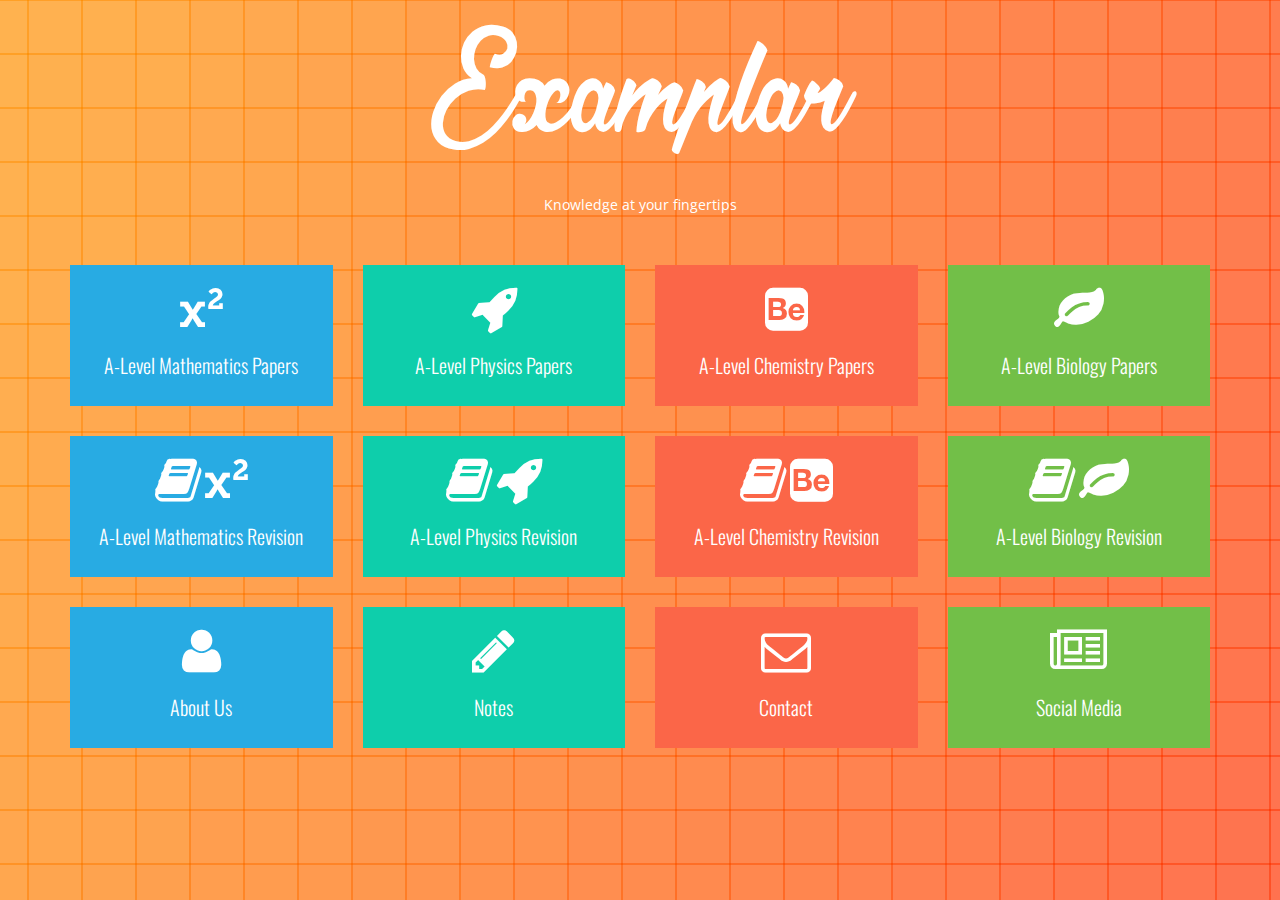
<file: index.html>
<!DOCTYPE html>
<html lang="en">

<head>

    <meta charset="utf-8">
    <meta http-equiv="X-UA-Compatible" content="IE=edge">
    <meta name="viewport" content="width=device-width, initial-scale=1">
    <meta name="description" content="">
    <meta name="author" content="">

    <title>Examplar</title>

    <!-- Bootstrap Core CSS -->
    <link href="bootstrap/css/bootstrap.min.css" rel="stylesheet">

    <!-- Font Awesome CSS -->
    <link href="css/font-awesome.min.css" rel="stylesheet">

    <!-- Custom CSS -->
    <link href="css/animate.css" rel="stylesheet">

    <!-- Custom CSS -->
    <link href="css/style.css" rel="stylesheet">

    <!-- Custom Fonts -->
    <link href='http://fonts.googleapis.com/css?family=Lobster' rel='stylesheet' type='text/css'>

    <!-- Template js -->
    <script src="js/jquery-2.1.1.min.js"></script>
    <script src="bootstrap/js/bootstrap.min.js"></script>
    <script src="js/jquery.appear.js"></script>
    <script src="js/contact_me.js"></script>
    <script src="js/jqBootstrapValidation.js"></script>
    <script src="js/modernizr.custom.js"></script>
    <script src="js/script.js"></script>

    <!--[if lt IE 9]>
            <script src="https://oss.maxcdn.com/libs/html5shiv/3.7.0/html5shiv.js"></script>
            <script src="https://oss.maxcdn.com/libs/respond.js/1.4.2/respond.min.js"></script>
        <![endif]-->

    <!--Google plus .js API-->
    <script src="https://apis.google.com/js/platform.js" async defer>
        {
            lang: 'en-GB'
        }
    </script>

</head>

<body>

    <!--Fix Scroll Bar Issue with multiple Modal Windows Clarified as Bootstrap BUG-->
    <!--Validation of open modal adding modal-open class to css <style></style>-->
    <script>
        $(document).on('hidden.bs.modal', function(event) {
            if ($('.modal:visible').length) //check if any modal is open
            {
                $('body').addClass('modal-open'); //add class to body
            }
        });
    </script>

    <!--Facebook SDK-->
    <div id="fb-root"></div>
    <script>
        (function(d, s, id) {
            var js, fjs = d.getElementsByTagName(s)[0];
            if (d.getElementById(id)) return;
            js = d.createElement(s);
            js.id = id;
            /*js.src = "//connect.facebook.net/en_GB/sdk.js#xfbml=1&version=v2.7";*/
            js.src = "http://connect.facebook.net/en_US/all.js#xfbml=1&version=v2.7";
            fjs.parentNode.insertBefore(js, fjs);
        }(document, 'script', 'facebook-jssdk'));
    </script>
    <!--End Facebook SDK-->

    <!-- Start Logo Section -->
    <section id="logo-section" class="text-center">
        <div class="container">
            <div class="row">
                <div class="col-md-12">
                    <div class="logo text-center">
                        <h1>Examplar</h1>
                        <span>Knowledge at your fingertips</span>
                    </div>
                </div>
            </div>
        </div>
    </section>
    <!-- End Logo Section -->

    <!-- Main Body shall link to other html pages such that each section shall be laucnhed or run sequentially thus reducing load times due to the index
    being rather small and the overall latency should be reduced given each user requesting a document shall not be required at the same time
    However if caching available then possible to actually speed up without requiring seperate files as that introduces speed optimisation limitations.

  -->

    <!-- Start Main Body Section -->
    <div class="mainbody-section text-center">
        <div class="container">
            <div class="row">

                <div class="col-md-3">

                    <div class="menu-item blue">
                        <a href="html/Mathematics.html">
                            <i class="fa fa-superscript"></i>
                            <p>A-Level Mathematics Papers</p>
                        </a>
                    </div>

                    <div class="menu-item blue">
                        <a href="html/MathematicsRevision.html">
                            <i class="fa fa-book"></i>
                            <i class="fa fa-superscript"></i>
                            <p>A-Level Mathematics Revision</p>
                        </a>
                    </div>

                    <div class="menu-item blue">
                        <a href="html/About.html">
                            <i class="fa fa-user"></i>
                            <p>About Us</p>
                        </a>
                    </div>

                </div>

                <div class="col-md-3">

                    <div class="menu-item color">
                        <a href="html/Physics.html">
                            <i class="fa fa-rocket"></i>
                            <p>A-Level Physics Papers</p>
                        </a>
                    </div>

                    <div class="menu-item color">
                        <a href="html/PhysicsRevision.html">
                            <i class="fa fa-book"></i>
                            <i class="fa fa-rocket"></i>
                            <p>A-Level Physics Revision</p>
                        </a>
                    </div>

                    <div class="menu-item color">
                        <a href="html/Notes.html">
                            <i class="fa fa-pencil"></i>
                            <p>Notes</p>
                        </a>
                    </div>

                </div>
                <div class="col-md-3">

                    <div class="menu-item light-red">
                        <a href="html/Chemistry.html">
                            <i class="fa fa-behance-square"></i>
                            <p>A-Level Chemistry Papers</p>
                        </a>
                    </div>

                    <div class="menu-item light-red">
                        <a href="html/ChemistryRevision.html">
                            <i class="fa fa-book"></i>
                            <i class="fa fa-behance-square"></i>
                            <p>A-Level Chemistry Revision</p>
                        </a>
                    </div>

                    <div class="menu-item light-red">
                        <a href="html/Contact.html">
                            <i class="fa fa-envelope-o"></i>
                            <p>Contact</p>
                        </a>
                    </div>

                </div>

                <div class="col-md-3">

                    <div class="menu-item green">
                        <a href="html/Biology.html">
                            <i class="fa fa-leaf"></i>
                            <p>A-Level Biology Papers</p>
                        </a>
                    </div>

                    <div class="menu-item green">
                        <a href="html/BiologyRevision.html">
                            <i class="fa fa-book"></i>
                            <i class="fa fa-leaf"></i>
                            <p>A-Level Biology Revision</p>
                        </a>
                    </div>

                    <div class="menu-item green">
                        <a href="html/News.html">
                            <i class="fa fa-newspaper-o"></i>
                            <p>Social Media</p>
                        </a>
                    </div>

                </div>
            </div>
        </div>
    </div>
    <!-- End Main Body Section -->

</body>

</html>
</file>
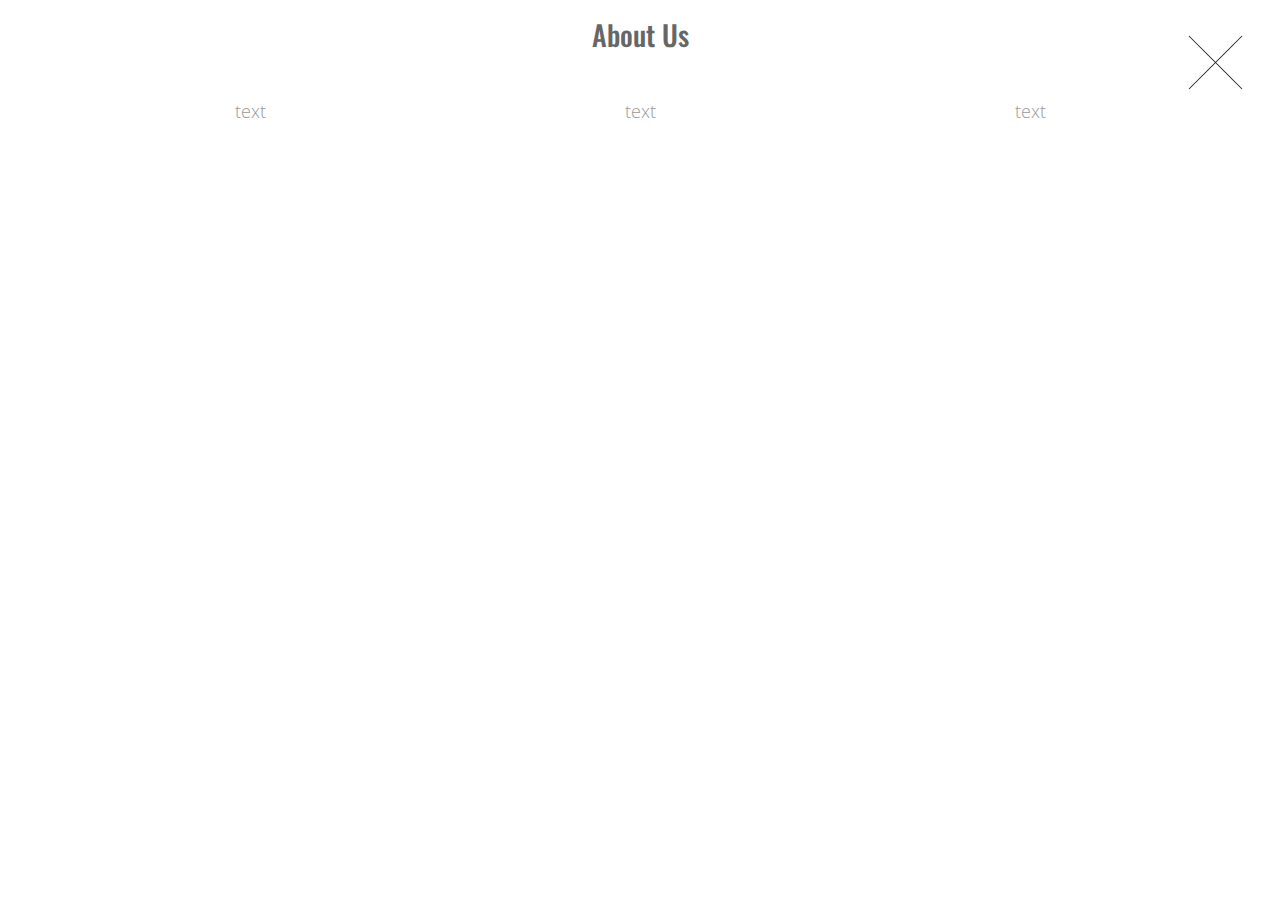
<file: html/About.html>
<html>

<head>
    <!-- Bootstrap Core CSS -->
    <link href="../bootstrap/css/bootstrap.min.css" rel="stylesheet">

    <!-- Font Awesome CSS -->
    <link href="../css/font-awesome.min.css" rel="stylesheet">

    <!-- Custom CSS -->
    <link href="../css/animate.css" rel="stylesheet">

    <!-- Custom CSS -->
    <link href="../css/style.css" rel="stylesheet">

    <!-- Custom Fonts -->
    <link href='http://fonts.googleapis.com/css?family=Lobster' rel='stylesheet' type='text/css'>

    <!-- Template js -->
    <script src="../js/jquery-2.1.1.min.js"></script>
    <script src="../bootstrap/js/bootstrap.min.js"></script>
    <script src="../js/jquery.appear.js"></script>
    <script src="../js/contact_me.js"></script>
    <script src="../js/jqBootstrapValidation.js"></script>
    <script src="../js/modernizr.custom.js"></script>
    <script src="../js/script.js"></script>

    <!--[if lt IE 9]>
          <script src="https://oss.maxcdn.com/libs/html5shiv/3.7.0/html5shiv.js"></script>
          <script src="https://oss.maxcdn.com/libs/respond.js/1.4.2/respond.min.js"></script>
      <![endif]-->

    <script src="https://apis.google.com/js/platform.js" async defer>
        {
            lang: 'en-GB'
        }
    </script>
</head>

<body>

  <!--Fix Scroll Bar Issue with multiple Modal Windows Clarified as Bootstrap BUG-->
  <!--Validation of open modal adding modal-open class to css <style></style>-->
  <script>
      $(document).on('hidden.bs.modal', function(event) {
          if ($('.modal:visible').length) //check if any modal is open
          {
              $('body').addClass('modal-open'); //add class to body
          }
      });
  </script>

    <!--Activate Modal-->
    <script type="text/javascript">
        $(document).ready(function() {
            $("#about").modal('show');
        });
    </script>
    <!--End Activate Modal-->

    <!-- Start About Us Section -->
    <div class="section-modal modal fade" id="about" tabindex="-1" role="dialog" aria-hidden="true">
        <div class="modal-content">
            <div class="close-modal" value="Back" onclick="history.go(-1);">
                <div class="lr">
                    <div class="rl">
                    </div>
                </div>
            </div>

            <div class="container">
                <div class="row">
                    <div class="section-title text-center">
                        <h3>About Us</h3>
                        <br>
                        <br>
                        <div class="col-lg-4">
                          <p>
                          text
                          </p>
                        </div>
                        <div class="col-lg-4">
                          <p>
                          text
                          </p>
                        </div>
                        <div class="col-lg-4">
                          <p>
                          text
                          </p>
                        </div>
                    </div>
                </div>
            </div>
            <!-- /.row -->
        </div>

    </div>
    </div>
    <!-- End About Us Section -->

</body>

</html>
</file>
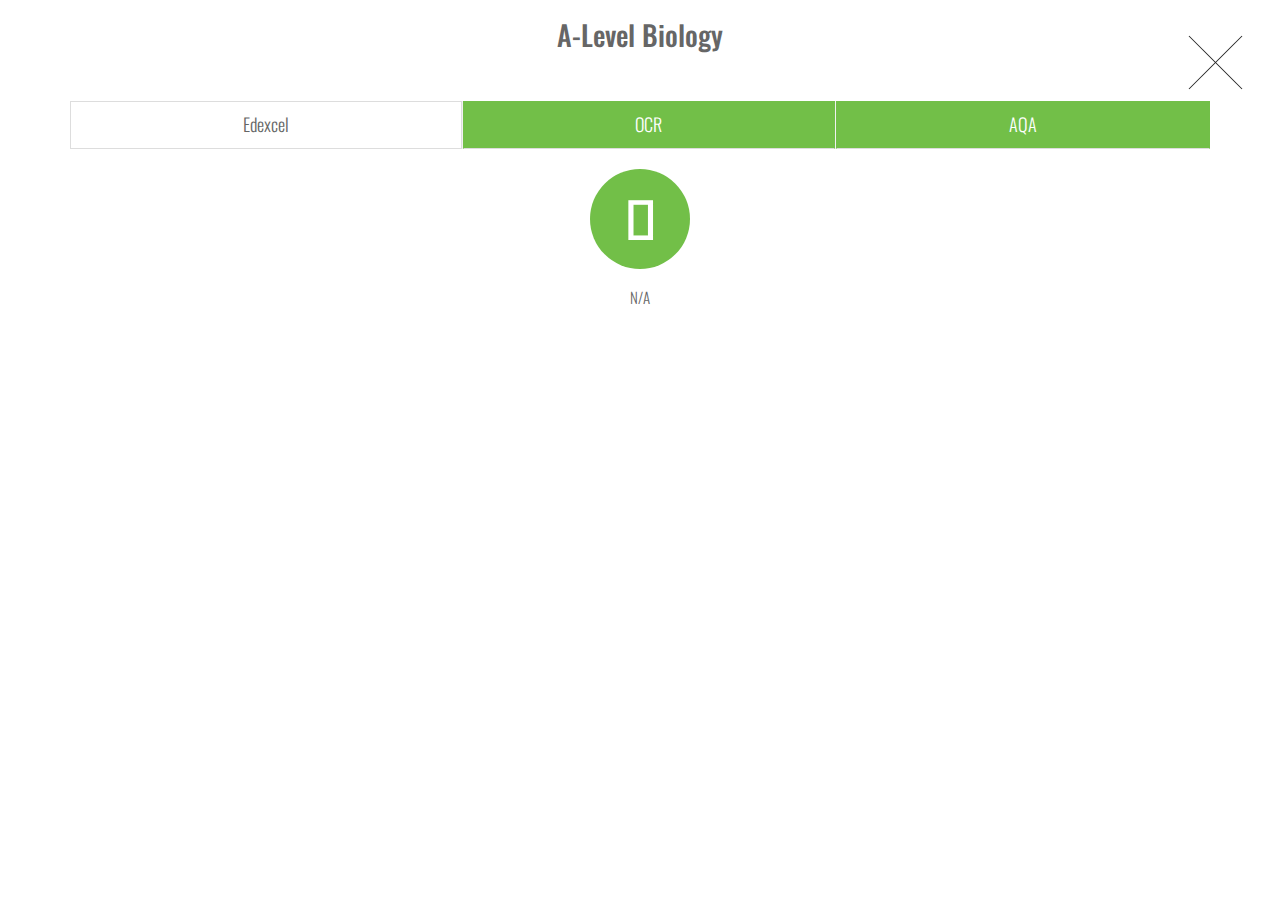
<file: html/Biology.html>
<html>

<head>
    <!-- Bootstrap Core CSS -->
    <link href="../bootstrap/css/bootstrap.min.css" rel="stylesheet">

    <!-- Font Awesome CSS -->
    <link href="../css/font-awesome.min.css" rel="stylesheet">

    <!-- Custom CSS -->
    <link href="../css/animate.css" rel="stylesheet">

    <!-- Custom CSS -->
    <link href="../css/style.css" rel="stylesheet">

    <!-- Custom Fonts -->
    <link href='http://fonts.googleapis.com/css?family=Lobster' rel='stylesheet' type='text/css'>

    <!-- Template js -->
    <script src="../js/jquery-2.1.1.min.js"></script>
    <script src="../bootstrap/js/bootstrap.min.js"></script>
    <script src="../js/jquery.appear.js"></script>
    <script src="../js/contact_me.js"></script>
    <script src="../js/jqBootstrapValidation.js"></script>
    <script src="../js/modernizr.custom.js"></script>
    <script src="../js/script.js"></script>

    <!--[if lt IE 9]>
          <script src="https://oss.maxcdn.com/libs/html5shiv/3.7.0/html5shiv.js"></script>
          <script src="https://oss.maxcdn.com/libs/respond.js/1.4.2/respond.min.js"></script>
      <![endif]-->

    <script src="https://apis.google.com/js/platform.js" async defer>
        {
            lang: 'en-GB'
        }
    </script>
</head>

<body>
  <!--Fix Scroll Bar Issue with multiple Modal Windows Clarified as Bootstrap BUG-->
  <!--Validation of open modal adding modal-open class to css <style></style>-->
  <script>
      $(document).on('hidden.bs.modal', function(event) {
          if ($('.modal:visible').length) //check if any modal is open
          {
              $('body').addClass('modal-open'); //add class to body
          }
      });
  </script>

    <!--Activate Modal-->
    <script type="text/javascript">
        $(document).ready(function() {
            $("#biology").modal('show');
        });
    </script>
    <!--End Activate Modal-->

    <!-- Start Biology Section -->
    <div class="section-modal modal fade" id="biology" tabindex="-1" role="dialog" aria-hidden="true">
        <div class="modal-content">
            <div class="close-modal" value="Back" onclick="history.go(-1);">
                <div class="lr">
                    <div class="rl">
                    </div>
                </div>
            </div>
            <div class="row">
                <div class="section-title text-center">
                    <h3>A-Level Biology</h3>
                    <br>
                    <br>
                </div>
            </div>

            <div class="biology-tab">
                <div class="container">
                    <ul class="nav nav-tabs nav-justified" role="tablist">
                        <li class="active"><a href="#edexcel-b" role="tab" data-toggle="tab">Edexcel</a></li>
                        <li><a href="#ocr-b" role="tab" data-toggle="tab">OCR</a></li>
                        <li><a href="#aqa-b" role="tab" data-toggle="tab">AQA</a></li>
                    </ul>

                    <div class="tab-content">

                        <div class="tab-pane active" id="edexcel-b">
                            <p>
                                <div class="biology">
                                    <i class="fa fa-file-pdf-o"></i>
                                    <div class="feature-content">
                                        <h4>N/A</h4>
                                        <p style="text-align:center"></p>
                                    </div>
                                </div>
                            </p>
                        </div>


                        <div class="tab-pane" id="ocr-b">
                            <p>
                                <div class="biology">
                                    <i class="fa fa-file-pdf-o"></i>
                                    <div class="feature-content">
                                        <h4>N/A</h4>
                                        <p style="text-align:center"></p>
                                    </div>
                                </div>
                            </p>
                        </div>


                        <div class="tab-pane" id="aqa-b">
                            <!--First Row-->
                            <div class="col-lg-6">
                                <div class="section-title text-center">
                                    <h4>AQA From 2015</h4>
                                    <br>
                                    <br>
                                </div>
                                <div class="col-lg-3">
                                    <!--AS1 Modal-->
                                    <div class="biology">
                                        <i class="fa" data-toggle="modal" href="#as1b">AS1</i>
                                        <div class="feature-content">
                                            <h4>AS Paper 1</h4>
                                        </div>
                                    </div>
                                    <div id="as1b" class="second-modal modal fade" role="dialog">
                                        <div class="modal-dialog">
                                            <!-- Modal content-->
                                            <div class="modal-content">
                                                <div class="close-modal" data-toggle="modal" data-target="#as1b">
                                                    <div class="lr">
                                                        <div class="rl">
                                                        </div>
                                                    </div>
                                                </div>
                                                <div class="row">
                                                    <div class="section-title text-center">
                                                        <h3>AS Paper 1</h3>
                                                        <br>
                                                        <br>
                                                    </div>
                                                </div>
                                                <div class="modal-body">
                                                    <div class="col-lg-6">
                                                        <p style="text-align:left">
                                                            <h4>AS 1 Questions</h4>
                                                            <hr>
                                                            <a href="../files/Biology/AQA/AS1/AS1 Specimen QP.PDF" target="_blank">AS1 Specimen QP</a>
                                                            <br>
                                                        </p>
                                                    </div>
                                                    <div class="col-lg-6">
                                                        <p style="text-align:right">
                                                            <h4>AS 1 Markscheme</h4>
                                                            <hr>
                                                            <a href="../files/Biology/AQA/AS1/AS1 Specimen MS.PDF" target="_blank">AS1 Specimen MS</a>
                                                            <br>
                                                        </p>
                                                    </div>
                                                </div>
                                            </div>

                                        </div>
                                    </div>
                                </div>
                                <!--Second Division-->
                                <div class="col-lg-3">
                                    <!--AS2 Modal-->
                                    <div class="biology">
                                        <i class="fa" data-toggle="modal" href="#as2b">AS2</i>
                                        <div class="feature-content">
                                            <h4>AS Paper 2</h4>
                                        </div>
                                    </div>
                                    <div id="as2b" class="second-modal modal fade" role="dialog">
                                        <div class="modal-dialog">
                                            <!-- Modal content-->
                                            <div class="modal-content">
                                                <div class="close-modal" data-toggle="modal" data-target="#as2b">
                                                    <div class="lr">
                                                        <div class="rl">
                                                        </div>
                                                    </div>
                                                </div>
                                                <div class="row">
                                                    <div class="section-title text-center">
                                                        <h3>AS Paper 2</h3>
                                                        <br>
                                                        <br>
                                                    </div>
                                                </div>
                                                <div class="modal-body">
                                                    <div class="col-lg-6">
                                                        <p style="text-align:left">
                                                            <h4>AS 2 Questions</h4>
                                                            <hr>
                                                            <a href="../files/Biology/AQA/AS2/AS2 Specimen QP.PDF" target="_blank">AS2 Specimen QP</a>
                                                            <br>

                                                        </p>
                                                    </div>
                                                    <div class="col-lg-6">
                                                        <p style="text-align:right">
                                                            <h4>AS 2 Markscheme</h4>
                                                            <hr>
                                                            <a href="../files/Biology/AQA/AS2/AS2 Specimen MS.PDF" target="_blank">AS1 Specimen MS</a>
                                                            <br>

                                                        </p>
                                                    </div>
                                                </div>
                                            </div>

                                        </div>
                                    </div>
                                </div>
                                <!--Third Division-->
                                <div class="col-lg-3">
                                    <!--A1 Modal-->
                                    <div class="biology">
                                        <i class="fa" data-toggle="modal" href="#a1b">A1</i>
                                        <div class="feature-content">
                                            <h4>A-Level Paper 1</h4>
                                        </div>
                                    </div>
                                    <div id="a1b" class="second-modal modal fade" role="dialog">
                                        <div class="modal-dialog">
                                            <!-- Modal content-->
                                            <div class="modal-content">
                                                <div class="close-modal" data-toggle="modal" data-target="#a1b">
                                                    <div class="lr">
                                                        <div class="rl">
                                                        </div>
                                                    </div>
                                                </div>
                                                <div class="row">
                                                    <div class="section-title text-center">
                                                        <h3>A-Level Paper 1</h3>
                                                        <br>
                                                        <br>
                                                    </div>
                                                </div>
                                                <div class="modal-body">
                                                    <div class="col-lg-6">
                                                        <p style="text-align:left">
                                                            <h4>A 1 Questions</h4>
                                                            <hr>
                                                            <a href="../files/Biology/AQA/A1/A1 Specimen QP.PDF" target="_blank">A1 Specimen QP</a>
                                                            <br>
                                                        </p>
                                                    </div>
                                                    <div class="col-lg-6">
                                                        <p style="text-align:right">
                                                            <h4>A 1 Markscheme</h4>
                                                            <hr>
                                                            <a href="../files/Biology/AQA/A1/A1 Specimen MS.PDF" target="_blank">A1 Specimen MS</a>
                                                            <br>
                                                        </p>
                                                    </div>
                                                </div>
                                            </div>

                                        </div>
                                    </div>
                                </div>
                                <!--Forth Division-->
                                <div class="col-lg-3">
                                    <!--A2 Modal-->
                                    <div class="biology">
                                        <i class="fa" data-toggle="modal" href="#a2b">A2</i>
                                        <div class="feature-content">
                                            <h4>A-Level Paper 2</h4>
                                        </div>
                                    </div>
                                    <div id="a2b" class="second-modal modal fade" role="dialog">
                                        <div class="modal-dialog">
                                            <!-- Modal content-->
                                            <div class="modal-content">
                                                <div class="close-modal" data-toggle="modal" data-target="#a2b">
                                                    <div class="lr">
                                                        <div class="rl">
                                                        </div>
                                                    </div>
                                                </div>
                                                <div class="row">
                                                    <div class="section-title text-center">
                                                        <h3>A-Level Paper 2</h3>
                                                        <br>
                                                        <br>
                                                    </div>
                                                </div>
                                                <div class="modal-body">
                                                    <div class="col-lg-6">
                                                        <p style="text-align:left">
                                                            <h4>A 2 Questions</h4>
                                                            <hr>
                                                            <a href="../files/Biology/AQA/A2/A2 Specimen QP.PDF" target="_blank">A2 Specimen QP</a>
                                                            <br>
                                                        </p>
                                                    </div>
                                                    <div class="col-lg-6">
                                                        <p style="text-align:right">
                                                            <h4>A 2 Markscheme</h4>
                                                            <hr>
                                                            <a href="../files/Biology/AQA/A2/A2 Specimen MS.PDF" target="_blank">A2 Specimen QP</a>
                                                            <br>
                                                        </p>
                                                    </div>
                                                </div>
                                            </div>

                                        </div>
                                    </div>
                                </div>
                                <!--Fith Division-->
                                <div class="col-lg-3">
                                    <!--A3 Modal-->
                                    <div class="biology">
                                        <i class="fa" data-toggle="modal" href="#a3b">A3</i>
                                        <div class="feature-content">
                                            <h4>A-Level Paper 3</h4>
                                        </div>
                                    </div>
                                    <div id="a3b" class="second-modal modal fade" role="dialog">
                                        <div class="modal-dialog">
                                            <!-- Modal content-->
                                            <div class="modal-content">
                                                <div class="close-modal" data-toggle="modal" data-target="#a3b">
                                                    <div class="lr">
                                                        <div class="rl">
                                                        </div>
                                                    </div>
                                                </div>
                                                <div class="row">
                                                    <div class="section-title text-center">
                                                        <h3>A-Level Paper 3</h3>
                                                        <br>
                                                        <br>
                                                    </div>
                                                </div>
                                                <div class="modal-body">
                                                    <div class="col-lg-6">
                                                        <p style="text-align:left">
                                                            <h4>A 3 Questions</h4>
                                                            <hr>
                                                            <a href="../files/Biology/AQA/A3/A3 Specimen QP.PDF" target="_blank">A3 Specimen QP</a>
                                                            <br>
                                                        </p>
                                                    </div>
                                                    <div class="col-lg-6">
                                                        <p style="text-align:right">
                                                            <h4>A 3 Markscheme</h4>
                                                            <hr>
                                                            <a href="../files/Biology/AQA/A3/A3 Specimen MS.PDF" target="_blank">A3 Specimen MS</a>
                                                            <br>
                                                        </p>
                                                    </div>
                                                </div>
                                            </div>

                                        </div>
                                    </div>
                                </div>
                            </div>

                            <!--This is the second section for papers before 2015-->
                            <div class="col-lg-6">
                                <div class="section-title text-center">
                                    <h4>AQA Before 2015</h4>
                                    <br>
                                    <br>
                                </div>
                                <div class="col-lg-3">
                                    <!--Unit1 Modal-->
                                    <div class="biology">
                                        <i class="fa" data-toggle="modal" href="#unit1b">U1</i>
                                        <div class="feature-content">
                                            <h4>Unit 1</h4>
                                        </div>
                                    </div>
                                    <div id="unit1b" class="second-modal modal fade" role="dialog">
                                        <div class="modal-dialog">
                                            <!-- Modal content-->
                                            <div class="modal-content">
                                                <div class="close-modal" data-toggle="modal" data-target="#unit1b">
                                                    <div class="lr">
                                                        <div class="rl">
                                                        </div>
                                                    </div>
                                                </div>
                                                <div class="row">
                                                    <div class="section-title text-center">
                                                        <h3>Unit 1</h3>
                                                        <br>
                                                        <br>
                                                    </div>
                                                </div>
                                                <div class="modal-body">
                                                    <div class="col-lg-6">
                                                        <p style="text-align:left">
                                                            <h4>Unit 1 Questions</h4>
                                                            <hr>
                                                            <a href="" target="_blank">2015 Unit 1 QP</a>
                                                            <br>
                                                            <a href="" target="_blank">2014 Unit 1 QP</a>
                                                            <br>
                                                            <a href="" target="_blank">2013 Unit 1 QP</a>
                                                            <br>
                                                            <a href="" target="_blank">2012 Unit 1 QP</a>
                                                            <br>
                                                            <a href="" target="_blank">2011 Unit 1 QP</a>
                                                            <br>
                                                            <a href="" target="_blank">2010 Unit 1 QP</a>
                                                            <br>
                                                            <a href="" target="_blank">2009 Unit 1 QP</a>
                                                            <br>
                                                            <a href="" target="_blank">2008 Unit 1 QP</a>
                                                            <br>
                                                            <a href="" target="_blank">2007 Unit 1 QP</a>
                                                            <br>
                                                            <a href="" target="_blank">2006 Unit 1 QP</a>
                                                            <br>
                                                            <a href="" target="_blank">2005 Unit 1 QP</a>
                                                            <br>
                                                            <a href="" target="_blank">2004 Unit 1 QP</a>
                                                            <br>
                                                            <a href="" target="_blank">2003 Unit 1 QP</a>
                                                            <br>
                                                            <a href="" target="_blank">2002 Unit 1 QP</a>
                                                            <br>
                                                            <a href="" target="_blank">2001 Unit 1 QP</a>
                                                            <br>
                                                            <a href="" target="_blank">2000 Unit 1 QP</a>
                                                            <br>
                                                        </p>
                                                    </div>
                                                    <div class="col-lg-6">
                                                        <p style="text-align:right">
                                                            <h4>Unit 1 Markscheme</h4>
                                                            <hr>
                                                            <a href="" target="_blank">2015 Unit 1 MS</a>
                                                            <br>
                                                            <a href="" target="_blank">2014 Unit 1 MS</a>
                                                            <br>
                                                            <a href="" target="_blank">2013 Unit 1 MS</a>
                                                            <br>
                                                            <a href="" target="_blank">2012 Unit 1 MS</a>
                                                            <br>
                                                            <a href="" target="_blank">2011 Unit 1 MS</a>
                                                            <br>
                                                            <a href="" target="_blank">2010 Unit 1 MS</a>
                                                            <br>
                                                            <a href="" target="_blank">2009 Unit 1 MS</a>
                                                            <br>
                                                            <a href="" target="_blank">2008 Unit 1 MS</a>
                                                            <br>
                                                            <a href="" target="_blank">2007 Unit 1 MS</a>
                                                            <br>
                                                            <a href="" target="_blank">2006 Unit 1 MS</a>
                                                            <br>
                                                            <a href="" target="_blank">2005 Unit 1 MS</a>
                                                            <br>
                                                            <a href="" target="_blank">2004 Unit 1 MS</a>
                                                            <br>
                                                            <a href="" target="_blank">2003 Unit 1 MS</a>
                                                            <br>
                                                            <a href="" target="_blank">2002 Unit 1 MS</a>
                                                            <br>
                                                            <a href="" target="_blank">2001 Unit 1 MS</a>
                                                            <br>
                                                            <a href="" target="_blank">2000 Unit 1 MS</a>
                                                            <br>
                                                        </p>
                                                    </div>
                                                </div>
                                            </div>

                                        </div>
                                    </div>
                                </div>
                                <!--Second Division-->
                                <div class="col-lg-3">
                                    <!--unit2 Modal-->
                                    <div class="biology">
                                        <i class="fa" data-toggle="modal" href="#unit2b">U2</i>
                                        <div class="feature-content">
                                            <h4>Unit 2</h4>
                                        </div>
                                    </div>
                                    <div id="unit2b" class="second-modal modal fade" role="dialog">
                                        <div class="modal-dialog">
                                            <!-- Modal content-->
                                            <div class="modal-content">
                                                <div class="close-modal" data-toggle="modal" data-target="#unit2b">
                                                    <div class="lr">
                                                        <div class="rl">
                                                        </div>
                                                    </div>
                                                </div>
                                                <div class="row">
                                                    <div class="section-title text-center">
                                                        <h3>Unit 2</h3>
                                                        <br>
                                                        <br>
                                                    </div>
                                                </div>
                                                <div class="modal-body">
                                                    <div class="col-lg-6">
                                                        <p style="text-align:left">
                                                            <h4>Unit 2 Questions</h4>
                                                            <hr>
                                                            <a href="" target="_blank">2015 Unit 2 QP</a>
                                                            <br>
                                                            <a href="" target="_blank">2014 Unit 2 QP</a>
                                                            <br>
                                                            <a href="" target="_blank">2013 Unit 2 QP</a>
                                                            <br>
                                                            <a href="" target="_blank">2012 Unit 2 QP</a>
                                                            <br>
                                                            <a href="" target="_blank">2011 Unit 2 QP</a>
                                                            <br>
                                                            <a href="" target="_blank">2010 Unit 2 QP</a>
                                                            <br>
                                                            <a href="" target="_blank">2009 Unit 2 QP</a>
                                                            <br>
                                                            <a href="" target="_blank">2008 Unit 2 QP</a>
                                                            <br>
                                                            <a href="" target="_blank">2007 Unit 2 QP</a>
                                                            <br>
                                                            <a href="" target="_blank">2006 Unit 2 QP</a>
                                                            <br>
                                                            <a href="" target="_blank">2005 Unit 2 QP</a>
                                                            <br>
                                                            <a href="" target="_blank">2004 Unit 2 QP</a>
                                                            <br>
                                                            <a href="" target="_blank">2003 Unit 2 QP</a>
                                                            <br>
                                                            <a href="" target="_blank">2002 Unit 2 QP</a>
                                                            <br>
                                                            <a href="" target="_blank">2001 Unit 2 QP</a>
                                                            <br>
                                                            <a href="" target="_blank">2000 Unit 2 QP</a>
                                                            <br>
                                                        </p>
                                                    </div>
                                                    <div class="col-lg-6">
                                                        <p style="text-align:right">
                                                            <h4>Unit 2 Markscheme</h4>
                                                            <hr>
                                                            <a href="" target="_blank">2015 Unit 2 MS</a>
                                                            <br>
                                                            <a href="" target="_blank">2014 Unit 2 MS</a>
                                                            <br>
                                                            <a href="" target="_blank">2013 Unit 2 MS</a>
                                                            <br>
                                                            <a href="" target="_blank">2012 Unit 2 MS</a>
                                                            <br>
                                                            <a href="" target="_blank">2011 Unit 2 MS</a>
                                                            <br>
                                                            <a href="" target="_blank">2010 Unit 2 MS</a>
                                                            <br>
                                                            <a href="" target="_blank">2009 Unit 2 MS</a>
                                                            <br>
                                                            <a href="" target="_blank">2008 Unit 2 MS</a>
                                                            <br>
                                                            <a href="" target="_blank">2007 Unit 2 MS</a>
                                                            <br>
                                                            <a href="" target="_blank">2006 Unit 2 MS</a>
                                                            <br>
                                                            <a href="" target="_blank">2005 Unit 2 MS</a>
                                                            <br>
                                                            <a href="" target="_blank">2004 Unit 2 MS</a>
                                                            <br>
                                                            <a href="" target="_blank">2003 Unit 2 MS</a>
                                                            <br>
                                                            <a href="" target="_blank">2002 Unit 2 MS</a>
                                                            <br>
                                                            <a href="" target="_blank">2001 Unit 2 MS</a>
                                                            <br>
                                                            <a href="" target="_blank">2000 Unit 2 MS</a>
                                                            <br>
                                                        </p>
                                                    </div>
                                                </div>
                                            </div>

                                        </div>
                                    </div>
                                </div>
                                <!--Third Division-->
                                <div class="col-lg-3">
                                    <!--unit3 Modal-->
                                    <div class="biology">
                                        <i class="fa" data-toggle="modal" href="#unit3b">U3</i>
                                        <div class="feature-content">
                                            <h4>Unit 3</h4>
                                        </div>
                                    </div>
                                    <div id="unit3b" class="second-modal modal fade" role="dialog">
                                        <div class="modal-dialog">
                                            <!-- Modal content-->
                                            <div class="modal-content">
                                                <div class="close-modal" data-toggle="modal" data-target="#unit3b">
                                                    <div class="lr">
                                                        <div class="rl">
                                                        </div>
                                                    </div>
                                                </div>
                                                <div class="row">
                                                    <div class="section-title text-center">
                                                        <h3>Unit 3</h3>
                                                        <br>
                                                        <br>
                                                    </div>
                                                </div>
                                                <div class="modal-body">
                                                    <div class="col-lg-6">
                                                        <p style="text-align:left">
                                                            <h4>Unit 3 Questions</h4>
                                                            <hr>
                                                            <a href="" target="_blank">2015 Unit 3 QP</a>
                                                            <br>
                                                            <a href="" target="_blank">2014 Unit 3 QP</a>
                                                            <br>
                                                            <a href="" target="_blank">2013 Unit 3 QP</a>
                                                            <br>
                                                            <a href="" target="_blank">2012 Unit 3 QP</a>
                                                            <br>
                                                            <a href="" target="_blank">2011 Unit 3 QP</a>
                                                            <br>
                                                            <a href="" target="_blank">2010 Unit 3 QP</a>
                                                            <br>
                                                            <a href="" target="_blank">2009 Unit 3 QP</a>
                                                            <br>
                                                            <a href="" target="_blank">2008 Unit 3 QP</a>
                                                            <br>
                                                            <a href="" target="_blank">2007 Unit 3 QP</a>
                                                            <br>
                                                            <a href="" target="_blank">2006 Unit 3 QP</a>
                                                            <br>
                                                            <a href="" target="_blank">2005 Unit 3 QP</a>
                                                            <br>
                                                            <a href="" target="_blank">2004 Unit 3 QP</a>
                                                            <br>
                                                            <a href="" target="_blank">2003 Unit 3 QP</a>
                                                            <br>
                                                            <a href="" target="_blank">2002 Unit 3 QP</a>
                                                            <br>
                                                            <a href="" target="_blank">2001 Unit 3 QP</a>
                                                            <br>
                                                            <a href="" target="_blank">2000 Unit 3 QP</a>
                                                            <br>
                                                        </p>
                                                    </div>
                                                    <div class="col-lg-6">
                                                        <p style="text-align:right">
                                                            <h4>Unit 3 Markscheme</h4>
                                                            <hr>
                                                            <a href="" target="_blank">2015 Unit 3 MS</a>
                                                            <br>
                                                            <a href="" target="_blank">2014 Unit 3 MS</a>
                                                            <br>
                                                            <a href="" target="_blank">2013 Unit 3 MS</a>
                                                            <br>
                                                            <a href="" target="_blank">2012 Unit 3 MS</a>
                                                            <br>
                                                            <a href="" target="_blank">2011 Unit 3 MS</a>
                                                            <br>
                                                            <a href="" target="_blank">2010 Unit 3 MS</a>
                                                            <br>
                                                            <a href="" target="_blank">2009 Unit 3 MS</a>
                                                            <br>
                                                            <a href="" target="_blank">2008 Unit 3 MS</a>
                                                            <br>
                                                            <a href="" target="_blank">2007 Unit 3 MS</a>
                                                            <br>
                                                            <a href="" target="_blank">2006 Unit 3 MS</a>
                                                            <br>
                                                            <a href="" target="_blank">2005 Unit 3 MS</a>
                                                            <br>
                                                            <a href="" target="_blank">2004 Unit 3 MS</a>
                                                            <br>
                                                            <a href="" target="_blank">2003 Unit 3 MS</a>
                                                            <br>
                                                            <a href="" target="_blank">2002 Unit 3 MS</a>
                                                            <br>
                                                            <a href="" target="_blank">2001 Unit 3 MS</a>
                                                            <br>
                                                            <a href="" target="_blank">2000 Unit 3 MS</a>
                                                            <br>
                                                        </p>
                                                    </div>
                                                </div>
                                            </div>

                                        </div>
                                    </div>
                                </div>
                                <!--Forth Division-->
                                <div class="col-lg-3">
                                    <!--unit4 Modal-->
                                    <div class="biology">
                                        <i class="fa" data-toggle="modal" href="#unit4b">U4</i>
                                        <div class="feature-content">
                                            <h4>Unit 4</h4>
                                        </div>
                                    </div>
                                    <div id="unit4b" class="second-modal modal fade" role="dialog">
                                        <div class="modal-dialog">
                                            <!-- Modal content-->
                                            <div class="modal-content">
                                                <div class="close-modal" data-toggle="modal" data-target="#unit4b">
                                                    <div class="lr">
                                                        <div class="rl">
                                                        </div>
                                                    </div>
                                                </div>
                                                <div class="row">
                                                    <div class="section-title text-center">
                                                        <h3>Unit 4</h3>
                                                        <br>
                                                        <br>
                                                    </div>
                                                </div>
                                                <div class="modal-body">
                                                    <div class="col-lg-6">
                                                        <p style="text-align:left">
                                                            <h4>Unit 4 Questions</h4>
                                                            <hr>
                                                            <a href="" target="_blank">2015 Unit 4 QP</a>
                                                            <br>
                                                            <a href="" target="_blank">2014 Unit 4 QP</a>
                                                            <br>
                                                            <a href="" target="_blank">2013 Unit 4 QP</a>
                                                            <br>
                                                            <a href="" target="_blank">2012 Unit 4 QP</a>
                                                            <br>
                                                            <a href="" target="_blank">2011 Unit 4 QP</a>
                                                            <br>
                                                            <a href="" target="_blank">2010 Unit 4 QP</a>
                                                            <br>
                                                            <a href="" target="_blank">2009 Unit 4 QP</a>
                                                            <br>
                                                            <a href="" target="_blank">2008 Unit 4 QP</a>
                                                            <br>
                                                            <a href="" target="_blank">2007 Unit 4 QP</a>
                                                            <br>
                                                            <a href="" target="_blank">2006 Unit 4 QP</a>
                                                            <br>
                                                            <a href="" target="_blank">2005 Unit 4 QP</a>
                                                            <br>
                                                            <a href="" target="_blank">2004 Unit 4 QP</a>
                                                            <br>
                                                            <a href="" target="_blank">2003 Unit 4 QP</a>
                                                            <br>
                                                            <a href="" target="_blank">2002 Unit 4 QP</a>
                                                            <br>
                                                            <a href="" target="_blank">2001 Unit 4 QP</a>
                                                            <br>
                                                            <a href="" target="_blank">2000 Unit 4 QP</a>
                                                            <br>
                                                        </p>
                                                    </div>
                                                    <div class="col-lg-6">
                                                        <p style="text-align:right">
                                                            <h4>Unit 4 Markscheme</h4>
                                                            <hr>
                                                            <a href="" target="_blank">2015 Unit 4 MS</a>
                                                            <br>
                                                            <a href="" target="_blank">2014 Unit 4 MS</a>
                                                            <br>
                                                            <a href="" target="_blank">2013 Unit 4 MS</a>
                                                            <br>
                                                            <a href="" target="_blank">2012 Unit 4 MS</a>
                                                            <br>
                                                            <a href="" target="_blank">2011 Unit 4 MS</a>
                                                            <br>
                                                            <a href="" target="_blank">2010 Unit 4 MS</a>
                                                            <br>
                                                            <a href="" target="_blank">2009 Unit 4 MS</a>
                                                            <br>
                                                            <a href="" target="_blank">2008 Unit 4 MS</a>
                                                            <br>
                                                            <a href="" target="_blank">2007 Unit 4 MS</a>
                                                            <br>
                                                            <a href="" target="_blank">2006 Unit 4 MS</a>
                                                            <br>
                                                            <a href="" target="_blank">2005 Unit 4 MS</a>
                                                            <br>
                                                            <a href="" target="_blank">2004 Unit 4 MS</a>
                                                            <br>
                                                            <a href="" target="_blank">2003 Unit 4 MS</a>
                                                            <br>
                                                            <a href="" target="_blank">2002 Unit 4 MS</a>
                                                            <br>
                                                            <a href="" target="_blank">2001 Unit 4 MS</a>
                                                            <br>
                                                            <a href="" target="_blank">2000 Unit 4 MS</a>
                                                            <br>
                                                        </p>
                                                    </div>
                                                </div>
                                            </div>

                                        </div>
                                    </div>
                                </div>
                                <!--Fith Division-->
                                <div class="col-lg-3">
                                    <!--unit5 Modal-->
                                    <div class="biology">
                                        <i class="fa" data-toggle="modal" href="#unit5b">U5</i>
                                        <div class="feature-content">
                                            <h4>Unit 5</h4>
                                        </div>
                                    </div>
                                    <div id="unit5b" class="second-modal modal fade" role="dialog">
                                        <div class="modal-dialog">
                                            <!-- Modal content-->
                                            <div class="modal-content">
                                                <div class="close-modal" data-toggle="modal" data-target="#unit5b">
                                                    <div class="lr">
                                                        <div class="rl">
                                                        </div>
                                                    </div>
                                                </div>
                                                <div class="row">
                                                    <div class="section-title text-center">
                                                        <h3>Unit 5</h3>
                                                        <br>
                                                        <br>
                                                    </div>
                                                </div>
                                                <div class="modal-body">
                                                    <div class="col-lg-6">
                                                        <p style="text-align:left">
                                                            <h4>Unit 5 Questions</h4>
                                                            <hr>
                                                            <a href="" target="_blank">2015 Unit 5 QP</a>
                                                            <br>
                                                            <a href="" target="_blank">2014 Unit 5 QP</a>
                                                            <br>
                                                            <a href="" target="_blank">2013 Unit 5 QP</a>
                                                            <br>
                                                            <a href="" target="_blank">2012 Unit 5 QP</a>
                                                            <br>
                                                            <a href="" target="_blank">2011 Unit 5 QP</a>
                                                            <br>
                                                            <a href="" target="_blank">2010 Unit 5 QP</a>
                                                            <br>
                                                            <a href="" target="_blank">2009 Unit 5 QP</a>
                                                            <br>
                                                            <a href="" target="_blank">2008 Unit 5 QP</a>
                                                            <br>
                                                            <a href="" target="_blank">2007 Unit 5 QP</a>
                                                            <br>
                                                            <a href="" target="_blank">2006 Unit 5 QP</a>
                                                            <br>
                                                            <a href="" target="_blank">2005 Unit 5 QP</a>
                                                            <br>
                                                            <a href="" target="_blank">2004 Unit 5 QP</a>
                                                            <br>
                                                            <a href="" target="_blank">2003 Unit 5 QP</a>
                                                            <br>
                                                            <a href="" target="_blank">2002 Unit 5 QP</a>
                                                            <br>
                                                            <a href="" target="_blank">2001 Unit 5 QP</a>
                                                            <br>
                                                            <a href="" target="_blank">2000 Unit 5 QP</a>
                                                            <br>
                                                        </p>
                                                    </div>
                                                    <div class="col-lg-6">
                                                        <p style="text-align:right">
                                                            <h4>Unit 5 Markscheme</h4>
                                                            <hr>
                                                            <a href="" target="_blank">2015 Unit 5 MS</a>
                                                            <br>
                                                            <a href="" target="_blank">2014 Unit 5 MS</a>
                                                            <br>
                                                            <a href="" target="_blank">2013 Unit 5 MS</a>
                                                            <br>
                                                            <a href="" target="_blank">2012 Unit 5 MS</a>
                                                            <br>
                                                            <a href="" target="_blank">2011 Unit 5 MS</a>
                                                            <br>
                                                            <a href="" target="_blank">2010 Unit 5 MS</a>
                                                            <br>
                                                            <a href="" target="_blank">2009 Unit 5 MS</a>
                                                            <br>
                                                            <a href="" target="_blank">2008 Unit 5 MS</a>
                                                            <br>
                                                            <a href="" target="_blank">2007 Unit 5 MS</a>
                                                            <br>
                                                            <a href="" target="_blank">2006 Unit 5 MS</a>
                                                            <br>
                                                            <a href="" target="_blank">2005 Unit 5 MS</a>
                                                            <br>
                                                            <a href="" target="_blank">2004 Unit 5 MS</a>
                                                            <br>
                                                            <a href="" target="_blank">2003 Unit 5 MS</a>
                                                            <br>
                                                            <a href="" target="_blank">2002 Unit 5 MS</a>
                                                            <br>
                                                            <a href="" target="_blank">2001 Unit 5 MS</a>
                                                            <br>
                                                            <a href="" target="_blank">2000 Unit 5 MS</a>
                                                            <br>
                                                        </p>
                                                    </div>
                                                </div>
                                            </div>

                                        </div>
                                    </div>
                                </div>
                                <!--Sixth Division-->
                                <div class="col-lg-3">
                                    <!--unit6 Modal-->
                                    <div class="biology">
                                        <i class="fa" data-toggle="modal" href="#unit6b">U6</i>
                                        <div class="feature-content">
                                            <h4>Unit 6</h4>
                                        </div>
                                    </div>
                                    <div id="unit6b" class="second-modal modal fade" role="dialog">
                                        <div class="modal-dialog">
                                            <!-- Modal content-->
                                            <div class="modal-content">
                                                <div class="close-modal" data-toggle="modal" data-target="#unit6b">
                                                    <div class="lr">
                                                        <div class="rl">
                                                        </div>
                                                    </div>
                                                </div>
                                                <div class="row">
                                                    <div class="section-title text-center">
                                                        <h3>Unit 6</h3>
                                                        <br>
                                                        <br>
                                                    </div>
                                                </div>
                                                <div class="modal-body">
                                                    <div class="col-lg-6">
                                                        <p style="text-align:left">
                                                            <h4>Unit 6 Questions</h4>
                                                            <hr>
                                                            <a href="" target="_blank">2015 Unit 6 QP</a>
                                                            <br>
                                                            <a href="" target="_blank">2014 Unit 6 QP</a>
                                                            <br>
                                                            <a href="" target="_blank">2013 Unit 6 QP</a>
                                                            <br>
                                                            <a href="" target="_blank">2012 Unit 6 QP</a>
                                                            <br>
                                                            <a href="" target="_blank">2011 Unit 6 QP</a>
                                                            <br>
                                                            <a href="" target="_blank">2010 Unit 6 QP</a>
                                                            <br>
                                                            <a href="" target="_blank">2009 Unit 6 QP</a>
                                                            <br>
                                                            <a href="" target="_blank">2008 Unit 6 QP</a>
                                                            <br>
                                                            <a href="" target="_blank">2007 Unit 6 QP</a>
                                                            <br>
                                                            <a href="" target="_blank">2006 Unit 6 QP</a>
                                                            <br>
                                                            <a href="" target="_blank">2005 Unit 6 QP</a>
                                                            <br>
                                                            <a href="" target="_blank">2004 Unit 6 QP</a>
                                                            <br>
                                                            <a href="" target="_blank">2003 Unit 6 QP</a>
                                                            <br>
                                                            <a href="" target="_blank">2002 Unit 6 QP</a>
                                                            <br>
                                                            <a href="" target="_blank">2001 Unit 6 QP</a>
                                                            <br>
                                                            <a href="" target="_blank">2000 Unit 6 QP</a>
                                                            <br>
                                                        </p>
                                                    </div>
                                                    <div class="col-lg-6">
                                                        <p style="text-align:right">
                                                            <h4>Unit 6 Markscheme</h4>
                                                            <hr>
                                                            <a href="" target="_blank">2015 Unit 6 MS</a>
                                                            <br>
                                                            <a href="" target="_blank">2014 Unit 6 MS</a>
                                                            <br>
                                                            <a href="" target="_blank">2013 Unit 6 MS</a>
                                                            <br>
                                                            <a href="" target="_blank">2012 Unit 6 MS</a>
                                                            <br>
                                                            <a href="" target="_blank">2011 Unit 6 MS</a>
                                                            <br>
                                                            <a href="" target="_blank">2010 Unit 6 MS</a>
                                                            <br>
                                                            <a href="" target="_blank">2009 Unit 6 MS</a>
                                                            <br>
                                                            <a href="" target="_blank">2008 Unit 6 MS</a>
                                                            <br>
                                                            <a href="" target="_blank">2007 Unit 6 MS</a>
                                                            <br>
                                                            <a href="" target="_blank">2006 Unit 6 MS</a>
                                                            <br>
                                                            <a href="" target="_blank">2005 Unit 6 MS</a>
                                                            <br>
                                                            <a href="" target="_blank">2004 Unit 6 MS</a>
                                                            <br>
                                                            <a href="" target="_blank">2003 Unit 6 MS</a>
                                                            <br>
                                                            <a href="" target="_blank">2002 Unit 6 MS</a>
                                                            <br>
                                                            <a href="" target="_blank">2001 Unit 6 MS</a>
                                                            <br>
                                                            <a href="" target="_blank">2000 Unit 6 MS</a>
                                                            <br>
                                                        </p>
                                                    </div>
                                                </div>
                                            </div>

                                        </div>
                                    </div>
                                </div>
                            </div>

                        </div>

                    </div>
                    <!-- /.tab-content -->
                </div>
            </div>
        </div>
    </div>
    <!-- End Biolopgy Section -->

</body>

</html>
</file>
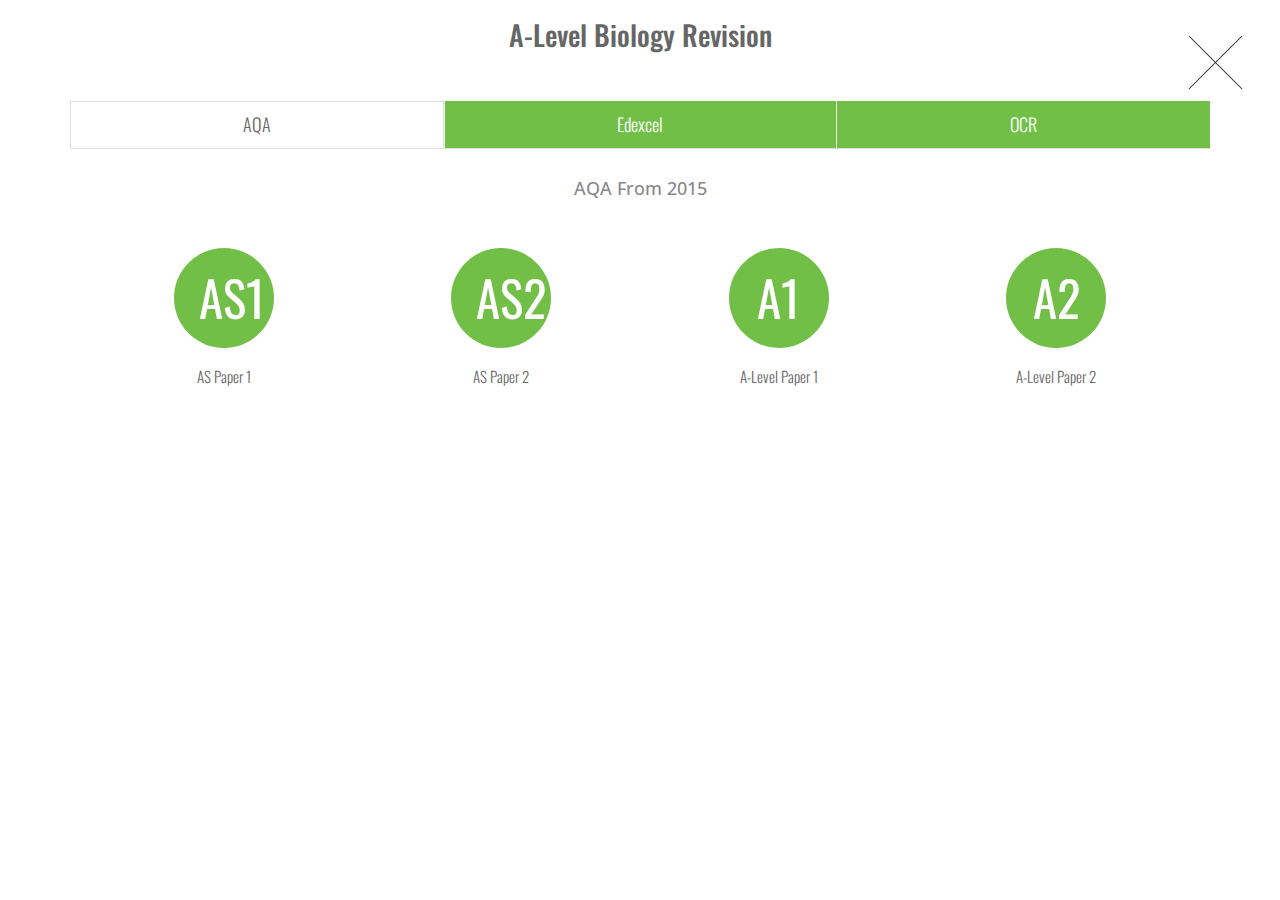
<file: html/BiologyRevision.html>
<html>

<head>
    <!-- Bootstrap Core CSS -->
    <link href="../bootstrap/css/bootstrap.min.css" rel="stylesheet">

    <!-- Font Awesome CSS -->
    <link href="../css/font-awesome.min.css" rel="stylesheet">

    <!-- Custom CSS -->
    <link href="../css/animate.css" rel="stylesheet">

    <!-- Custom CSS -->
    <link href="../css/style.css" rel="stylesheet">

    <!-- Custom Fonts -->
    <link href='http://fonts.googleapis.com/css?family=Lobster' rel='stylesheet' type='text/css'>

    <!-- Template js -->
    <script src="../js/jquery-2.1.1.min.js"></script>
    <script src="../bootstrap/js/bootstrap.min.js"></script>
    <script src="../js/jquery.appear.js"></script>
    <script src="../js/contact_me.js"></script>
    <script src="../js/jqBootstrapValidation.js"></script>
    <script src="../js/modernizr.custom.js"></script>
    <script src="../js/script.js"></script>

    <!--[if lt IE 9]>
          <script src="https://oss.maxcdn.com/libs/html5shiv/3.7.0/html5shiv.js"></script>
          <script src="https://oss.maxcdn.com/libs/respond.js/1.4.2/respond.min.js"></script>
      <![endif]-->

    <script src="https://apis.google.com/js/platform.js" async defer>
        {
            lang: 'en-GB'
        }
    </script>
</head>

<body>
  <!--Fix Scroll Bar Issue with multiple Modal Windows Clarified as Bootstrap BUG-->
  <!--Validation of open modal adding modal-open class to css <style></style>-->
  <script>
      $(document).on('hidden.bs.modal', function(event) {
          if ($('.modal:visible').length) //check if any modal is open
          {
              $('body').addClass('modal-open'); //add class to body
          }
      });
  </script>

    <!--Activate Modal-->
    <script type="text/javascript">
        $(document).ready(function() {
            $("#biologyrevision").modal('show');
        });
    </script>
    <!--End Activate Modal-->

    <!-- Start Biology Revision Section -->
    <div class="section-modal modal fade" id="biologyrevision" tabindex="-1" role="dialog" aria-hidden="true">
        <div class="modal-content">
            <div class="close-modal" value="Back" onclick="history.go(-1);">
                <div class="lr">
                    <div class="rl">
                    </div>
                </div>
            </div>
            <div class="row">
                <div class="section-title text-center">
                    <h3>A-Level Biology Revision</h3>
                    <br>
                    <br>
                </div>
            </div>

            <div class="biology-tab">
                <div class="container">
                    <ul class="nav nav-tabs nav-justified" role="tablist">
                        <li class="active"><a href="#aqa-br" role="tab" data-toggle="tab">AQA</a></li>
                        <li><a href="#edexcel-br" role="tab" data-toggle="tab">Edexcel</a></li>
                        <li><a href="#ocr-br" role="tab" data-toggle="tab">OCR</a></li>
                    </ul>

                    <div class="tab-content">

                      <div class="tab-pane active" id="aqa-br">
                          <!--First Row-->
                          <div class="col-lg-12">
                              <div class="section-title text-center">
                                  <h4>AQA From 2015</h4>
                                  <br>
                                  <br>
                              </div>
                              <div class="col-lg-3">
                                  <!--AS1 Modal-->
                                  <div class="biology">
                                      <i class="fa" data-toggle="modal" href="#as1br">AS1</i>
                                      <div class="feature-content">
                                          <h4>AS Paper 1</h4>
                                      </div>
                                  </div>
                                  <div id="as1br" class="second-modal modal fade" role="dialog">
                                      <div class="modal-dialog">
                                          <!-- Modal content-->
                                          <div class="modal-content">
                                              <div class="close-modal" data-toggle="modal" data-target="#as1br">
                                                  <div class="lr">
                                                      <div class="rl">
                                                      </div>
                                                  </div>
                                              </div>
                                              <div class="row">
                                                  <div class="section-title text-center">
                                                      <h3>AS Paper 1</h3>
                                                      <br>
                                                      <br>
                                                  </div>
                                              </div>
                                              <div class="modal-body">
                                                  <div class="col-lg-6">
                                                      <p style="text-align:left">
                                                          <h4>AS 1 Questions</h4>
                                                          <hr>
                                                          <a href="" target="_blank">2015 AS 1 QP</a>
                                                          <br>
                                                          <a href="" target="_blank">2014 AS 1 QP</a>
                                                          <br>
                                                          <a href="" target="_blank">2013 AS 1 QP</a>
                                                          <br>
                                                          <a href="" target="_blank">2012 AS 1 QP</a>
                                                          <br>
                                                          <a href="" target="_blank">2011 AS 1 QP</a>
                                                          <br>
                                                          <a href="" target="_blank">2010 AS 1 QP</a>
                                                          <br>
                                                          <a href="" target="_blank">2009 AS 1 QP</a>
                                                          <br>
                                                          <a href="" target="_blank">2008 AS 1 QP</a>
                                                          <br>
                                                          <a href="" target="_blank">2007 AS 1 QP</a>
                                                          <br>
                                                          <a href="" target="_blank">2006 AS 1 QP</a>
                                                          <br>
                                                          <a href="" target="_blank">2005 AS 1 QP</a>
                                                          <br>
                                                          <a href="" target="_blank">2004 AS 1 QP</a>
                                                          <br>
                                                          <a href="" target="_blank">2003 AS 1 QP</a>
                                                          <br>
                                                          <a href="" target="_blank">2002 AS 1 QP</a>
                                                          <br>
                                                          <a href="" target="_blank">2001 AS 1 QP</a>
                                                          <br>
                                                          <a href="" target="_blank">2000 AS 1 QP</a>
                                                          <br>
                                                      </p>
                                                  </div>
                                                  <div class="col-lg-6">
                                                      <p style="text-align:right">
                                                          <h4>AS 1 Markscheme</h4>
                                                          <hr>
                                                          <a href="" target="_blank">2015 AS 1 MS</a>
                                                          <br>
                                                          <a href="" target="_blank">2014 AS 1 MS</a>
                                                          <br>
                                                          <a href="" target="_blank">2013 AS 1 MS</a>
                                                          <br>
                                                          <a href="" target="_blank">2012 AS 1 MS</a>
                                                          <br>
                                                          <a href="" target="_blank">2011 AS 1 MS</a>
                                                          <br>
                                                          <a href="" target="_blank">2010 AS 1 MS</a>
                                                          <br>
                                                          <a href="" target="_blank">2009 AS 1 MS</a>
                                                          <br>
                                                          <a href="" target="_blank">2008 AS 1 MS</a>
                                                          <br>
                                                          <a href="" target="_blank">2007 AS 1 MS</a>
                                                          <br>
                                                          <a href="" target="_blank">2006 AS 1 MS</a>
                                                          <br>
                                                          <a href="" target="_blank">2005 AS 1 MS</a>
                                                          <br>
                                                          <a href="" target="_blank">2004 AS 1 MS</a>
                                                          <br>
                                                          <a href="" target="_blank">2003 AS 1 MS</a>
                                                          <br>
                                                          <a href="" target="_blank">2002 AS 1 MS</a>
                                                          <br>
                                                          <a href="" target="_blank">2001 AS 1 MS</a>
                                                          <br>
                                                          <a href="" target="_blank">2000 AS 1 MS</a>
                                                          <br>
                                                      </p>
                                                  </div>
                                              </div>
                                          </div>

                                      </div>
                                  </div>
                              </div>
                              <!--Second Division-->
                              <div class="col-lg-3">
                                  <!--AS2 Modal-->
                                  <div class="biology">
                                      <i class="fa" data-toggle="modal" href="#as2br">AS2</i>
                                      <div class="feature-content">
                                          <h4>AS Paper 2</h4>
                                      </div>
                                  </div>
                                  <div id="as2br" class="second-modal modal fade" role="dialog">
                                      <div class="modal-dialog">
                                          <!-- Modal content-->
                                          <div class="modal-content">
                                              <div class="close-modal" data-toggle="modal" data-target="#as2br">
                                                  <div class="lr">
                                                      <div class="rl">
                                                      </div>
                                                  </div>
                                              </div>
                                              <div class="row">
                                                  <div class="section-title text-center">
                                                      <h3>AS Paper 2</h3>
                                                      <br>
                                                      <br>
                                                  </div>
                                              </div>
                                              <div class="modal-body">
                                                  <div class="col-lg-6">
                                                      <p style="text-align:left">
                                                          <h4>AS 2 Questions</h4>
                                                          <hr>
                                                          <a href="" target="_blank">2015 AS 2 QP</a>
                                                          <br>
                                                          <a href="" target="_blank">2014 AS 2 QP</a>
                                                          <br>
                                                          <a href="" target="_blank">2013 AS 2 QP</a>
                                                          <br>
                                                          <a href="" target="_blank">2012 AS 2 QP</a>
                                                          <br>
                                                          <a href="" target="_blank">2011 AS 2 QP</a>
                                                          <br>
                                                          <a href="" target="_blank">2010 AS 2 QP</a>
                                                          <br>
                                                          <a href="" target="_blank">2009 AS 2 QP</a>
                                                          <br>
                                                          <a href="" target="_blank">2008 AS 2 QP</a>
                                                          <br>
                                                          <a href="" target="_blank">2007 AS 2 QP</a>
                                                          <br>
                                                          <a href="" target="_blank">2006 AS 2 QP</a>
                                                          <br>
                                                          <a href="" target="_blank">2005 AS 2 QP</a>
                                                          <br>
                                                          <a href="" target="_blank">2004 AS 2 QP</a>
                                                          <br>
                                                          <a href="" target="_blank">2003 AS 2 QP</a>
                                                          <br>
                                                          <a href="" target="_blank">2002 AS 2 QP</a>
                                                          <br>
                                                          <a href="" target="_blank">2001 AS 2 QP</a>
                                                          <br>
                                                          <a href="" target="_blank">2000 AS 2 QP</a>
                                                          <br>
                                                      </p>
                                                  </div>
                                                  <div class="col-lg-6">
                                                      <p style="text-align:right">
                                                          <h4>AS 2 Markscheme</h4>
                                                          <hr>
                                                          <a href="" target="_blank">2015 AS 2 MS</a>
                                                          <br>
                                                          <a href="" target="_blank">2014 AS 2 MS</a>
                                                          <br>
                                                          <a href="" target="_blank">2013 AS 2 MS</a>
                                                          <br>
                                                          <a href="" target="_blank">2012 AS 2 MS</a>
                                                          <br>
                                                          <a href="" target="_blank">2011 AS 2 MS</a>
                                                          <br>
                                                          <a href="" target="_blank">2010 AS 2 MS</a>
                                                          <br>
                                                          <a href="" target="_blank">2009 AS 2 MS</a>
                                                          <br>
                                                          <a href="" target="_blank">2008 AS 2 MS</a>
                                                          <br>
                                                          <a href="" target="_blank">2007 AS 2 MS</a>
                                                          <br>
                                                          <a href="" target="_blank">2006 AS 2 MS</a>
                                                          <br>
                                                          <a href="" target="_blank">2005 AS 2 MS</a>
                                                          <br>
                                                          <a href="" target="_blank">2004 AS 2 MS</a>
                                                          <br>
                                                          <a href="" target="_blank">2003 AS 2 MS</a>
                                                          <br>
                                                          <a href="" target="_blank">2002 AS 2 MS</a>
                                                          <br>
                                                          <a href="" target="_blank">2001 AS 2 MS</a>
                                                          <br>
                                                          <a href="" target="_blank">2000 AS 2 MS</a>
                                                          <br>
                                                      </p>
                                                  </div>
                                              </div>
                                          </div>

                                      </div>
                                  </div>
                              </div>
                              <!--Third Division-->
                              <div class="col-lg-3">
                                  <!--A1 Modal-->
                                  <div class="biology">
                                      <i class="fa" data-toggle="modal" href="#a1br">A1</i>
                                      <div class="feature-content">
                                          <h4>A-Level Paper 1</h4>
                                      </div>
                                  </div>
                                  <div id="a1br" class="second-modal modal fade" role="dialog">
                                      <div class="modal-dialog">
                                          <!-- Modal content-->
                                          <div class="modal-content">
                                              <div class="close-modal" data-toggle="modal" data-target="#a1br">
                                                  <div class="lr">
                                                      <div class="rl">
                                                      </div>
                                                  </div>
                                              </div>
                                              <div class="row">
                                                  <div class="section-title text-center">
                                                      <h3>A-Level Paper 1</h3>
                                                      <br>
                                                      <br>
                                                  </div>
                                              </div>
                                              <div class="modal-body">
                                                  <div class="col-lg-6">
                                                      <p style="text-align:left">
                                                        <h4>A 1 Questions Set 1</h4>
                                                        <hr>
                                                        <a href="../files/Biology Revision/AQA/A1/populations_-_questions.pdf" target="_blank">A1 Populations QP</a>
                                                        <br>
                                                        <a href="../files/Biology Revision/AQA/A1/photosynthesis_-_questions.pdf" target="_blank">A1 Photosynthesis QP</a>
                                                        <br>
                                                        <a href="../files/Biology Revision/AQA/A1/respiration_-_questions.pdf.pdf" target="_blank">A1 Respiration QP</a>
                                                        <br>
                                                        <a href="../files/Biology Revision/AQA/A1/energy_and_ecosystems_-_questions.pdf" target="_blank">A1 Energy & Ecosystems QP</a>
                                                        <br>
                                                        <a href="../files/Biology Revision/AQA/A1/nutrient_cycles_-_questions.pdf" target="_blank">A1 Nutruent Cycles QP</a>
                                                        <br>
                                                        <a href="../files/Biology Revision/AQA/A1/ecological_succession_-_questions.pdf" target="_blank">A1 Ecological Succession QP</a>
                                                        <br>
                                                        <a href="../files/Biology Revision/AQA/A1/inheritance_and_selection_-_questions.pdf" target="_blank">A1 Inheritance & Selection QP</a>
                                                        <br>
                                                      </p>
                                                  </div>
                                                  <div class="col-lg-6">
                                                      <p style="text-align:right">
                                                        <h4>A 1 Markscheme Set 1</h4>
                                                        <hr>
                                                        <a href="../files/Biology Revision/AQA/A1/populations_-_mark_scheme.pdf" target="_blank">A1 Populations MS</a>
                                                        <br>
                                                        <a href="../files/Biology Revision/AQA/A1/photosynthesis_-_mark_scheme.pdf" target="_blank">A1 Photosynthesis MS</a>
                                                        <br>
                                                        <a href="../files/Biology Revision/AQA/A1/respiration_-_mark_scheme.pdf" target="_blank">A1 Respiration MS</a>
                                                        <br>
                                                        <a href="../files/Biology Revision/AQA/A1/energy_and_ecosystems_-_mark_scheme.pdf" target="_blank">A1 Energy & Ecosystems MS</a>
                                                        <br>
                                                        <a href="../files/Biology Revision/AQA/A1/nutrient_cycles_-_mark_scheme.pdf" target="_blank">A1 Nutruent Cycles MS</a>
                                                        <br>
                                                        <a href="../files/Biology Revision/AQA/A1/ecological_succession_-_mark_scheme.pdf" target="_blank">A1 Ecological Succession MS</a>
                                                        <br>
                                                        <a href="../files/Biology Revision/AQA/A1/inheritance_and_selection_-_mark_scheme.pdf" target="_blank">A1 Inheritance & Selection MS</a>
                                                        <br>
                                                      </p>
                                                  </div>
                                              </div>
                                          </div>

                                      </div>
                                  </div>
                              </div>
                              <!--Forth Division-->
                              <div class="col-lg-3">
                                  <!--A2 Modal-->
                                  <div class="biology">
                                      <i class="fa" data-toggle="modal" href="#a2br">A2</i>
                                      <div class="feature-content">
                                          <h4>A-Level Paper 2</h4>
                                      </div>
                                  </div>
                                  <div id="a2br" class="second-modal modal fade" role="dialog">
                                      <div class="modal-dialog">
                                          <!-- Modal content-->
                                          <div class="modal-content">
                                              <div class="close-modal" data-toggle="modal" data-target="#a2br">
                                                  <div class="lr">
                                                      <div class="rl">
                                                      </div>
                                                  </div>
                                              </div>
                                              <div class="row">
                                                  <div class="section-title text-center">
                                                      <h3>A-Level Paper 2</h3>
                                                      <br>
                                                      <br>
                                                  </div>
                                              </div>
                                              <div class="modal-body">
                                                  <div class="col-lg-6">
                                                      <p style="text-align:left">
                                                          <h4>A 2 Questions</h4>
                                                          <hr>
                                                          <a href="" target="_blank">2015 A 2 QP</a>
                                                          <br>
                                                          <a href="" target="_blank">2014 A 2 QP</a>
                                                          <br>
                                                          <a href="" target="_blank">2013 A 2 QP</a>
                                                          <br>
                                                          <a href="" target="_blank">2012 A 2 QP</a>
                                                          <br>
                                                          <a href="" target="_blank">2011 A 2 QP</a>
                                                          <br>
                                                          <a href="" target="_blank">2010 A 2 QP</a>
                                                          <br>
                                                          <a href="" target="_blank">2009 A 2 QP</a>
                                                          <br>
                                                          <a href="" target="_blank">2008 A 2 QP</a>
                                                          <br>
                                                          <a href="" target="_blank">2007 A 2 QP</a>
                                                          <br>
                                                          <a href="" target="_blank">2006 A 2 QP</a>
                                                          <br>
                                                          <a href="" target="_blank">2005 A 2 QP</a>
                                                          <br>
                                                          <a href="" target="_blank">2004 A 2 QP</a>
                                                          <br>
                                                          <a href="" target="_blank">2003 A 2 QP</a>
                                                          <br>
                                                          <a href="" target="_blank">2002 A 2 QP</a>
                                                          <br>
                                                          <a href="" target="_blank">2001 A 2 QP</a>
                                                          <br>
                                                          <a href="" target="_blank">2000 A 2 QP</a>
                                                          <br>
                                                      </p>
                                                  </div>
                                                  <div class="col-lg-6">
                                                      <p style="text-align:right">
                                                          <h4>A 2 Markscheme</h4>
                                                          <hr>
                                                          <a href="" target="_blank">2015 A 2 MS</a>
                                                          <br>
                                                          <a href="" target="_blank">2014 A 2 MS</a>
                                                          <br>
                                                          <a href="" target="_blank">2013 A 2 MS</a>
                                                          <br>
                                                          <a href="" target="_blank">2012 A 2 MS</a>
                                                          <br>
                                                          <a href="" target="_blank">2011 A 2 MS</a>
                                                          <br>
                                                          <a href="" target="_blank">2010 A 2 MS</a>
                                                          <br>
                                                          <a href="" target="_blank">2009 A 2 MS</a>
                                                          <br>
                                                          <a href="" target="_blank">2008 A 2 MS</a>
                                                          <br>
                                                          <a href="" target="_blank">2007 A 2 MS</a>
                                                          <br>
                                                          <a href="" target="_blank">2006 A 2 MS</a>
                                                          <br>
                                                          <a href="" target="_blank">2005 A 2 MS</a>
                                                          <br>
                                                          <a href="" target="_blank">2004 A 2 MS</a>
                                                          <br>
                                                          <a href="" target="_blank">2003 A 2 MS</a>
                                                          <br>
                                                          <a href="" target="_blank">2002 A 2 MS</a>
                                                          <br>
                                                          <a href="" target="_blank">2001 A 2 MS</a>
                                                          <br>
                                                          <a href="" target="_blank">2000 A 2 MS</a>
                                                          <br>
                                                      </p>
                                                  </div>
                                              </div>
                                          </div>

                                      </div>
                                  </div>
                              </div>
                          </div>
                          </div>


                        <div class="tab-pane" id="edexcel-br">
                            <p>
                                <div class="biology">
                                    <i class="fa fa-file-pdf-o"></i>
                                    <div class="feature-content">
                                        <h4>N/A</h4>
                                        <p style="text-align:center"></p>
                                    </div>
                                </div>
                            </p>
                        </div>

                        <div class="tab-pane" id="ocr-br">
                            <p>
                                <div class="biology">
                                    <i class="fa fa-file-pdf-o"></i>
                                    <div class="feature-content">
                                        <h4>N/A</h4>
                                        <p style="text-align:center"></p>
                                    </div>
                                </div>
                            </p>
                        </div>

                        </div>
                    </div>

                </div>
                <!-- /.tab-content -->
            </div>
        </div>
    </div>
    </div>
    <!-- End Biology Revision Section -->

</body>

</html>
</file>
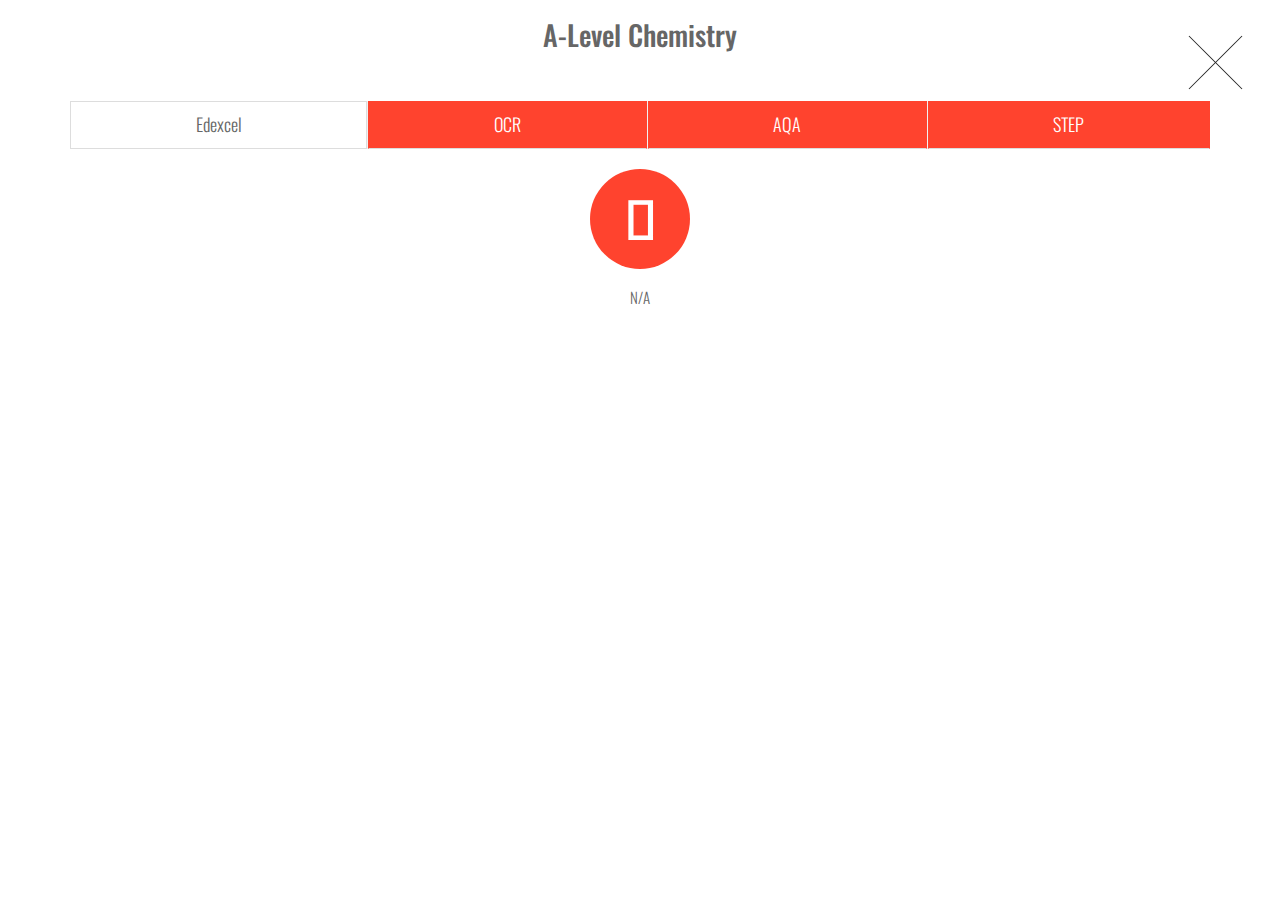
<file: html/Chemistry.html>
<html>

<head>
    <!-- Bootstrap Core CSS -->
    <link href="../bootstrap/css/bootstrap.min.css" rel="stylesheet">

    <!-- Font Awesome CSS -->
    <link href="../css/font-awesome.min.css" rel="stylesheet">

    <!-- Custom CSS -->
    <link href="../css/animate.css" rel="stylesheet">

    <!-- Custom CSS -->
    <link href="../css/style.css" rel="stylesheet">

    <!-- Custom Fonts -->
    <link href='http://fonts.googleapis.com/css?family=Lobster' rel='stylesheet' type='text/css'>

    <!-- Template js -->
    <script src="../js/jquery-2.1.1.min.js"></script>
    <script src="../bootstrap/js/bootstrap.min.js"></script>
    <script src="../js/jquery.appear.js"></script>
    <script src="../js/contact_me.js"></script>
    <script src="../js/jqBootstrapValidation.js"></script>
    <script src="../js/modernizr.custom.js"></script>
    <script src="../js/script.js"></script>

    <!--[if lt IE 9]>
          <script src="https://oss.maxcdn.com/libs/html5shiv/3.7.0/html5shiv.js"></script>
          <script src="https://oss.maxcdn.com/libs/respond.js/1.4.2/respond.min.js"></script>
      <![endif]-->

    <script src="https://apis.google.com/js/platform.js" async defer>
        {
            lang: 'en-GB'
        }
    </script>
</head>

<body>
  <!--Fix Scroll Bar Issue with multiple Modal Windows Clarified as Bootstrap BUG-->
  <!--Validation of open modal adding modal-open class to css <style></style>-->
  <script>
      $(document).on('hidden.bs.modal', function(event) {
          if ($('.modal:visible').length) //check if any modal is open
          {
              $('body').addClass('modal-open'); //add class to body
          }
      });
  </script>

    <!--Activate Modal-->
    <script type="text/javascript">
        $(document).ready(function() {
            $("#chemistry").modal('show');
        });
    </script>
    <!--End Activate Modal-->

    <!-- Start Chemistry Section -->
    <div class="section-modal modal fade" id="chemistry" tabindex="-1" role="dialog" aria-hidden="true">
        <div class="modal-content">
            <div class="close-modal" value="Back" onclick="history.go(-1);">
                <div class="lr">
                    <div class="rl">
                    </div>
                </div>
            </div>
            <div class="row">
                <div class="section-title text-center">
                    <h3>A-Level Chemistry</h3>
                    <br>
                    <br>
                </div>
            </div>

            <div class="chemistry-tab">
                <div class="container">
                    <ul class="nav nav-tabs nav-justified" role="tablist">
                        <li class="active"><a href="#edexcel-c" role="tab" data-toggle="tab">Edexcel</a></li>
                        <li><a href="#ocr-c" role="tab" data-toggle="tab">OCR</a></li>
                        <li><a href="#aqa-c" role="tab" data-toggle="tab">AQA</a></li>
                        <li><a href="#step-c" role="tab" data-toggle="tab">STEP</a></li>
                    </ul>

                    <div class="tab-content">

                        <div class="tab-pane active" id="edexcel-c">
                            <p>
                                <div class="chemistry">
                                    <i class="fa fa-file-pdf-o"></i>
                                    <div class="feature-content">
                                        <h4>N/A</h4>
                                        <p style="text-align:center"></p>
                                    </div>
                                </div>
                            </p>
                        </div>


                        <div class="tab-pane" id="ocr-c">
                            <!--First Row-->
                            <div class="col-lg-6">
                                <div class="section-title text-center">
                                    <h4>OCR A From 2015</h4>
                                    <br>
                                    <br>
                                </div>
                                <div class="col-lg-3">
                                    <!--AS1 Modal-->
                                    <div class="chemistry">
                                        <i class="fa" data-toggle="modal" href="#as1c">AS1</i>
                                        <div class="feature-content">
                                            <h4>AS Paper 1</h4>
                                        </div>
                                    </div>
                                    <div id="as1c" class="second-modal modal fade" role="dialog">
                                        <div class="modal-dialog">
                                            <!-- Modal content-->
                                            <div class="modal-content">
                                                <div class="close-modal" data-toggle="modal" data-target="#as1c">
                                                    <div class="lr">
                                                        <div class="rl">
                                                        </div>
                                                    </div>
                                                </div>
                                                <div class="row">
                                                    <div class="section-title text-center">
                                                        <h3>AS Paper 1</h3>
                                                        <br>
                                                        <br>
                                                    </div>
                                                </div>
                                                <div class="modal-body">
                                                    <div class="col-lg-6">
                                                        <p style="text-align:left">
                                                            <h4>AS 1 Questions</h4>
                                                            <hr>
                                                            <a href="" target="_blank">2015 AS 1 QP</a>
                                                            <br>
                                                            <a href="" target="_blank">2014 AS 1 QP</a>
                                                            <br>
                                                            <a href="" target="_blank">2013 AS 1 QP</a>
                                                            <br>
                                                            <a href="" target="_blank">2012 AS 1 QP</a>
                                                            <br>
                                                            <a href="" target="_blank">2011 AS 1 QP</a>
                                                            <br>
                                                            <a href="" target="_blank">2010 AS 1 QP</a>
                                                            <br>
                                                            <a href="" target="_blank">2009 AS 1 QP</a>
                                                            <br>
                                                            <a href="" target="_blank">2008 AS 1 QP</a>
                                                            <br>
                                                            <a href="" target="_blank">2007 AS 1 QP</a>
                                                            <br>
                                                            <a href="" target="_blank">2006 AS 1 QP</a>
                                                            <br>
                                                            <a href="" target="_blank">2005 AS 1 QP</a>
                                                            <br>
                                                            <a href="" target="_blank">2004 AS 1 QP</a>
                                                            <br>
                                                            <a href="" target="_blank">2003 AS 1 QP</a>
                                                            <br>
                                                            <a href="" target="_blank">2002 AS 1 QP</a>
                                                            <br>
                                                            <a href="" target="_blank">2001 AS 1 QP</a>
                                                            <br>
                                                            <a href="" target="_blank">2000 AS 1 QP</a>
                                                            <br>
                                                        </p>
                                                    </div>
                                                    <div class="col-lg-6">
                                                        <p style="text-align:right">
                                                            <h4>AS 1 Markscheme</h4>
                                                            <hr>
                                                            <a href="" target="_blank">2015 AS 1 MS</a>
                                                            <br>
                                                            <a href="" target="_blank">2014 AS 1 MS</a>
                                                            <br>
                                                            <a href="" target="_blank">2013 AS 1 MS</a>
                                                            <br>
                                                            <a href="" target="_blank">2012 AS 1 MS</a>
                                                            <br>
                                                            <a href="" target="_blank">2011 AS 1 MS</a>
                                                            <br>
                                                            <a href="" target="_blank">2010 AS 1 MS</a>
                                                            <br>
                                                            <a href="" target="_blank">2009 AS 1 MS</a>
                                                            <br>
                                                            <a href="" target="_blank">2008 AS 1 MS</a>
                                                            <br>
                                                            <a href="" target="_blank">2007 AS 1 MS</a>
                                                            <br>
                                                            <a href="" target="_blank">2006 AS 1 MS</a>
                                                            <br>
                                                            <a href="" target="_blank">2005 AS 1 MS</a>
                                                            <br>
                                                            <a href="" target="_blank">2004 AS 1 MS</a>
                                                            <br>
                                                            <a href="" target="_blank">2003 AS 1 MS</a>
                                                            <br>
                                                            <a href="" target="_blank">2002 AS 1 MS</a>
                                                            <br>
                                                            <a href="" target="_blank">2001 AS 1 MS</a>
                                                            <br>
                                                            <a href="" target="_blank">2000 AS 1 MS</a>
                                                            <br>
                                                        </p>
                                                    </div>
                                                </div>
                                            </div>

                                        </div>
                                    </div>
                                </div>
                                <!--Second Division-->
                                <div class="col-lg-3">
                                    <!--AS2 Modal-->
                                    <div class="chemistry">
                                        <i class="fa" data-toggle="modal" href="#as2c">AS2</i>
                                        <div class="feature-content">
                                            <h4>AS Paper 2</h4>
                                        </div>
                                    </div>
                                    <div id="as2c" class="second-modal modal fade" role="dialog">
                                        <div class="modal-dialog">
                                            <!-- Modal content-->
                                            <div class="modal-content">
                                                <div class="close-modal" data-toggle="modal" data-target="#as2c">
                                                    <div class="lr">
                                                        <div class="rl">
                                                        </div>
                                                    </div>
                                                </div>
                                                <div class="row">
                                                    <div class="section-title text-center">
                                                        <h3>AS Paper 2</h3>
                                                        <br>
                                                        <br>
                                                    </div>
                                                </div>
                                                <div class="modal-body">
                                                    <div class="col-lg-6">
                                                        <p style="text-align:left">
                                                            <h4>AS 2 Questions</h4>
                                                            <hr>
                                                            <a href="" target="_blank">2015 AS 2 QP</a>
                                                            <br>
                                                            <a href="" target="_blank">2014 AS 2 QP</a>
                                                            <br>
                                                            <a href="" target="_blank">2013 AS 2 QP</a>
                                                            <br>
                                                            <a href="" target="_blank">2012 AS 2 QP</a>
                                                            <br>
                                                            <a href="" target="_blank">2011 AS 2 QP</a>
                                                            <br>
                                                            <a href="" target="_blank">2010 AS 2 QP</a>
                                                            <br>
                                                            <a href="" target="_blank">2009 AS 2 QP</a>
                                                            <br>
                                                            <a href="" target="_blank">2008 AS 2 QP</a>
                                                            <br>
                                                            <a href="" target="_blank">2007 AS 2 QP</a>
                                                            <br>
                                                            <a href="" target="_blank">2006 AS 2 QP</a>
                                                            <br>
                                                            <a href="" target="_blank">2005 AS 2 QP</a>
                                                            <br>
                                                            <a href="" target="_blank">2004 AS 2 QP</a>
                                                            <br>
                                                            <a href="" target="_blank">2003 AS 2 QP</a>
                                                            <br>
                                                            <a href="" target="_blank">2002 AS 2 QP</a>
                                                            <br>
                                                            <a href="" target="_blank">2001 AS 2 QP</a>
                                                            <br>
                                                            <a href="" target="_blank">2000 AS 2 QP</a>
                                                            <br>
                                                        </p>
                                                    </div>
                                                    <div class="col-lg-6">
                                                        <p style="text-align:right">
                                                            <h4>AS 2 Markscheme</h4>
                                                            <hr>
                                                            <a href="" target="_blank">2015 AS 2 MS</a>
                                                            <br>
                                                            <a href="" target="_blank">2014 AS 2 MS</a>
                                                            <br>
                                                            <a href="" target="_blank">2013 AS 2 MS</a>
                                                            <br>
                                                            <a href="" target="_blank">2012 AS 2 MS</a>
                                                            <br>
                                                            <a href="" target="_blank">2011 AS 2 MS</a>
                                                            <br>
                                                            <a href="" target="_blank">2010 AS 2 MS</a>
                                                            <br>
                                                            <a href="" target="_blank">2009 AS 2 MS</a>
                                                            <br>
                                                            <a href="" target="_blank">2008 AS 2 MS</a>
                                                            <br>
                                                            <a href="" target="_blank">2007 AS 2 MS</a>
                                                            <br>
                                                            <a href="" target="_blank">2006 AS 2 MS</a>
                                                            <br>
                                                            <a href="" target="_blank">2005 AS 2 MS</a>
                                                            <br>
                                                            <a href="" target="_blank">2004 AS 2 MS</a>
                                                            <br>
                                                            <a href="" target="_blank">2003 AS 2 MS</a>
                                                            <br>
                                                            <a href="" target="_blank">2002 AS 2 MS</a>
                                                            <br>
                                                            <a href="" target="_blank">2001 AS 2 MS</a>
                                                            <br>
                                                            <a href="" target="_blank">2000 AS 2 MS</a>
                                                            <br>
                                                        </p>
                                                    </div>
                                                </div>
                                            </div>

                                        </div>
                                    </div>
                                </div>
                                <!--Third Division-->
                                <div class="col-lg-3">
                                    <!--A1 Modal-->
                                    <div class="chemistry">
                                        <i class="fa" data-toggle="modal" href="#a1c">A1</i>
                                        <div class="feature-content">
                                            <h4>A-Level Paper 1</h4>
                                        </div>
                                    </div>
                                    <div id="a1c" class="second-modal modal fade" role="dialog">
                                        <div class="modal-dialog">
                                            <!-- Modal content-->
                                            <div class="modal-content">
                                                <div class="close-modal" data-toggle="modal" data-target="#a1c">
                                                    <div class="lr">
                                                        <div class="rl">
                                                        </div>
                                                    </div>
                                                </div>
                                                <div class="row">
                                                    <div class="section-title text-center">
                                                        <h3>A-Level Paper 1</h3>
                                                        <br>
                                                        <br>
                                                    </div>
                                                </div>
                                                <div class="modal-body">
                                                    <div class="col-lg-6">
                                                        <p style="text-align:left">
                                                            <h4>A 1 Questions</h4>
                                                            <hr>
                                                            <a href="" target="_blank">2015 A 1 QP</a>
                                                            <br>
                                                            <a href="" target="_blank">2014 A 1 QP</a>
                                                            <br>
                                                            <a href="" target="_blank">2013 A 1 QP</a>
                                                            <br>
                                                            <a href="" target="_blank">2012 A 1 QP</a>
                                                            <br>
                                                            <a href="" target="_blank">2011 A 1 QP</a>
                                                            <br>
                                                            <a href="" target="_blank">2010 A 1 QP</a>
                                                            <br>
                                                            <a href="" target="_blank">2009 A 1 QP</a>
                                                            <br>
                                                            <a href="" target="_blank">2008 A 1 QP</a>
                                                            <br>
                                                            <a href="" target="_blank">2007 A 1 QP</a>
                                                            <br>
                                                            <a href="" target="_blank">2006 A 1 QP</a>
                                                            <br>
                                                            <a href="" target="_blank">2005 A 1 QP</a>
                                                            <br>
                                                            <a href="" target="_blank">2004 A 1 QP</a>
                                                            <br>
                                                            <a href="" target="_blank">2003 A 1 QP</a>
                                                            <br>
                                                            <a href="" target="_blank">2002 A 1 QP</a>
                                                            <br>
                                                            <a href="" target="_blank">2001 A 1 QP</a>
                                                            <br>
                                                            <a href="" target="_blank">2000 A 1 QP</a>
                                                            <br>
                                                        </p>
                                                    </div>
                                                    <div class="col-lg-6">
                                                        <p style="text-align:right">
                                                            <h4>A 1 Markscheme</h4>
                                                            <hr>
                                                            <a href="" target="_blank">2015 A 1 MS</a>
                                                            <br>
                                                            <a href="" target="_blank">2014 A 1 MS</a>
                                                            <br>
                                                            <a href="" target="_blank">2013 A 1 MS</a>
                                                            <br>
                                                            <a href="" target="_blank">2012 A 1 MS</a>
                                                            <br>
                                                            <a href="" target="_blank">2011 A 1 MS</a>
                                                            <br>
                                                            <a href="" target="_blank">2010 A 1 MS</a>
                                                            <br>
                                                            <a href="" target="_blank">2009 A 1 MS</a>
                                                            <br>
                                                            <a href="" target="_blank">2008 A 1 MS</a>
                                                            <br>
                                                            <a href="" target="_blank">2007 A 1 MS</a>
                                                            <br>
                                                            <a href="" target="_blank">2006 A 1 MS</a>
                                                            <br>
                                                            <a href="" target="_blank">2005 A 1 MS</a>
                                                            <br>
                                                            <a href="" target="_blank">2004 A 1 MS</a>
                                                            <br>
                                                            <a href="" target="_blank">2003 A 1 MS</a>
                                                            <br>
                                                            <a href="" target="_blank">2002 A 1 MS</a>
                                                            <br>
                                                            <a href="" target="_blank">2001 A 1 MS</a>
                                                            <br>
                                                            <a href="" target="_blank">2000 A 1 MS</a>
                                                            <br>
                                                        </p>
                                                    </div>
                                                </div>
                                            </div>

                                        </div>
                                    </div>
                                </div>
                                <!--Forth Division-->
                                <div class="col-lg-3">
                                    <!--A2 Modal-->
                                    <div class="chemistry">
                                        <i class="fa" data-toggle="modal" href="#a2c">A2</i>
                                        <div class="feature-content">
                                            <h4>A-Level Paper 2</h4>
                                        </div>
                                    </div>
                                    <div id="a2c" class="second-modal modal fade" role="dialog">
                                        <div class="modal-dialog">
                                            <!-- Modal content-->
                                            <div class="modal-content">
                                                <div class="close-modal" data-toggle="modal" data-target="#a2c">
                                                    <div class="lr">
                                                        <div class="rl">
                                                        </div>
                                                    </div>
                                                </div>
                                                <div class="row">
                                                    <div class="section-title text-center">
                                                        <h3>A-Level Paper 2</h3>
                                                        <br>
                                                        <br>
                                                    </div>
                                                </div>
                                                <div class="modal-body">
                                                    <div class="col-lg-6">
                                                        <p style="text-align:left">
                                                            <h4>A 2 Questions</h4>
                                                            <hr>
                                                            <a href="" target="_blank">2015 A 2 QP</a>
                                                            <br>
                                                            <a href="" target="_blank">2014 A 2 QP</a>
                                                            <br>
                                                            <a href="" target="_blank">2013 A 2 QP</a>
                                                            <br>
                                                            <a href="" target="_blank">2012 A 2 QP</a>
                                                            <br>
                                                            <a href="" target="_blank">2011 A 2 QP</a>
                                                            <br>
                                                            <a href="" target="_blank">2010 A 2 QP</a>
                                                            <br>
                                                            <a href="" target="_blank">2009 A 2 QP</a>
                                                            <br>
                                                            <a href="" target="_blank">2008 A 2 QP</a>
                                                            <br>
                                                            <a href="" target="_blank">2007 A 2 QP</a>
                                                            <br>
                                                            <a href="" target="_blank">2006 A 2 QP</a>
                                                            <br>
                                                            <a href="" target="_blank">2005 A 2 QP</a>
                                                            <br>
                                                            <a href="" target="_blank">2004 A 2 QP</a>
                                                            <br>
                                                            <a href="" target="_blank">2003 A 2 QP</a>
                                                            <br>
                                                            <a href="" target="_blank">2002 A 2 QP</a>
                                                            <br>
                                                            <a href="" target="_blank">2001 A 2 QP</a>
                                                            <br>
                                                            <a href="" target="_blank">2000 A 2 QP</a>
                                                            <br>
                                                        </p>
                                                    </div>
                                                    <div class="col-lg-6">
                                                        <p style="text-align:right">
                                                            <h4>A 2 Markscheme</h4>
                                                            <hr>
                                                            <a href="" target="_blank">2015 A 2 MS</a>
                                                            <br>
                                                            <a href="" target="_blank">2014 A 2 MS</a>
                                                            <br>
                                                            <a href="" target="_blank">2013 A 2 MS</a>
                                                            <br>
                                                            <a href="" target="_blank">2012 A 2 MS</a>
                                                            <br>
                                                            <a href="" target="_blank">2011 A 2 MS</a>
                                                            <br>
                                                            <a href="" target="_blank">2010 A 2 MS</a>
                                                            <br>
                                                            <a href="" target="_blank">2009 A 2 MS</a>
                                                            <br>
                                                            <a href="" target="_blank">2008 A 2 MS</a>
                                                            <br>
                                                            <a href="" target="_blank">2007 A 2 MS</a>
                                                            <br>
                                                            <a href="" target="_blank">2006 A 2 MS</a>
                                                            <br>
                                                            <a href="" target="_blank">2005 A 2 MS</a>
                                                            <br>
                                                            <a href="" target="_blank">2004 A 2 MS</a>
                                                            <br>
                                                            <a href="" target="_blank">2003 A 2 MS</a>
                                                            <br>
                                                            <a href="" target="_blank">2002 A 2 MS</a>
                                                            <br>
                                                            <a href="" target="_blank">2001 A 2 MS</a>
                                                            <br>
                                                            <a href="" target="_blank">2000 A 2 MS</a>
                                                            <br>
                                                        </p>
                                                    </div>
                                                </div>
                                            </div>

                                        </div>
                                    </div>
                                </div>
                                <!--Fith Division-->
                                <div class="col-lg-3">
                                    <!--A3 Modal-->
                                    <div class="chemistry">
                                        <i class="fa" data-toggle="modal" href="#a3c">A3</i>
                                        <div class="feature-content">
                                            <h4>A-Level Paper 3</h4>
                                        </div>
                                    </div>
                                    <div id="a3c" class="second-modal modal fade" role="dialog">
                                        <div class="modal-dialog">
                                            <!-- Modal content-->
                                            <div class="modal-content">
                                                <div class="close-modal" data-toggle="modal" data-target="#a3c">
                                                    <div class="lr">
                                                        <div class="rl">
                                                        </div>
                                                    </div>
                                                </div>
                                                <div class="row">
                                                    <div class="section-title text-center">
                                                        <h3>A-Level Paper 3</h3>
                                                        <br>
                                                        <br>
                                                    </div>
                                                </div>
                                                <div class="modal-body">
                                                    <div class="col-lg-6">
                                                        <p style="text-align:left">
                                                            <h4>A 3 Questions</h4>
                                                            <hr>
                                                            <a href="" target="_blank">2015 A 3 QP</a>
                                                            <br>
                                                            <a href="" target="_blank">2014 A 3 QP</a>
                                                            <br>
                                                            <a href="" target="_blank">2013 A 3 QP</a>
                                                            <br>
                                                            <a href="" target="_blank">2012 A 3 QP</a>
                                                            <br>
                                                            <a href="" target="_blank">2011 A 3 QP</a>
                                                            <br>
                                                            <a href="" target="_blank">2010 A 3 QP</a>
                                                            <br>
                                                            <a href="" target="_blank">2009 A 3 QP</a>
                                                            <br>
                                                            <a href="" target="_blank">2008 A 3 QP</a>
                                                            <br>
                                                            <a href="" target="_blank">2007 A 3 QP</a>
                                                            <br>
                                                            <a href="" target="_blank">2006 A 3 QP</a>
                                                            <br>
                                                            <a href="" target="_blank">2005 A 3 QP</a>
                                                            <br>
                                                            <a href="" target="_blank">2004 A 3 QP</a>
                                                            <br>
                                                            <a href="" target="_blank">2003 A 3 QP</a>
                                                            <br>
                                                            <a href="" target="_blank">2002 A 3 QP</a>
                                                            <br>
                                                            <a href="" target="_blank">2001 A 3 QP</a>
                                                            <br>
                                                            <a href="" target="_blank">2000 A 3 QP</a>
                                                            <br>
                                                        </p>
                                                    </div>
                                                    <div class="col-lg-6">
                                                        <p style="text-align:right">
                                                            <h4>A 3 Markscheme</h4>
                                                            <hr>
                                                            <a href="" target="_blank">2015 A 3 MS</a>
                                                            <br>
                                                            <a href="" target="_blank">2014 A 3 MS</a>
                                                            <br>
                                                            <a href="" target="_blank">2013 A 3 MS</a>
                                                            <br>
                                                            <a href="" target="_blank">2012 A 3 MS</a>
                                                            <br>
                                                            <a href="" target="_blank">2011 A 3 MS</a>
                                                            <br>
                                                            <a href="" target="_blank">2010 A 3 MS</a>
                                                            <br>
                                                            <a href="" target="_blank">2009 A 3 MS</a>
                                                            <br>
                                                            <a href="" target="_blank">2008 A 3 MS</a>
                                                            <br>
                                                            <a href="" target="_blank">2007 A 3 MS</a>
                                                            <br>
                                                            <a href="" target="_blank">2006 A 3 MS</a>
                                                            <br>
                                                            <a href="" target="_blank">2005 A 3 MS</a>
                                                            <br>
                                                            <a href="" target="_blank">2004 A 3 MS</a>
                                                            <br>
                                                            <a href="" target="_blank">2003 A 3 MS</a>
                                                            <br>
                                                            <a href="" target="_blank">2002 A 3 MS</a>
                                                            <br>
                                                            <a href="" target="_blank">2001 A 3 MS</a>
                                                            <br>
                                                            <a href="" target="_blank">2000 A 3 MS</a>
                                                            <br>
                                                        </p>
                                                    </div>
                                                </div>
                                            </div>

                                        </div>
                                    </div>
                                </div>
                            </div>

                            <!--This is the second section for papers before 2015-->
                            <div class="col-lg-6">
                                <div class="section-title text-center">
                                    <h4>OCR A Before 2015</h4>
                                    <br>
                                    <br>
                                </div>
                                <div class="col-lg-3">
                                    <!--Unit1 Modal-->
                                    <div class="chemistry">
                                        <i class="fa" data-toggle="modal" href="#unit1c">U1</i>
                                        <div class="feature-content">
                                            <h4>Unit 1</h4>
                                        </div>
                                    </div>
                                    <div id="unit1c" class="second-modal modal fade" role="dialog">
                                        <div class="modal-dialog">
                                            <!-- Modal content-->
                                            <div class="modal-content">
                                                <div class="close-modal" data-toggle="modal" data-target="#unit1c">
                                                    <div class="lr">
                                                        <div class="rl">
                                                        </div>
                                                    </div>
                                                </div>
                                                <div class="row">
                                                    <div class="section-title text-center">
                                                        <h3>Unit 1</h3>
                                                        <br>
                                                        <br>
                                                    </div>
                                                </div>
                                                <div class="modal-body">
                                                    <div class="col-lg-6">
                                                        <p style="text-align:left">
                                                            <h4>Unit 1 Questions</h4>
                                                            <hr>
                                                            <a href="" target="_blank">2015 Unit 1 QP</a>
                                                            <br>
                                                            <a href="" target="_blank">2014 Unit 1 QP</a>
                                                            <br>
                                                            <a href="" target="_blank">2013 Unit 1 QP</a>
                                                            <br>
                                                            <a href="" target="_blank">2012 Unit 1 QP</a>
                                                            <br>
                                                            <a href="" target="_blank">2011 Unit 1 QP</a>
                                                            <br>
                                                            <a href="" target="_blank">2010 Unit 1 QP</a>
                                                            <br>
                                                            <a href="" target="_blank">2009 Unit 1 QP</a>
                                                            <br>
                                                            <a href="" target="_blank">2008 Unit 1 QP</a>
                                                            <br>
                                                            <a href="" target="_blank">2007 Unit 1 QP</a>
                                                            <br>
                                                            <a href="" target="_blank">2006 Unit 1 QP</a>
                                                            <br>
                                                            <a href="" target="_blank">2005 Unit 1 QP</a>
                                                            <br>
                                                            <a href="" target="_blank">2004 Unit 1 QP</a>
                                                            <br>
                                                            <a href="" target="_blank">2003 Unit 1 QP</a>
                                                            <br>
                                                            <a href="" target="_blank">2002 Unit 1 QP</a>
                                                            <br>
                                                            <a href="" target="_blank">2001 Unit 1 QP</a>
                                                            <br>
                                                            <a href="" target="_blank">2000 Unit 1 QP</a>
                                                            <br>
                                                        </p>
                                                    </div>
                                                    <div class="col-lg-6">
                                                        <p style="text-align:right">
                                                            <h4>Unit 1 Markscheme</h4>
                                                            <hr>
                                                            <a href="" target="_blank">2015 Unit 1 MS</a>
                                                            <br>
                                                            <a href="" target="_blank">2014 Unit 1 MS</a>
                                                            <br>
                                                            <a href="" target="_blank">2013 Unit 1 MS</a>
                                                            <br>
                                                            <a href="" target="_blank">2012 Unit 1 MS</a>
                                                            <br>
                                                            <a href="" target="_blank">2011 Unit 1 MS</a>
                                                            <br>
                                                            <a href="" target="_blank">2010 Unit 1 MS</a>
                                                            <br>
                                                            <a href="" target="_blank">2009 Unit 1 MS</a>
                                                            <br>
                                                            <a href="" target="_blank">2008 Unit 1 MS</a>
                                                            <br>
                                                            <a href="" target="_blank">2007 Unit 1 MS</a>
                                                            <br>
                                                            <a href="" target="_blank">2006 Unit 1 MS</a>
                                                            <br>
                                                            <a href="" target="_blank">2005 Unit 1 MS</a>
                                                            <br>
                                                            <a href="" target="_blank">2004 Unit 1 MS</a>
                                                            <br>
                                                            <a href="" target="_blank">2003 Unit 1 MS</a>
                                                            <br>
                                                            <a href="" target="_blank">2002 Unit 1 MS</a>
                                                            <br>
                                                            <a href="" target="_blank">2001 Unit 1 MS</a>
                                                            <br>
                                                            <a href="" target="_blank">2000 Unit 1 MS</a>
                                                            <br>
                                                        </p>
                                                    </div>
                                                </div>
                                            </div>

                                        </div>
                                    </div>
                                </div>
                                <!--Second Division-->
                                <div class="col-lg-3">
                                    <!--unit2 Modal-->
                                    <div class="chemistry">
                                        <i class="fa" data-toggle="modal" href="#unit2c">U2</i>
                                        <div class="feature-content">
                                            <h4>Unit 2</h4>
                                        </div>
                                    </div>
                                    <div id="unit2c" class="second-modal modal fade" role="dialog">
                                        <div class="modal-dialog">
                                            <!-- Modal content-->
                                            <div class="modal-content">
                                                <div class="close-modal" data-toggle="modal" data-target="#unit2c">
                                                    <div class="lr">
                                                        <div class="rl">
                                                        </div>
                                                    </div>
                                                </div>
                                                <div class="row">
                                                    <div class="section-title text-center">
                                                        <h3>Unit 2</h3>
                                                        <br>
                                                        <br>
                                                    </div>
                                                </div>
                                                <div class="modal-body">
                                                    <div class="col-lg-6">
                                                        <p style="text-align:left">
                                                            <h4>Unit 2 Questions</h4>
                                                            <hr>
                                                            <a href="" target="_blank">2015 Unit 2 QP</a>
                                                            <br>
                                                            <a href="" target="_blank">2014 Unit 2 QP</a>
                                                            <br>
                                                            <a href="" target="_blank">2013 Unit 2 QP</a>
                                                            <br>
                                                            <a href="" target="_blank">2012 Unit 2 QP</a>
                                                            <br>
                                                            <a href="" target="_blank">2011 Unit 2 QP</a>
                                                            <br>
                                                            <a href="" target="_blank">2010 Unit 2 QP</a>
                                                            <br>
                                                            <a href="" target="_blank">2009 Unit 2 QP</a>
                                                            <br>
                                                            <a href="" target="_blank">2008 Unit 2 QP</a>
                                                            <br>
                                                            <a href="" target="_blank">2007 Unit 2 QP</a>
                                                            <br>
                                                            <a href="" target="_blank">2006 Unit 2 QP</a>
                                                            <br>
                                                            <a href="" target="_blank">2005 Unit 2 QP</a>
                                                            <br>
                                                            <a href="" target="_blank">2004 Unit 2 QP</a>
                                                            <br>
                                                            <a href="" target="_blank">2003 Unit 2 QP</a>
                                                            <br>
                                                            <a href="" target="_blank">2002 Unit 2 QP</a>
                                                            <br>
                                                            <a href="" target="_blank">2001 Unit 2 QP</a>
                                                            <br>
                                                            <a href="" target="_blank">2000 Unit 2 QP</a>
                                                            <br>
                                                        </p>
                                                    </div>
                                                    <div class="col-lg-6">
                                                        <p style="text-align:right">
                                                            <h4>Unit 2 Markscheme</h4>
                                                            <hr>
                                                            <a href="" target="_blank">2015 Unit 2 MS</a>
                                                            <br>
                                                            <a href="" target="_blank">2014 Unit 2 MS</a>
                                                            <br>
                                                            <a href="" target="_blank">2013 Unit 2 MS</a>
                                                            <br>
                                                            <a href="" target="_blank">2012 Unit 2 MS</a>
                                                            <br>
                                                            <a href="" target="_blank">2011 Unit 2 MS</a>
                                                            <br>
                                                            <a href="" target="_blank">2010 Unit 2 MS</a>
                                                            <br>
                                                            <a href="" target="_blank">2009 Unit 2 MS</a>
                                                            <br>
                                                            <a href="" target="_blank">2008 Unit 2 MS</a>
                                                            <br>
                                                            <a href="" target="_blank">2007 Unit 2 MS</a>
                                                            <br>
                                                            <a href="" target="_blank">2006 Unit 2 MS</a>
                                                            <br>
                                                            <a href="" target="_blank">2005 Unit 2 MS</a>
                                                            <br>
                                                            <a href="" target="_blank">2004 Unit 2 MS</a>
                                                            <br>
                                                            <a href="" target="_blank">2003 Unit 2 MS</a>
                                                            <br>
                                                            <a href="" target="_blank">2002 Unit 2 MS</a>
                                                            <br>
                                                            <a href="" target="_blank">2001 Unit 2 MS</a>
                                                            <br>
                                                            <a href="" target="_blank">2000 Unit 2 MS</a>
                                                            <br>
                                                        </p>
                                                    </div>
                                                </div>
                                            </div>

                                        </div>
                                    </div>
                                </div>
                                <!--Third Division-->
                                <div class="col-lg-3">
                                    <!--unit3 Modal-->
                                    <div class="chemistry">
                                        <i class="fa" data-toggle="modal" href="#unit3c">U3</i>
                                        <div class="feature-content">
                                            <h4>Unit 3</h4>
                                        </div>
                                    </div>
                                    <div id="unit3c" class="second-modal modal fade" role="dialog">
                                        <div class="modal-dialog">
                                            <!-- Modal content-->
                                            <div class="modal-content">
                                                <div class="close-modal" data-toggle="modal" data-target="#unit3c">
                                                    <div class="lr">
                                                        <div class="rl">
                                                        </div>
                                                    </div>
                                                </div>
                                                <div class="row">
                                                    <div class="section-title text-center">
                                                        <h3>Unit 3</h3>
                                                        <br>
                                                        <br>
                                                    </div>
                                                </div>
                                                <div class="modal-body">
                                                    <div class="col-lg-6">
                                                        <p style="text-align:left">
                                                            <h4>Unit 3 Questions</h4>
                                                            <hr>
                                                            <a href="" target="_blank">2015 Unit 3 QP</a>
                                                            <br>
                                                            <a href="" target="_blank">2014 Unit 3 QP</a>
                                                            <br>
                                                            <a href="" target="_blank">2013 Unit 3 QP</a>
                                                            <br>
                                                            <a href="" target="_blank">2012 Unit 3 QP</a>
                                                            <br>
                                                            <a href="" target="_blank">2011 Unit 3 QP</a>
                                                            <br>
                                                            <a href="" target="_blank">2010 Unit 3 QP</a>
                                                            <br>
                                                            <a href="" target="_blank">2009 Unit 3 QP</a>
                                                            <br>
                                                            <a href="" target="_blank">2008 Unit 3 QP</a>
                                                            <br>
                                                            <a href="" target="_blank">2007 Unit 3 QP</a>
                                                            <br>
                                                            <a href="" target="_blank">2006 Unit 3 QP</a>
                                                            <br>
                                                            <a href="" target="_blank">2005 Unit 3 QP</a>
                                                            <br>
                                                            <a href="" target="_blank">2004 Unit 3 QP</a>
                                                            <br>
                                                            <a href="" target="_blank">2003 Unit 3 QP</a>
                                                            <br>
                                                            <a href="" target="_blank">2002 Unit 3 QP</a>
                                                            <br>
                                                            <a href="" target="_blank">2001 Unit 3 QP</a>
                                                            <br>
                                                            <a href="" target="_blank">2000 Unit 3 QP</a>
                                                            <br>
                                                        </p>
                                                    </div>
                                                    <div class="col-lg-6">
                                                        <p style="text-align:right">
                                                            <h4>Unit 3 Markscheme</h4>
                                                            <hr>
                                                            <a href="" target="_blank">2015 Unit 3 MS</a>
                                                            <br>
                                                            <a href="" target="_blank">2014 Unit 3 MS</a>
                                                            <br>
                                                            <a href="" target="_blank">2013 Unit 3 MS</a>
                                                            <br>
                                                            <a href="" target="_blank">2012 Unit 3 MS</a>
                                                            <br>
                                                            <a href="" target="_blank">2011 Unit 3 MS</a>
                                                            <br>
                                                            <a href="" target="_blank">2010 Unit 3 MS</a>
                                                            <br>
                                                            <a href="" target="_blank">2009 Unit 3 MS</a>
                                                            <br>
                                                            <a href="" target="_blank">2008 Unit 3 MS</a>
                                                            <br>
                                                            <a href="" target="_blank">2007 Unit 3 MS</a>
                                                            <br>
                                                            <a href="" target="_blank">2006 Unit 3 MS</a>
                                                            <br>
                                                            <a href="" target="_blank">2005 Unit 3 MS</a>
                                                            <br>
                                                            <a href="" target="_blank">2004 Unit 3 MS</a>
                                                            <br>
                                                            <a href="" target="_blank">2003 Unit 3 MS</a>
                                                            <br>
                                                            <a href="" target="_blank">2002 Unit 3 MS</a>
                                                            <br>
                                                            <a href="" target="_blank">2001 Unit 3 MS</a>
                                                            <br>
                                                            <a href="" target="_blank">2000 Unit 3 MS</a>
                                                            <br>
                                                        </p>
                                                    </div>
                                                </div>
                                            </div>

                                        </div>
                                    </div>
                                </div>
                                <!--Forth Division-->
                                <div class="col-lg-3">
                                    <!--unit4 Modal-->
                                    <div class="chemistry">
                                        <i class="fa" data-toggle="modal" href="#unit4c">U4</i>
                                        <div class="feature-content">
                                            <h4>Unit 4</h4>
                                        </div>
                                    </div>
                                    <div id="unit4c" class="second-modal modal fade" role="dialog">
                                        <div class="modal-dialog">
                                            <!-- Modal content-->
                                            <div class="modal-content">
                                                <div class="close-modal" data-toggle="modal" data-target="#unit4c">
                                                    <div class="lr">
                                                        <div class="rl">
                                                        </div>
                                                    </div>
                                                </div>
                                                <div class="row">
                                                    <div class="section-title text-center">
                                                        <h3>Unit 4</h3>
                                                        <br>
                                                        <br>
                                                    </div>
                                                </div>
                                                <div class="modal-body">
                                                    <div class="col-lg-6">
                                                        <p style="text-align:left">
                                                            <h4>Unit 4 Questions</h4>
                                                            <hr>
                                                            <a href="" target="_blank">2015 Unit 4 QP</a>
                                                            <br>
                                                            <a href="" target="_blank">2014 Unit 4 QP</a>
                                                            <br>
                                                            <a href="" target="_blank">2013 Unit 4 QP</a>
                                                            <br>
                                                            <a href="" target="_blank">2012 Unit 4 QP</a>
                                                            <br>
                                                            <a href="" target="_blank">2011 Unit 4 QP</a>
                                                            <br>
                                                            <a href="" target="_blank">2010 Unit 4 QP</a>
                                                            <br>
                                                            <a href="" target="_blank">2009 Unit 4 QP</a>
                                                            <br>
                                                            <a href="" target="_blank">2008 Unit 4 QP</a>
                                                            <br>
                                                            <a href="" target="_blank">2007 Unit 4 QP</a>
                                                            <br>
                                                            <a href="" target="_blank">2006 Unit 4 QP</a>
                                                            <br>
                                                            <a href="" target="_blank">2005 Unit 4 QP</a>
                                                            <br>
                                                            <a href="" target="_blank">2004 Unit 4 QP</a>
                                                            <br>
                                                            <a href="" target="_blank">2003 Unit 4 QP</a>
                                                            <br>
                                                            <a href="" target="_blank">2002 Unit 4 QP</a>
                                                            <br>
                                                            <a href="" target="_blank">2001 Unit 4 QP</a>
                                                            <br>
                                                            <a href="" target="_blank">2000 Unit 4 QP</a>
                                                            <br>
                                                        </p>
                                                    </div>
                                                    <div class="col-lg-6">
                                                        <p style="text-align:right">
                                                            <h4>Unit 4 Markscheme</h4>
                                                            <hr>
                                                            <a href="" target="_blank">2015 Unit 4 MS</a>
                                                            <br>
                                                            <a href="" target="_blank">2014 Unit 4 MS</a>
                                                            <br>
                                                            <a href="" target="_blank">2013 Unit 4 MS</a>
                                                            <br>
                                                            <a href="" target="_blank">2012 Unit 4 MS</a>
                                                            <br>
                                                            <a href="" target="_blank">2011 Unit 4 MS</a>
                                                            <br>
                                                            <a href="" target="_blank">2010 Unit 4 MS</a>
                                                            <br>
                                                            <a href="" target="_blank">2009 Unit 4 MS</a>
                                                            <br>
                                                            <a href="" target="_blank">2008 Unit 4 MS</a>
                                                            <br>
                                                            <a href="" target="_blank">2007 Unit 4 MS</a>
                                                            <br>
                                                            <a href="" target="_blank">2006 Unit 4 MS</a>
                                                            <br>
                                                            <a href="" target="_blank">2005 Unit 4 MS</a>
                                                            <br>
                                                            <a href="" target="_blank">2004 Unit 4 MS</a>
                                                            <br>
                                                            <a href="" target="_blank">2003 Unit 4 MS</a>
                                                            <br>
                                                            <a href="" target="_blank">2002 Unit 4 MS</a>
                                                            <br>
                                                            <a href="" target="_blank">2001 Unit 4 MS</a>
                                                            <br>
                                                            <a href="" target="_blank">2000 Unit 4 MS</a>
                                                            <br>
                                                        </p>
                                                    </div>
                                                </div>
                                            </div>

                                        </div>
                                    </div>
                                </div>
                                <!--Fith Division-->
                                <div class="col-lg-3">
                                    <!--unit5 Modal-->
                                    <div class="chemistry">
                                        <i class="fa" data-toggle="modal" href="#unit5c">U5</i>
                                        <div class="feature-content">
                                            <h4>Unit 5</h4>
                                        </div>
                                    </div>
                                    <div id="unit5c" class="second-modal modal fade" role="dialog">
                                        <div class="modal-dialog">
                                            <!-- Modal content-->
                                            <div class="modal-content">
                                                <div class="close-modal" data-toggle="modal" data-target="#unit5c">
                                                    <div class="lr">
                                                        <div class="rl">
                                                        </div>
                                                    </div>
                                                </div>
                                                <div class="row">
                                                    <div class="section-title text-center">
                                                        <h3>Unit 5</h3>
                                                        <br>
                                                        <br>
                                                    </div>
                                                </div>
                                                <div class="modal-body">
                                                    <div class="col-lg-6">
                                                        <p style="text-align:left">
                                                            <h4>Unit 5 Questions</h4>
                                                            <hr>
                                                            <a href="" target="_blank">2015 Unit 5 QP</a>
                                                            <br>
                                                            <a href="" target="_blank">2014 Unit 5 QP</a>
                                                            <br>
                                                            <a href="" target="_blank">2013 Unit 5 QP</a>
                                                            <br>
                                                            <a href="" target="_blank">2012 Unit 5 QP</a>
                                                            <br>
                                                            <a href="" target="_blank">2011 Unit 5 QP</a>
                                                            <br>
                                                            <a href="" target="_blank">2010 Unit 5 QP</a>
                                                            <br>
                                                            <a href="" target="_blank">2009 Unit 5 QP</a>
                                                            <br>
                                                            <a href="" target="_blank">2008 Unit 5 QP</a>
                                                            <br>
                                                            <a href="" target="_blank">2007 Unit 5 QP</a>
                                                            <br>
                                                            <a href="" target="_blank">2006 Unit 5 QP</a>
                                                            <br>
                                                            <a href="" target="_blank">2005 Unit 5 QP</a>
                                                            <br>
                                                            <a href="" target="_blank">2004 Unit 5 QP</a>
                                                            <br>
                                                            <a href="" target="_blank">2003 Unit 5 QP</a>
                                                            <br>
                                                            <a href="" target="_blank">2002 Unit 5 QP</a>
                                                            <br>
                                                            <a href="" target="_blank">2001 Unit 5 QP</a>
                                                            <br>
                                                            <a href="" target="_blank">2000 Unit 5 QP</a>
                                                            <br>
                                                        </p>
                                                    </div>
                                                    <div class="col-lg-6">
                                                        <p style="text-align:right">
                                                            <h4>Unit 5 Markscheme</h4>
                                                            <hr>
                                                            <a href="" target="_blank">2015 Unit 5 MS</a>
                                                            <br>
                                                            <a href="" target="_blank">2014 Unit 5 MS</a>
                                                            <br>
                                                            <a href="" target="_blank">2013 Unit 5 MS</a>
                                                            <br>
                                                            <a href="" target="_blank">2012 Unit 5 MS</a>
                                                            <br>
                                                            <a href="" target="_blank">2011 Unit 5 MS</a>
                                                            <br>
                                                            <a href="" target="_blank">2010 Unit 5 MS</a>
                                                            <br>
                                                            <a href="" target="_blank">2009 Unit 5 MS</a>
                                                            <br>
                                                            <a href="" target="_blank">2008 Unit 5 MS</a>
                                                            <br>
                                                            <a href="" target="_blank">2007 Unit 5 MS</a>
                                                            <br>
                                                            <a href="" target="_blank">2006 Unit 5 MS</a>
                                                            <br>
                                                            <a href="" target="_blank">2005 Unit 5 MS</a>
                                                            <br>
                                                            <a href="" target="_blank">2004 Unit 5 MS</a>
                                                            <br>
                                                            <a href="" target="_blank">2003 Unit 5 MS</a>
                                                            <br>
                                                            <a href="" target="_blank">2002 Unit 5 MS</a>
                                                            <br>
                                                            <a href="" target="_blank">2001 Unit 5 MS</a>
                                                            <br>
                                                            <a href="" target="_blank">2000 Unit 5 MS</a>
                                                            <br>
                                                        </p>
                                                    </div>
                                                </div>
                                            </div>

                                        </div>
                                    </div>
                                </div>
                                <!--Sixth Division-->
                                <div class="col-lg-3">
                                    <!--unit6 Modal-->
                                    <div class="chemistry">
                                        <i class="fa" data-toggle="modal" href="#unit6c">U6</i>
                                        <div class="feature-content">
                                            <h4>Unit 6</h4>
                                        </div>
                                    </div>
                                    <div id="unit6c" class="second-modal modal fade" role="dialog">
                                        <div class="modal-dialog">
                                            <!-- Modal content-->
                                            <div class="modal-content">
                                                <div class="close-modal" data-toggle="modal" data-target="#unit6c">
                                                    <div class="lr">
                                                        <div class="rl">
                                                        </div>
                                                    </div>
                                                </div>
                                                <div class="row">
                                                    <div class="section-title text-center">
                                                        <h3>Unit 6</h3>
                                                        <br>
                                                        <br>
                                                    </div>
                                                </div>
                                                <div class="modal-body">
                                                    <div class="col-lg-6">
                                                        <p style="text-align:left">
                                                            <h4>Unit 6 Questions</h4>
                                                            <hr>
                                                            <a href="" target="_blank">2015 Unit 6 QP</a>
                                                            <br>
                                                            <a href="" target="_blank">2014 Unit 6 QP</a>
                                                            <br>
                                                            <a href="" target="_blank">2013 Unit 6 QP</a>
                                                            <br>
                                                            <a href="" target="_blank">2012 Unit 6 QP</a>
                                                            <br>
                                                            <a href="" target="_blank">2011 Unit 6 QP</a>
                                                            <br>
                                                            <a href="" target="_blank">2010 Unit 6 QP</a>
                                                            <br>
                                                            <a href="" target="_blank">2009 Unit 6 QP</a>
                                                            <br>
                                                            <a href="" target="_blank">2008 Unit 6 QP</a>
                                                            <br>
                                                            <a href="" target="_blank">2007 Unit 6 QP</a>
                                                            <br>
                                                            <a href="" target="_blank">2006 Unit 6 QP</a>
                                                            <br>
                                                            <a href="" target="_blank">2005 Unit 6 QP</a>
                                                            <br>
                                                            <a href="" target="_blank">2004 Unit 6 QP</a>
                                                            <br>
                                                            <a href="" target="_blank">2003 Unit 6 QP</a>
                                                            <br>
                                                            <a href="" target="_blank">2002 Unit 6 QP</a>
                                                            <br>
                                                            <a href="" target="_blank">2001 Unit 6 QP</a>
                                                            <br>
                                                            <a href="" target="_blank">2000 Unit 6 QP</a>
                                                            <br>
                                                        </p>
                                                    </div>
                                                    <div class="col-lg-6">
                                                        <p style="text-align:right">
                                                            <h4>Unit 6 Markscheme</h4>
                                                            <hr>
                                                            <a href="" target="_blank">2015 Unit 6 MS</a>
                                                            <br>
                                                            <a href="" target="_blank">2014 Unit 6 MS</a>
                                                            <br>
                                                            <a href="" target="_blank">2013 Unit 6 MS</a>
                                                            <br>
                                                            <a href="" target="_blank">2012 Unit 6 MS</a>
                                                            <br>
                                                            <a href="" target="_blank">2011 Unit 6 MS</a>
                                                            <br>
                                                            <a href="" target="_blank">2010 Unit 6 MS</a>
                                                            <br>
                                                            <a href="" target="_blank">2009 Unit 6 MS</a>
                                                            <br>
                                                            <a href="" target="_blank">2008 Unit 6 MS</a>
                                                            <br>
                                                            <a href="" target="_blank">2007 Unit 6 MS</a>
                                                            <br>
                                                            <a href="" target="_blank">2006 Unit 6 MS</a>
                                                            <br>
                                                            <a href="" target="_blank">2005 Unit 6 MS</a>
                                                            <br>
                                                            <a href="" target="_blank">2004 Unit 6 MS</a>
                                                            <br>
                                                            <a href="" target="_blank">2003 Unit 6 MS</a>
                                                            <br>
                                                            <a href="" target="_blank">2002 Unit 6 MS</a>
                                                            <br>
                                                            <a href="" target="_blank">2001 Unit 6 MS</a>
                                                            <br>
                                                            <a href="" target="_blank">2000 Unit 6 MS</a>
                                                            <br>
                                                        </p>
                                                    </div>
                                                </div>
                                            </div>

                                        </div>
                                    </div>
                                </div>
                            </div>
                        </div>


                        <div class="tab-pane" id="aqa-c">
                            <p>
                                <div class="chemistry">
                                    <i class="fa fa-file-pdf-o"></i>
                                    <div class="feature-content">
                                        <h4>N/A</h4>
                                        <p style="text-align:center"></p>
                                    </div>
                                </div>
                            </p>
                        </div>

                    </div>
                    <!-- /.tab-content -->
                </div>
            </div>
        </div>
    </div>
    <!-- End Chemistry Section -->

</body>

</html>
</file>
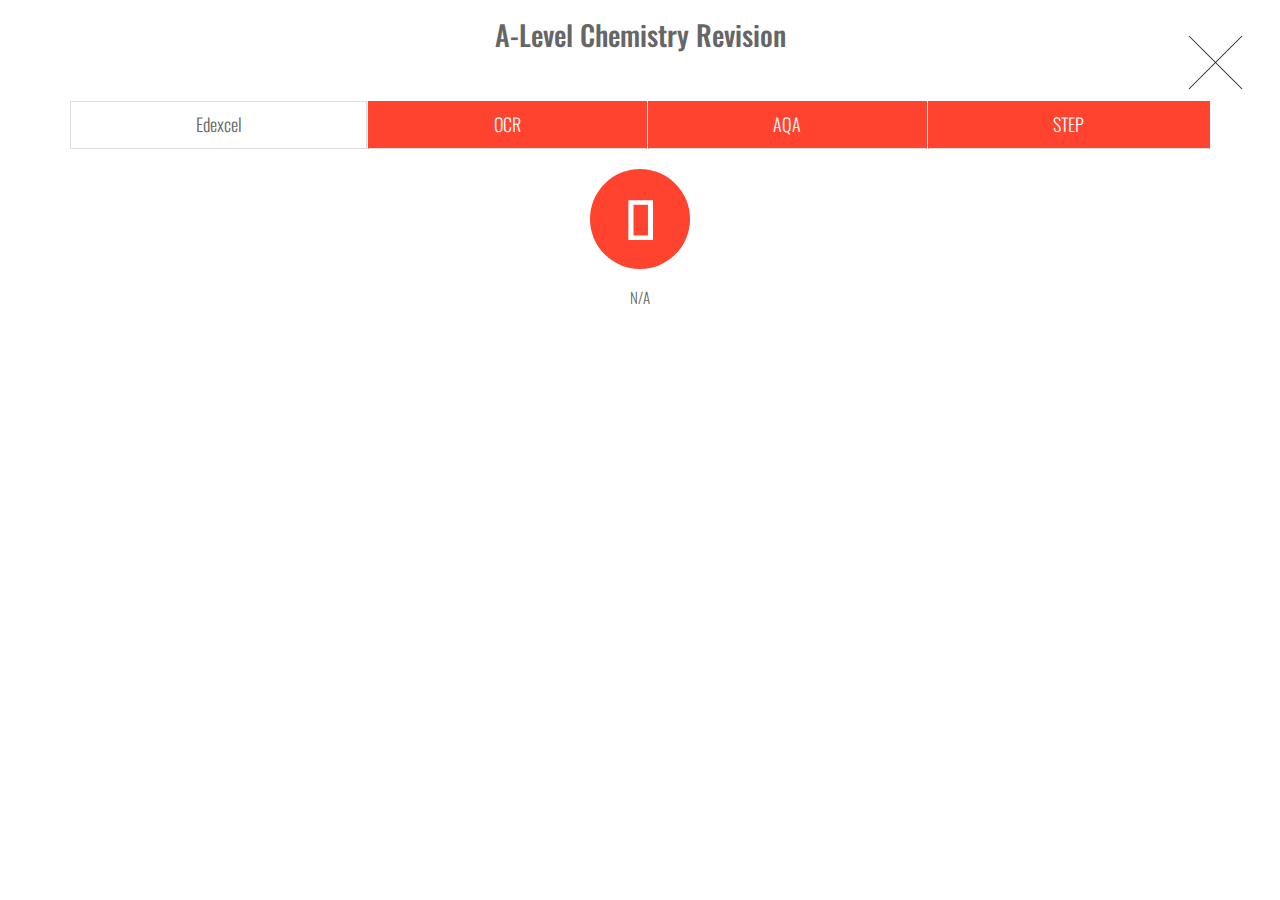
<file: html/ChemistryRevision.html>
<html>

<head>
    <!-- Bootstrap Core CSS -->
    <link href="../bootstrap/css/bootstrap.min.css" rel="stylesheet">

    <!-- Font Awesome CSS -->
    <link href="../css/font-awesome.min.css" rel="stylesheet">

    <!-- Custom CSS -->
    <link href="../css/animate.css" rel="stylesheet">

    <!-- Custom CSS -->
    <link href="../css/style.css" rel="stylesheet">

    <!-- Custom Fonts -->
    <link href='http://fonts.googleapis.com/css?family=Lobster' rel='stylesheet' type='text/css'>

    <!-- Template js -->
    <script src="../js/jquery-2.1.1.min.js"></script>
    <script src="../bootstrap/js/bootstrap.min.js"></script>
    <script src="../js/jquery.appear.js"></script>
    <script src="../js/contact_me.js"></script>
    <script src="../js/jqBootstrapValidation.js"></script>
    <script src="../js/modernizr.custom.js"></script>
    <script src="../js/script.js"></script>

    <!--[if lt IE 9]>
          <script src="https://oss.maxcdn.com/libs/html5shiv/3.7.0/html5shiv.js"></script>
          <script src="https://oss.maxcdn.com/libs/respond.js/1.4.2/respond.min.js"></script>
      <![endif]-->

    <script src="https://apis.google.com/js/platform.js" async defer>
        {
            lang: 'en-GB'
        }
    </script>
</head>

<body>
  <!--Fix Scroll Bar Issue with multiple Modal Windows Clarified as Bootstrap BUG-->
  <!--Validation of open modal adding modal-open class to css <style></style>-->
  <script>
      $(document).on('hidden.bs.modal', function(event) {
          if ($('.modal:visible').length) //check if any modal is open
          {
              $('body').addClass('modal-open'); //add class to body
          }
      });
  </script>

    <!--Activate Modal-->
    <script type="text/javascript">
        $(document).ready(function() {
            $("#chemistryrevision").modal('show');
        });
    </script>
    <!--End Activate Modal-->

    <!-- Start Chemistry Revision Section -->
    <div class="section-modal modal fade" id="chemistryrevision" tabindex="-1" role="dialog" aria-hidden="true">
        <div class="modal-content">
            <div class="close-modal" value="Back" onclick="history.go(-1);">
                <div class="lr">
                    <div class="rl">
                    </div>
                </div>
            </div>
            <div class="row">
                <div class="section-title text-center">
                    <h3>A-Level Chemistry Revision</h3>
                    <br>
                    <br>
                </div>
            </div>

            <div class="chemistry-tab">
                <div class="container">
                    <ul class="nav nav-tabs nav-justified" role="tablist">
                        <li class="active"><a href="#edexcel" role="tab" data-toggle="tab">Edexcel</a></li>
                        <li><a href="#ocr-cr" role="tab" data-toggle="tab">OCR</a></li>
                        <li><a href="#aqa-cr" role="tab" data-toggle="tab">AQA</a></li>
                        <li><a href="#step-cr" role="tab" data-toggle="tab">STEP</a></li>
                    </ul>

                    <div class="tab-content">

                        <div class="tab-pane active" id="edexcel-cr">
                            <p>
                                <div class="chemistry">
                                    <i class="fa fa-file-pdf-o"></i>
                                    <div class="feature-content">
                                        <h4>N/A</h4>
                                        <p style="text-align:center"></p>
                                    </div>
                                </div>
                            </p>
                        </div>


                        <div class="tab-pane" id="ocr-cr">
                            <!--First Row-->
                            <div class="col-lg-6">
                                <div class="section-title text-center">
                                    <h4>OCR A From 2015</h4>
                                    <br>
                                    <br>
                                </div>
                                <div class="col-lg-3">
                                    <!--AS1 Modal-->
                                    <div class="chemistry">
                                        <i class="fa" data-toggle="modal" href="#as1cr">AS1</i>
                                        <div class="feature-content">
                                            <h4>AS Paper 1</h4>
                                        </div>
                                    </div>
                                    <div id="as1cr" class="second-modal modal fade" role="dialog">
                                        <div class="modal-dialog">
                                            <!-- Modal content-->
                                            <div class="modal-content">
                                                <div class="close-modal" data-toggle="modal" data-target="#as1cr">
                                                    <div class="lr">
                                                        <div class="rl">
                                                        </div>
                                                    </div>
                                                </div>
                                                <div class="row">
                                                    <div class="section-title text-center">
                                                        <h3>AS Paper 1</h3>
                                                        <br>
                                                        <br>
                                                    </div>
                                                </div>
                                                <div class="modal-body">
                                                    <div class="col-lg-6">
                                                        <p style="text-align:left">
                                                            <h4>AS 1 Questions</h4>
                                                            <hr>
                                                            <a href="" target="_blank">2015 AS 1 QP</a>
                                                            <br>
                                                            <a href="" target="_blank">2014 AS 1 QP</a>
                                                            <br>
                                                            <a href="" target="_blank">2013 AS 1 QP</a>
                                                            <br>
                                                            <a href="" target="_blank">2012 AS 1 QP</a>
                                                            <br>
                                                            <a href="" target="_blank">2011 AS 1 QP</a>
                                                            <br>
                                                            <a href="" target="_blank">2010 AS 1 QP</a>
                                                            <br>
                                                            <a href="" target="_blank">2009 AS 1 QP</a>
                                                            <br>
                                                            <a href="" target="_blank">2008 AS 1 QP</a>
                                                            <br>
                                                            <a href="" target="_blank">2007 AS 1 QP</a>
                                                            <br>
                                                            <a href="" target="_blank">2006 AS 1 QP</a>
                                                            <br>
                                                            <a href="" target="_blank">2005 AS 1 QP</a>
                                                            <br>
                                                            <a href="" target="_blank">2004 AS 1 QP</a>
                                                            <br>
                                                            <a href="" target="_blank">2003 AS 1 QP</a>
                                                            <br>
                                                            <a href="" target="_blank">2002 AS 1 QP</a>
                                                            <br>
                                                            <a href="" target="_blank">2001 AS 1 QP</a>
                                                            <br>
                                                            <a href="" target="_blank">2000 AS 1 QP</a>
                                                            <br>
                                                        </p>
                                                    </div>
                                                    <div class="col-lg-6">
                                                        <p style="text-align:right">
                                                            <h4>AS 1 Markscheme</h4>
                                                            <hr>
                                                            <a href="" target="_blank">2015 AS 1 MS</a>
                                                            <br>
                                                            <a href="" target="_blank">2014 AS 1 MS</a>
                                                            <br>
                                                            <a href="" target="_blank">2013 AS 1 MS</a>
                                                            <br>
                                                            <a href="" target="_blank">2012 AS 1 MS</a>
                                                            <br>
                                                            <a href="" target="_blank">2011 AS 1 MS</a>
                                                            <br>
                                                            <a href="" target="_blank">2010 AS 1 MS</a>
                                                            <br>
                                                            <a href="" target="_blank">2009 AS 1 MS</a>
                                                            <br>
                                                            <a href="" target="_blank">2008 AS 1 MS</a>
                                                            <br>
                                                            <a href="" target="_blank">2007 AS 1 MS</a>
                                                            <br>
                                                            <a href="" target="_blank">2006 AS 1 MS</a>
                                                            <br>
                                                            <a href="" target="_blank">2005 AS 1 MS</a>
                                                            <br>
                                                            <a href="" target="_blank">2004 AS 1 MS</a>
                                                            <br>
                                                            <a href="" target="_blank">2003 AS 1 MS</a>
                                                            <br>
                                                            <a href="" target="_blank">2002 AS 1 MS</a>
                                                            <br>
                                                            <a href="" target="_blank">2001 AS 1 MS</a>
                                                            <br>
                                                            <a href="" target="_blank">2000 AS 1 MS</a>
                                                            <br>
                                                        </p>
                                                    </div>
                                                </div>
                                            </div>

                                        </div>
                                    </div>
                                </div>
                                <!--Second Division-->
                                <div class="col-lg-3">
                                    <!--AS2 Modal-->
                                    <div class="chemistry">
                                        <i class="fa" data-toggle="modal" href="#as2cr">AS2</i>
                                        <div class="feature-content">
                                            <h4>AS Paper 2</h4>
                                        </div>
                                    </div>
                                    <div id="as2cr" class="second-modal modal fade" role="dialog">
                                        <div class="modal-dialog">
                                            <!-- Modal content-->
                                            <div class="modal-content">
                                                <div class="close-modal" data-toggle="modal" data-target="#as2cr">
                                                    <div class="lr">
                                                        <div class="rl">
                                                        </div>
                                                    </div>
                                                </div>
                                                <div class="row">
                                                    <div class="section-title text-center">
                                                        <h3>AS Paper 2</h3>
                                                        <br>
                                                        <br>
                                                    </div>
                                                </div>
                                                <div class="modal-body">
                                                    <div class="col-lg-6">
                                                        <p style="text-align:left">
                                                            <h4>AS 2 Questions</h4>
                                                            <hr>
                                                            <a href="" target="_blank">2015 AS 2 QP</a>
                                                            <br>
                                                            <a href="" target="_blank">2014 AS 2 QP</a>
                                                            <br>
                                                            <a href="" target="_blank">2013 AS 2 QP</a>
                                                            <br>
                                                            <a href="" target="_blank">2012 AS 2 QP</a>
                                                            <br>
                                                            <a href="" target="_blank">2011 AS 2 QP</a>
                                                            <br>
                                                            <a href="" target="_blank">2010 AS 2 QP</a>
                                                            <br>
                                                            <a href="" target="_blank">2009 AS 2 QP</a>
                                                            <br>
                                                            <a href="" target="_blank">2008 AS 2 QP</a>
                                                            <br>
                                                            <a href="" target="_blank">2007 AS 2 QP</a>
                                                            <br>
                                                            <a href="" target="_blank">2006 AS 2 QP</a>
                                                            <br>
                                                            <a href="" target="_blank">2005 AS 2 QP</a>
                                                            <br>
                                                            <a href="" target="_blank">2004 AS 2 QP</a>
                                                            <br>
                                                            <a href="" target="_blank">2003 AS 2 QP</a>
                                                            <br>
                                                            <a href="" target="_blank">2002 AS 2 QP</a>
                                                            <br>
                                                            <a href="" target="_blank">2001 AS 2 QP</a>
                                                            <br>
                                                            <a href="" target="_blank">2000 AS 2 QP</a>
                                                            <br>
                                                        </p>
                                                    </div>
                                                    <div class="col-lg-6">
                                                        <p style="text-align:right">
                                                            <h4>AS 2 Markscheme</h4>
                                                            <hr>
                                                            <a href="" target="_blank">2015 AS 2 MS</a>
                                                            <br>
                                                            <a href="" target="_blank">2014 AS 2 MS</a>
                                                            <br>
                                                            <a href="" target="_blank">2013 AS 2 MS</a>
                                                            <br>
                                                            <a href="" target="_blank">2012 AS 2 MS</a>
                                                            <br>
                                                            <a href="" target="_blank">2011 AS 2 MS</a>
                                                            <br>
                                                            <a href="" target="_blank">2010 AS 2 MS</a>
                                                            <br>
                                                            <a href="" target="_blank">2009 AS 2 MS</a>
                                                            <br>
                                                            <a href="" target="_blank">2008 AS 2 MS</a>
                                                            <br>
                                                            <a href="" target="_blank">2007 AS 2 MS</a>
                                                            <br>
                                                            <a href="" target="_blank">2006 AS 2 MS</a>
                                                            <br>
                                                            <a href="" target="_blank">2005 AS 2 MS</a>
                                                            <br>
                                                            <a href="" target="_blank">2004 AS 2 MS</a>
                                                            <br>
                                                            <a href="" target="_blank">2003 AS 2 MS</a>
                                                            <br>
                                                            <a href="" target="_blank">2002 AS 2 MS</a>
                                                            <br>
                                                            <a href="" target="_blank">2001 AS 2 MS</a>
                                                            <br>
                                                            <a href="" target="_blank">2000 AS 2 MS</a>
                                                            <br>
                                                        </p>
                                                    </div>
                                                </div>
                                            </div>

                                        </div>
                                    </div>
                                </div>
                                <!--Third Division-->
                                <div class="col-lg-3">
                                    <!--A1 Modal-->
                                    <div class="chemistry">
                                        <i class="fa" data-toggle="modal" href="#a1cr">A1</i>
                                        <div class="feature-content">
                                            <h4>A-Level Paper 1</h4>
                                        </div>
                                    </div>
                                    <div id="a1cr" class="second-modal modal fade" role="dialog">
                                        <div class="modal-dialog">
                                            <!-- Modal content-->
                                            <div class="modal-content">
                                                <div class="close-modal" data-toggle="modal" data-target="#a1cr">
                                                    <div class="lr">
                                                        <div class="rl">
                                                        </div>
                                                    </div>
                                                </div>
                                                <div class="row">
                                                    <div class="section-title text-center">
                                                        <h3>A-Level Paper 1</h3>
                                                        <br>
                                                        <br>
                                                    </div>
                                                </div>
                                                <div class="modal-body">
                                                    <div class="col-lg-6">
                                                        <p style="text-align:left">
                                                            <h4>A 1 Questions</h4>
                                                            <hr>
                                                            <a href="" target="_blank">2015 A 1 QP</a>
                                                            <br>
                                                            <a href="" target="_blank">2014 A 1 QP</a>
                                                            <br>
                                                            <a href="" target="_blank">2013 A 1 QP</a>
                                                            <br>
                                                            <a href="" target="_blank">2012 A 1 QP</a>
                                                            <br>
                                                            <a href="" target="_blank">2011 A 1 QP</a>
                                                            <br>
                                                            <a href="" target="_blank">2010 A 1 QP</a>
                                                            <br>
                                                            <a href="" target="_blank">2009 A 1 QP</a>
                                                            <br>
                                                            <a href="" target="_blank">2008 A 1 QP</a>
                                                            <br>
                                                            <a href="" target="_blank">2007 A 1 QP</a>
                                                            <br>
                                                            <a href="" target="_blank">2006 A 1 QP</a>
                                                            <br>
                                                            <a href="" target="_blank">2005 A 1 QP</a>
                                                            <br>
                                                            <a href="" target="_blank">2004 A 1 QP</a>
                                                            <br>
                                                            <a href="" target="_blank">2003 A 1 QP</a>
                                                            <br>
                                                            <a href="" target="_blank">2002 A 1 QP</a>
                                                            <br>
                                                            <a href="" target="_blank">2001 A 1 QP</a>
                                                            <br>
                                                            <a href="" target="_blank">2000 A 1 QP</a>
                                                            <br>
                                                        </p>
                                                    </div>
                                                    <div class="col-lg-6">
                                                        <p style="text-align:right">
                                                            <h4>A 1 Markscheme</h4>
                                                            <hr>
                                                            <a href="" target="_blank">2015 A 1 MS</a>
                                                            <br>
                                                            <a href="" target="_blank">2014 A 1 MS</a>
                                                            <br>
                                                            <a href="" target="_blank">2013 A 1 MS</a>
                                                            <br>
                                                            <a href="" target="_blank">2012 A 1 MS</a>
                                                            <br>
                                                            <a href="" target="_blank">2011 A 1 MS</a>
                                                            <br>
                                                            <a href="" target="_blank">2010 A 1 MS</a>
                                                            <br>
                                                            <a href="" target="_blank">2009 A 1 MS</a>
                                                            <br>
                                                            <a href="" target="_blank">2008 A 1 MS</a>
                                                            <br>
                                                            <a href="" target="_blank">2007 A 1 MS</a>
                                                            <br>
                                                            <a href="" target="_blank">2006 A 1 MS</a>
                                                            <br>
                                                            <a href="" target="_blank">2005 A 1 MS</a>
                                                            <br>
                                                            <a href="" target="_blank">2004 A 1 MS</a>
                                                            <br>
                                                            <a href="" target="_blank">2003 A 1 MS</a>
                                                            <br>
                                                            <a href="" target="_blank">2002 A 1 MS</a>
                                                            <br>
                                                            <a href="" target="_blank">2001 A 1 MS</a>
                                                            <br>
                                                            <a href="" target="_blank">2000 A 1 MS</a>
                                                            <br>
                                                        </p>
                                                    </div>
                                                </div>
                                            </div>

                                        </div>
                                    </div>
                                </div>
                                <!--Forth Division-->
                                <div class="col-lg-3">
                                    <!--A2 Modal-->
                                    <div class="chemistry">
                                        <i class="fa" data-toggle="modal" href="#a2cr">A2</i>
                                        <div class="feature-content">
                                            <h4>A-Level Paper 2</h4>
                                        </div>
                                    </div>
                                    <div id="a2cr" class="second-modal modal fade" role="dialog">
                                        <div class="modal-dialog">
                                            <!-- Modal content-->
                                            <div class="modal-content">
                                                <div class="close-modal" data-toggle="modal" data-target="#a2cr">
                                                    <div class="lr">
                                                        <div class="rl">
                                                        </div>
                                                    </div>
                                                </div>
                                                <div class="row">
                                                    <div class="section-title text-center">
                                                        <h3>A-Level Paper 2</h3>
                                                        <br>
                                                        <br>
                                                    </div>
                                                </div>
                                                <div class="modal-body">
                                                    <div class="col-lg-6">
                                                        <p style="text-align:left">
                                                            <h4>A 2 Questions</h4>
                                                            <hr>
                                                            <a href="" target="_blank">2015 A 2 QP</a>
                                                            <br>
                                                            <a href="" target="_blank">2014 A 2 QP</a>
                                                            <br>
                                                            <a href="" target="_blank">2013 A 2 QP</a>
                                                            <br>
                                                            <a href="" target="_blank">2012 A 2 QP</a>
                                                            <br>
                                                            <a href="" target="_blank">2011 A 2 QP</a>
                                                            <br>
                                                            <a href="" target="_blank">2010 A 2 QP</a>
                                                            <br>
                                                            <a href="" target="_blank">2009 A 2 QP</a>
                                                            <br>
                                                            <a href="" target="_blank">2008 A 2 QP</a>
                                                            <br>
                                                            <a href="" target="_blank">2007 A 2 QP</a>
                                                            <br>
                                                            <a href="" target="_blank">2006 A 2 QP</a>
                                                            <br>
                                                            <a href="" target="_blank">2005 A 2 QP</a>
                                                            <br>
                                                            <a href="" target="_blank">2004 A 2 QP</a>
                                                            <br>
                                                            <a href="" target="_blank">2003 A 2 QP</a>
                                                            <br>
                                                            <a href="" target="_blank">2002 A 2 QP</a>
                                                            <br>
                                                            <a href="" target="_blank">2001 A 2 QP</a>
                                                            <br>
                                                            <a href="" target="_blank">2000 A 2 QP</a>
                                                            <br>
                                                        </p>
                                                    </div>
                                                    <div class="col-lg-6">
                                                        <p style="text-align:right">
                                                            <h4>A 2 Markscheme</h4>
                                                            <hr>
                                                            <a href="" target="_blank">2015 A 2 MS</a>
                                                            <br>
                                                            <a href="" target="_blank">2014 A 2 MS</a>
                                                            <br>
                                                            <a href="" target="_blank">2013 A 2 MS</a>
                                                            <br>
                                                            <a href="" target="_blank">2012 A 2 MS</a>
                                                            <br>
                                                            <a href="" target="_blank">2011 A 2 MS</a>
                                                            <br>
                                                            <a href="" target="_blank">2010 A 2 MS</a>
                                                            <br>
                                                            <a href="" target="_blank">2009 A 2 MS</a>
                                                            <br>
                                                            <a href="" target="_blank">2008 A 2 MS</a>
                                                            <br>
                                                            <a href="" target="_blank">2007 A 2 MS</a>
                                                            <br>
                                                            <a href="" target="_blank">2006 A 2 MS</a>
                                                            <br>
                                                            <a href="" target="_blank">2005 A 2 MS</a>
                                                            <br>
                                                            <a href="" target="_blank">2004 A 2 MS</a>
                                                            <br>
                                                            <a href="" target="_blank">2003 A 2 MS</a>
                                                            <br>
                                                            <a href="" target="_blank">2002 A 2 MS</a>
                                                            <br>
                                                            <a href="" target="_blank">2001 A 2 MS</a>
                                                            <br>
                                                            <a href="" target="_blank">2000 A 2 MS</a>
                                                            <br>
                                                        </p>
                                                    </div>
                                                </div>
                                            </div>

                                        </div>
                                    </div>
                                </div>
                                <!--Fith Division-->
                                <div class="col-lg-3">
                                    <!--A3 Modal-->
                                    <div class="chemistry">
                                        <i class="fa" data-toggle="modal" href="#a3cr">A3</i>
                                        <div class="feature-content">
                                            <h4>A-Level Paper 3</h4>
                                        </div>
                                    </div>
                                    <div id="a3cr" class="second-modal modal fade" role="dialog">
                                        <div class="modal-dialog">
                                            <!-- Modal content-->
                                            <div class="modal-content">
                                                <div class="close-modal" data-toggle="modal" data-target="#a3cr">
                                                    <div class="lr">
                                                        <div class="rl">
                                                        </div>
                                                    </div>
                                                </div>
                                                <div class="row">
                                                    <div class="section-title text-center">
                                                        <h3>A-Level Paper 3</h3>
                                                        <br>
                                                        <br>
                                                    </div>
                                                </div>
                                                <div class="modal-body">
                                                    <div class="col-lg-6">
                                                        <p style="text-align:left">
                                                            <h4>A 3 Questions</h4>
                                                            <hr>
                                                            <a href="" target="_blank">2015 A 3 QP</a>
                                                            <br>
                                                            <a href="" target="_blank">2014 A 3 QP</a>
                                                            <br>
                                                            <a href="" target="_blank">2013 A 3 QP</a>
                                                            <br>
                                                            <a href="" target="_blank">2012 A 3 QP</a>
                                                            <br>
                                                            <a href="" target="_blank">2011 A 3 QP</a>
                                                            <br>
                                                            <a href="" target="_blank">2010 A 3 QP</a>
                                                            <br>
                                                            <a href="" target="_blank">2009 A 3 QP</a>
                                                            <br>
                                                            <a href="" target="_blank">2008 A 3 QP</a>
                                                            <br>
                                                            <a href="" target="_blank">2007 A 3 QP</a>
                                                            <br>
                                                            <a href="" target="_blank">2006 A 3 QP</a>
                                                            <br>
                                                            <a href="" target="_blank">2005 A 3 QP</a>
                                                            <br>
                                                            <a href="" target="_blank">2004 A 3 QP</a>
                                                            <br>
                                                            <a href="" target="_blank">2003 A 3 QP</a>
                                                            <br>
                                                            <a href="" target="_blank">2002 A 3 QP</a>
                                                            <br>
                                                            <a href="" target="_blank">2001 A 3 QP</a>
                                                            <br>
                                                            <a href="" target="_blank">2000 A 3 QP</a>
                                                            <br>
                                                        </p>
                                                    </div>
                                                    <div class="col-lg-6">
                                                        <p style="text-align:right">
                                                            <h4>A 3 Markscheme</h4>
                                                            <hr>
                                                            <a href="" target="_blank">2015 A 3 MS</a>
                                                            <br>
                                                            <a href="" target="_blank">2014 A 3 MS</a>
                                                            <br>
                                                            <a href="" target="_blank">2013 A 3 MS</a>
                                                            <br>
                                                            <a href="" target="_blank">2012 A 3 MS</a>
                                                            <br>
                                                            <a href="" target="_blank">2011 A 3 MS</a>
                                                            <br>
                                                            <a href="" target="_blank">2010 A 3 MS</a>
                                                            <br>
                                                            <a href="" target="_blank">2009 A 3 MS</a>
                                                            <br>
                                                            <a href="" target="_blank">2008 A 3 MS</a>
                                                            <br>
                                                            <a href="" target="_blank">2007 A 3 MS</a>
                                                            <br>
                                                            <a href="" target="_blank">2006 A 3 MS</a>
                                                            <br>
                                                            <a href="" target="_blank">2005 A 3 MS</a>
                                                            <br>
                                                            <a href="" target="_blank">2004 A 3 MS</a>
                                                            <br>
                                                            <a href="" target="_blank">2003 A 3 MS</a>
                                                            <br>
                                                            <a href="" target="_blank">2002 A 3 MS</a>
                                                            <br>
                                                            <a href="" target="_blank">2001 A 3 MS</a>
                                                            <br>
                                                            <a href="" target="_blank">2000 A 3 MS</a>
                                                            <br>
                                                        </p>
                                                    </div>
                                                </div>
                                            </div>

                                        </div>
                                    </div>
                                </div>
                            </div>

                            <!--This is the second section for papers before 2015-->
                            <div class="col-lg-6">
                                <div class="section-title text-center">
                                    <h4>OCR A Before 2015</h4>
                                    <br>
                                    <br>
                                </div>
                                <div class="col-lg-3">
                                    <!--Unit1 Modal-->
                                    <div class="chemistry">
                                        <i class="fa" data-toggle="modal" href="#unit1cr">U1</i>
                                        <div class="feature-content">
                                            <h4>Unit 1</h4>
                                        </div>
                                    </div>
                                    <div id="unit1cr" class="second-modal modal fade" role="dialog">
                                        <div class="modal-dialog">
                                            <!-- Modal content-->
                                            <div class="modal-content">
                                                <div class="close-modal" data-toggle="modal" data-target="#unit1cr">
                                                    <div class="lr">
                                                        <div class="rl">
                                                        </div>
                                                    </div>
                                                </div>
                                                <div class="row">
                                                    <div class="section-title text-center">
                                                        <h3>Unit 1</h3>
                                                        <br>
                                                        <br>
                                                    </div>
                                                </div>
                                                <div class="modal-body">
                                                    <div class="col-lg-6">
                                                        <p style="text-align:left">
                                                            <h4>Unit 1 Questions</h4>
                                                            <hr>
                                                            <a href="" target="_blank">2015 Unit 1 QP</a>
                                                            <br>
                                                            <a href="" target="_blank">2014 Unit 1 QP</a>
                                                            <br>
                                                            <a href="" target="_blank">2013 Unit 1 QP</a>
                                                            <br>
                                                            <a href="" target="_blank">2012 Unit 1 QP</a>
                                                            <br>
                                                            <a href="" target="_blank">2011 Unit 1 QP</a>
                                                            <br>
                                                            <a href="" target="_blank">2010 Unit 1 QP</a>
                                                            <br>
                                                            <a href="" target="_blank">2009 Unit 1 QP</a>
                                                            <br>
                                                            <a href="" target="_blank">2008 Unit 1 QP</a>
                                                            <br>
                                                            <a href="" target="_blank">2007 Unit 1 QP</a>
                                                            <br>
                                                            <a href="" target="_blank">2006 Unit 1 QP</a>
                                                            <br>
                                                            <a href="" target="_blank">2005 Unit 1 QP</a>
                                                            <br>
                                                            <a href="" target="_blank">2004 Unit 1 QP</a>
                                                            <br>
                                                            <a href="" target="_blank">2003 Unit 1 QP</a>
                                                            <br>
                                                            <a href="" target="_blank">2002 Unit 1 QP</a>
                                                            <br>
                                                            <a href="" target="_blank">2001 Unit 1 QP</a>
                                                            <br>
                                                            <a href="" target="_blank">2000 Unit 1 QP</a>
                                                            <br>
                                                        </p>
                                                    </div>
                                                    <div class="col-lg-6">
                                                        <p style="text-align:right">
                                                            <h4>Unit 1 Markscheme</h4>
                                                            <hr>
                                                            <a href="" target="_blank">2015 Unit 1 MS</a>
                                                            <br>
                                                            <a href="" target="_blank">2014 Unit 1 MS</a>
                                                            <br>
                                                            <a href="" target="_blank">2013 Unit 1 MS</a>
                                                            <br>
                                                            <a href="" target="_blank">2012 Unit 1 MS</a>
                                                            <br>
                                                            <a href="" target="_blank">2011 Unit 1 MS</a>
                                                            <br>
                                                            <a href="" target="_blank">2010 Unit 1 MS</a>
                                                            <br>
                                                            <a href="" target="_blank">2009 Unit 1 MS</a>
                                                            <br>
                                                            <a href="" target="_blank">2008 Unit 1 MS</a>
                                                            <br>
                                                            <a href="" target="_blank">2007 Unit 1 MS</a>
                                                            <br>
                                                            <a href="" target="_blank">2006 Unit 1 MS</a>
                                                            <br>
                                                            <a href="" target="_blank">2005 Unit 1 MS</a>
                                                            <br>
                                                            <a href="" target="_blank">2004 Unit 1 MS</a>
                                                            <br>
                                                            <a href="" target="_blank">2003 Unit 1 MS</a>
                                                            <br>
                                                            <a href="" target="_blank">2002 Unit 1 MS</a>
                                                            <br>
                                                            <a href="" target="_blank">2001 Unit 1 MS</a>
                                                            <br>
                                                            <a href="" target="_blank">2000 Unit 1 MS</a>
                                                            <br>
                                                        </p>
                                                    </div>
                                                </div>
                                            </div>

                                        </div>
                                    </div>
                                </div>
                                <!--Second Division-->
                                <div class="col-lg-3">
                                    <!--unit2 Modal-->
                                    <div class="chemistry">
                                        <i class="fa" data-toggle="modal" href="#unit2cr">U2</i>
                                        <div class="feature-content">
                                            <h4>Unit 2</h4>
                                        </div>
                                    </div>
                                    <div id="unit2cr" class="second-modal modal fade" role="dialog">
                                        <div class="modal-dialog">
                                            <!-- Modal content-->
                                            <div class="modal-content">
                                                <div class="close-modal" data-toggle="modal" data-target="#unit2cr">
                                                    <div class="lr">
                                                        <div class="rl">
                                                        </div>
                                                    </div>
                                                </div>
                                                <div class="row">
                                                    <div class="section-title text-center">
                                                        <h3>Unit 2</h3>
                                                        <br>
                                                        <br>
                                                    </div>
                                                </div>
                                                <div class="modal-body">
                                                    <div class="col-lg-6">
                                                        <p style="text-align:left">
                                                            <h4>Unit 2 Questions</h4>
                                                            <hr>
                                                            <a href="" target="_blank">2015 Unit 2 QP</a>
                                                            <br>
                                                            <a href="" target="_blank">2014 Unit 2 QP</a>
                                                            <br>
                                                            <a href="" target="_blank">2013 Unit 2 QP</a>
                                                            <br>
                                                            <a href="" target="_blank">2012 Unit 2 QP</a>
                                                            <br>
                                                            <a href="" target="_blank">2011 Unit 2 QP</a>
                                                            <br>
                                                            <a href="" target="_blank">2010 Unit 2 QP</a>
                                                            <br>
                                                            <a href="" target="_blank">2009 Unit 2 QP</a>
                                                            <br>
                                                            <a href="" target="_blank">2008 Unit 2 QP</a>
                                                            <br>
                                                            <a href="" target="_blank">2007 Unit 2 QP</a>
                                                            <br>
                                                            <a href="" target="_blank">2006 Unit 2 QP</a>
                                                            <br>
                                                            <a href="" target="_blank">2005 Unit 2 QP</a>
                                                            <br>
                                                            <a href="" target="_blank">2004 Unit 2 QP</a>
                                                            <br>
                                                            <a href="" target="_blank">2003 Unit 2 QP</a>
                                                            <br>
                                                            <a href="" target="_blank">2002 Unit 2 QP</a>
                                                            <br>
                                                            <a href="" target="_blank">2001 Unit 2 QP</a>
                                                            <br>
                                                            <a href="" target="_blank">2000 Unit 2 QP</a>
                                                            <br>
                                                        </p>
                                                    </div>
                                                    <div class="col-lg-6">
                                                        <p style="text-align:right">
                                                            <h4>Unit 2 Markscheme</h4>
                                                            <hr>
                                                            <a href="" target="_blank">2015 Unit 2 MS</a>
                                                            <br>
                                                            <a href="" target="_blank">2014 Unit 2 MS</a>
                                                            <br>
                                                            <a href="" target="_blank">2013 Unit 2 MS</a>
                                                            <br>
                                                            <a href="" target="_blank">2012 Unit 2 MS</a>
                                                            <br>
                                                            <a href="" target="_blank">2011 Unit 2 MS</a>
                                                            <br>
                                                            <a href="" target="_blank">2010 Unit 2 MS</a>
                                                            <br>
                                                            <a href="" target="_blank">2009 Unit 2 MS</a>
                                                            <br>
                                                            <a href="" target="_blank">2008 Unit 2 MS</a>
                                                            <br>
                                                            <a href="" target="_blank">2007 Unit 2 MS</a>
                                                            <br>
                                                            <a href="" target="_blank">2006 Unit 2 MS</a>
                                                            <br>
                                                            <a href="" target="_blank">2005 Unit 2 MS</a>
                                                            <br>
                                                            <a href="" target="_blank">2004 Unit 2 MS</a>
                                                            <br>
                                                            <a href="" target="_blank">2003 Unit 2 MS</a>
                                                            <br>
                                                            <a href="" target="_blank">2002 Unit 2 MS</a>
                                                            <br>
                                                            <a href="" target="_blank">2001 Unit 2 MS</a>
                                                            <br>
                                                            <a href="" target="_blank">2000 Unit 2 MS</a>
                                                            <br>
                                                        </p>
                                                    </div>
                                                </div>
                                            </div>

                                        </div>
                                    </div>
                                </div>
                                <!--Third Division-->
                                <div class="col-lg-3">
                                    <!--unit3 Modal-->
                                    <div class="chemistry">
                                        <i class="fa" data-toggle="modal" href="#unit3cr">U3</i>
                                        <div class="feature-content">
                                            <h4>Unit 3</h4>
                                        </div>
                                    </div>
                                    <div id="unit3cr" class="second-modal modal fade" role="dialog">
                                        <div class="modal-dialog">
                                            <!-- Modal content-->
                                            <div class="modal-content">
                                                <div class="close-modal" data-toggle="modal" data-target="#unit3cr">
                                                    <div class="lr">
                                                        <div class="rl">
                                                        </div>
                                                    </div>
                                                </div>
                                                <div class="row">
                                                    <div class="section-title text-center">
                                                        <h3>Unit 3</h3>
                                                        <br>
                                                        <br>
                                                    </div>
                                                </div>
                                                <div class="modal-body">
                                                    <div class="col-lg-6">
                                                        <p style="text-align:left">
                                                            <h4>Unit 3 Questions</h4>
                                                            <hr>
                                                            <a href="" target="_blank">2015 Unit 3 QP</a>
                                                            <br>
                                                            <a href="" target="_blank">2014 Unit 3 QP</a>
                                                            <br>
                                                            <a href="" target="_blank">2013 Unit 3 QP</a>
                                                            <br>
                                                            <a href="" target="_blank">2012 Unit 3 QP</a>
                                                            <br>
                                                            <a href="" target="_blank">2011 Unit 3 QP</a>
                                                            <br>
                                                            <a href="" target="_blank">2010 Unit 3 QP</a>
                                                            <br>
                                                            <a href="" target="_blank">2009 Unit 3 QP</a>
                                                            <br>
                                                            <a href="" target="_blank">2008 Unit 3 QP</a>
                                                            <br>
                                                            <a href="" target="_blank">2007 Unit 3 QP</a>
                                                            <br>
                                                            <a href="" target="_blank">2006 Unit 3 QP</a>
                                                            <br>
                                                            <a href="" target="_blank">2005 Unit 3 QP</a>
                                                            <br>
                                                            <a href="" target="_blank">2004 Unit 3 QP</a>
                                                            <br>
                                                            <a href="" target="_blank">2003 Unit 3 QP</a>
                                                            <br>
                                                            <a href="" target="_blank">2002 Unit 3 QP</a>
                                                            <br>
                                                            <a href="" target="_blank">2001 Unit 3 QP</a>
                                                            <br>
                                                            <a href="" target="_blank">2000 Unit 3 QP</a>
                                                            <br>
                                                        </p>
                                                    </div>
                                                    <div class="col-lg-6">
                                                        <p style="text-align:right">
                                                            <h4>Unit 3 Markscheme</h4>
                                                            <hr>
                                                            <a href="" target="_blank">2015 Unit 3 MS</a>
                                                            <br>
                                                            <a href="" target="_blank">2014 Unit 3 MS</a>
                                                            <br>
                                                            <a href="" target="_blank">2013 Unit 3 MS</a>
                                                            <br>
                                                            <a href="" target="_blank">2012 Unit 3 MS</a>
                                                            <br>
                                                            <a href="" target="_blank">2011 Unit 3 MS</a>
                                                            <br>
                                                            <a href="" target="_blank">2010 Unit 3 MS</a>
                                                            <br>
                                                            <a href="" target="_blank">2009 Unit 3 MS</a>
                                                            <br>
                                                            <a href="" target="_blank">2008 Unit 3 MS</a>
                                                            <br>
                                                            <a href="" target="_blank">2007 Unit 3 MS</a>
                                                            <br>
                                                            <a href="" target="_blank">2006 Unit 3 MS</a>
                                                            <br>
                                                            <a href="" target="_blank">2005 Unit 3 MS</a>
                                                            <br>
                                                            <a href="" target="_blank">2004 Unit 3 MS</a>
                                                            <br>
                                                            <a href="" target="_blank">2003 Unit 3 MS</a>
                                                            <br>
                                                            <a href="" target="_blank">2002 Unit 3 MS</a>
                                                            <br>
                                                            <a href="" target="_blank">2001 Unit 3 MS</a>
                                                            <br>
                                                            <a href="" target="_blank">2000 Unit 3 MS</a>
                                                            <br>
                                                        </p>
                                                    </div>
                                                </div>
                                            </div>

                                        </div>
                                    </div>
                                </div>
                                <!--Forth Division-->
                                <div class="col-lg-3">
                                    <!--unit4 Modal-->
                                    <div class="chemistry">
                                        <i class="fa" data-toggle="modal" href="#unit4cr">U4</i>
                                        <div class="feature-content">
                                            <h4>Unit 4</h4>
                                        </div>
                                    </div>
                                    <div id="unit4cr" class="second-modal modal fade" role="dialog">
                                        <div class="modal-dialog">
                                            <!-- Modal content-->
                                            <div class="modal-content">
                                                <div class="close-modal" data-toggle="modal" data-target="#unit4cr">
                                                    <div class="lr">
                                                        <div class="rl">
                                                        </div>
                                                    </div>
                                                </div>
                                                <div class="row">
                                                    <div class="section-title text-center">
                                                        <h3>Unit 4</h3>
                                                        <br>
                                                        <br>
                                                    </div>
                                                </div>
                                                <div class="modal-body">
                                                    <div class="col-lg-6">
                                                        <p style="text-align:left">
                                                            <h4>Unit 4 Questions</h4>
                                                            <hr>
                                                            <a href="" target="_blank">2015 Unit 4 QP</a>
                                                            <br>
                                                            <a href="" target="_blank">2014 Unit 4 QP</a>
                                                            <br>
                                                            <a href="" target="_blank">2013 Unit 4 QP</a>
                                                            <br>
                                                            <a href="" target="_blank">2012 Unit 4 QP</a>
                                                            <br>
                                                            <a href="" target="_blank">2011 Unit 4 QP</a>
                                                            <br>
                                                            <a href="" target="_blank">2010 Unit 4 QP</a>
                                                            <br>
                                                            <a href="" target="_blank">2009 Unit 4 QP</a>
                                                            <br>
                                                            <a href="" target="_blank">2008 Unit 4 QP</a>
                                                            <br>
                                                            <a href="" target="_blank">2007 Unit 4 QP</a>
                                                            <br>
                                                            <a href="" target="_blank">2006 Unit 4 QP</a>
                                                            <br>
                                                            <a href="" target="_blank">2005 Unit 4 QP</a>
                                                            <br>
                                                            <a href="" target="_blank">2004 Unit 4 QP</a>
                                                            <br>
                                                            <a href="" target="_blank">2003 Unit 4 QP</a>
                                                            <br>
                                                            <a href="" target="_blank">2002 Unit 4 QP</a>
                                                            <br>
                                                            <a href="" target="_blank">2001 Unit 4 QP</a>
                                                            <br>
                                                            <a href="" target="_blank">2000 Unit 4 QP</a>
                                                            <br>
                                                        </p>
                                                    </div>
                                                    <div class="col-lg-6">
                                                        <p style="text-align:right">
                                                            <h4>Unit 4 Markscheme</h4>
                                                            <hr>
                                                            <a href="" target="_blank">2015 Unit 4 MS</a>
                                                            <br>
                                                            <a href="" target="_blank">2014 Unit 4 MS</a>
                                                            <br>
                                                            <a href="" target="_blank">2013 Unit 4 MS</a>
                                                            <br>
                                                            <a href="" target="_blank">2012 Unit 4 MS</a>
                                                            <br>
                                                            <a href="" target="_blank">2011 Unit 4 MS</a>
                                                            <br>
                                                            <a href="" target="_blank">2010 Unit 4 MS</a>
                                                            <br>
                                                            <a href="" target="_blank">2009 Unit 4 MS</a>
                                                            <br>
                                                            <a href="" target="_blank">2008 Unit 4 MS</a>
                                                            <br>
                                                            <a href="" target="_blank">2007 Unit 4 MS</a>
                                                            <br>
                                                            <a href="" target="_blank">2006 Unit 4 MS</a>
                                                            <br>
                                                            <a href="" target="_blank">2005 Unit 4 MS</a>
                                                            <br>
                                                            <a href="" target="_blank">2004 Unit 4 MS</a>
                                                            <br>
                                                            <a href="" target="_blank">2003 Unit 4 MS</a>
                                                            <br>
                                                            <a href="" target="_blank">2002 Unit 4 MS</a>
                                                            <br>
                                                            <a href="" target="_blank">2001 Unit 4 MS</a>
                                                            <br>
                                                            <a href="" target="_blank">2000 Unit 4 MS</a>
                                                            <br>
                                                        </p>
                                                    </div>
                                                </div>
                                            </div>

                                        </div>
                                    </div>
                                </div>
                                <!--Fith Division-->
                                <div class="col-lg-3">
                                    <!--unit5 Modal-->
                                    <div class="chemistry">
                                        <i class="fa" data-toggle="modal" href="#unit5cr">U5</i>
                                        <div class="feature-content">
                                            <h4>Unit 5</h4>
                                        </div>
                                    </div>
                                    <div id="unit5cr" class="second-modal modal fade" role="dialog">
                                        <div class="modal-dialog">
                                            <!-- Modal content-->
                                            <div class="modal-content">
                                                <div class="close-modal" data-toggle="modal" data-target="#unit5cr">
                                                    <div class="lr">
                                                        <div class="rl">
                                                        </div>
                                                    </div>
                                                </div>
                                                <div class="row">
                                                    <div class="section-title text-center">
                                                        <h3>Unit 5</h3>
                                                        <br>
                                                        <br>
                                                    </div>
                                                </div>
                                                <div class="modal-body">
                                                    <div class="col-lg-6">
                                                        <p style="text-align:left">
                                                            <h4>Unit 5 Questions</h4>
                                                            <hr>
                                                            <a href="" target="_blank">2015 Unit 5 QP</a>
                                                            <br>
                                                            <a href="" target="_blank">2014 Unit 5 QP</a>
                                                            <br>
                                                            <a href="" target="_blank">2013 Unit 5 QP</a>
                                                            <br>
                                                            <a href="" target="_blank">2012 Unit 5 QP</a>
                                                            <br>
                                                            <a href="" target="_blank">2011 Unit 5 QP</a>
                                                            <br>
                                                            <a href="" target="_blank">2010 Unit 5 QP</a>
                                                            <br>
                                                            <a href="" target="_blank">2009 Unit 5 QP</a>
                                                            <br>
                                                            <a href="" target="_blank">2008 Unit 5 QP</a>
                                                            <br>
                                                            <a href="" target="_blank">2007 Unit 5 QP</a>
                                                            <br>
                                                            <a href="" target="_blank">2006 Unit 5 QP</a>
                                                            <br>
                                                            <a href="" target="_blank">2005 Unit 5 QP</a>
                                                            <br>
                                                            <a href="" target="_blank">2004 Unit 5 QP</a>
                                                            <br>
                                                            <a href="" target="_blank">2003 Unit 5 QP</a>
                                                            <br>
                                                            <a href="" target="_blank">2002 Unit 5 QP</a>
                                                            <br>
                                                            <a href="" target="_blank">2001 Unit 5 QP</a>
                                                            <br>
                                                            <a href="" target="_blank">2000 Unit 5 QP</a>
                                                            <br>
                                                        </p>
                                                    </div>
                                                    <div class="col-lg-6">
                                                        <p style="text-align:right">
                                                            <h4>Unit 5 Markscheme</h4>
                                                            <hr>
                                                            <a href="" target="_blank">2015 Unit 5 MS</a>
                                                            <br>
                                                            <a href="" target="_blank">2014 Unit 5 MS</a>
                                                            <br>
                                                            <a href="" target="_blank">2013 Unit 5 MS</a>
                                                            <br>
                                                            <a href="" target="_blank">2012 Unit 5 MS</a>
                                                            <br>
                                                            <a href="" target="_blank">2011 Unit 5 MS</a>
                                                            <br>
                                                            <a href="" target="_blank">2010 Unit 5 MS</a>
                                                            <br>
                                                            <a href="" target="_blank">2009 Unit 5 MS</a>
                                                            <br>
                                                            <a href="" target="_blank">2008 Unit 5 MS</a>
                                                            <br>
                                                            <a href="" target="_blank">2007 Unit 5 MS</a>
                                                            <br>
                                                            <a href="" target="_blank">2006 Unit 5 MS</a>
                                                            <br>
                                                            <a href="" target="_blank">2005 Unit 5 MS</a>
                                                            <br>
                                                            <a href="" target="_blank">2004 Unit 5 MS</a>
                                                            <br>
                                                            <a href="" target="_blank">2003 Unit 5 MS</a>
                                                            <br>
                                                            <a href="" target="_blank">2002 Unit 5 MS</a>
                                                            <br>
                                                            <a href="" target="_blank">2001 Unit 5 MS</a>
                                                            <br>
                                                            <a href="" target="_blank">2000 Unit 5 MS</a>
                                                            <br>
                                                        </p>
                                                    </div>
                                                </div>
                                            </div>

                                        </div>
                                    </div>
                                </div>
                                <!--Sixth Division-->
                                <div class="col-lg-3">
                                    <!--unit6 Modal-->
                                    <div class="chemistry">
                                        <i class="fa" data-toggle="modal" href="#unit6cr">U6</i>
                                        <div class="feature-content">
                                            <h4>Unit 6</h4>
                                        </div>
                                    </div>
                                    <div id="unit6cr" class="second-modal modal fade" role="dialog">
                                        <div class="modal-dialog">
                                            <!-- Modal content-->
                                            <div class="modal-content">
                                                <div class="close-modal" data-toggle="modal" data-target="#unit6cr">
                                                    <div class="lr">
                                                        <div class="rl">
                                                        </div>
                                                    </div>
                                                </div>
                                                <div class="row">
                                                    <div class="section-title text-center">
                                                        <h3>Unit 6</h3>
                                                        <br>
                                                        <br>
                                                    </div>
                                                </div>
                                                <div class="modal-body">
                                                    <div class="col-lg-6">
                                                        <p style="text-align:left">
                                                            <h4>Unit 6 Questions</h4>
                                                            <hr>
                                                            <a href="" target="_blank">2015 Unit 6 QP</a>
                                                            <br>
                                                            <a href="" target="_blank">2014 Unit 6 QP</a>
                                                            <br>
                                                            <a href="" target="_blank">2013 Unit 6 QP</a>
                                                            <br>
                                                            <a href="" target="_blank">2012 Unit 6 QP</a>
                                                            <br>
                                                            <a href="" target="_blank">2011 Unit 6 QP</a>
                                                            <br>
                                                            <a href="" target="_blank">2010 Unit 6 QP</a>
                                                            <br>
                                                            <a href="" target="_blank">2009 Unit 6 QP</a>
                                                            <br>
                                                            <a href="" target="_blank">2008 Unit 6 QP</a>
                                                            <br>
                                                            <a href="" target="_blank">2007 Unit 6 QP</a>
                                                            <br>
                                                            <a href="" target="_blank">2006 Unit 6 QP</a>
                                                            <br>
                                                            <a href="" target="_blank">2005 Unit 6 QP</a>
                                                            <br>
                                                            <a href="" target="_blank">2004 Unit 6 QP</a>
                                                            <br>
                                                            <a href="" target="_blank">2003 Unit 6 QP</a>
                                                            <br>
                                                            <a href="" target="_blank">2002 Unit 6 QP</a>
                                                            <br>
                                                            <a href="" target="_blank">2001 Unit 6 QP</a>
                                                            <br>
                                                            <a href="" target="_blank">2000 Unit 6 QP</a>
                                                            <br>
                                                        </p>
                                                    </div>
                                                    <div class="col-lg-6">
                                                        <p style="text-align:right">
                                                            <h4>Unit 6 Markscheme</h4>
                                                            <hr>
                                                            <a href="" target="_blank">2015 Unit 6 MS</a>
                                                            <br>
                                                            <a href="" target="_blank">2014 Unit 6 MS</a>
                                                            <br>
                                                            <a href="" target="_blank">2013 Unit 6 MS</a>
                                                            <br>
                                                            <a href="" target="_blank">2012 Unit 6 MS</a>
                                                            <br>
                                                            <a href="" target="_blank">2011 Unit 6 MS</a>
                                                            <br>
                                                            <a href="" target="_blank">2010 Unit 6 MS</a>
                                                            <br>
                                                            <a href="" target="_blank">2009 Unit 6 MS</a>
                                                            <br>
                                                            <a href="" target="_blank">2008 Unit 6 MS</a>
                                                            <br>
                                                            <a href="" target="_blank">2007 Unit 6 MS</a>
                                                            <br>
                                                            <a href="" target="_blank">2006 Unit 6 MS</a>
                                                            <br>
                                                            <a href="" target="_blank">2005 Unit 6 MS</a>
                                                            <br>
                                                            <a href="" target="_blank">2004 Unit 6 MS</a>
                                                            <br>
                                                            <a href="" target="_blank">2003 Unit 6 MS</a>
                                                            <br>
                                                            <a href="" target="_blank">2002 Unit 6 MS</a>
                                                            <br>
                                                            <a href="" target="_blank">2001 Unit 6 MS</a>
                                                            <br>
                                                            <a href="" target="_blank">2000 Unit 6 MS</a>
                                                            <br>
                                                        </p>
                                                    </div>
                                                </div>
                                            </div>

                                        </div>
                                    </div>
                                </div>
                            </div>

                        </div>


                        <div class="tab-pane" id="aqa-cr">
                            <p>
                                <div class="chemistry">
                                    <i class="fa fa-file-pdf-o"></i>
                                    <div class="feature-content">
                                        <h4>N/A</h4>
                                        <p style="text-align:center"></p>
                                    </div>
                                </div>
                            </p>
                        </div>

                    </div>
                    <!-- /.tab-content -->
                </div>
            </div>
        </div>
    </div>
    <!-- End Chemistry Revision Section -->

</body>

</html>
</file>
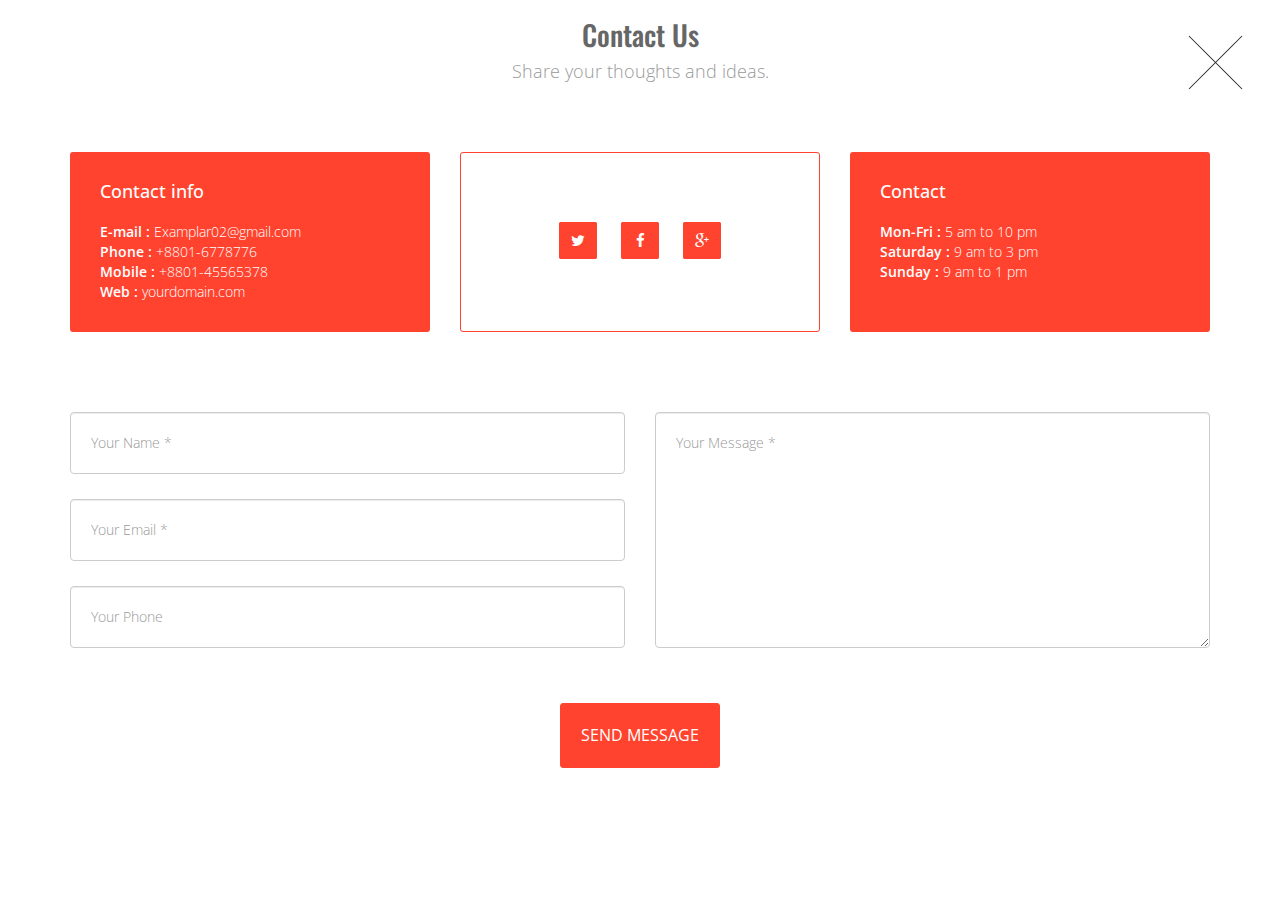
<file: html/Contact.html>
<html>

<head>
    <!-- Bootstrap Core CSS -->
    <link href="../bootstrap/css/bootstrap.min.css" rel="stylesheet">

    <!-- Font Awesome CSS -->
    <link href="../css/font-awesome.min.css" rel="stylesheet">

    <!-- Custom CSS -->
    <link href="../css/animate.css" rel="stylesheet">

    <!-- Custom CSS -->
    <link href="../css/style.css" rel="stylesheet">

    <!-- Custom Fonts -->
    <link href='http://fonts.googleapis.com/css?family=Lobster' rel='stylesheet' type='text/css'>

    <!-- Template js -->
    <script src="../js/jquery-2.1.1.min.js"></script>
    <script src="../bootstrap/js/bootstrap.min.js"></script>
    <script src="../js/jquery.appear.js"></script>
    <script src="../js/contact_me.js"></script>
    <script src="../js/jqBootstrapValidation.js"></script>
    <script src="../js/modernizr.custom.js"></script>
    <script src="../js/script.js"></script>

    <!--[if lt IE 9]>
          <script src="https://oss.maxcdn.com/libs/html5shiv/3.7.0/html5shiv.js"></script>
          <script src="https://oss.maxcdn.com/libs/respond.js/1.4.2/respond.min.js"></script>
      <![endif]-->

    <script src="https://apis.google.com/js/platform.js" async defer>
        {
            lang: 'en-GB'
        }
    </script>
</head>

<body>
  <!--Fix Scroll Bar Issue with multiple Modal Windows Clarified as Bootstrap BUG-->
  <!--Validation of open modal adding modal-open class to css <style></style>-->
  <script>
      $(document).on('hidden.bs.modal', function(event) {
          if ($('.modal:visible').length) //check if any modal is open
          {
              $('body').addClass('modal-open'); //add class to body
          }
      });
  </script>

    <!--Activate Modal-->
    <script type="text/javascript">
        $(document).ready(function() {
            $("#contact").modal('show');
        });
    </script>
    <!--End Activate Modal-->

    <!-- Start Contact Section -->
    <div class="section-modal modal fade contact" id="contact" tabindex="-1" role="dialog" aria-hidden="true">
        <div class="modal-content">
            <div class="close-modal" value="Back" onclick="history.go(-1);">
                <div class="lr">
                    <div class="rl">
                    </div>
                </div>
            </div>

            <div class="container">
                <div class="row">
                    <div class="section-title text-center">
                        <h3>Contact Us</h3>
                        <p>Share your thoughts and ideas.</p>
                    </div>
                </div>
                <div class="row">

                    <div class="col-md-4">
                        <div class="footer-contact-info">
                            <h4>Contact info</h4>
                            <ul>
                                <li><strong>E-mail :</strong> Examplar02@gmail.com</li>
                                <li><strong>Phone :</strong> +8801-6778776</li>
                                <li><strong>Mobile :</strong> +8801-45565378</li>
                                <li><strong>Web :</strong> yourdomain.com</li>
                            </ul>
                        </div>
                    </div>

                    <div class="col-md-4">
                        <div class="footer-social text-center">
                            <ul>
                                <li><a href="https://twitter.com/examplar02" target="_blank"><i class="fa fa-twitter"></i></a></li>
                                <li><a href="https://www.facebook.com/profile.php?id=100012665827893%2Fallactivity%3Fprivacy_source&log_filter=cluster_11" target="_blank"><i class="fa fa-facebook"></i></a></li>
                                <li><a href="https://plus.google.com/u/0/113768052858318428444/posts" target="_blank"><i class="fa fa-google-plus"></i></a></li>
                            </ul>
                        </div>
                    </div>

                    <div class="col-md-4">
                        <div class="footer-contact-info">
                            <h4>Contact</h4>
                            <ul>
                                <li><strong>Mon-Fri :</strong> 5 am to 10 pm</li>
                                <li><strong>Saturday :</strong> 9 am to 3 pm</li>
                                <li><strong>Sunday :</strong> 9 am to 1 pm</li>
                                <br>
                            </ul>
                        </div>
                    </div>

                </div>
                <!--/.row -->
                <div class="row" style="padding-top: 80px;">
                    <div class="col-md-12">
                        <form name="sentMessage" id="contactForm" novalidate>
                            <div class="row">
                                <div class="col-md-6">
                                    <div class="form-group">
                                        <input type="text" class="form-control" placeholder="Your Name *" id="name" required data-validation-required-message="Please enter your name.">
                                        <p class="help-block text-danger"></p>
                                    </div>
                                    <div class="form-group">
                                        <input type="email" class="form-control" placeholder="Your Email *" id="email" required data-validation-required-message="Please enter your email address.">
                                        <p class="help-block text-danger"></p>
                                    </div>
                                    <div class="form-group">
                                        <input type="tel" class="form-control" placeholder="Your Phone " id="phone">
                                        <p class="help-block text-danger"></p>
                                    </div>
                                </div>
                                <div class="col-md-6">
                                    <div class="form-group">
                                        <textarea class="form-control" placeholder="Your Message *" id="message" required data-validation-required-message="Please enter a message."></textarea>
                                        <p class="help-block text-danger"></p>
                                    </div>
                                </div>
                                <div class="clearfix"></div>
                                <div class="col-lg-12 text-center">
                                    <div id="success"></div>
                                    <button type="submit" class="btn btn-primary">Send Message</button>
                                </div>
                            </div>
                        </form>
                    </div>
                </div>
            </div>

        </div>
    </div>
    <!-- End Contact Section -->

</body>

</html>
</file>
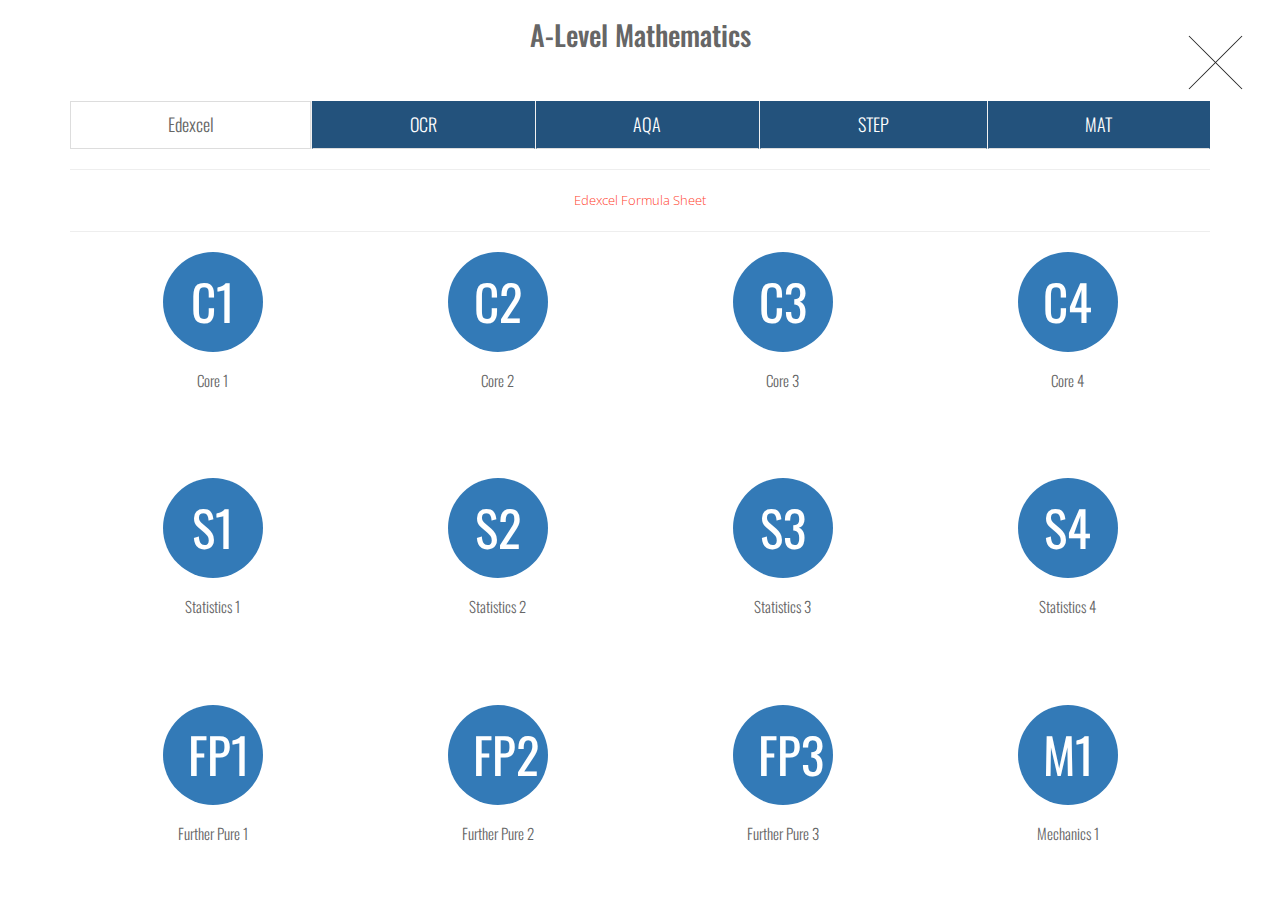
<file: html/Mathematics.html>
<html>

<head>
    <!-- Bootstrap Mechanics CSS -->
    <link href="../bootstrap/css/bootstrap.min.css" rel="stylesheet">

    <!-- Font Awesome CSS -->
    <link href="../css/font-awesome.min.css" rel="stylesheet">

    <!-- Custom CSS -->
    <link href="../css/animate.css" rel="stylesheet">

    <!-- Custom CSS -->
    <link href="../css/style.css" rel="stylesheet">

    <!-- Custom Fonts -->
    <link href='http://fonts.googleapis.com/css?family=Lobster' rel='stylesheet' type='text/css'>

    <!-- Template js -->
    <script src="../js/jquery-2.1.1.min.js"></script>
    <script src="../bootstrap/js/bootstrap.min.js"></script>
    <script src="../js/jquery.appear.js"></script>
    <script src="../js/contact_me.js"></script>
    <script src="../js/jqBootstrapValidation.js"></script>
    <script src="../js/modernizr.custom.js"></script>
    <script src="../js/script.js"></script>

    <!--[if lt IE 9]>
          <script src="https://oss.maxcdn.com/libs/html5shiv/3.7.0/html5shiv.js"></script>
          <script src="https://oss.maxcdn.com/libs/respond.js/1.4.2/respond.min.js"></script>
      <![endif]-->

    <script src="https://apis.google.com/js/platform.js" async defer>
        {
            lang: 'en-GB'
        }
    </script>
</head>

<body>
    <!--Fix Scroll Bar Issue with multiple Modal Windows Clarified as Bootstrap BUG-->
    <!--Validation of open modal adding modal-open class to css <style></style>-->
    <script>
        $(document).on('hidden.bs.modal', function(event) {
            if ($('.modal:visible').length) //check if any modal is open
            {
                $('body').addClass('modal-open'); //add class to body
            }
        });
    </script>

    <!--Activate Modal-->
    <script type="text/javascript">
        $(document).ready(function() {
            $("#mathematics").modal('show');
        });
    </script>
    <!--End Activate Modal-->


    <!-- Start Mathematics Section -->
    <div class="section-modal modal fade" id="mathematics" tabindex="-1" role="dialog" aria-hidden="true">
        <div class="modal-content">
            <div class="close-modal" value="Back" onclick="history.go(-1);">
                <div class="lr">
                    <div class="rl">
                    </div>
                </div>
            </div>
            <div class="row">
                <div class="section-title text-center">
                    <h3>A-Level Mathematics</h3>
                    <br>
                    <br>
                </div>
            </div>

            <div class="mathematics-tab">
                <div class="container">
                    <ul class="nav nav-tabs nav-justified" role="tablist">
                        <li class="active"><a href="#edexcel-m" role="tab" data-toggle="tab">Edexcel</a></li>
                        <li><a href="#ocr-m" role="tab" data-toggle="tab">OCR</a></li>
                        <li><a href="#aqa-m" role="tab" data-toggle="tab">AQA</a></li>
                        <li><a href="#step-m" role="tab" data-toggle="tab">STEP</a></li>
                        <li><a href="#mat" role="tab" data-toggle="tab">MAT</a></li>
                    </ul>

                    <div class="tab-content">

                        <div class="tab-pane active" id="edexcel-m">
                            <!--First Row-->
                            <hr>
                            <p style="text-align:center">
                            <a href="../files/Mathematics/Edexcel/PINK Edexcel 2009 Formula Book.pdf" target="_blank" style>Edexcel Formula Sheet</a>
                            <p>
                            <hr>
                            <!--First Division-->
                            <div class="col-lg-3">
                                <!--Core 1 Modal-->
                                <div class="mathematics">
                                    <i class="fa" data-toggle="modal" href="#c1">C1</i>
                                    <div class="feature-content">
                                        <h4>Core 1</h4>
                                    </div>
                                </div>
                                <div id="c1" class="second-modal modal fade" role="dialog">
                                    <div class="modal-dialog">
                                        <!-- Modal content-->
                                        <div class="modal-content">
                                            <div class="close-modal" data-toggle="modal" data-target="#c1">
                                                <div class="lr">
                                                    <div class="rl">
                                                    </div>
                                                </div>
                                            </div>
                                            <div class="row">
                                                <div class="section-title text-center">
                                                    <h3>Core 1</h3>
                                                    <br>
                                                    <br>
                                                    <a href="../files/Mathematics/Zip/Edexcel/Core 1/Core 1 Papers.zip" target="_blank">Core 1 All Papers and Markschemes</a>
                                                    <br>
                                                </div>
                                            </div>
                                            <div class="modal-body">
                                                <div class="col-lg-6">
                                                    <p style="text-align:left">
                                                        <h4>Core 1 Questions</h4>
                                                        <hr>
                                                        <a href="../files/Mathematics/Edexcel/Core 1/C1 Edexcel June 2015 QP.pdf" target="_blank">C1 June 2015 QP</a>
                                                        <br>
                                                        <a href="../files/Mathematics/Edexcel/Core 1/C1 Edexcel June 2014 QP.pdf" target="_blank">C1 June 2014 QP</a>
                                                        <br>
                                                        <a href="../files/Mathematics/Edexcel/Core 1/C1 Edexcel June 2013 QP.pdf" target="_blank">C1 June 2013 QP</a>
                                                        <br>
                                                        <a href="../files/Mathematics/Edexcel/Core 1/C1 Edexcel June 2012 QP.pdf" target="_blank">C1 June 2012 QP</a>
                                                        <br>
                                                        <a href="../files/Mathematics/Edexcel/Core 1/C1 Edexcel June 2011 QP.pdf" target="_blank">C1 June 2011 QP</a>
                                                        <br>
                                                        <a href="../files/Mathematics/Edexcel/Core 1/C1 Edexcel June 2010 QP.pdf" target="_blank">C1 June 2010 QP</a>
                                                        <br>
                                                        <a href="../files/Mathematics/Edexcel/Core 1/C1 Edexcel June 2009 QP.pdf" target="_blank">C1 June 2009 QP</a>
                                                        <br>
                                                        <a href="../files/Mathematics/Edexcel/Core 1/C1 Edexcel June 2008 QP.pdf" target="_blank">C1 June 2008 QP</a>
                                                        <br>
                                                        <a href="../files/Mathematics/Edexcel/Core 1/C1 Edexcel June 2007 QP.pdf" target="_blank">C1 June 2007 QP</a>
                                                        <br>
                                                        <a href="../files/Mathematics/Edexcel/Core 1/C1 Edexcel June 2006 QP.pdf" target="_blank">C1 June 2006 QP</a>
                                                        <br>
                                                        <a href="../files/Mathematics/Edexcel/Core 1/C1 Edexcel June 2005 QP.pdf" target="_blank">C1 June 2005 QP</a>

                                                        <hr>

                                                        <a href="../files/Mathematics/Edexcel/Core 1/C1 Edexcel January 2013 QP.pdf" target="_blank">C1 January 2013 QP</a>
                                                        <br>
                                                        <a href="../files/Mathematics/Edexcel/Core 1/C1 Edexcel January 2012 QP.pdf" target="_blank">C1 January 2012 QP</a>
                                                        <br>
                                                        <a href="../files/Mathematics/Edexcel/Core 1/C1 Edexcel January 2011 QP.pdf" target="_blank">C1 January 2011 QP</a>
                                                        <br>
                                                        <a href="../files/Mathematics/Edexcel/Core 1/C1 Edexcel January 2010 QP.pdf" target="_blank">C1 January 2010 QP</a>
                                                        <br>
                                                        <a href="../files/Mathematics/Edexcel/Core 1/C1 Edexcel January 2009 QP.pdf" target="_blank">C1 January 2009 QP</a>
                                                        <br>
                                                        <a href="../files/Mathematics/Edexcel/Core 1/C1 Edexcel January 2008 QP.pdf" target="_blank">C1 January 2008 QP</a>
                                                        <br>
                                                        <a href="../files/Mathematics/Edexcel/Core 1/C1 Edexcel January 2007 QP.pdf" target="_blank">C1 January 2007 QP</a>
                                                        <br>
                                                        <a href="../files/Mathematics/Edexcel/Core 1/C1 Edexcel January 2006 QP.pdf" target="_blank">C1 January 2006 QP</a>
                                                        <br>
                                                        <a href="../files/Mathematics/Edexcel/Core 1/C1 Edexcel January 2005 QP.pdf" target="_blank">C1 January 2005 QP</a>
                                                        <br>
                                                    </p>
                                                </div>
                                                <div class="col-lg-6">
                                                    <p style="text-align:right">
                                                        <h4>Core 1 Markscheme</h4>
                                                        <hr>
                                                        <a href="../files/Mathematics/Edexcel/Core 1/C1 Edexcel June 2015 MS.pdf" target="_blank">C1 June 2015 MS</a>
                                                        <br>
                                                        <a href="../files/Mathematics/Edexcel/Core 1/C1 Edexcel June 2014 MS.pdf" target="_blank">C1 June 2014 MS</a>
                                                        <br>
                                                        <a href="../files/Mathematics/Edexcel/Core 1/C1 Edexcel June 2013 MS.pdf" target="_blank">C1 June 2013 MS</a>
                                                        <br>
                                                        <a href="../files/Mathematics/Edexcel/Core 1/C1 Edexcel June 2012 MS.pdf" target="_blank">C1 June 2012 MS</a>
                                                        <br>
                                                        <a href="../files/Mathematics/Edexcel/Core 1/C1 Edexcel June 2011 MS.pdf" target="_blank">C1 June 2011 MS</a>
                                                        <br>
                                                        <a href="../files/Mathematics/Edexcel/Core 1/C1 Edexcel June 2010 MS.pdf" target="_blank">C1 June 2010 MS</a>
                                                        <br>
                                                        <a href="../files/Mathematics/Edexcel/Core 1/C1 Edexcel June 2009 MS.pdf" target="_blank">C1 June 2009 MS</a>
                                                        <br>
                                                        <a href="../files/Mathematics/Edexcel/Core 1/C1 Edexcel June 2008 MS.pdf" target="_blank">C1 June 2008 MS</a>
                                                        <br>
                                                        <a href="../files/Mathematics/Edexcel/Core 1/C1 Edexcel June 2007 MS.pdf" target="_blank">C1 June 2007 MS</a>
                                                        <br>
                                                        <a href="../files/Mathematics/Edexcel/Core 1/C1 Edexcel June 2006 MS.pdf" target="_blank">C1 June 2006 MS</a>
                                                        <br>
                                                        <a href="../files/Mathematics/Edexcel/Core 1/C1 Edexcel June 2005 MS.pdf" target="_blank">C1 June 2005 MS</a>

                                                        <hr>

                                                        <a href="../files/Mathematics/Edexcel/Core 1/C1 Edexcel January 2013 MS.pdf" target="_blank">C1 January 2013 MS</a>
                                                        <br>
                                                        <a href="../files/Mathematics/Edexcel/Core 1/C1 Edexcel January 2012 MS.pdf" target="_blank">C1 January 2012 MS</a>
                                                        <br>
                                                        <a href="../files/Mathematics/Edexcel/Core 1/C1 Edexcel January 2011 MS.pdf" target="_blank">C1 January 2011 MS</a>
                                                        <br>
                                                        <a href="../files/Mathematics/Edexcel/Core 1/C1 Edexcel January 2010 MS.pdf" target="_blank">C1 January 2010 MS</a>
                                                        <br>
                                                        <a href="../files/Mathematics/Edexcel/Core 1/C1 Edexcel January 2009 MS.pdf" target="_blank">C1 January 2009 MS</a>
                                                        <br>
                                                        <a href="../files/Mathematics/Edexcel/Core 1/C1 Edexcel January 2008 MS.pdf" target="_blank">C1 January 2008 MS</a>
                                                        <br>
                                                        <a href="../files/Mathematics/Edexcel/Core 1/C1 Edexcel January 2007 MS.pdf" target="_blank">C1 January 2007 MS</a>
                                                        <br>
                                                        <a href="../files/Mathematics/Edexcel/Core 1/C1 Edexcel January 2006 MS.pdf" target="_blank">C1 January 2006 MS</a>
                                                        <br>
                                                        <a href="../files/Mathematics/Edexcel/Core 1/C1 Edexcel January 2005 MS.pdf" target="_blank">C1 January 2005 MS</a>
                                                        <br>
                                                    </p>
                                                </div>
                                            </div>
                                        </div>

                                    </div>
                                </div>
                            </div>
                            <!--Second Division-->
                            <div class="col-lg-3">
                                <!--Core 2 Modal-->
                                <div class="mathematics">
                                    <i class="fa" data-toggle="modal" href="#c2">C2</i>
                                    <div class="feature-content">
                                        <h4>Core 2</h4>
                                    </div>
                                </div>
                                <div id="c2" class="second-modal modal fade" role="dialog">
                                    <div class="modal-dialog">
                                        <!-- Modal content-->
                                        <div class="modal-content">
                                            <div class="close-modal" data-toggle="modal" data-target="#c2">
                                                <div class="lr">
                                                    <div class="rl">
                                                    </div>
                                                </div>
                                            </div>
                                            <div class="row">
                                                <div class="section-title text-center">
                                                    <h3>Core 2</h3>
                                                    <br>
                                                    <br>
                                                    <a href="../files/Mathematics/Zip/Edexcel/Core 2/Core 2 Papers.zip" target="_blank">Core 2 All Papers and Markschemes</a>
                                                    <br>
                                                </div>
                                            </div>
                                            <div class="modal-body">
                                                <div class="col-lg-6">
                                                    <p style="text-align:left">
                                                        <h4>Core 2 Questions</h4>
                                                        <hr>
                                                        <a href="../files/Mathematics/Edexcel/Core 2/C2 Edexcel June 2015 QP.pdf" target="_blank">C2 June 2015 QP</a>
                                                        <br>
                                                        <a href="../files/Mathematics/Edexcel/Core 2/C2 Edexcel June 2014 QP.pdf" target="_blank">C2 June 2014 QP</a>
                                                        <br>
                                                        <a href="../files/Mathematics/Edexcel/Core 2/C2 Edexcel June 2013 QP.pdf" target="_blank">C2 June 2013 QP</a>
                                                        <br>
                                                        <a href="../files/Mathematics/Edexcel/Core 2/C2 Edexcel June 2012 QP.pdf" target="_blank">C2 June 2012 QP</a>
                                                        <br>
                                                        <a href="../files/Mathematics/Edexcel/Core 2/C2 Edexcel June 2011 QP.pdf" target="_blank">C2 June 2011 QP</a>
                                                        <br>
                                                        <a href="../files/Mathematics/Edexcel/Core 2/C2 Edexcel June 2010 QP.pdf" target="_blank">C2 June 2010 QP</a>
                                                        <br>
                                                        <a href="../files/Mathematics/Edexcel/Core 2/C2 Edexcel June 2009 QP.pdf" target="_blank">C2 June 2009 QP</a>
                                                        <br>
                                                        <a href="../files/Mathematics/Edexcel/Core 2/C2 Edexcel June 2008 QP.pdf" target="_blank">C2 June 2008 QP</a>
                                                        <br>
                                                        <a href="../files/Mathematics/Edexcel/Core 2/C2 Edexcel June 2007 QP.pdf" target="_blank">C2 June 2007 QP</a>
                                                        <br>
                                                        <a href="../files/Mathematics/Edexcel/Core 2/C2 Edexcel June 2006 QP.pdf" target="_blank">C2 June 2006 QP</a>
                                                        <br>
                                                        <a href="../files/Mathematics/Edexcel/Core 2/C2 Edexcel June 2005 QP.pdf" target="_blank">C2 June 2005 QP</a>

                                                        <hr>

                                                        <a href="../files/Mathematics/Edexcel/Core 2/C2 Edexcel January 2013 QP.pdf" target="_blank">C2 January 2013 QP</a>
                                                        <br>
                                                        <a href="../files/Mathematics/Edexcel/Core 2/C2 Edexcel January 2012 QP.pdf" target="_blank">C2 January 2012 QP</a>
                                                        <br>
                                                        <a href="../files/Mathematics/Edexcel/Core 2/C2 Edexcel January 2011 QP.pdf" target="_blank">C2 January 2011 QP</a>
                                                        <br>
                                                        <a href="../files/Mathematics/Edexcel/Core 2/C2 Edexcel January 2010 QP.pdf" target="_blank">C2 January 2010 QP</a>
                                                        <br>
                                                        <a href="../files/Mathematics/Edexcel/Core 2/C2 Edexcel January 2009 QP.pdf" target="_blank">C2 January 2009 QP</a>
                                                        <br>
                                                        <a href="../files/Mathematics/Edexcel/Core 2/C2 Edexcel January 2008 QP.pdf" target="_blank">C2 January 2008 QP</a>
                                                        <br>
                                                        <a href="../files/Mathematics/Edexcel/Core 2/C2 Edexcel January 2007 QP.pdf" target="_blank">C2 January 2007 QP</a>
                                                        <br>
                                                        <a href="../files/Mathematics/Edexcel/Core 2/C2 Edexcel January 2006 QP.pdf" target="_blank">C2 January 2006 QP</a>
                                                        <br>
                                                        <a href="../files/Mathematics/Edexcel/Core 2/C2 Edexcel January 2005 QP.pdf" target="_blank">C2 January 2005 QP</a>
                                                        <br>
                                                    </p>
                                                </div>
                                                <div class="col-lg-6">
                                                    <p style="text-align:right">
                                                        <h4>Core 2 Markscheme</h4>
                                                        <hr>
                                                        <a href="../files/Mathematics/Edexcel/Core 2/C2 Edexcel June 2015 MS.pdf" target="_blank">C2 June 2015 MS</a>
                                                        <br>
                                                        <a href="../files/Mathematics/Edexcel/Core 2/C2 Edexcel June 2014 MS.pdf" target="_blank">C2 June 2014 MS</a>
                                                        <br>
                                                        <a href="../files/Mathematics/Edexcel/Core 2/C2 Edexcel June 2013 MS.pdf" target="_blank">C2 June 2013 MS</a>
                                                        <br>
                                                        <a href="../files/Mathematics/Edexcel/Core 2/C2 Edexcel June 2012 MS.pdf" target="_blank">C2 June 2012 MS</a>
                                                        <br>
                                                        <a href="../files/Mathematics/Edexcel/Core 2/C2 Edexcel June 2011 MS.pdf" target="_blank">C2 June 2011 MS</a>
                                                        <br>
                                                        <a href="../files/Mathematics/Edexcel/Core 2/C2 Edexcel June 2010 MS.pdf" target="_blank">C2 June 2010 MS</a>
                                                        <br>
                                                        <a href="../files/Mathematics/Edexcel/Core 2/C2 Edexcel June 2009 MS.pdf" target="_blank">C2 June 2009 MS</a>
                                                        <br>
                                                        <a href="../files/Mathematics/Edexcel/Core 2/C2 Edexcel June 2008 MS.pdf" target="_blank">C2 June 2008 MS</a>
                                                        <br>
                                                        <a href="../files/Mathematics/Edexcel/Core 2/C2 Edexcel June 2007 MS.pdf" target="_blank">C2 June 2007 MS</a>
                                                        <br>
                                                        <a href="../files/Mathematics/Edexcel/Core 2/C2 Edexcel June 2006 MS.pdf" target="_blank">C2 June 2006 MS</a>
                                                        <br>
                                                        <a href="../files/Mathematics/Edexcel/Core 2/C2 Edexcel June 2005 MS.pdf" target="_blank">C2 June 2005 MS</a>

                                                        <hr>

                                                        <a href="../files/Mathematics/Edexcel/Core 2/C2 Edexcel January 2013 MS.pdf" target="_blank">C2 January 2013 MS</a>
                                                        <br>
                                                        <a href="../files/Mathematics/Edexcel/Core 2/C2 Edexcel January 2012 MS.pdf" target="_blank">C2 January 2012 MS</a>
                                                        <br>
                                                        <a href="../files/Mathematics/Edexcel/Core 2/C2 Edexcel January 2011 MS.pdf" target="_blank">C2 January 2011 MS</a>
                                                        <br>
                                                        <a href="../files/Mathematics/Edexcel/Core 2/C2 Edexcel January 2010 MS.pdf" target="_blank">C2 January 2010 MS</a>
                                                        <br>
                                                        <a href="../files/Mathematics/Edexcel/Core 2/C2 Edexcel January 2009 MS.pdf" target="_blank">C2 January 2009 MS</a>
                                                        <br>
                                                        <a href="../files/Mathematics/Edexcel/Core 2/C2 Edexcel January 2008 MS.pdf" target="_blank">C2 January 2008 MS</a>
                                                        <br>
                                                        <a href="../files/Mathematics/Edexcel/Core 2/C2 Edexcel January 2007 MS.pdf" target="_blank">C2 January 2007 MS</a>
                                                        <br>
                                                        <a href="../files/Mathematics/Edexcel/Core 2/C2 Edexcel January 2006 MS.pdf" target="_blank">C2 January 2006 MS</a>
                                                        <br>
                                                        <a href="../files/Mathematics/Edexcel/Core 2/C2 Edexcel January 2005 MS.pdf" target="_blank">C2 January 2005 MS</a>
                                                        <br>
                                                    </p>
                                                </div>
                                            </div>
                                        </div>

                                    </div>
                                </div>
                            </div>
                            <!--Third Division-->
                            <div class="col-lg-3">
                                <!--Core 3 Modal-->
                                <div class="mathematics">
                                    <i class="fa" data-toggle="modal" href="#c3">C3</i>
                                    <div class="feature-content">
                                        <h4>Core 3</h4>
                                    </div>
                                </div>
                                <div id="c3" class="second-modal modal fade" role="dialog">
                                    <div class="modal-dialog">
                                        <!-- Modal content-->
                                        <div class="modal-content">
                                            <div class="close-modal" data-toggle="modal" data-target="#c3">
                                                <div class="lr">
                                                    <div class="rl">
                                                    </div>
                                                </div>
                                            </div>
                                            <div class="row">
                                                <div class="section-title text-center">
                                                    <h3>Core 3</h3>
                                                    <br>
                                                    <br>
                                                    <a href="../files/Mathematics/Zip/Edexcel/Core 3/Core 3 Papers.zip" target="_blank">Core 3 All Papers and Markschemes</a>
                                                    <br>
                                                </div>
                                            </div>
                                            <div class="modal-body">
                                                <div class="col-lg-6">
                                                    <p style="text-align:left">
                                                        <h4>Core 3 Questions</h4>
                                                        <hr>
                                                        <a href="../files/Mathematics/Edexcel/Core 3/C3 Edexcel June 2015 QP.pdf" target="_blank">C3 June 2015 QP</a>
                                                        <br>
                                                        <a href="../files/Mathematics/Edexcel/Core 3/C3 Edexcel June 2014 QP.pdf" target="_blank">C3 June 2014 QP</a>
                                                        <br>
                                                        <a href="../files/Mathematics/Edexcel/Core 3/C3 Edexcel June 2013 QP.pdf" target="_blank">C3 June 2013 QP</a>
                                                        <br>
                                                        <a href="../files/Mathematics/Edexcel/Core 3/C3 Edexcel June 2012 QP.pdf" target="_blank">C3 June 2012 QP</a>
                                                        <br>
                                                        <a href="../files/Mathematics/Edexcel/Core 3/C3 Edexcel June 2011 QP.pdf" target="_blank">C3 June 2011 QP</a>
                                                        <br>
                                                        <a href="../files/Mathematics/Edexcel/Core 3/C3 Edexcel June 2010 QP.pdf" target="_blank">C3 June 2010 QP</a>
                                                        <br>
                                                        <a href="../files/Mathematics/Edexcel/Core 3/C3 Edexcel June 2009 QP.pdf" target="_blank">C3 June 2009 QP</a>
                                                        <br>
                                                        <a href="../files/Mathematics/Edexcel/Core 3/C3 Edexcel June 2008 QP.pdf" target="_blank">C3 June 2008 QP</a>
                                                        <br>
                                                        <a href="../files/Mathematics/Edexcel/Core 3/C3 Edexcel June 2007 QP.pdf" target="_blank">C3 June 2007 QP</a>
                                                        <br>
                                                        <a href="../files/Mathematics/Edexcel/Core 3/C3 Edexcel June 2006 QP.pdf" target="_blank">C3 June 2006 QP</a>
                                                        <br>
                                                        <a href="../files/Mathematics/Edexcel/Core 3/C3 Edexcel June 2005 QP.pdf" target="_blank">C3 June 2005 QP</a>

                                                        <hr>

                                                        <a href="../files/Mathematics/Edexcel/Core 3/C3 Edexcel January 2013 QP.pdf" target="_blank">C3 January 2013 QP</a>
                                                        <br>
                                                        <a href="../files/Mathematics/Edexcel/Core 3/C3 Edexcel January 2012 QP.pdf" target="_blank">C3 January 2012 QP</a>
                                                        <br>
                                                        <a href="../files/Mathematics/Edexcel/Core 3/C3 Edexcel January 2011 QP.pdf" target="_blank">C3 January 2011 QP</a>
                                                        <br>
                                                        <a href="../files/Mathematics/Edexcel/Core 3/C3 Edexcel January 2010 QP.pdf" target="_blank">C3 January 2010 QP</a>
                                                        <br>
                                                        <a href="../files/Mathematics/Edexcel/Core 3/C3 Edexcel January 2009 QP.pdf" target="_blank">C3 January 2009 QP</a>
                                                        <br>
                                                        <a href="../files/Mathematics/Edexcel/Core 3/C3 Edexcel January 2008 QP.pdf" target="_blank">C3 January 2008 QP</a>
                                                        <br>
                                                        <a href="../files/Mathematics/Edexcel/Core 3/C3 Edexcel January 2007 QP.pdf" target="_blank">C3 January 2007 QP</a>
                                                        <br>
                                                        <a href="../files/Mathematics/Edexcel/Core 3/C3 Edexcel January 2006 QP.pdf" target="_blank">C3 January 2006 QP</a>
                                                        <br>
                                                        <a href="../files/Mathematics/Edexcel/Core 3/C3 Edexcel January 2005 QP.pdf" target="_blank">C3 January 2005 QP</a>
                                                        <br>
                                                    </p>
                                                </div>
                                                <div class="col-lg-6">
                                                    <p style="text-align:right">
                                                        <h4>Core 3 Markscheme</h4>
                                                        <hr>
                                                        <a href="../files/Mathematics/Edexcel/Core 3/C3 Edexcel June 2015 MS.pdf" target="_blank">C3 June 2015 MS</a>
                                                        <br>
                                                        <a href="../files/Mathematics/Edexcel/Core 3/C3 Edexcel June 2014 MS.pdf" target="_blank">C3 June 2014 MS</a>
                                                        <br>
                                                        <a href="../files/Mathematics/Edexcel/Core 3/C3 Edexcel June 2013 MS.pdf" target="_blank">C3 June 2013 MS</a>
                                                        <br>
                                                        <a href="../files/Mathematics/Edexcel/Core 3/C3 Edexcel June 2012 MS.pdf" target="_blank">C3 June 2012 MS</a>
                                                        <br>
                                                        <a href="../files/Mathematics/Edexcel/Core 3/C3 Edexcel June 2011 MS.pdf" target="_blank">C3 June 2011 MS</a>
                                                        <br>
                                                        <a href="../files/Mathematics/Edexcel/Core 3/C3 Edexcel June 2010 MS.pdf" target="_blank">C3 June 2010 MS</a>
                                                        <br>
                                                        <a href="../files/Mathematics/Edexcel/Core 3/C3 Edexcel June 2009 MS.pdf" target="_blank">C3 June 2009 MS</a>
                                                        <br>
                                                        <a href="../files/Mathematics/Edexcel/Core 3/C3 Edexcel June 2008 MS.pdf" target="_blank">C3 June 2008 MS</a>
                                                        <br>
                                                        <a href="../files/Mathematics/Edexcel/Core 3/C3 Edexcel June 2007 MS.pdf" target="_blank">C3 June 2007 MS</a>
                                                        <br>
                                                        <a href="../files/Mathematics/Edexcel/Core 3/C3 Edexcel June 2006 MS.pdf" target="_blank">C3 June 2006 MS</a>
                                                        <br>
                                                        <a href="../files/Mathematics/Edexcel/Core 3/C3 Edexcel June 2005 MS.pdf" target="_blank">C3 June 2005 MS</a>

                                                        <hr>

                                                        <a href="../files/Mathematics/Edexcel/Core 3/C3 Edexcel January 2013 MS.pdf" target="_blank">C3 January 2013 MS</a>
                                                        <br>
                                                        <a href="../files/Mathematics/Edexcel/Core 3/C3 Edexcel January 2012 MS.pdf" target="_blank">C3 January 2012 MS</a>
                                                        <br>
                                                        <a href="../files/Mathematics/Edexcel/Core 3/C3 Edexcel January 2011 MS.pdf" target="_blank">C3 January 2011 MS</a>
                                                        <br>
                                                        <a href="../files/Mathematics/Edexcel/Core 3/C3 Edexcel January 2010 MS.pdf" target="_blank">C3 January 2010 MS</a>
                                                        <br>
                                                        <a href="../files/Mathematics/Edexcel/Core 3/C3 Edexcel January 2009 MS.pdf" target="_blank">C3 January 2009 MS</a>
                                                        <br>
                                                        <a href="../files/Mathematics/Edexcel/Core 3/C3 Edexcel January 2008 MS.pdf" target="_blank">C3 January 2008 MS</a>
                                                        <br>
                                                        <a href="../files/Mathematics/Edexcel/Core 3/C3 Edexcel January 2007 MS.pdf" target="_blank">C3 January 2007 MS</a>
                                                        <br>
                                                        <a href="../files/Mathematics/Edexcel/Core 3/C3 Edexcel January 2006 MS.pdf" target="_blank">C3 January 2006 MS</a>
                                                        <br>
                                                        <a href="../files/Mathematics/Edexcel/Core 3/C3 Edexcel January 2005 MS.pdf" target="_blank">C3 January 2005 MS</a>
                                                        <br>
                                                    </p>
                                                </div>
                                                <div class="col-lg-6">
                                                    <p style="text-align:left">
                                                        <h4>Core 3 Modelled Answers</h4>
                                                        <hr>
                                                        <a href="../files/Mathematics/Edexcel/Core 3/C3 Edexcel June 2015 MA.PDF" target="_blank">C3 June 2015 MA</a>
                                                        <br>


                                                        <hr>

                                                    </p>
                                                </div>
                                            </div>
                                        </div>

                                    </div>
                                </div>
                            </div>
                            <!--Fourth Division-->
                            <div class="col-lg-3">
                                <!--Core 4 Modal-->
                                <div class="mathematics">
                                    <i class="fa" data-toggle="modal" href="#c4">C4</i>
                                    <div class="feature-content">
                                        <h4>Core 4</h4>
                                    </div>
                                </div>
                                <div id="c4" class="second-modal modal fade" role="dialog">
                                    <div class="modal-dialog">
                                        <!-- Modal content-->
                                        <div class="modal-content">
                                            <div class="close-modal" data-toggle="modal" data-target="#c4">
                                                <div class="lr">
                                                    <div class="rl">
                                                    </div>
                                                </div>
                                            </div>
                                            <div class="row">
                                                <div class="section-title text-center">
                                                    <h3>Core 4</h3>
                                                    <br>
                                                    <br>
                                                    <a href="../files/Mathematics/Zip/Edexcel/Core 4/Core 4 Papers.zip" target="_blank">Core 4 All Papers and Markschemes</a>
                                                    <br>
                                                </div>
                                            </div>
                                            <div class="modal-body">
                                                <div class="col-lg-6">
                                                    <p style="text-align:left">
                                                        <h4>Core 4 Questions</h4>
                                                        <hr>
                                                        <a href="../files/Mathematics/Edexcel/Core 4/C4 Edexcel June 2015 QP.pdf" target="_blank">C4 June 2015 QP</a>
                                                        <br>
                                                        <a href="../files/Mathematics/Edexcel/Core 4/C4 Edexcel June 2014 QP.pdf" target="_blank">C4 June 2014 QP</a>
                                                        <br>
                                                        <a href="../files/Mathematics/Edexcel/Core 4/C4 Edexcel June 2013 QP.pdf" target="_blank">C4 June 2013 QP</a>
                                                        <br>
                                                        <a href="../files/Mathematics/Edexcel/Core 4/C4 Edexcel June 2012 QP.pdf" target="_blank">C4 June 2012 QP</a>
                                                        <br>
                                                        <a href="../files/Mathematics/Edexcel/Core 4/C4 Edexcel June 2011 QP.pdf" target="_blank">C4 June 2011 QP</a>
                                                        <br>
                                                        <a href="../files/Mathematics/Edexcel/Core 4/C4 Edexcel June 2010 QP.pdf" target="_blank">C4 June 2010 QP</a>
                                                        <br>
                                                        <a href="../files/Mathematics/Edexcel/Core 4/C4 Edexcel June 2009 QP.pdf" target="_blank">C4 June 2009 QP</a>
                                                        <br>
                                                        <a href="../files/Mathematics/Edexcel/Core 4/C4 Edexcel June 2008 QP.pdf" target="_blank">C4 June 2008 QP</a>
                                                        <br>
                                                        <a href="../files/Mathematics/Edexcel/Core 4/C4 Edexcel June 2007 QP.pdf" target="_blank">C4 June 2007 QP</a>
                                                        <br>
                                                        <a href="../files/Mathematics/Edexcel/Core 4/C4 Edexcel June 2006 QP.pdf" target="_blank">C4 June 2006 QP</a>
                                                        <br>
                                                        <a href="../files/Mathematics/Edexcel/Core 4/C4 Edexcel June 2005 QP.pdf" target="_blank">C4 June 2005 QP</a>

                                                        <hr>

                                                        <a href="../files/Mathematics/Edexcel/Core 4/C4 Edexcel January 2013 QP.pdf" target="_blank">C4 January 2013 QP</a>
                                                        <br>
                                                        <a href="../files/Mathematics/Edexcel/Core 4/C4 Edexcel January 2012 QP.pdf" target="_blank">C4 January 2012 QP</a>
                                                        <br>
                                                        <a href="../files/Mathematics/Edexcel/Core 4/C4 Edexcel January 2011 QP.pdf" target="_blank">C4 January 2011 QP</a>
                                                        <br>
                                                        <a href="../files/Mathematics/Edexcel/Core 4/C4 Edexcel January 2010 QP.pdf" target="_blank">C4 January 2010 QP</a>
                                                        <br>
                                                        <a href="../files/Mathematics/Edexcel/Core 4/C4 Edexcel January 2009 QP.pdf" target="_blank">C4 January 2009 QP</a>
                                                        <br>
                                                        <a href="../files/Mathematics/Edexcel/Core 4/C4 Edexcel January 2008 QP.pdf" target="_blank">C4 January 2008 QP</a>
                                                        <br>
                                                        <a href="../files/Mathematics/Edexcel/Core 4/C4 Edexcel January 2007 QP.pdf" target="_blank">C4 January 2007 QP</a>
                                                        <br>
                                                        <a href="../files/Mathematics/Edexcel/Core 4/C4 Edexcel January 2006 QP.pdf" target="_blank">C4 January 2006 QP</a>
                                                        <br>
                                                        <a href="../files/Mathematics/Edexcel/Core 4/C4 Edexcel January 2005 QP.pdf" target="_blank">C4 January 2005 QP</a>
                                                        <br>
                                                    </p>
                                                </div>
                                                <div class="col-lg-6">
                                                    <p style="text-align:right">
                                                        <h4>Core 4 Markscheme</h4>
                                                        <hr>
                                                        <a href="../files/Mathematics/Edexcel/Core 4/C4 Edexcel June 2015 MS.pdf" target="_blank">C4 June 2015 MS</a>
                                                        <br>
                                                        <a href="../files/Mathematics/Edexcel/Core 4/C4 Edexcel June 2014 MS.pdf" target="_blank">C4 June 2014 MS</a>
                                                        <br>
                                                        <a href="../files/Mathematics/Edexcel/Core 4/C4 Edexcel June 2013 MS.pdf" target="_blank">C4 June 2013 MS</a>
                                                        <br>
                                                        <a href="../files/Mathematics/Edexcel/Core 4/C4 Edexcel June 2012 MS.pdf" target="_blank">C4 June 2012 MS</a>
                                                        <br>
                                                        <a href="../files/Mathematics/Edexcel/Core 4/C4 Edexcel June 2011 MS.pdf" target="_blank">C4 June 2011 MS</a>
                                                        <br>
                                                        <a href="../files/Mathematics/Edexcel/Core 4/C4 Edexcel June 2010 MS.pdf" target="_blank">C4 June 2010 MS</a>
                                                        <br>
                                                        <a href="../files/Mathematics/Edexcel/Core 4/C4 Edexcel June 2009 MS.pdf" target="_blank">C4 June 2009 MS</a>
                                                        <br>
                                                        <a href="../files/Mathematics/Edexcel/Core 4/C4 Edexcel June 2008 MS.pdf" target="_blank">C4 June 2008 MS</a>
                                                        <br>
                                                        <a href="../files/Mathematics/Edexcel/Core 4/C4 Edexcel June 2007 MS.pdf" target="_blank">C4 June 2007 MS</a>
                                                        <br>
                                                        <a href="../files/Mathematics/Edexcel/Core 4/C4 Edexcel June 2006 MS.pdf" target="_blank">C4 June 2006 MS</a>
                                                        <br>
                                                        <a href="../files/Mathematics/Edexcel/Core 4/C4 Edexcel June 2005 MS.pdf" target="_blank">C4 June 2005 MS</a>

                                                        <hr>

                                                        <a href="../files/Mathematics/Edexcel/Core 4/C4 Edexcel January 2013 MS.pdf" target="_blank">C4 January 2013 MS</a>
                                                        <br>
                                                        <a href="../files/Mathematics/Edexcel/Core 4/C4 Edexcel January 2012 MS.pdf" target="_blank">C4 January 2012 MS</a>
                                                        <br>
                                                        <a href="../files/Mathematics/Edexcel/Core 4/C4 Edexcel January 2011 MS.pdf" target="_blank">C4 January 2011 MS</a>
                                                        <br>
                                                        <a href="../files/Mathematics/Edexcel/Core 4/C4 Edexcel January 2010 MS.pdf" target="_blank">C4 January 2010 MS</a>
                                                        <br>
                                                        <a href="../files/Mathematics/Edexcel/Core 4/C4 Edexcel January 2009 MS.pdf" target="_blank">C4 January 2009 MS</a>
                                                        <br>
                                                        <a href="../files/Mathematics/Edexcel/Core 4/C4 Edexcel January 2008 MS.pdf" target="_blank">C4 January 2008 MS</a>
                                                        <br>
                                                        <a href="../files/Mathematics/Edexcel/Core 4/C4 Edexcel January 2007 MS.pdf" target="_blank">C4 January 2007 MS</a>
                                                        <br>
                                                        <a href="../files/Mathematics/Edexcel/Core 4/C4 Edexcel January 2006 MS.pdf" target="_blank">C4 January 2006 MS</a>
                                                        <br>
                                                        <a href="../files/Mathematics/Edexcel/Core 4/C4 Edexcel January 2005 MS.pdf" target="_blank">C4 January 2005 MS</a>
                                                        <br>
                                                    </p>
                                                </div>
                                            </div>
                                        </div>

                                    </div>
                                </div>
                            </div>
                            <!--Second Row-->
                            <!--First Division-->
                            <div class="col-lg-3">
                                <!--Stats 1 Modal-->
                                <div class="mathematics">
                                    <i class="fa" data-toggle="modal" href="#s1">S1</i>
                                    <div class="feature-content">
                                        <h4>Statistics 1</h4>
                                    </div>
                                </div>
                                <div id="s1" class="second-modal modal fade" role="dialog">
                                    <div class="modal-dialog">
                                        <!-- Modal content-->
                                        <div class="modal-content">
                                            <div class="close-modal" data-toggle="modal" data-target="#s1">
                                                <div class="lr">
                                                    <div class="rl">
                                                    </div>
                                                </div>
                                            </div>
                                            <div class="row">
                                                <div class="section-title text-center">
                                                    <h3>Statistics 1</h3>
                                                    <br>
                                                    <br>
                                                    <a href="../files/Mathematics/Zip/Edexcel/Statistics 1/Statistics 1 Papers.zip" target="_blank">Statistics 1 All Papers and Markschemes</a>
                                                    <br>
                                                </div>
                                            </div>
                                            <div class="modal-body">
                                                <div class="col-lg-6">
                                                    <p style="text-align:left">
                                                        <h4>Statistics 1 Questions</h4>
                                                        <hr>
                                                        <a href="../files/Mathematics/Edexcel/Statistics 1/S1 Edexcel June 2015 QP.pdf" target="_blank">S1 June 2015 QP</a>
                                                        <br>
                                                        <a href="../files/Mathematics/Edexcel/Statistics 1/S1 Edexcel June 2014 QP.pdf" target="_blank">S1 June 2014 QP</a>
                                                        <br>
                                                        <a href="../files/Mathematics/Edexcel/Statistics 1/S1 Edexcel June 2013 QP.pdf" target="_blank">S1 June 2013 QP</a>
                                                        <br>
                                                        <a href="../files/Mathematics/Edexcel/Statistics 1/S1 Edexcel June 2012 QP.pdf" target="_blank">S1 June 2012 QP</a>
                                                        <br>
                                                        <a href="../files/Mathematics/Edexcel/Statistics 1/S1 Edexcel June 2011 QP.pdf" target="_blank">S1 June 2011 QP</a>
                                                        <br>
                                                        <a href="../files/Mathematics/Edexcel/Statistics 1/S1 Edexcel June 2010 QP.pdf" target="_blank">S1 June 2010 QP</a>
                                                        <br>
                                                        <a href="../files/Mathematics/Edexcel/Statistics 1/S1 Edexcel June 2009 QP.pdf" target="_blank">S1 June 2009 QP</a>
                                                        <br>
                                                        <a href="../files/Mathematics/Edexcel/Statistics 1/S1 Edexcel June 2008 QP.pdf" target="_blank">S1 June 2008 QP</a>
                                                        <br>
                                                        <a href="../files/Mathematics/Edexcel/Statistics 1/S1 Edexcel June 2007 QP.pdf" target="_blank">S1 June 2007 QP</a>
                                                        <br>
                                                        <a href="../files/Mathematics/Edexcel/Statistics 1/S1 Edexcel June 2006 QP.pdf" target="_blank">S1 June 2006 QP</a>
                                                        <br>
                                                        <a href="../files/Mathematics/Edexcel/Statistics 1/S1 Edexcel June 2005 QP.pdf" target="_blank">S1 June 2005 QP</a>
                                                        <br>
                                                        <a href="../files/Mathematics/Edexcel/Statistics 1/S1 Edexcel June 2004 QP.pdf" target="_blank">S1 June 2004 QP</a>
                                                        <br>
                                                        <a href="../files/Mathematics/Edexcel/Statistics 1/S1 Edexcel June 2003 QP.pdf" target="_blank">S1 June 2003 QP</a>
                                                        <br>
                                                        <a href="../files/Mathematics/Edexcel/Statistics 1/S1 Edexcel June 2002 QP.pdf" target="_blank">S1 June 2002 QP</a>
                                                        <br>
                                                        <a href="../files/Mathematics/Edexcel/Statistics 1/S1 Edexcel June 2001 QP.pdf" target="_blank">S1 June 2001 QP</a>

                                                        <hr>

                                                        <a href="../files/Mathematics/Edexcel/Statistics 1/S1 Edexcel January 2013 QP.pdf" target="_blank">S1 January 2013 QP</a>
                                                        <br>
                                                        <a href="../files/Mathematics/Edexcel/Statistics 1/S1 Edexcel January 2012 QP.pdf" target="_blank">S1 January 2012 QP</a>
                                                        <br>
                                                        <a href="../files/Mathematics/Edexcel/Statistics 1/S1 Edexcel January 2011 QP.pdf" target="_blank">S1 January 2011 QP</a>
                                                        <br>
                                                        <a href="../files/Mathematics/Edexcel/Statistics 1/S1 Edexcel January 2010 QP.pdf" target="_blank">S1 January 2010 QP</a>
                                                        <br>
                                                        <a href="../files/Mathematics/Edexcel/Statistics 1/S1 Edexcel January 2009 QP.pdf" target="_blank">S1 January 2009 QP</a>
                                                        <br>
                                                        <a href="../files/Mathematics/Edexcel/Statistics 1/S1 Edexcel January 2008 QP.pdf" target="_blank">S1 January 2008 QP</a>
                                                        <br>
                                                        <a href="../files/Mathematics/Edexcel/Statistics 1/S1 Edexcel January 2007 QP.pdf" target="_blank">S1 January 2007 QP</a>
                                                        <br>
                                                        <a href="../files/Mathematics/Edexcel/Statistics 1/S1 Edexcel January 2006 QP.pdf" target="_blank">S1 January 2006 QP</a>
                                                        <br>
                                                        <a href="../files/Mathematics/Edexcel/Statistics 1/S1 Edexcel January 2005 QP.pdf" target="_blank">S1 January 2005 QP</a>
                                                        <br>
                                                        <a href="../files/Mathematics/Edexcel/Statistics 1/S1 Edexcel January 2004 QP.pdf" target="_blank">S1 January 2004 QP</a>
                                                        <br>
                                                        <a href="../files/Mathematics/Edexcel/Statistics 1/S1 Edexcel January 2003 QP.pdf" target="_blank">S1 January 2003 QP</a>
                                                        <br>
                                                        <a href="../files/Mathematics/Edexcel/Statistics 1/S1 Edexcel January 2002 QP.pdf" target="_blank">S1 January 2002 QP</a>
                                                        <br>
                                                        <a href="../files/Mathematics/Edexcel/Statistics 1/S1 Edexcel January 2001 QP.pdf" target="_blank">S1 January 2001 QP</a>
                                                        <br>
                                                    </p>
                                                </div>
                                                <div class="col-lg-6">
                                                    <p style="text-align:right">
                                                        <h4>Statistics 1 Markscheme</h4>
                                                        <hr>
                                                        <a href="../files/Mathematics/Edexcel/Statistics 1/S1 Edexcel June 2015 MS.pdf" target="_blank">S1 June 2015 MS</a>
                                                        <br>
                                                        <a href="../files/Mathematics/Edexcel/Statistics 1/S1 Edexcel June 2014 MS.pdf" target="_blank">S1 June 2014 MS</a>
                                                        <br>
                                                        <a href="../files/Mathematics/Edexcel/Statistics 1/S1 Edexcel June 2013 MS.pdf" target="_blank">S1 June 2013 MS</a>
                                                        <br>
                                                        <a href="../files/Mathematics/Edexcel/Statistics 1/S1 Edexcel June 2012 MS.pdf" target="_blank">S1 June 2012 MS</a>
                                                        <br>
                                                        <a href="../files/Mathematics/Edexcel/Statistics 1/S1 Edexcel June 2011 MS.pdf" target="_blank">S1 June 2011 MS</a>
                                                        <br>
                                                        <a href="../files/Mathematics/Edexcel/Statistics 1/S1 Edexcel June 2010 MS.pdf" target="_blank">S1 June 2010 MS</a>
                                                        <br>
                                                        <a href="../files/Mathematics/Edexcel/Statistics 1/S1 Edexcel June 2009 MS.pdf" target="_blank">S1 June 2009 MS</a>
                                                        <br>
                                                        <a href="../files/Mathematics/Edexcel/Statistics 1/S1 Edexcel June 2008 MS.pdf" target="_blank">S1 June 2008 MS</a>
                                                        <br>
                                                        <a href="../files/Mathematics/Edexcel/Statistics 1/S1 Edexcel June 2007 MS.pdf" target="_blank">S1 June 2007 MS</a>
                                                        <br>
                                                        <a href="../files/Mathematics/Edexcel/Statistics 1/S1 Edexcel June 2006 MS.pdf" target="_blank">S1 June 2006 MS</a>
                                                        <br>
                                                        <a href="../files/Mathematics/Edexcel/Statistics 1/S1 Edexcel June 2005 MS.pdf" target="_blank">S1 June 2005 MS</a>
                                                        <br>
                                                        <a href="../files/Mathematics/Edexcel/Statistics 1/S1 Edexcel June 2004 MS.pdf" target="_blank">S1 June 2004 MS</a>
                                                        <br>
                                                        <a href="../files/Mathematics/Edexcel/Statistics 1/S1 Edexcel June 2003 MS.pdf" target="_blank">S1 June 2003 MS</a>
                                                        <br>
                                                        <a href="../files/Mathematics/Edexcel/Statistics 1/S1 Edexcel June 2002 MS.pdf" target="_blank">S1 June 2002 MS</a>
                                                        <br>
                                                        <a href="../files/Mathematics/Edexcel/Statistics 1/S1 Edexcel June 2001 MS.pdf" target="_blank">S1 June 2001 MS</a>

                                                        <hr>

                                                        <a href="../files/Mathematics/Edexcel/Statistics 1/S1 Edexcel January 2013 MS.pdf" target="_blank">S1 January 2013 MS</a>
                                                        <br>
                                                        <a href="../files/Mathematics/Edexcel/Statistics 1/S1 Edexcel January 2012 MS.pdf" target="_blank">S1 January 2012 MS</a>
                                                        <br>
                                                        <a href="../files/Mathematics/Edexcel/Statistics 1/S1 Edexcel January 2011 MS.pdf" target="_blank">S1 January 2011 MS</a>
                                                        <br>
                                                        <a href="../files/Mathematics/Edexcel/Statistics 1/S1 Edexcel January 2010 MS.pdf" target="_blank">S1 January 2010 MS</a>
                                                        <br>
                                                        <a href="../files/Mathematics/Edexcel/Statistics 1/S1 Edexcel January 2009 MS.pdf" target="_blank">S1 January 2009 MS</a>
                                                        <br>
                                                        <a href="../files/Mathematics/Edexcel/Statistics 1/S1 Edexcel January 2008 MS.pdf" target="_blank">S1 January 2008 MS</a>
                                                        <br>
                                                        <a href="../files/Mathematics/Edexcel/Statistics 1/S1 Edexcel January 2007 MS.pdf" target="_blank">S1 January 2007 MS</a>
                                                        <br>
                                                        <a href="../files/Mathematics/Edexcel/Statistics 1/S1 Edexcel January 2006 MS.pdf" target="_blank">S1 January 2006 MS</a>
                                                        <br>
                                                        <a href="../files/Mathematics/Edexcel/Statistics 1/S1 Edexcel January 2005 MS.pdf" target="_blank">S1 January 2005 MS</a>
                                                        <br>
                                                        <a href="../files/Mathematics/Edexcel/Statistics 1/S1 Edexcel January 2004 MS.pdf" target="_blank">S1 January 2004 MS</a>
                                                        <br>
                                                        <a href="../files/Mathematics/Edexcel/Statistics 1/S1 Edexcel January 2003 MS.pdf" target="_blank">S1 January 2003 MS</a>
                                                        <br>
                                                        <a href="../files/Mathematics/Edexcel/Statistics 1/S1 Edexcel January 2002 MS.pdf" target="_blank">S1 January 2002 MS</a>
                                                        <br>
                                                        <a href="../files/Mathematics/Edexcel/Statistics 1/S1 Edexcel January 2001 MS.pdf" target="_blank">S1 January 2001 MS</a>
                                                        <br>
                                                    </p>
                                                </div>
                                            </div>
                                        </div>

                                    </div>
                                </div>
                            </div>
                            <!--Second Division-->
                            <div class="col-lg-3">
                                <!--Stats 2 Modal-->
                                <div class="mathematics">
                                    <i class="fa" data-toggle="modal" href="#s2">S2</i>
                                    <div class="feature-content">
                                        <h4>Statistics 2</h4>
                                    </div>
                                </div>
                                <div id="s2" class="second-modal modal fade" role="dialog">
                                    <div class="modal-dialog">
                                        <!-- Modal content-->
                                        <div class="modal-content">
                                            <div class="close-modal" data-toggle="modal" data-target="#s2">
                                                <div class="lr">
                                                    <div class="rl">
                                                    </div>
                                                </div>
                                            </div>
                                            <div class="row">
                                                <div class="section-title text-center">
                                                    <h3>Statistics 2</h3>
                                                    <br>
                                                    <br>
                                                    <a href="../files/Mathematics/Zip/Edexcel/Statistics 2/Statistics 2 Papers.zip" target="_blank">Statistics 2 All Papers and Markschemes</a>
                                                    <br>
                                                </div>
                                            </div>
                                            <div class="modal-body">
                                                <div class="col-lg-6">
                                                    <p style="text-align:left">
                                                        <h4>Statistics 2 Questions</h4>
                                                        <hr>
                                                        <a href="../files/Mathematics/Edexcel/Statistics 2/S2 Edexcel June 2015 QP.pdf" target="_blank">S2 June 2015 QP</a>
                                                        <br>
                                                        <a href="../files/Mathematics/Edexcel/Statistics 2/S2 Edexcel June 2014 QP.pdf" target="_blank">S2 June 2014 QP</a>
                                                        <br>
                                                        <a href="../files/Mathematics/Edexcel/Statistics 2/S2 Edexcel June 2013 QP.pdf" target="_blank">S2 June 2013 QP</a>
                                                        <br>
                                                        <a href="../files/Mathematics/Edexcel/Statistics 2/S2 Edexcel June 2012 QP.pdf" target="_blank">S2 June 2012 QP</a>
                                                        <br>
                                                        <a href="../files/Mathematics/Edexcel/Statistics 2/S2 Edexcel June 2011 QP.pdf" target="_blank">S2 June 2011 QP</a>
                                                        <br>
                                                        <a href="../files/Mathematics/Edexcel/Statistics 2/S2 Edexcel June 2010 QP.pdf" target="_blank">S2 June 2010 QP</a>
                                                        <br>
                                                        <a href="../files/Mathematics/Edexcel/Statistics 2/S2 Edexcel June 2009 QP.pdf" target="_blank">S2 June 2009 QP</a>
                                                        <br>
                                                        <a href="../files/Mathematics/Edexcel/Statistics 2/S2 Edexcel June 2008 QP.pdf" target="_blank">S2 June 2008 QP</a>
                                                        <br>
                                                        <a href="../files/Mathematics/Edexcel/Statistics 2/S2 Edexcel June 2007 QP.pdf" target="_blank">S2 June 2007 QP</a>
                                                        <br>
                                                        <a href="../files/Mathematics/Edexcel/Statistics 2/S2 Edexcel June 2006 QP.pdf" target="_blank">S2 June 2006 QP</a>
                                                        <br>
                                                        <a href="../files/Mathematics/Edexcel/Statistics 2/S2 Edexcel June 2005 QP.pdf" target="_blank">S2 June 2005 QP</a>
                                                        <br>
                                                        <a href="../files/Mathematics/Edexcel/Statistics 2/S2 Edexcel June 2004 QP.pdf" target="_blank">S2 June 2004 QP</a>
                                                        <br>
                                                        <a href="../files/Mathematics/Edexcel/Statistics 2/S2 Edexcel June 2003 QP.pdf" target="_blank">S2 June 2003 QP</a>
                                                        <br>
                                                        <a href="../files/Mathematics/Edexcel/Statistics 2/S2 Edexcel June 2002 QP.pdf" target="_blank">S2 June 2002 QP</a>
                                                        <br>
                                                        <a href="../files/Mathematics/Edexcel/Statistics 2/S2 Edexcel June 2001 QP.pdf" target="_blank">S2 June 2001 QP</a>

                                                        <hr>

                                                        <a href="../files/Mathematics/Edexcel/Statistics 2/S2 Edexcel January 2013 QP.pdf" target="_blank">S2 January 2013 QP</a>
                                                        <br>
                                                        <a href="../files/Mathematics/Edexcel/Statistics 2/S2 Edexcel January 2012 QP.pdf" target="_blank">S2 January 2012 QP</a>
                                                        <br>
                                                        <a href="../files/Mathematics/Edexcel/Statistics 2/S2 Edexcel January 2011 QP.pdf" target="_blank">S2 January 2011 QP</a>
                                                        <br>
                                                        <a href="../files/Mathematics/Edexcel/Statistics 2/S2 Edexcel January 2010 QP.pdf" target="_blank">S2 January 2010 QP</a>
                                                        <br>
                                                        <a href="../files/Mathematics/Edexcel/Statistics 2/S2 Edexcel January 2009 QP.pdf" target="_blank">S2 January 2009 QP</a>
                                                        <br>
                                                        <a href="../files/Mathematics/Edexcel/Statistics 2/S2 Edexcel January 2008 QP.pdf" target="_blank">S2 January 2008 QP</a>
                                                        <br>
                                                        <a href="../files/Mathematics/Edexcel/Statistics 2/S2 Edexcel January 2007 QP.pdf" target="_blank">S2 January 2007 QP</a>
                                                        <br>
                                                        <a href="../files/Mathematics/Edexcel/Statistics 2/S2 Edexcel January 2006 QP.pdf" target="_blank">S2 January 2006 QP</a>
                                                        <br>
                                                        <a href="../files/Mathematics/Edexcel/Statistics 2/S2 Edexcel January 2005 QP.pdf" target="_blank">S2 January 2005 QP</a>
                                                        <br>
                                                        <a href="../files/Mathematics/Edexcel/Statistics 2/S2 Edexcel January 2004 QP.pdf" target="_blank">S2 January 2004 QP</a>
                                                        <br>
                                                        <a href="../files/Mathematics/Edexcel/Statistics 2/S2 Edexcel January 2003 QP.pdf" target="_blank">S2 January 2003 QP</a>
                                                        <br>
                                                        <a href="../files/Mathematics/Edexcel/Statistics 2/S2 Edexcel January 2002 QP.pdf" target="_blank">S2 January 2002 QP</a>
                                                        <br>
                                                    </p>
                                                </div>
                                                <div class="col-lg-6">
                                                    <p style="text-align:right">
                                                        <h4>Statistics 2 Markscheme</h4>
                                                        <hr>
                                                        <a href="../files/Mathematics/Edexcel/Statistics 2/S2 Edexcel June 2015 MS.pdf" target="_blank">S2 June 2015 MS</a>
                                                        <br>
                                                        <a href="../files/Mathematics/Edexcel/Statistics 2/S2 Edexcel June 2014 MS.pdf" target="_blank">S2 June 2014 MS</a>
                                                        <br>
                                                        <a href="../files/Mathematics/Edexcel/Statistics 2/S2 Edexcel June 2013 MS.pdf" target="_blank">S2 June 2013 MS</a>
                                                        <br>
                                                        <a href="../files/Mathematics/Edexcel/Statistics 2/S2 Edexcel June 2012 MS.pdf" target="_blank">S2 June 2012 MS</a>
                                                        <br>
                                                        <a href="../files/Mathematics/Edexcel/Statistics 2/S2 Edexcel June 2011 MS.pdf" target="_blank">S2 June 2011 MS</a>
                                                        <br>
                                                        <a href="../files/Mathematics/Edexcel/Statistics 2/S2 Edexcel June 2010 MS.pdf" target="_blank">S2 June 2010 MS</a>
                                                        <br>
                                                        <a href="../files/Mathematics/Edexcel/Statistics 2/S2 Edexcel June 2009 MS.pdf" target="_blank">S2 June 2009 MS</a>
                                                        <br>
                                                        <a href="../files/Mathematics/Edexcel/Statistics 2/S2 Edexcel June 2008 MS.pdf" target="_blank">S2 June 2008 MS</a>
                                                        <br>
                                                        <a href="../files/Mathematics/Edexcel/Statistics 2/S2 Edexcel June 2007 MS.pdf" target="_blank">S2 June 2007 MS</a>
                                                        <br>
                                                        <a href="../files/Mathematics/Edexcel/Statistics 2/S2 Edexcel June 2006 MS.pdf" target="_blank">S2 June 2006 MS</a>
                                                        <br>
                                                        <a href="../files/Mathematics/Edexcel/Statistics 2/S2 Edexcel June 2005 MS.pdf" target="_blank">S2 June 2005 MS</a>
                                                        <br>
                                                        <a href="../files/MathematiSs/Edexcel/Statistics 2/S2 Edexcel June 2004 MS.pdf" target="_blank">S2 June 2004 MS</a>
                                                        <br>
                                                        <a href="../files/Mathematics/Edexcel/Statistics 2/S2 Edexcel June 2003 MS.pdf" target="_blank">S2 June 2003 MS</a>
                                                        <br>
                                                        <a href="../files/Mathematics/Edexcel/Statistics 2/S2 Edexcel June 2002 MS.pdf" target="_blank">S2 June 2002 MS</a>
                                                        <br>
                                                        <a href="../files/Mathematics/Edexcel/Statistics 2/S2 Edexcel June 2001 MS.pdf" target="_blank">S2 June 2001 MS</a>

                                                        <hr>

                                                        <a href="../files/Mathematics/Edexcel/Statistics 2/S2 Edexcel January 2013 MS.pdf" target="_blank">S2 January 2013 MS</a>
                                                        <br>
                                                        <a href="../files/Mathematics/Edexcel/Statistics 2/S2 Edexcel January 2012 MS.pdf" target="_blank">S2 January 2012 MS</a>
                                                        <br>
                                                        <a href="../files/Mathematics/Edexcel/Statistics 2/S2 Edexcel January 2011 MS.pdf" target="_blank">S2 January 2011 MS</a>
                                                        <br>
                                                        <a href="../files/Mathematics/Edexcel/Statistics 2/S2 Edexcel January 2010 MS.pdf" target="_blank">S2 January 2010 MS</a>
                                                        <br>
                                                        <a href="../files/Mathematics/Edexcel/Statistics 2/S2 Edexcel January 2009 MS.pdf" target="_blank">S2 January 2009 MS</a>
                                                        <br>
                                                        <a href="../files/Mathematics/Edexcel/Statistics 2/S2 Edexcel January 2008 MS.pdf" target="_blank">S2 January 2008 MS</a>
                                                        <br>
                                                        <a href="../files/Mathematics/Edexcel/Statistics 2/S2 Edexcel January 2007 MS.pdf" target="_blank">S2 January 2007 MS</a>
                                                        <br>
                                                        <a href="../files/Mathematics/Edexcel/Statistics 2/S2 Edexcel January 2006 MS.pdf" target="_blank">S2 January 2006 MS</a>
                                                        <br>
                                                        <a href="../files/Mathematics/Edexcel/Statistics 2/S2 Edexcel January 2005 MS.pdf" target="_blank">S2 January 2005 MS</a>
                                                        <br>
                                                        <a href="../files/MathematiSs/Edexcel/Statistics 2/S2 Edexcel January 2004 MS.pdf" target="_blank">S2 January 2004 MS</a>
                                                        <br>
                                                        <a href="../files/Mathematics/Edexcel/Statistics 2/S2 Edexcel January 2003 MS.pdf" target="_blank">S2 January 2003 MS</a>
                                                        <br>
                                                        <a href="../files/Mathematics/Edexcel/Statistics 2/S2 Edexcel January 2002 MS.pdf" target="_blank">S2 January 2002 MS</a>
                                                        <br>
                                                    </p>
                                                </div>
                                            </div>
                                        </div>

                                    </div>
                                </div>
                            </div>
                            <!--Third Division-->
                            <div class="col-lg-3">
                                <!--Stats 3 Modal-->
                                <div class="mathematics">
                                    <i class="fa" data-toggle="modal" href="#s3">S3</i>
                                    <div class="feature-content">
                                        <h4>Statistics 3</h4>
                                    </div>
                                </div>
                                <div id="s3" class="second-modal modal fade" role="dialog">
                                    <div class="modal-dialog">
                                        <!-- Modal content-->
                                        <div class="modal-content">
                                            <div class="close-modal" data-toggle="modal" data-target="#s3">
                                                <div class="lr">
                                                    <div class="rl">
                                                    </div>
                                                </div>
                                            </div>
                                            <div class="row">
                                                <div class="section-title text-center">
                                                    <h3>Statistics 3</h3>
                                                    <br>
                                                    <br>
                                                </div>
                                            </div>
                                            <div class="modal-body">
                                                <div class="col-lg-6">
                                                    <p style="text-align:left">
                                                        <h4>Statistics 3 Questions</h4>
                                                        <hr>
                                                        <a href="../files/Mathematics/Edexcel/Statistics 3/S3 Edexcel June 2015 QP.pdf" target="_blank">S3 June 2015 QP</a>
                                                        <br>
                                                        <a href="../files/Mathematics/Edexcel/Statistics 3/S3 Edexcel June 2014 QP.pdf" target="_blank">S3 June 2014 QP</a>
                                                        <br>
                                                        <a href="../files/Mathematics/Edexcel/Statistics 3/S3 Edexcel June 2013 QP.pdf" target="_blank">S3 June 2013 QP</a>
                                                        <br>
                                                        <a href="../files/Mathematics/Edexcel/Statistics 3/S3 Edexcel June 2012 QP.pdf" target="_blank">S3 June 2012 QP</a>
                                                        <br>
                                                        <a href="../files/Mathematics/Edexcel/Statistics 3/S3 Edexcel June 2011 QP.pdf" target="_blank">S3 June 2011 QP</a>
                                                        <br>
                                                        <a href="../files/Mathematics/Edexcel/Statistics 3/S3 Edexcel June 2010 QP.pdf" target="_blank">S3 June 2010 QP</a>
                                                        <br>
                                                        <a href="../files/Mathematics/Edexcel/Statistics 3/S3 Edexcel June 2009 QP.pdf" target="_blank">S3 June 2009 QP</a>
                                                        <br>
                                                        <a href="../files/Mathematics/Edexcel/Statistics 3/S3 Edexcel June 2008 QP.pdf" target="_blank">S3 June 2008 QP</a>
                                                        <br>
                                                        <a href="../files/Mathematics/Edexcel/Statistics 3/S3 Edexcel June 2007 QP.pdf" target="_blank">S3 June 2007 QP</a>
                                                        <br>
                                                        <a href="../files/Mathematics/Edexcel/Statistics 3/S3 Edexcel June 2006 QP.pdf" target="_blank">S3 June 2006 QP</a>
                                                        <br>
                                                        <a href="../files/Mathematics/Edexcel/Statistics 3/S3 Edexcel June 2005 QP.pdf" target="_blank">S3 June 2005 QP</a>
                                                        <br>
                                                        <a href="../files/Mathematics/Edexcel/Statistics 3/S3 Edexcel June 2004 QP.pdf" target="_blank">S3 June 2004 QP</a>
                                                        <br>
                                                        <a href="../files/Mathematics/Edexcel/Statistics 3/S3 Edexcel June 2003 QP.pdf" target="_blank">S3 June 2003 QP</a>
                                                        <br>
                                                        <a href="../files/Mathematics/Edexcel/Statistics 3/S3 Edexcel June 2002 QP.pdf" target="_blank">S3 June 2002 QP</a>
                                                        <br>
                                                        <a href="../files/Mathematics/Edexcel/Statistics 3/S3 Edexcel June 2001 QP.pdf" target="_blank">S3 June 2001 QP</a>
                                                        <br>
                                                    </p>
                                                </div>
                                                <div class="col-lg-6">
                                                    <p style="text-align:right">
                                                        <h4>Statistics 3 Markscheme</h4>
                                                        <hr>
                                                        <a href="../files/Mathematics/Edexcel/Statistics 3/S3 Edexcel June 2015 MS.pdf" target="_blank">S3 June 2015 MS</a>
                                                        <br>
                                                        <a href="../files/Mathematics/Edexcel/Statistics 3/S3 Edexcel June 2014 MS.pdf" target="_blank">S3 June 2014 MS</a>
                                                        <br>
                                                        <a href="../files/Mathematics/Edexcel/Statistics 3/S3 Edexcel June 2013 MS.pdf" target="_blank">S3 June 2013 MS</a>
                                                        <br>
                                                        <a href="../files/Mathematics/Edexcel/Statistics 3/S3 Edexcel June 2012 MS.pdf" target="_blank">S3 June 2012 MS</a>
                                                        <br>
                                                        <a href="../files/Mathematics/Edexcel/Statistics 3/S3 Edexcel June 2011 MS.pdf" target="_blank">S3 June 2011 MS</a>
                                                        <br>
                                                        <a href="../files/Mathematics/Edexcel/Statistics 3/S3 Edexcel June 2010 MS.pdf" target="_blank">S3 June 2010 MS</a>
                                                        <br>
                                                        <a href="../files/Mathematics/Edexcel/Statistics 3/S3 Edexcel June 2009 MS.pdf" target="_blank">S3 June 2009 MS</a>
                                                        <br>
                                                        <a href="../files/Mathematics/Edexcel/Statistics 3/S3 Edexcel June 2008 MS.pdf" target="_blank">S3 June 2008 MS</a>
                                                        <br>
                                                        <a href="../files/Mathematics/Edexcel/Statistics 3/S3 Edexcel June 2007 MS.pdf" target="_blank">S3 June 2007 MS</a>
                                                        <br>
                                                        <a href="../files/Mathematics/Edexcel/Statistics 3/S3 Edexcel June 2006 MS.pdf" target="_blank">S3 June 2006 MS</a>
                                                        <br>
                                                        <a href="../files/Mathematics/Edexcel/Statistics 3/S3 Edexcel June 2005 MS.pdf" target="_blank">S3 June 2005 MS</a>
                                                        <br>
                                                        <a href="../files/Mathematics/Edexcel/Statistics 3/S3 Edexcel June 2004 MS.pdf" target="_blank">S3 June 2004 MS</a>
                                                        <br>
                                                        <a href="../files/Mathematics/Edexcel/Statistics 3/S3 Edexcel June 2003 MS.pdf" target="_blank">S3 June 2003 MS</a>
                                                        <br>
                                                        <a href="../files/Mathematics/Edexcel/Statistics 3/S3 Edexcel June 2002 MS.pdf" target="_blank">S3 June 2002 MS</a>
                                                        <br>
                                                        <a href="../files/Mathematics/Edexcel/Statistics 3/S3 Edexcel June 2001 MS.pdf" target="_blank">S3 June 2001 MS</a>
                                                        <br>
                                                    </p>
                                                </div>
                                            </div>
                                        </div>

                                    </div>
                                </div>
                            </div>
                            <!--Fourth Division-->
                            <div class="col-lg-3">
                                <!--Stats 4 Modal-->
                                <div class="mathematics">
                                    <i class="fa" data-toggle="modal" href="#s4">S4</i>
                                    <div class="feature-content">
                                        <h4>Statistics 4</h4>
                                    </div>
                                </div>
                                <div id="s4" class="second-modal modal fade" role="dialog">
                                    <div class="modal-dialog">
                                        <!-- Modal content-->
                                        <div class="modal-content">
                                            <div class="close-modal" data-toggle="modal" data-target="#s4">
                                                <div class="lr">
                                                    <div class="rl">
                                                    </div>
                                                </div>
                                            </div>
                                            <div class="row">
                                                <div class="section-title text-center">
                                                    <h3>Statistics 4</h3>
                                                    <br>
                                                    <br>
                                                </div>
                                            </div>
                                            <div class="modal-body">
                                                <div class="col-lg-6">
                                                    <p style="text-align:left">
                                                        <h4>Statistics 4 Questions</h4>
                                                        <hr>
                                                        <a href="" target="_blank">2015 Statistics 4 QP</a>
                                                        <br>
                                                        <a href="" target="_blank">2014 Statistics 4 QP</a>
                                                        <br>
                                                        <a href="" target="_blank">2013 Statistics 4 QP</a>
                                                        <br>
                                                        <a href="" target="_blank">2012 Statistics 4 QP</a>
                                                        <br>
                                                        <a href="" target="_blank">2011 Statistics 4 QP</a>
                                                        <br>
                                                        <a href="" target="_blank">2010 Statistics 4 QP</a>
                                                        <br>
                                                        <a href="" target="_blank">2009 Statistics 4 QP</a>
                                                        <br>
                                                        <a href="" target="_blank">2008 Statistics 4 QP</a>
                                                        <br>
                                                        <a href="" target="_blank">2007 Statistics 4 QP</a>
                                                        <br>
                                                        <a href="" target="_blank">2006 Statistics 4 QP</a>
                                                        <br>
                                                        <a href="" target="_blank">2005 Statistics 4 QP</a>
                                                        <br>
                                                        <a href="" target="_blank">2004 Statistics 4 QP</a>
                                                        <br>
                                                        <a href="" target="_blank">2003 Statistics 4 QP</a>
                                                        <br>
                                                        <a href="" target="_blank">2002 Statistics 4 QP</a>
                                                        <br>
                                                        <a href="" target="_blank">2001 Statistics 4 QP</a>
                                                        <br>
                                                        <a href="" target="_blank">2000 Statistics 4 QP</a>
                                                        <br>
                                                    </p>
                                                </div>
                                                <div class="col-lg-6">
                                                    <p style="text-align:right">
                                                        <h4>Statistics 4 Markscheme</h4>
                                                        <hr>
                                                        <a href="" target="_blank">2015 Statistics 4 MS</a>
                                                        <br>
                                                        <a href="" target="_blank">2014 Statistics 4 MS</a>
                                                        <br>
                                                        <a href="" target="_blank">2013 Statistics 4 MS</a>
                                                        <br>
                                                        <a href="" target="_blank">2012 Statistics 4 MS</a>
                                                        <br>
                                                        <a href="" target="_blank">2011 Statistics 4 MS</a>
                                                        <br>
                                                        <a href="" target="_blank">2010 Statistics 4 MS</a>
                                                        <br>
                                                        <a href="" target="_blank">2009 Statistics 4 MS</a>
                                                        <br>
                                                        <a href="" target="_blank">2008 Statistics 4 MS</a>
                                                        <br>
                                                        <a href="" target="_blank">2007 Statistics 4 MS</a>
                                                        <br>
                                                        <a href="" target="_blank">2006 Statistics 4 MS</a>
                                                        <br>
                                                        <a href="" target="_blank">2005 Statistics 4 MS</a>
                                                        <br>
                                                        <a href="" target="_blank">2004 Statistics 4 MS</a>
                                                        <br>
                                                        <a href="" target="_blank">2003 Statistics 4 MS</a>
                                                        <br>
                                                        <a href="" target="_blank">2002 Statistics 4 MS</a>
                                                        <br>
                                                        <a href="" target="_blank">2001 Statistics 4 MS</a>
                                                        <br>
                                                        <a href="" target="_blank">2000 Statistics 4 MS</a>
                                                        <br>
                                                    </p>
                                                </div>
                                            </div>
                                        </div>

                                    </div>
                                </div>
                            </div>
                            <!--Third Row-->
                            <div class="col-lg-3">
                                <!--FP1 Modal-->
                                <div class="mathematics">
                                    <i class="fa" data-toggle="modal" href="#fp1">FP1</i>
                                    <div class="feature-content">
                                        <h4>Further Pure 1</h4>
                                    </div>
                                </div>
                                <div id="fp1" class="second-modal modal fade" role="dialog">
                                    <div class="modal-dialog">
                                        <!-- Modal content-->
                                        <div class="modal-content">
                                            <div class="close-modal" data-toggle="modal" data-target="#fp1">
                                                <div class="lr">
                                                    <div class="rl">
                                                    </div>
                                                </div>
                                            </div>
                                            <div class="row">
                                                <div class="section-title text-center">
                                                    <h3>Further Pure 1</h3>
                                                    <br>
                                                    <br>
                                                </div>
                                            </div>
                                            <div class="modal-body">
                                                <div class="col-lg-6">
                                                    <p style="text-align:left">
                                                        <h4>Further Pure 1 Questions</h4>
                                                        <hr>
                                                        <a href="" target="_blank">2015 Further Pure 1 QP</a>
                                                        <br>
                                                        <a href="" target="_blank">2014 Further Pure 1 QP</a>
                                                        <br>
                                                        <a href="" target="_blank">2013 Further Pure 1 QP</a>
                                                        <br>
                                                        <a href="" target="_blank">2012 Further Pure 1 QP</a>
                                                        <br>
                                                        <a href="" target="_blank">2011 Further Pure 1 QP</a>
                                                        <br>
                                                        <a href="" target="_blank">2010 Further Pure 1 QP</a>
                                                        <br>
                                                        <a href="" target="_blank">2009 Further Pure 1 QP</a>
                                                        <br>
                                                        <a href="" target="_blank">2008 Further Pure 1 QP</a>
                                                        <br>
                                                        <a href="" target="_blank">2007 Further Pure 1 QP</a>
                                                        <br>
                                                        <a href="" target="_blank">2006 Further Pure 1 QP</a>
                                                        <br>
                                                        <a href="" target="_blank">2005 Further Pure 1 QP</a>
                                                        <br>
                                                        <a href="" target="_blank">2004 Further Pure 1 QP</a>
                                                        <br>
                                                        <a href="" target="_blank">2003 Further Pure 1 QP</a>
                                                        <br>
                                                        <a href="" target="_blank">2002 Further Pure 1 QP</a>
                                                        <br>
                                                        <a href="" target="_blank">2001 Further Pure 1 QP</a>
                                                        <br>
                                                        <a href="" target="_blank">2000 Further Pure 1 QP</a>
                                                        <br>
                                                    </p>
                                                </div>
                                                <div class="col-lg-6">
                                                    <p style="text-align:right">
                                                        <h4>Further Pure 1 Markscheme</h4>
                                                        <hr>
                                                        <a href="" target="_blank">2015 Further Pure 1 MS</a>
                                                        <br>
                                                        <a href="" target="_blank">2014 Further Pure 1 MS</a>
                                                        <br>
                                                        <a href="" target="_blank">2013 Further Pure 1 MS</a>
                                                        <br>
                                                        <a href="" target="_blank">2012 Further Pure 1 MS</a>
                                                        <br>
                                                        <a href="" target="_blank">2011 Further Pure 1 MS</a>
                                                        <br>
                                                        <a href="" target="_blank">2010 Further Pure 1 MS</a>
                                                        <br>
                                                        <a href="" target="_blank">2009 Further Pure 1 MS</a>
                                                        <br>
                                                        <a href="" target="_blank">2008 Further Pure 1 MS</a>
                                                        <br>
                                                        <a href="" target="_blank">2007 Further Pure 1 MS</a>
                                                        <br>
                                                        <a href="" target="_blank">2006 Further Pure 1 MS</a>
                                                        <br>
                                                        <a href="" target="_blank">2005 Further Pure 1 MS</a>
                                                        <br>
                                                        <a href="" target="_blank">2004 Further Pure 1 MS</a>
                                                        <br>
                                                        <a href="" target="_blank">2003 Further Pure 1 MS</a>
                                                        <br>
                                                        <a href="" target="_blank">2002 Further Pure 1 MS</a>
                                                        <br>
                                                        <a href="" target="_blank">2001 Further Pure 1 MS</a>
                                                        <br>
                                                        <a href="" target="_blank">2000 Further Pure 1 MS</a>
                                                        <br>
                                                    </p>
                                                </div>
                                            </div>
                                        </div>

                                    </div>
                                </div>
                            </div>
                            <!--Second Division-->
                            <div class="col-lg-3">
                                <!--FP2 Modal-->
                                <div class="mathematics">
                                    <i class="fa" data-toggle="modal" href="#fp2">FP2</i>
                                    <div class="feature-content">
                                        <h4>Further Pure 2</h4>
                                    </div>
                                </div>
                                <div id="fp2" class="second-modal modal fade" role="dialog">
                                    <div class="modal-dialog">
                                        <!-- Modal content-->
                                        <div class="modal-content">
                                            <div class="close-modal" data-toggle="modal" data-target="#fp2">
                                                <div class="lr">
                                                    <div class="rl">
                                                    </div>
                                                </div>
                                            </div>
                                            <div class="row">
                                                <div class="section-title text-center">
                                                    <h3>Further Pure 2</h3>
                                                    <br>
                                                    <br>
                                                </div>
                                            </div>
                                            <div class="modal-body">
                                                <div class="col-lg-6">
                                                    <p style="text-align:left">
                                                      <h4>Further Pure 2 Questions</h4>
                                                      <hr>
                                                      <a href="../files/Mathematics/Edexcel/FurtherPure 2/FP2 Edexcel June 2015 QP.pdf" target="_blank">FP2 June 2015 QP</a>
                                                      <br>
                                                      <a href="../files/Mathematics/Edexcel/FurtherPure 2/FP2 Edexcel June 2014 QP.pdf" target="_blank">FP2 June 2014 QP</a>
                                                      <br>
                                                      <a href="../files/Mathematics/Edexcel/FurtherPure 2/FP2 Edexcel June 2013 QP.pdf" target="_blank">FP2 June 2013 QP</a>
                                                      <br>
                                                      <a href="../files/Mathematics/Edexcel/FurtherPure 2/FP2 Edexcel June 2012 QP.pdf" target="_blank">FP2 June 2012 QP</a>
                                                      <br>
                                                      <a href="../files/Mathematics/Edexcel/FurtherPure 2/FP2 Edexcel June 2011 QP.pdf" target="_blank">FP2 June 2011 QP</a>
                                                      <br>
                                                      <a href="../files/Mathematics/Edexcel/FurtherPure 2/FP2 Edexcel June 2010 QP.pdf" target="_blank">FP2 June 2010 QP</a>
                                                      <br>
                                                      <a href="../files/Mathematics/Edexcel/FurtherPure 2/FP2 Edexcel June 2009 QP.pdf" target="_blank">FP2 June 2009 QP</a>
                                                      <br>
                                                      <!--
                                                      <a href="../files/Mathematics/Edexcel/FurtherPure 2/FP2 Edexcel June 2008 QP.pdf" target="_blank">FP2 June 2008 QP</a>
                                                      <br>
                                                      <a href="../files/Mathematics/Edexcel/FurtherPure 2/FP2 Edexcel June 2007 QP.pdf" target="_blank">FP2 June 2007 QP</a>
                                                      <br>
                                                      <a href="../files/Mathematics/Edexcel/FurtherPure 2/FP2 Edexcel June 2006 QP.pdf" target="_blank">FP2 June 2006 QP</a>
                                                      <br>
                                                      <a href="../files/Mathematics/Edexcel/FurtherPure 2/FP2 Edexcel June 2005 QP.pdf" target="_blank">FP2 June 2005 QP</a>
                                                      <br>
                                                      <a href="../files/MathematiSs/Edexcel/FurtherPure 2/FP2 Edexcel June 2004 QP.pdf" target="_blank">FP2 June 2004 QP</a>
                                                      <br>
                                                      <a href="../files/Mathematics/Edexcel/FurtherPure 2/FP2 Edexcel June 2003 QP.pdf" target="_blank">FP2 June 2003 QP</a>
                                                      <br>
                                                      <a href="../files/Mathematics/Edexcel/FurtherPure 2/FP2 Edexcel June 2002 QP.pdf" target="_blank">FP2 June 2002 QP</a>
                                                      <br>
                                                      <a href="../files/Mathematics/Edexcel/FurtherPure 2/FP2 Edexcel June 2001 QP.pdf" target="_blank">FP2 June 2001 QP</a>

                                                      <hr>
                                                    -->

                                                    </p>
                                                </div>
                                                <div class="col-lg-6">
                                                    <p style="text-align:right">
                                                      <h4>Further Pure 2 Marksheme</h4>
                                                      <hr>
                                                      <a href="../files/Mathematics/Edexcel/FurtherPure 2/FP2 Edexcel June 2015 MS.pdf" target="_blank">FP2 June 2015 MS</a>
                                                      <br>
                                                      <a href="../files/Mathematics/Edexcel/FurtherPure 2/FP2 Edexcel June 2014 MS.pdf" target="_blank">FP2 June 2014 MS</a>
                                                      <br>
                                                      <a href="../files/Mathematics/Edexcel/FurtherPure 2/FP2 Edexcel June 2013 MS.pdf" target="_blank">FP2 June 2013 MS</a>
                                                      <br>
                                                      <a href="../files/Mathematics/Edexcel/FurtherPure 2/FP2 Edexcel June 2012 MS.pdf" target="_blank">FP2 June 2012 MS</a>
                                                      <br>
                                                      <a href="../files/Mathematics/Edexcel/FurtherPure 2/FP2 Edexcel June 2011 MS.pdf" target="_blank">FP2 June 2011 MS</a>
                                                      <br>
                                                      <a href="../files/Mathematics/Edexcel/FurtherPure 2/FP2 Edexcel June 2010 MS.pdf" target="_blank">FP2 June 2010 MS</a>
                                                      <br>
                                                      <a href="../files/Mathematics/Edexcel/FurtherPure 2/FP2 Edexcel June 2009 MS.pdf" target="_blank">FP2 June 2009 MS</a>
<!--
                                                      <br>
                                                      <a href="../files/Mathematics/Edexcel/FurtherPure 2/FP2 Edexcel June 2008 MS.pdf" target="_blank">FP2 June 2008 MS</a>
                                                      <br>
                                                      <a href="../files/Mathematics/Edexcel/FurtherPure 2/FP2 Edexcel June 2007 MS.pdf" target="_blank">FP2 June 2007 MS</a>
                                                      <br>
                                                      <a href="../files/Mathematics/Edexcel/FurtherPure 2/FP2 Edexcel June 2006 MS.pdf" target="_blank">FP2 June 2006 MS</a>
                                                      <br>
                                                      <a href="../files/Mathematics/Edexcel/FurtherPure 2/FP2 Edexcel June 2005 MS.pdf" target="_blank">FP2 June 2005 MS</a>
                                                      <br>
                                                      <a href="../files/MathematiSs/Edexcel/FurtherPure 2/FP2 Edexcel June 2004 MS.pdf" target="_blank">FP2 June 2004 MS</a>
                                                      <br>
                                                      <a href="../files/Mathematics/Edexcel/FurtherPure 2/FP2 Edexcel June 2003 MS.pdf" target="_blank">FP2 June 2003 MS</a>
                                                      <br>
                                                      <a href="../files/Mathematics/Edexcel/FurtherPure 2/FP2 Edexcel June 2002 MS.pdf" target="_blank">FP2 June 2002 MS</a>
                                                      <br>
                                                      <a href="../files/Mathematics/Edexcel/FurtherPure 2/FP2 Edexcel June 2001 MS.pdf" target="_blank">FP2 June 2001 MS</a>

                                                      <hr>

                                                    -->
                                                    </p>
                                                </div>
                                            </div>
                                        </div>

                                    </div>
                                </div>
                            </div>
                            <!--Third Division-->
                            <div class="col-lg-3">
                                <!--FP3 Modal-->
                                <div class="mathematics">
                                    <i class="fa" data-toggle="modal" href="#fp3">FP3</i>
                                    <div class="feature-content">
                                        <h4>Further Pure 3</h4>
                                    </div>
                                </div>
                                <div id="fp3" class="second-modal modal fade" role="dialog">
                                    <div class="modal-dialog">
                                        <!-- Modal content-->
                                        <div class="modal-content">
                                            <div class="close-modal" data-toggle="modal" data-target="#fp3">
                                                <div class="lr">
                                                    <div class="rl">
                                                    </div>
                                                </div>
                                            </div>
                                            <div class="row">
                                                <div class="section-title text-center">
                                                    <h3>Further Pure 3</h3>
                                                    <br>
                                                    <br>
                                                </div>
                                            </div>
                                            <div class="modal-body">
                                                <div class="col-lg-6">
                                                    <p style="text-align:left">
                                                        <h4>Further Pure 3 Questions</h4>
                                                        <hr>
                                                        <a href="" target="_blank">2015 Further Pure 3 QP</a>
                                                        <br>
                                                        <a href="" target="_blank">2014 Further Pure 3 QP</a>
                                                        <br>
                                                        <a href="" target="_blank">2013 Further Pure 3 QP</a>
                                                        <br>
                                                        <a href="" target="_blank">2012 Further Pure 3 QP</a>
                                                        <br>
                                                        <a href="" target="_blank">2011 Further Pure 3 QP</a>
                                                        <br>
                                                        <a href="" target="_blank">2010 Further Pure 3 QP</a>
                                                        <br>
                                                        <a href="" target="_blank">2009 Further Pure 3 QP</a>
                                                        <br>
                                                        <a href="" target="_blank">2008 Further Pure 3 QP</a>
                                                        <br>
                                                        <a href="" target="_blank">2007 Further Pure 3 QP</a>
                                                        <br>
                                                        <a href="" target="_blank">2006 Further Pure 3 QP</a>
                                                        <br>
                                                        <a href="" target="_blank">2005 Further Pure 3 QP</a>
                                                        <br>
                                                        <a href="" target="_blank">2004 Further Pure 3 QP</a>
                                                        <br>
                                                        <a href="" target="_blank">2003 Further Pure 3 QP</a>
                                                        <br>
                                                        <a href="" target="_blank">2002 Further Pure 3 QP</a>
                                                        <br>
                                                        <a href="" target="_blank">2001 Further Pure 3 QP</a>
                                                        <br>
                                                        <a href="" target="_blank">2000 Further Pure 3 QP</a>
                                                        <br>
                                                    </p>
                                                </div>
                                                <div class="col-lg-6">
                                                    <p style="text-align:right">
                                                        <h4>Further Pure 3 Markscheme</h4>
                                                        <hr>
                                                        <a href="" target="_blank">2015 Further Pure 3 MS</a>
                                                        <br>
                                                        <a href="" target="_blank">2014 Further Pure 3 MS</a>
                                                        <br>
                                                        <a href="" target="_blank">2013 Further Pure 3 MS</a>
                                                        <br>
                                                        <a href="" target="_blank">2012 Further Pure 3 MS</a>
                                                        <br>
                                                        <a href="" target="_blank">2011 Further Pure 3 MS</a>
                                                        <br>
                                                        <a href="" target="_blank">2010 Further Pure 3 MS</a>
                                                        <br>
                                                        <a href="" target="_blank">2009 Further Pure 3 MS</a>
                                                        <br>
                                                        <a href="" target="_blank">2008 Further Pure 3 MS</a>
                                                        <br>
                                                        <a href="" target="_blank">2007 Further Pure 3 MS</a>
                                                        <br>
                                                        <a href="" target="_blank">2006 Further Pure 3 MS</a>
                                                        <br>
                                                        <a href="" target="_blank">2005 Further Pure 3 MS</a>
                                                        <br>
                                                        <a href="" target="_blank">2004 Further Pure 3 MS</a>
                                                        <br>
                                                        <a href="" target="_blank">2003 Further Pure 3 MS</a>
                                                        <br>
                                                        <a href="" target="_blank">2002 Further Pure 3 MS</a>
                                                        <br>
                                                        <a href="" target="_blank">2001 Further Pure 3 MS</a>
                                                        <br>
                                                        <a href="" target="_blank">2000 Further Pure 3 MS</a>
                                                        <br>
                                                    </p>
                                                </div>
                                            </div>
                                        </div>

                                    </div>
                                </div>
                            </div>
                            <!--Fourth Division-->
                            <div class="col-lg-3">
                                <!--M1 Modal-->
                                <div class="mathematics">
                                    <i class="fa" data-toggle="modal" href="#m1">M1</i>
                                    <div class="feature-content">
                                        <h4>Mechanics 1</h4>
                                    </div>
                                </div>
                                <div id="m1" class="second-modal modal fade" role="dialog">
                                    <div class="modal-dialog">
                                        <!-- Modal content-->
                                        <div class="modal-content">
                                            <div class="close-modal" data-toggle="modal" data-target="#m1">
                                                <div class="lr">
                                                    <div class="rl">
                                                    </div>
                                                </div>
                                            </div>
                                            <div class="row">
                                                <div class="section-title text-center">
                                                    <h3>Mechanics 1</h3>
                                                    <br>
                                                    <br>
                                                    <a href="../files/Mathematics/Zip/Edexcel/Mechanics 1/Mechanics 1 Papers.zip" target="_blank">Mechanics 1 All Papers and Markschemes</a>
                                                    <br>
                                                </div>
                                            </div>
                                            <div class="modal-body">
                                                <div class="col-lg-6">
                                                    <p style="text-align:left">
                                                        <h4>Mechanics 1 Questions</h4>
                                                        <hr>
                                                        <a href="" target="_blank">2015 Mechanics 1 QP</a>
                                                        <br>
                                                        <a href="" target="_blank">2014 Mechanics 1 QP</a>
                                                        <br>
                                                        <a href="" target="_blank">2013 Mechanics 1 QP</a>
                                                        <br>
                                                        <a href="" target="_blank">2012 Mechanics 1 QP</a>
                                                        <br>
                                                        <a href="" target="_blank">2011 Mechanics 1 QP</a>
                                                        <br>
                                                        <a href="" target="_blank">2010 Mechanics 1 QP</a>
                                                        <br>
                                                        <a href="" target="_blank">2009 Mechanics 1 QP</a>
                                                        <br>
                                                        <a href="" target="_blank">2008 Mechanics 1 QP</a>
                                                        <br>
                                                        <a href="" target="_blank">2007 Mechanics 1 QP</a>
                                                        <br>
                                                        <a href="" target="_blank">2006 Mechanics 1 QP</a>
                                                        <br>
                                                        <a href="" target="_blank">2005 Mechanics 1 QP</a>
                                                        <br>
                                                        <a href="" target="_blank">2004 Mechanics 1 QP</a>
                                                        <br>
                                                        <a href="" target="_blank">2003 Mechanics 1 QP</a>
                                                        <br>
                                                        <a href="" target="_blank">2002 Mechanics 1 QP</a>
                                                        <br>
                                                        <a href="" target="_blank">2001 Mechanics 1 QP</a>
                                                        <br>
                                                        <a href="" target="_blank">2000 Mechanics 1 QP</a>
                                                        <br>
                                                    </p>
                                                </div>
                                                <div class="col-lg-6">
                                                    <p style="text-align:right">
                                                        <h4>Mechanics 1 Markscheme</h4>
                                                        <hr>
                                                        <a href="" target="_blank">2015 Mechanics 1 MS</a>
                                                        <br>
                                                        <a href="" target="_blank">2014 Mechanics 1 MS</a>
                                                        <br>
                                                        <a href="" target="_blank">2013 Mechanics 1 MS</a>
                                                        <br>
                                                        <a href="" target="_blank">2012 Mechanics 1 MS</a>
                                                        <br>
                                                        <a href="" target="_blank">2011 Mechanics 1 MS</a>
                                                        <br>
                                                        <a href="" target="_blank">2010 Mechanics 1 MS</a>
                                                        <br>
                                                        <a href="" target="_blank">2009 Mechanics 1 MS</a>
                                                        <br>
                                                        <a href="" target="_blank">2008 Mechanics 1 MS</a>
                                                        <br>
                                                        <a href="" target="_blank">2007 Mechanics 1 MS</a>
                                                        <br>
                                                        <a href="" target="_blank">2006 Mechanics 1 MS</a>
                                                        <br>
                                                        <a href="" target="_blank">2005 Mechanics 1 MS</a>
                                                        <br>
                                                        <a href="" target="_blank">2004 Mechanics 1 MS</a>
                                                        <br>
                                                        <a href="" target="_blank">2003 Mechanics 1 MS</a>
                                                        <br>
                                                        <a href="" target="_blank">2002 Mechanics 1 MS</a>
                                                        <br>
                                                        <a href="" target="_blank">2001 Mechanics 1 MS</a>
                                                        <br>
                                                        <a href="" target="_blank">2000 Mechanics 1 MS</a>
                                                        <br>
                                                    </p>
                                                </div>
                                            </div>
                                        </div>

                                    </div>
                                </div>
                            </div>
                            <!--Forth Row-->
                            <div class="col-lg-3">
                                <!--M2 Modal-->
                                <div class="mathematics">
                                    <i class="fa" data-toggle="modal" href="#m2">M2</i>
                                    <div class="feature-content">
                                        <h4>Mechanics 2</h4>
                                    </div>
                                </div>
                                <div id="m2" class="second-modal modal fade" role="dialog">
                                    <div class="modal-dialog">
                                        <!-- Modal content-->
                                        <div class="modal-content">
                                            <div class="close-modal" data-toggle="modal" data-target="#m2">
                                                <div class="lr">
                                                    <div class="rl">
                                                    </div>
                                                </div>
                                            </div>
                                            <div class="row">
                                                <div class="section-title text-center">
                                                    <h3>Mechanics 2</h3>
                                                    <br>
                                                    <br>
                                                    <a href="../files/Mathematics/Zip/Edexcel/Mechanics 2/Mechanics 2 Papers.zip" target="_blank">Mechanics 2 All Papers and Markschemes</a>
                                                    <br>
                                                </div>
                                            </div>
                                            <div class="modal-body">
                                                <div class="col-lg-6">
                                                    <p style="text-align:left">
                                                        <h4>Mechanics 2 Questions</h4>
                                                        <hr>
                                                        <a href="../files/Mathematics/Edexcel/Mechanics 2/M2 Edexcel June 2015 QP.pdf" target="_blank">M2 June 2015 QP</a>
                                                        <br>
                                                        <a href="../files/Mathematics/Edexcel/Mechanics 2/M2 Edexcel June 2014 QP.pdf" target="_blank">M2 June 2014 QP</a>
                                                        <br>
                                                        <a href="../files/Mathematics/Edexcel/Mechanics 2/M2 Edexcel June 2013 QP.pdf" target="_blank">M2 June 2013 QP</a>
                                                        <br>
                                                        <a href="../files/Mathematics/Edexcel/Mechanics 2/M2 Edexcel June 2012 QP.pdf" target="_blank">M2 June 2012 QP</a>
                                                        <br>
                                                        <a href="../files/Mathematics/Edexcel/Mechanics 2/M2 Edexcel June 2011 QP.pdf" target="_blank">M2 June 2011 QP</a>
                                                        <br>
                                                        <a href="../files/Mathematics/Edexcel/Mechanics 2/M2 Edexcel June 2010 QP.pdf" target="_blank">M2 June 2010 QP</a>
                                                        <br>
                                                        <a href="../files/Mathematics/Edexcel/Mechanics 2/M2 Edexcel June 2009 QP.pdf" target="_blank">M2 June 2009 QP</a>
                                                        <br>
                                                        <a href="../files/Mathematics/Edexcel/Mechanics 2/M2 Edexcel June 2008 QP.pdf" target="_blank">M2 June 2008 QP</a>
                                                        <br>
                                                        <a href="../files/Mathematics/Edexcel/Mechanics 2/M2 Edexcel June 2007 QP.pdf" target="_blank">M2 June 2007 QP</a>
                                                        <br>
                                                        <a href="../files/Mathematics/Edexcel/Mechanics 2/M2 Edexcel June 2006 QP.pdf" target="_blank">M2 June 2006 QP</a>
                                                        <br>
                                                        <a href="../files/Mathematics/Edexcel/Mechanics 2/M2 Edexcel June 2005 QP.pdf" target="_blank">M2 June 2005 QP</a>

                                                        <hr>

                                                        <a href="../files/Mathematics/Edexcel/Mechanics 2/M2 Edexcel January 2013 QP.pdf" target="_blank">M2 January 2013 QP</a>
                                                        <br>
                                                        <a href="../files/Mathematics/Edexcel/Mechanics 2/M2 Edexcel January 2012 QP.pdf" target="_blank">M2 January 2012 QP</a>
                                                        <br>
                                                        <a href="../files/Mathematics/Edexcel/Mechanics 2/M2 Edexcel January 2011 QP.pdf" target="_blank">M2 January 2011 QP</a>
                                                        <br>
                                                        <a href="../files/Mathematics/Edexcel/Mechanics 2/M2 Edexcel January 2010 QP.pdf" target="_blank">M2 January 2010 QP</a>
                                                        <br>
                                                        <a href="../files/Mathematics/Edexcel/Mechanics 2/M2 Edexcel January 2009 QP.pdf" target="_blank">M2 January 2009 QP</a>
                                                        <br>
                                                        <a href="../files/Mathematics/Edexcel/Mechanics 2/M2 Edexcel January 2008 QP.pdf" target="_blank">M2 January 2008 QP</a>
                                                        <br>
                                                        <a href="../files/Mathematics/Edexcel/Mechanics 2/M2 Edexcel January 2007 QP.pdf" target="_blank">M2 January 2007 QP</a>
                                                        <br>
                                                        <a href="../files/Mathematics/Edexcel/Mechanics 2/M2 Edexcel January 2006 QP.pdf" target="_blank">M2 January 2006 QP</a>
                                                        <br>
                                                        <a href="../files/Mathematics/Edexcel/Mechanics 2/M2 Edexcel January 2005 QP.pdf" target="_blank">M2 January 2005 QP</a>
                                                        <br>
                                                    </p>
                                                </div>
                                                <div class="col-lg-6">
                                                    <p style="text-align:right">
                                                        <h4>Mechanics 2 Markscheme</h4>
                                                        <hr>
                                                        <a href="../files/Mathematics/Edexcel/Mechanics 2/M2 Edexcel June 2015 MS.pdf" target="_blank">M2 June 2015 MS</a>
                                                        <br>
                                                        <a href="../files/Mathematics/Edexcel/Mechanics 2/M2 Edexcel June 2014 MS.pdf" target="_blank">M2 June 2014 MS</a>
                                                        <br>
                                                        <a href="../files/Mathematics/Edexcel/Mechanics 2/M2 Edexcel June 2013 MS.pdf" target="_blank">M2 June 2013 MS</a>
                                                        <br>
                                                        <a href="../files/Mathematics/Edexcel/Mechanics 2/M2 Edexcel June 2012 MS.pdf" target="_blank">M2 June 2012 MS</a>
                                                        <br>
                                                        <a href="../files/Mathematics/Edexcel/Mechanics 2/M2 Edexcel June 2011 MS.pdf" target="_blank">M2 June 2011 MS</a>
                                                        <br>
                                                        <a href="../files/Mathematics/Edexcel/Mechanics 2/M2 Edexcel June 2010 MS.pdf" target="_blank">M2 June 2010 MS</a>
                                                        <br>
                                                        <a href="../files/Mathematics/Edexcel/Mechanics 2/M2 Edexcel June 2009 MS.pdf" target="_blank">M2 June 2009 MS</a>
                                                        <br>
                                                        <a href="../files/Mathematics/Edexcel/Mechanics 2/M2 Edexcel June 2008 MS.pdf" target="_blank">M2 June 2008 MS</a>
                                                        <br>
                                                        <a href="../files/Mathematics/Edexcel/Mechanics 2/M2 Edexcel June 2007 MS.pdf" target="_blank">M2 June 2007 MS</a>
                                                        <br>
                                                        <a href="../files/Mathematics/Edexcel/Mechanics 2/M2 Edexcel June 2006 MS.pdf" target="_blank">M2 June 2006 MS</a>
                                                        <br>
                                                        <a href="../files/Mathematics/Edexcel/Mechanics 2/M2 Edexcel June 2005 MS.pdf" target="_blank">M2 June 2005 MS</a>

                                                        <hr>

                                                        <a href="../files/Mathematics/Edexcel/Mechanics 2/M2 Edexcel January 2013 MS.pdf" target="_blank">M2 January 2013 MS</a>
                                                        <br>
                                                        <a href="../files/Mathematics/Edexcel/Mechanics 2/M2 Edexcel January 2012 MS.pdf" target="_blank">M2 January 2012 MS</a>
                                                        <br>
                                                        <a href="../files/Mathematics/Edexcel/Mechanics 2/M2 Edexcel January 2011 MS.pdf" target="_blank">M2 January 2011 MS</a>
                                                        <br>
                                                        <a href="../files/Mathematics/Edexcel/Mechanics 2/M2 Edexcel January 2010 MS.pdf" target="_blank">M2 January 2010 MS</a>
                                                        <br>
                                                        <a href="../files/Mathematics/Edexcel/Mechanics 2/M2 Edexcel January 2009 MS.pdf" target="_blank">M2 January 2009 MS</a>
                                                        <br>
                                                        <a href="../files/Mathematics/Edexcel/Mechanics 2/M2 Edexcel January 2008 MS.pdf" target="_blank">M2 January 2008 MS</a>
                                                        <br>
                                                        <a href="../files/Mathematics/Edexcel/Mechanics 2/M2 Edexcel January 2007 MS.pdf" target="_blank">M2 January 2007 MS</a>
                                                        <br>
                                                        <a href="../files/Mathematics/Edexcel/Mechanics 2/M2 Edexcel January 2006 MS.pdf" target="_blank">M2 January 2006 MS</a>
                                                        <br>
                                                        <a href="../files/Mathematics/Edexcel/Mechanics 2/M2 Edexcel January 2005 MS.pdf" target="_blank">M2 January 2005 MS</a>
                                                        <br>
                                                    </p>
                                                </div>
                                            </div>
                                        </div>

                                    </div>
                                </div>
                            </div>
                            <!--Second Division-->
                            <div class="col-lg-3">
                                <!--M3 Modal-->
                                <div class="mathematics">
                                    <i class="fa" data-toggle="modal" href="#m3">M3</i>
                                    <div class="feature-content">
                                        <h4>Mechanics 3</h4>
                                    </div>
                                </div>
                                <div id="m3" class="second-modal modal fade" role="dialog">
                                    <div class="modal-dialog">
                                        <!-- Modal content-->
                                        <div class="modal-content">
                                            <div class="close-modal" data-toggle="modal" data-target="#m3">
                                                <div class="lr">
                                                    <div class="rl">
                                                    </div>
                                                </div>
                                            </div>
                                            <div class="row">
                                                <div class="section-title text-center">
                                                    <h3>Mechanics 3</h3>
                                                    <br>
                                                    <br>
                                                    <a href="../files/Mathematics/Zip/Edexcel/Mechanics 3/Mechanics 3 Papers.zip" target="_blank">Mechanics 3 All Papers and Markschemes</a>
                                                    <br>
                                                </div>
                                            </div>
                                            <div class="modal-body">
                                                <div class="col-lg-6">
                                                    <p style="text-align:left">
                                                        <h4>Mechanics 3 Questions</h4>
                                                        <hr>
                                                        <a href="../files/Mathematics/Edexcel/Mechanics 3/M3 Edexcel June 2015 QP.pdf" target="_blank">M3 June 2015 QP</a>
                                                        <br>
                                                        <a href="../files/Mathematics/Edexcel/Mechanics 3/M3 Edexcel June 2014 QP.pdf" target="_blank">M3 June 2014 QP</a>
                                                        <br>
                                                        <a href="../files/Mathematics/Edexcel/Mechanics 3/M3 Edexcel June 2013 QP.pdf" target="_blank">M3 June 2013 QP</a>
                                                        <br>
                                                        <a href="../files/Mathematics/Edexcel/Mechanics 3/M3 Edexcel June 2012 QP.pdf" target="_blank">M3 June 2012 QP</a>
                                                        <br>
                                                        <a href="../files/Mathematics/Edexcel/Mechanics 3/M3 Edexcel June 2011 QP.pdf" target="_blank">M3 June 2011 QP</a>
                                                        <br>
                                                        <a href="../files/Mathematics/Edexcel/Mechanics 3/M3 Edexcel June 2010 QP.pdf" target="_blank">M3 June 2010 QP</a>
                                                        <br>
                                                        <a href="../files/Mathematics/Edexcel/Mechanics 3/M3 Edexcel June 2009 QP.pdf" target="_blank">M3 June 2009 QP</a>
                                                        <br>
                                                        <a href="../files/Mathematics/Edexcel/Mechanics 3/M3 Edexcel June 2008 QP.pdf" target="_blank">M3 June 2008 QP</a>
                                                        <br>
                                                        <a href="../files/Mathematics/Edexcel/Mechanics 3/M3 Edexcel June 2007 QP.pdf" target="_blank">M3 June 2007 QP</a>
                                                        <br>
                                                        <a href="../files/Mathematics/Edexcel/Mechanics 3/M3 Edexcel June 2006 QP.pdf" target="_blank">M3 June 2006 QP</a>
                                                        <br>
                                                        <a href="../files/Mathematics/Edexcel/Mechanics 3/M3 Edexcel June 2005 QP.pdf" target="_blank">M3 June 2005 QP</a>

                                                        <hr>

                                                        <a href="../files/Mathematics/Edexcel/Mechanics 3/M3 Edexcel January 2013 QP.pdf" target="_blank">M3 January 2013 QP</a>
                                                        <br>
                                                        <a href="../files/Mathematics/Edexcel/Mechanics 3/M3 Edexcel January 2012 QP.pdf" target="_blank">M3 January 2012 QP</a>
                                                        <br>
                                                        <a href="../files/Mathematics/Edexcel/Mechanics 3/M3 Edexcel January 2011 QP.pdf" target="_blank">M3 January 2011 QP</a>
                                                        <br>
                                                        <a href="../files/Mathematics/Edexcel/Mechanics 3/M3 Edexcel January 2010 QP.pdf" target="_blank">M3 January 2010 QP</a>
                                                        <br>
                                                        <a href="../files/Mathematics/Edexcel/Mechanics 3/M3 Edexcel January 2009 QP.pdf" target="_blank">M3 January 2009 QP</a>
                                                        <br>
                                                        <a href="../files/Mathematics/Edexcel/Mechanics 3/M3 Edexcel January 2008 QP.pdf" target="_blank">M3 January 2008 QP</a>
                                                        <br>
                                                        <a href="../files/Mathematics/Edexcel/Mechanics 3/M3 Edexcel January 2007 QP.pdf" target="_blank">M3 January 2007 QP</a>
                                                        <br>
                                                        <a href="../files/Mathematics/Edexcel/Mechanics 3/M3 Edexcel January 2006 QP.pdf" target="_blank">M3 January 2006 QP</a>
                                                        <br>
                                                        <a href="../files/Mathematics/Edexcel/Mechanics 3/M3 Edexcel January 2005 QP.pdf" target="_blank">M3 January 2005 QP</a>
                                                        <br>
                                                    </p>
                                                </div>
                                                <div class="col-lg-6">
                                                    <p style="text-align:right">
                                                        <h4>Mechanics 3 Markscheme</h4>
                                                        <hr>
                                                        <a href="../files/Mathematics/Edexcel/Mechanics 3/M3 Edexcel June 2015 MS.pdf" target="_blank">M3 June 2015 MS</a>
                                                        <br>
                                                        <a href="../files/Mathematics/Edexcel/Mechanics 3/M3 Edexcel June 2014 MS.pdf" target="_blank">M3 June 2014 MS</a>
                                                        <br>
                                                        <a href="../files/Mathematics/Edexcel/Mechanics 3/M3 Edexcel June 2013 MS.pdf" target="_blank">M3 June 2013 MS</a>
                                                        <br>
                                                        <a href="../files/Mathematics/Edexcel/Mechanics 3/M3 Edexcel June 2012 MS.pdf" target="_blank">M3 June 2012 MS</a>
                                                        <br>
                                                        <a href="../files/Mathematics/Edexcel/Mechanics 3/M3 Edexcel June 2011 MS.pdf" target="_blank">M3 June 2011 MS</a>
                                                        <br>
                                                        <a href="../files/Mathematics/Edexcel/Mechanics 3/M3 Edexcel June 2010 MS.pdf" target="_blank">M3 June 2010 MS</a>
                                                        <br>
                                                        <a href="../files/Mathematics/Edexcel/Mechanics 3/M3 Edexcel June 2009 MS.pdf" target="_blank">M3 June 2009 MS</a>
                                                        <br>
                                                        <a href="../files/Mathematics/Edexcel/Mechanics 3/M3 Edexcel June 2008 MS.pdf" target="_blank">M3 June 2008 MS</a>
                                                        <br>
                                                        <a href="../files/Mathematics/Edexcel/Mechanics 3/M3 Edexcel June 2007 MS.pdf" target="_blank">M3 June 2007 MS</a>
                                                        <br>
                                                        <a href="../files/Mathematics/Edexcel/Mechanics 3/M3 Edexcel June 2006 MS.pdf" target="_blank">M3 June 2006 MS</a>
                                                        <br>
                                                        <a href="../files/Mathematics/Edexcel/Mechanics 3/M3 Edexcel June 2005 MS.pdf" target="_blank">M3 June 2005 MS</a>

                                                        <hr>

                                                        <a href="../files/Mathematics/Edexcel/Mechanics 3/M3 Edexcel January 2013 MS.pdf" target="_blank">M3 January 2013 MS</a>
                                                        <br>
                                                        <a href="../files/Mathematics/Edexcel/Mechanics 3/M3 Edexcel January 2012 MS.pdf" target="_blank">M3 January 2012 MS</a>
                                                        <br>
                                                        <a href="../files/Mathematics/Edexcel/Mechanics 3/M3 Edexcel January 2011 MS.pdf" target="_blank">M3 January 2011 MS</a>
                                                        <br>
                                                        <a href="../files/Mathematics/Edexcel/Mechanics 3/M3 Edexcel January 2010 MS.pdf" target="_blank">M3 January 2010 MS</a>
                                                        <br>
                                                        <a href="../files/Mathematics/Edexcel/Mechanics 3/M3 Edexcel January 2009 MS.pdf" target="_blank">M3 January 2009 MS</a>
                                                        <br>
                                                        <a href="../files/Mathematics/Edexcel/Mechanics 3/M3 Edexcel January 2008 MS.pdf" target="_blank">M3 January 2008 MS</a>
                                                        <br>
                                                        <a href="../files/Mathematics/Edexcel/Mechanics 3/M3 Edexcel January 2007 MS.pdf" target="_blank">M3 January 2007 MS</a>
                                                        <br>
                                                        <a href="../files/Mathematics/Edexcel/Mechanics 3/M3 Edexcel January 2006 MS.pdf" target="_blank">M3 January 2006 MS</a>
                                                        <br>
                                                        <a href="../files/Mathematics/Edexcel/Mechanics 3/M3 Edexcel January 2005 MS.pdf" target="_blank">M3 January 2005 MS</a>
                                                        <br>
                                                    </p>
                                                </div>
                                            </div>
                                        </div>

                                    </div>
                                </div>
                            </div>
                            <!--Third Division-->
                            <div class="col-lg-3">
                                <!--m4 Modal-->
                                <div class="mathematics">
                                    <i class="fa" data-toggle="modal" href="#m4">M4</i>
                                    <div class="feature-content">
                                        <h4>Mechanics 4</h4>
                                    </div>
                                </div>
                                <div id="m4" class="second-modal modal fade" role="dialog">
                                    <div class="modal-dialog">
                                        <!-- Modal content-->
                                        <div class="modal-content">
                                            <div class="close-modal" data-toggle="modal" data-target="#m4">
                                                <div class="lr">
                                                    <div class="rl">
                                                    </div>
                                                </div>
                                            </div>
                                            <div class="row">
                                                <div class="section-title text-center">
                                                    <h3>Mechanics 4</h3>
                                                    <br>
                                                    <br>
                                                </div>
                                            </div>
                                            <div class="modal-body">
                                                <div class="col-lg-6">
                                                    <p style="text-align:left">
                                                        <h4>Mechanics 4 Questions</h4>
                                                        <hr>
                                                        <a href="" target="_blank">2015 Mechanics 4 QP</a>
                                                        <br>
                                                        <a href="" target="_blank">2014 Mechanics 4 QP</a>
                                                        <br>
                                                        <a href="" target="_blank">2013 Mechanics 4 QP</a>
                                                        <br>
                                                        <a href="" target="_blank">2012 Mechanics 4 QP</a>
                                                        <br>
                                                        <a href="" target="_blank">2011 Mechanics 4 QP</a>
                                                        <br>
                                                        <a href="" target="_blank">2010 Mechanics 4 QP</a>
                                                        <br>
                                                        <a href="" target="_blank">2009 Mechanics 4 QP</a>
                                                        <br>
                                                        <a href="" target="_blank">2008 Mechanics 4 QP</a>
                                                        <br>
                                                        <a href="" target="_blank">2007 Mechanics 4 QP</a>
                                                        <br>
                                                        <a href="" target="_blank">2006 Mechanics 4 QP</a>
                                                        <br>
                                                        <a href="" target="_blank">2005 Mechanics 4 QP</a>
                                                        <br>
                                                        <a href="" target="_blank">2004 Mechanics 4 QP</a>
                                                        <br>
                                                        <a href="" target="_blank">2003 Mechanics 4 QP</a>
                                                        <br>
                                                        <a href="" target="_blank">2002 Mechanics 4 QP</a>
                                                        <br>
                                                        <a href="" target="_blank">2001 Mechanics 4 QP</a>
                                                        <br>
                                                        <a href="" target="_blank">2000 Mechanics 4 QP</a>
                                                        <br>
                                                    </p>
                                                </div>
                                                <div class="col-lg-6">
                                                    <p style="text-align:right">
                                                        <h4>Mechanics 4 Markscheme</h4>
                                                        <hr>
                                                        <a href="" target="_blank">2015 Mechanics 4 MS</a>
                                                        <br>
                                                        <a href="" target="_blank">2014 Mechanics 4 MS</a>
                                                        <br>
                                                        <a href="" target="_blank">2013 Mechanics 4 MS</a>
                                                        <br>
                                                        <a href="" target="_blank">2012 Mechanics 4 MS</a>
                                                        <br>
                                                        <a href="" target="_blank">2011 Mechanics 4 MS</a>
                                                        <br>
                                                        <a href="" target="_blank">2010 Mechanics 4 MS</a>
                                                        <br>
                                                        <a href="" target="_blank">2009 Mechanics 4 MS</a>
                                                        <br>
                                                        <a href="" target="_blank">2008 Mechanics 4 MS</a>
                                                        <br>
                                                        <a href="" target="_blank">2007 Mechanics 4 MS</a>
                                                        <br>
                                                        <a href="" target="_blank">2006 Mechanics 4 MS</a>
                                                        <br>
                                                        <a href="" target="_blank">2005 Mechanics 4 MS</a>
                                                        <br>
                                                        <a href="" target="_blank">2004 Mechanics 4 MS</a>
                                                        <br>
                                                        <a href="" target="_blank">2003 Mechanics 4 MS</a>
                                                        <br>
                                                        <a href="" target="_blank">2002 Mechanics 4 MS</a>
                                                        <br>
                                                        <a href="" target="_blank">2001 Mechanics 4 MS</a>
                                                        <br>
                                                        <a href="" target="_blank">2000 Mechanics 4 MS</a>
                                                        <br>
                                                    </p>
                                                </div>
                                            </div>
                                        </div>

                                    </div>
                                </div>
                            </div>
                            <!--Forth Division-->
                            <div class="col-lg-3">
                                <!--m5 Modal-->
                                <div class="mathematics">
                                    <i class="fa" data-toggle="modal" href="#m5">M5</i>
                                    <div class="feature-content">
                                        <h4>Mechanics 5</h4>
                                    </div>
                                </div>
                                <div id="m5" class="second-modal modal fade" role="dialog">
                                    <div class="modal-dialog">
                                        <!-- Modal content-->
                                        <div class="modal-content">
                                            <div class="close-modal" data-toggle="modal" data-target="#m5">
                                                <div class="lr">
                                                    <div class="rl">
                                                    </div>
                                                </div>
                                            </div>
                                            <div class="row">
                                                <div class="section-title text-center">
                                                    <h3>Mechanics 5</h3>
                                                    <br>
                                                    <br>
                                                </div>
                                            </div>
                                            <div class="modal-body">
                                                <div class="col-lg-6">
                                                    <p style="text-align:left">
                                                        <h4>Mechanics 5 Questions</h4>
                                                        <hr>
                                                        <a href="" target="_blank">2015 Mechanics 5 QP</a>
                                                        <br>
                                                        <a href="" target="_blank">2014 Mechanics 5 QP</a>
                                                        <br>
                                                        <a href="" target="_blank">2013 Mechanics 5 QP</a>
                                                        <br>
                                                        <a href="" target="_blank">2012 Mechanics 5 QP</a>
                                                        <br>
                                                        <a href="" target="_blank">2011 Mechanics 5 QP</a>
                                                        <br>
                                                        <a href="" target="_blank">2010 Mechanics 5 QP</a>
                                                        <br>
                                                        <a href="" target="_blank">2009 Mechanics 5 QP</a>
                                                        <br>
                                                        <a href="" target="_blank">2008 Mechanics 5 QP</a>
                                                        <br>
                                                        <a href="" target="_blank">2007 Mechanics 5 QP</a>
                                                        <br>
                                                        <a href="" target="_blank">2006 Mechanics 5 QP</a>
                                                        <br>
                                                        <a href="" target="_blank">2005 Mechanics 5 QP</a>
                                                        <br>
                                                        <a href="" target="_blank">2004 Mechanics 5 QP</a>
                                                        <br>
                                                        <a href="" target="_blank">2003 Mechanics 5 QP</a>
                                                        <br>
                                                        <a href="" target="_blank">2002 Mechanics 5 QP</a>
                                                        <br>
                                                        <a href="" target="_blank">2001 Mechanics 5 QP</a>
                                                        <br>
                                                        <a href="" target="_blank">2000 Mechanics 5 QP</a>
                                                        <br>
                                                    </p>
                                                </div>
                                                <div class="col-lg-6">
                                                    <p style="text-align:right">
                                                        <h4>Mechanics 5 Markscheme</h4>
                                                        <hr>
                                                        <a href="" target="_blank">2015 Mechanics 5 MS</a>
                                                        <br>
                                                        <a href="" target="_blank">2014 Mechanics 5 MS</a>
                                                        <br>
                                                        <a href="" target="_blank">2013 Mechanics 5 MS</a>
                                                        <br>
                                                        <a href="" target="_blank">2012 Mechanics 5 MS</a>
                                                        <br>
                                                        <a href="" target="_blank">2011 Mechanics 5 MS</a>
                                                        <br>
                                                        <a href="" target="_blank">2010 Mechanics 5 MS</a>
                                                        <br>
                                                        <a href="" target="_blank">2009 Mechanics 5 MS</a>
                                                        <br>
                                                        <a href="" target="_blank">2008 Mechanics 5 MS</a>
                                                        <br>
                                                        <a href="" target="_blank">2007 Mechanics 5 MS</a>
                                                        <br>
                                                        <a href="" target="_blank">2006 Mechanics 5 MS</a>
                                                        <br>
                                                        <a href="" target="_blank">2005 Mechanics 5 MS</a>
                                                        <br>
                                                        <a href="" target="_blank">2004 Mechanics 5 MS</a>
                                                        <br>
                                                        <a href="" target="_blank">2003 Mechanics 5 MS</a>
                                                        <br>
                                                        <a href="" target="_blank">2002 Mechanics 5 MS</a>
                                                        <br>
                                                        <a href="" target="_blank">2001 Mechanics 5 MS</a>
                                                        <br>
                                                        <a href="" target="_blank">2000 Mechanics 5 MS</a>
                                                        <br>
                                                    </p>
                                                </div>
                                            </div>
                                        </div>

                                    </div>
                                </div>
                            </div>
                            <!--Fith Row-->
                            <!--First Division-->
                            <div class="col-lg-3">
                                <!--D1 Modal-->
                                <div class="mathematics">
                                    <i class="fa" data-toggle="modal" href="#d1">D1</i>
                                    <div class="feature-content">
                                        <h4>Decision 1</h4>
                                    </div>
                                </div>
                                <div id="d1" class="second-modal modal fade" role="dialog">
                                    <div class="modal-dialog">
                                        <!-- Modal content-->
                                        <div class="modal-content">
                                            <div class="close-modal" data-toggle="modal" data-target="#d1">
                                                <div class="lr">
                                                    <div class="rl">
                                                    </div>
                                                </div>
                                            </div>
                                            <div class="row">
                                                <div class="section-title text-center">
                                                    <h3>Decision 1</h3>
                                                    <br>
                                                    <br>
                                                </div>
                                            </div>
                                            <div class="modal-body">
                                                <div class="col-lg-6">
                                                    <p style="text-align:left">
                                                        <h4>Decision 1 Questions</h4>
                                                        <hr>
                                                        <a href="" target="_blank">2015 Decision 1 QP</a>
                                                        <br>
                                                        <a href="" target="_blank">2014 Decision 1 QP</a>
                                                        <br>
                                                        <a href="" target="_blank">2013 Decision 1 QP</a>
                                                        <br>
                                                        <a href="" target="_blank">2012 Decision 1 QP</a>
                                                        <br>
                                                        <a href="" target="_blank">2011 Decision 1 QP</a>
                                                        <br>
                                                        <a href="" target="_blank">2010 Decision 1 QP</a>
                                                        <br>
                                                        <a href="" target="_blank">2009 Decision 1 QP</a>
                                                        <br>
                                                        <a href="" target="_blank">2008 Decision 1 QP</a>
                                                        <br>
                                                        <a href="" target="_blank">2007 Decision 1 QP</a>
                                                        <br>
                                                        <a href="" target="_blank">2006 Decision 1 QP</a>
                                                        <br>
                                                        <a href="" target="_blank">2005 Decision 1 QP</a>
                                                        <br>
                                                        <a href="" target="_blank">2004 Decision 1 QP</a>
                                                        <br>
                                                        <a href="" target="_blank">2003 Decision 1 QP</a>
                                                        <br>
                                                        <a href="" target="_blank">2002 Decision 1 QP</a>
                                                        <br>
                                                        <a href="" target="_blank">2001 Decision 1 QP</a>
                                                        <br>
                                                        <a href="" target="_blank">2000 Decision 1 QP</a>
                                                        <br>
                                                    </p>
                                                </div>
                                                <div class="col-lg-6">
                                                    <p style="text-align:right">
                                                        <h4>Decision 1 Markscheme</h4>
                                                        <hr>
                                                        <a href="" target="_blank">2015 Decision 1 MS</a>
                                                        <br>
                                                        <a href="" target="_blank">2014 Decision 1 MS</a>
                                                        <br>
                                                        <a href="" target="_blank">2013 Decision 1 MS</a>
                                                        <br>
                                                        <a href="" target="_blank">2012 Decision 1 MS</a>
                                                        <br>
                                                        <a href="" target="_blank">2011 Decision 1 MS</a>
                                                        <br>
                                                        <a href="" target="_blank">2010 Decision 1 MS</a>
                                                        <br>
                                                        <a href="" target="_blank">2009 Decision 1 MS</a>
                                                        <br>
                                                        <a href="" target="_blank">2008 Decision 1 MS</a>
                                                        <br>
                                                        <a href="" target="_blank">2007 Decision 1 MS</a>
                                                        <br>
                                                        <a href="" target="_blank">2006 Decision 1 MS</a>
                                                        <br>
                                                        <a href="" target="_blank">2005 Decision 1 MS</a>
                                                        <br>
                                                        <a href="" target="_blank">2004 Decision 1 MS</a>
                                                        <br>
                                                        <a href="" target="_blank">2003 Decision 1 MS</a>
                                                        <br>
                                                        <a href="" target="_blank">2002 Decision 1 MS</a>
                                                        <br>
                                                        <a href="" target="_blank">2001 Decision 1 MS</a>
                                                        <br>
                                                        <a href="" target="_blank">2000 Decision 1 MS</a>
                                                        <br>
                                                    </p>
                                                </div>
                                            </div>
                                        </div>

                                    </div>
                                </div>
                            </div>
                            <!--Second Division-->
                            <div class="col-lg-3">
                                <!--D2 Modal-->
                                <div class="mathematics">
                                    <i class="fa" data-toggle="modal" href="#d2">D2</i>
                                    <div class="feature-content">
                                        <h4>Decision 2</h4>
                                    </div>
                                </div>
                                <div id="d2" class="second-modal modal fade" role="dialog">
                                    <div class="modal-dialog">
                                        <!-- Modal content-->
                                        <div class="modal-content">
                                            <div class="close-modal" data-toggle="modal" data-target="#d2">
                                                <div class="lr">
                                                    <div class="rl">
                                                    </div>
                                                </div>
                                            </div>
                                            <div class="row">
                                                <div class="section-title text-center">
                                                    <h3>Decision 2</h3>
                                                    <br>
                                                    <br>
                                                </div>
                                            </div>
                                            <div class="modal-body">
                                                <div class="col-lg-6">
                                                    <p style="text-align:left">
                                                        <h4>Decision 2 Questions</h4>
                                                        <hr>
                                                        <a href="" target="_blank">2015 Decision 2 QP</a>
                                                        <br>
                                                        <a href="" target="_blank">2014 Decision 2 QP</a>
                                                        <br>
                                                        <a href="" target="_blank">2013 Decision 2 QP</a>
                                                        <br>
                                                        <a href="" target="_blank">2012 Decision 2 QP</a>
                                                        <br>
                                                        <a href="" target="_blank">2011 Decision 2 QP</a>
                                                        <br>
                                                        <a href="" target="_blank">2010 Decision 2 QP</a>
                                                        <br>
                                                        <a href="" target="_blank">2009 Decision 2 QP</a>
                                                        <br>
                                                        <a href="" target="_blank">2008 Decision 2 QP</a>
                                                        <br>
                                                        <a href="" target="_blank">2007 Decision 2 QP</a>
                                                        <br>
                                                        <a href="" target="_blank">2006 Decision 2 QP</a>
                                                        <br>
                                                        <a href="" target="_blank">2005 Decision 2 QP</a>
                                                        <br>
                                                        <a href="" target="_blank">2004 Decision 2 QP</a>
                                                        <br>
                                                        <a href="" target="_blank">2003 Decision 2 QP</a>
                                                        <br>
                                                        <a href="" target="_blank">2002 Decision 2 QP</a>
                                                        <br>
                                                        <a href="" target="_blank">2001 Decision 2 QP</a>
                                                        <br>
                                                        <a href="" target="_blank">2000 Decision 2 QP</a>
                                                        <br>
                                                    </p>
                                                </div>
                                                <div class="col-lg-6">
                                                    <p style="text-align:right">
                                                        <h4>Decision 2 Markscheme</h4>
                                                        <hr>
                                                        <a href="" target="_blank">2015 Decision 2 MS</a>
                                                        <br>
                                                        <a href="" target="_blank">2014 Decision 2 MS</a>
                                                        <br>
                                                        <a href="" target="_blank">2013 Decision 2 MS</a>
                                                        <br>
                                                        <a href="" target="_blank">2012 Decision 2 MS</a>
                                                        <br>
                                                        <a href="" target="_blank">2011 Decision 2 MS</a>
                                                        <br>
                                                        <a href="" target="_blank">2010 Decision 2 MS</a>
                                                        <br>
                                                        <a href="" target="_blank">2009 Decision 2 MS</a>
                                                        <br>
                                                        <a href="" target="_blank">2008 Decision 2 MS</a>
                                                        <br>
                                                        <a href="" target="_blank">2007 Decision 2 MS</a>
                                                        <br>
                                                        <a href="" target="_blank">2006 Decision 2 MS</a>
                                                        <br>
                                                        <a href="" target="_blank">2005 Decision 2 MS</a>
                                                        <br>
                                                        <a href="" target="_blank">2004 Decision 2 MS</a>
                                                        <br>
                                                        <a href="" target="_blank">2003 Decision 2 MS</a>
                                                        <br>
                                                        <a href="" target="_blank">2002 Decision 2 MS</a>
                                                        <br>
                                                        <a href="" target="_blank">2001 Decision 2 MS</a>
                                                        <br>
                                                        <a href="" target="_blank">2000 Decision 2 MS</a>
                                                        <br>
                                                    </p>
                                                </div>
                                            </div>
                                        </div>

                                    </div>
                                </div>
                            </div>
                        </div>

                        <!-- OCR MODULES-->
                        <div class="tab-pane" id="ocr-m">
                            <p>
                                <div class="mathematics">
                                    <i class="fa fa-file-pdf-o"></i>
                                    <div class="feature-content">
                                        <h4>N/A</h4>
                                        <p style="text-align:center"></p>
                                    </div>
                                </div>
                            </p>
                        </div>

                        <!-- AQA MODULES-->
                        <div class="tab-pane" id="aqa-m">
                            <p>
                                <div class="mathematics">
                                    <i class="fa fa-file-pdf-o"></i>
                                    <div class="feature-content">
                                        <h4>N/A</h4>
                                        <p style="text-align:center"></p>
                                    </div>
                                </div>
                            </p>
                        </div>

                        <!-- STEP MODULES-->
                        <div class="tab-pane" id="step-m">
                            <div class="col-lg-3">
                                <!--Step 1 Modal-->
                                <div class="mathematics">
                                    <i class="fa" data-toggle="modal" href="#sp1">S1</i>
                                    <div class="feature-content">
                                        <h4>Step 1</h4>
                                    </div>
                                </div>
                                <div id="sp1" class="second-modal modal fade" role="dialog">
                                    <div class="modal-dialog">
                                        <!-- Modal content-->
                                        <div class="modal-content">
                                            <div class="close-modal" data-toggle="modal" data-target="#sp1">
                                                <div class="lr">
                                                    <div class="rl">
                                                    </div>
                                                </div>
                                            </div>
                                            <div class="row">
                                                <div class="section-title text-center">
                                                    <h3>Step 1</h3>
                                                    <br>
                                                    <br>
                                                </div>
                                            </div>
                                            <div class="modal-body">
                                                <div class="col-lg-6">
                                                    <p style="text-align:left">
                                                        <h4>Step 1 Questions</h4>
                                                        <hr>
                                                        <a href="" target="_blank">2015 STEP 1 QP</a>
                                                        <br>
                                                        <a href="" target="_blank">2014 STEP 1 QP</a>
                                                        <br>
                                                        <a href="" target="_blank">2013 STEP 1 QP</a>
                                                        <br>
                                                        <a href="" target="_blank">2012 STEP 1 QP</a>
                                                        <br>
                                                        <a href="" target="_blank">2011 STEP 1 QP</a>
                                                        <br>
                                                        <a href="" target="_blank">2010 STEP 1 QP</a>
                                                        <br>
                                                        <a href="" target="_blank">2009 STEP 1 QP</a>
                                                        <br>
                                                        <a href="" target="_blank">2008 STEP 1 QP</a>
                                                        <br>
                                                        <a href="" target="_blank">2007 STEP 1 QP</a>
                                                        <br>
                                                        <a href="" target="_blank">2006 STEP 1 QP</a>
                                                        <br>
                                                        <a href="" target="_blank">2005 STEP 1 QP</a>
                                                        <br>
                                                        <a href="" target="_blank">2004 STEP 1 QP</a>
                                                        <br>
                                                        <a href="" target="_blank">2003 STEP 1 QP</a>
                                                        <br>
                                                        <a href="" target="_blank">2002 STEP 1 QP</a>
                                                        <br>
                                                        <a href="" target="_blank">2001 STEP 1 QP</a>
                                                        <br>
                                                        <a href="" target="_blank">2000 STEP 1 QP</a>
                                                        <br>
                                                    </p>
                                                </div>
                                                <div class="col-lg-6">
                                                    <p style="text-align:right">
                                                        <h4>Step 1 Markscheme</h4>
                                                        <hr>
                                                        <a href="" target="_blank">2015 STEP 1 MS</a>
                                                        <br>
                                                        <a href="" target="_blank">2014 STEP 1 MS</a>
                                                        <br>
                                                        <a href="" target="_blank">2013 STEP 1 MS</a>
                                                        <br>
                                                        <a href="" target="_blank">2012 STEP 1 MS</a>
                                                        <br>
                                                        <a href="" target="_blank">2011 STEP 1 MS</a>
                                                        <br>
                                                        <a href="" target="_blank">2010 STEP 1 MS</a>
                                                        <br>
                                                        <a href="" target="_blank">2009 STEP 1 MS</a>
                                                        <br>
                                                        <a href="" target="_blank">2008 STEP 1 MS</a>
                                                        <br>
                                                        <a href="" target="_blank">2007 STEP 1 MS</a>
                                                        <br>
                                                        <a href="" target="_blank">2006 STEP 1 MS</a>
                                                        <br>
                                                        <a href="" target="_blank">2005 STEP 1 MS</a>
                                                        <br>
                                                        <a href="" target="_blank">2004 STEP 1 MS</a>
                                                        <br>
                                                        <a href="" target="_blank">2003 STEP 1 MS</a>
                                                        <br>
                                                        <a href="" target="_blank">2002 STEP 1 MS</a>
                                                        <br>
                                                        <a href="" target="_blank">2001 STEP 1 MS</a>
                                                        <br>
                                                        <a href="" target="_blank">2000 STEP 1 MS</a>
                                                        <br>
                                                    </p>
                                                </div>
                                            </div>
                                        </div>

                                    </div>
                                </div>
                            </div>
                            <!--Second Division-->
                            <div class="col-lg-3">
                                <!--Step 2 Modal-->
                                <div class="mathematics">
                                    <i class="fa" data-toggle="modal" href="#sp2">S2</i>
                                    <div class="feature-content">
                                        <h4>Step 2</h4>
                                    </div>
                                </div>
                                <div id="sp2" class="second-modal modal fade" role="dialog">
                                    <div class="modal-dialog">
                                        <!-- Modal content-->
                                        <div class="modal-content">
                                            <div class="close-modal" data-toggle="modal" data-target="#sp2">
                                                <div class="lr">
                                                    <div class="rl">
                                                    </div>
                                                </div>
                                            </div>
                                            <div class="row">
                                                <div class="section-title text-center">
                                                    <h3>Step 2</h3>
                                                    <br>
                                                    <br>
                                                </div>
                                            </div>
                                            <div class="modal-body">
                                                <div class="col-lg-6">
                                                    <p style="text-align:left">
                                                        <h4>Step 2 Questions</h4>
                                                        <hr>
                                                        <a href="" target="_blank">2015 STEP 2 QP</a>
                                                        <br>
                                                        <a href="" target="_blank">2014 STEP 2 QP</a>
                                                        <br>
                                                        <a href="" target="_blank">2013 STEP 2 QP</a>
                                                        <br>
                                                        <a href="" target="_blank">2012 STEP 2 QP</a>
                                                        <br>
                                                        <a href="" target="_blank">2011 STEP 2 QP</a>
                                                        <br>
                                                        <a href="" target="_blank">2010 STEP 2 QP</a>
                                                        <br>
                                                        <a href="" target="_blank">2009 STEP 2 QP</a>
                                                        <br>
                                                        <a href="" target="_blank">2008 STEP 2 QP</a>
                                                        <br>
                                                        <a href="" target="_blank">2007 STEP 2 QP</a>
                                                        <br>
                                                        <a href="" target="_blank">2006 STEP 2 QP</a>
                                                        <br>
                                                        <a href="" target="_blank">2005 STEP 2 QP</a>
                                                        <br>
                                                        <a href="" target="_blank">2004 STEP 2 QP</a>
                                                        <br>
                                                        <a href="" target="_blank">2003 STEP 2 QP</a>
                                                        <br>
                                                        <a href="" target="_blank">2002 STEP 2 QP</a>
                                                        <br>
                                                        <a href="" target="_blank">2001 STEP 2 QP</a>
                                                        <br>
                                                        <a href="" target="_blank">2000 STEP 2 QP</a>
                                                        <br>
                                                    </p>
                                                </div>
                                                <div class="col-lg-6">
                                                    <p style="text-align:right">
                                                        <h4>Step 2 Markscheme</h4>
                                                        <hr>
                                                        <a href="" target="_blank">2015 STEP 2 MS</a>
                                                        <br>
                                                        <a href="" target="_blank">2014 STEP 2 MS</a>
                                                        <br>
                                                        <a href="" target="_blank">2013 STEP 2 MS</a>
                                                        <br>
                                                        <a href="" target="_blank">2012 STEP 2 MS</a>
                                                        <br>
                                                        <a href="" target="_blank">2011 STEP 2 MS</a>
                                                        <br>
                                                        <a href="" target="_blank">2010 STEP 2 MS</a>
                                                        <br>
                                                        <a href="" target="_blank">2009 STEP 2 MS</a>
                                                        <br>
                                                        <a href="" target="_blank">2008 STEP 2 MS</a>
                                                        <br>
                                                        <a href="" target="_blank">2007 STEP 2 MS</a>
                                                        <br>
                                                        <a href="" target="_blank">2006 STEP 2 MS</a>
                                                        <br>
                                                        <a href="" target="_blank">2005 STEP 2 MS</a>
                                                        <br>
                                                        <a href="" target="_blank">2004 STEP 2 MS</a>
                                                        <br>
                                                        <a href="" target="_blank">2003 STEP 2 MS</a>
                                                        <br>
                                                        <a href="" target="_blank">2002 STEP 2 MS</a>
                                                        <br>
                                                        <a href="" target="_blank">2001 STEP 2 MS</a>
                                                        <br>
                                                        <a href="" target="_blank">2000 STEP 2 MS</a>
                                                        <br>
                                                    </p>
                                                </div>
                                            </div>
                                        </div>

                                    </div>
                                </div>
                            </div>
                            <!--Third Division-->
                            <div class="col-lg-3">
                                <!--Step 3 Modal-->
                                <div class="mathematics">
                                    <i class="fa" data-toggle="modal" href="#sp3">S3</i>
                                    <div class="feature-content">
                                        <h4>Step 3</h4>
                                    </div>
                                </div>
                                <div id="sp3" class="second-modal modal fade" role="dialog">
                                    <div class="modal-dialog">
                                        <!-- Modal content-->
                                        <div class="modal-content">
                                            <div class="close-modal" data-toggle="modal" data-target="#sp3">
                                                <div class="lr">
                                                    <div class="rl">
                                                    </div>
                                                </div>
                                            </div>
                                            <div class="row">
                                                <div class="section-title text-center">
                                                    <h3>Step 3</h3>
                                                    <br>
                                                    <br>
                                                </div>
                                            </div>
                                            <div class="modal-body">
                                                <div class="col-lg-6">
                                                    <p style="text-align:left">
                                                        <h4>Step 3 Questions</h4>
                                                        <hr>
                                                        <a href="" target="_blank">2015 STEP 3 QP</a>
                                                        <br>
                                                        <a href="" target="_blank">2014 STEP 3 QP</a>
                                                        <br>
                                                        <a href="" target="_blank">2013 STEP 3 QP</a>
                                                        <br>
                                                        <a href="" target="_blank">2012 STEP 3 QP</a>
                                                        <br>
                                                        <a href="" target="_blank">2011 STEP 3 QP</a>
                                                        <br>
                                                        <a href="" target="_blank">2010 STEP 3 QP</a>
                                                        <br>
                                                        <a href="" target="_blank">2009 STEP 3 QP</a>
                                                        <br>
                                                        <a href="" target="_blank">2008 STEP 3 QP</a>
                                                        <br>
                                                        <a href="" target="_blank">2007 STEP 3 QP</a>
                                                        <br>
                                                        <a href="" target="_blank">2006 STEP 3 QP</a>
                                                        <br>
                                                        <a href="" target="_blank">2005 STEP 3 QP</a>
                                                        <br>
                                                        <a href="" target="_blank">2004 STEP 3 QP</a>
                                                        <br>
                                                        <a href="" target="_blank">2003 STEP 3 QP</a>
                                                        <br>
                                                        <a href="" target="_blank">2002 STEP 3 QP</a>
                                                        <br>
                                                        <a href="" target="_blank">2001 STEP 3 QP</a>
                                                        <br>
                                                        <a href="" target="_blank">2000 STEP 3 QP</a>
                                                        <br>
                                                    </p>
                                                </div>
                                                <div class="col-lg-6">
                                                    <p style="text-align:right">
                                                        <h4>Step 3 Markscheme</h4>
                                                        <hr>
                                                        <a href="" target="_blank">2015 STEP 3 MS</a>
                                                        <br>
                                                        <a href="" target="_blank">2014 STEP 3 MS</a>
                                                        <br>
                                                        <a href="" target="_blank">2013 STEP 3 MS</a>
                                                        <br>
                                                        <a href="" target="_blank">2012 STEP 3 MS</a>
                                                        <br>
                                                        <a href="" target="_blank">2011 STEP 3 MS</a>
                                                        <br>
                                                        <a href="" target="_blank">2010 STEP 3 MS</a>
                                                        <br>
                                                        <a href="" target="_blank">2009 STEP 3 MS</a>
                                                        <br>
                                                        <a href="" target="_blank">2008 STEP 3 MS</a>
                                                        <br>
                                                        <a href="" target="_blank">2007 STEP 3 MS</a>
                                                        <br>
                                                        <a href="" target="_blank">2006 STEP 3 MS</a>
                                                        <br>
                                                        <a href="" target="_blank">2005 STEP 3 MS</a>
                                                        <br>
                                                        <a href="" target="_blank">2004 STEP 3 MS</a>
                                                        <br>
                                                        <a href="" target="_blank">2003 STEP 3 MS</a>
                                                        <br>
                                                        <a href="" target="_blank">2002 STEP 3 MS</a>
                                                        <br>
                                                        <a href="" target="_blank">2001 STEP 3 MS</a>
                                                        <br>
                                                        <a href="" target="_blank">2000 STEP 3 MS</a>
                                                        <br>
                                                    </p>
                                                </div>
                                            </div>
                                        </div>

                                    </div>
                                </div>
                            </div>
                        </div>

                        <!-- MAT MODULES-->
                        <div class="tab-pane" id="mat">
                            <div class="col-lg-12">
                                <!--Step 1 Modal-->
                                <div class="mathematics">
                                    <i class="fa" data-toggle="modal" href="#mat1">MAT</i>
                                    <div class="feature-content">
                                        <h4>MAT</h4>
                                    </div>
                                </div>
                                <div id="mat1" class="second-modal modal fade" role="dialog">
                                    <div class="modal-dialog">
                                        <!-- Modal content-->
                                        <div class="modal-content">
                                            <div class="close-modal" data-toggle="modal" data-target="#mat1">
                                                <div class="lr">
                                                    <div class="rl">
                                                    </div>
                                                </div>
                                            </div>
                                            <div class="row">
                                                <div class="section-title text-center">
                                                    <h3>MAT</h3>
                                                    <br>
                                                    <br>
                                                    <a href="../files/Mathematics/Zip/MAT/MAT Papers.zip" target="_blank">MAT All Papers and Markschemes</a>
                                                    <br>
                                                </div>
                                            </div>
                                            <div class="modal-body">
                                                <div class="col-lg-6">
                                                    <p style="text-align:left">
                                                        <h4>MAT Questions</h4>
                                                        <hr>
                                                        <a href="../files/Mathematics/MAT/Specimen A QP.pdf" target="_blank">Specimen A MAT QP</a>
                                                        <br>
                                                        <a href="../files/Mathematics/MAT/Specimen B QP.pdf" target="_blank">Specimen B MAT QP</a>
                                                        <br>
                                                        <a href="../files/Mathematics/MAT/MAT 2015 QP.pdf" target="_blank">2015 MAT QP</a>
                                                        <br>
                                                        <a href="../files/Mathematics/MAT/MAT 2014 QP.pdf" target="_blank">2014 MAT QP</a>
                                                        <br>
                                                        <a href="../files/Mathematics/MAT/MAT 2013 QP.pdf" target="_blank">2013 MAT QP</a>
                                                        <br>
                                                        <a href="../files/Mathematics/MAT/MAT 2012 QP.pdf" target="_blank">2012 MAT QP</a>
                                                        <br>
                                                        <a href="../files/Mathematics/MAT/MAT 2011 QP.pdf" target="_blank">2011 MAT QP</a>
                                                        <br>
                                                        <a href="../files/Mathematics/MAT/MAT 2010 QP.pdf" target="_blank">2010 MAT QP</a>
                                                        <br>
                                                        <a href="../files/Mathematics/MAT/MAT 2009 QP.pdf" target="_blank">2009 MAT QP</a>
                                                        <br>
                                                        <a href="../files/Mathematics/MAT/MAT 2008 QP.pdf" target="_blank">2008 MAT QP</a>
                                                        <br>
                                                        <a href="../files/Mathematics/MAT/MAT 2007 QP.pdf" target="_blank">2007 MAT QP</a>
                                                        <br>

                                                    </p>
                                                </div>
                                                <div class="col-lg-6">
                                                    <p style="text-align:right">
                                                        <h4>MAT Markscheme</h4>
                                                        <hr>
                                                        <a href="../files/Mathematics/MAT/Specimen A MS.pdf" target="_blank">Specimen A MAT MS</a>
                                                        <br>
                                                        <a href="../files/Mathematics/MAT/Specimen B MS.pdf" target="_blank">Specimen B MAT MS</a>
                                                        <br>
                                                        <a href="../files/Mathematics/MAT/MAT 2015 MS.pdf" target="_blank">2015 MAT MS</a>
                                                        <br>
                                                        <a href="../files/Mathematics/MAT/MAT 2014 MS.pdf" target="_blank">2014 MAT MS</a>
                                                        <br>
                                                        <a href="../files/Mathematics/MAT/MAT 2013 MS.pdf" target="_blank">2013 MAT MS</a>
                                                        <br>
                                                        <a href="../files/Mathematics/MAT/MAT 2012 MS.pdf" target="_blank">2012 MAT MS</a>
                                                        <br>
                                                        <a href="../files/Mathematics/MAT/MAT 2011 MS.pdf" target="_blank">2011 MAT MS</a>
                                                        <br>
                                                        <a href="../files/Mathematics/MAT/MAT 2010 MS.pdf" target="_blank">2010 MAT MS</a>
                                                        <br>
                                                        <a href="../files/Mathematics/MAT/MAT 2009 MS.pdf" target="_blank">2009 MAT MS</a>
                                                        <br>
                                                        <a href="../files/Mathematics/MAT/MAT 2008 MS.pdf" target="_blank">2008 MAT MS</a>
                                                        <br>
                                                        <a href="../files/Mathematics/MAT/MAT 2007 MS.pdf" target="_blank">2007 MAT MS</a>
                                                        <br>

                                                    </p>
                                                </div>
                                            </div>
                                        </div>

                                    </div>
                                </div>
                            </div>

                        </div>

                    </div>
                    <!-- /.tab-content -->
                </div>
            </div>
        </div>
    </div>
    <!-- End Mathematics Section -->
</body>

</html>
</file>
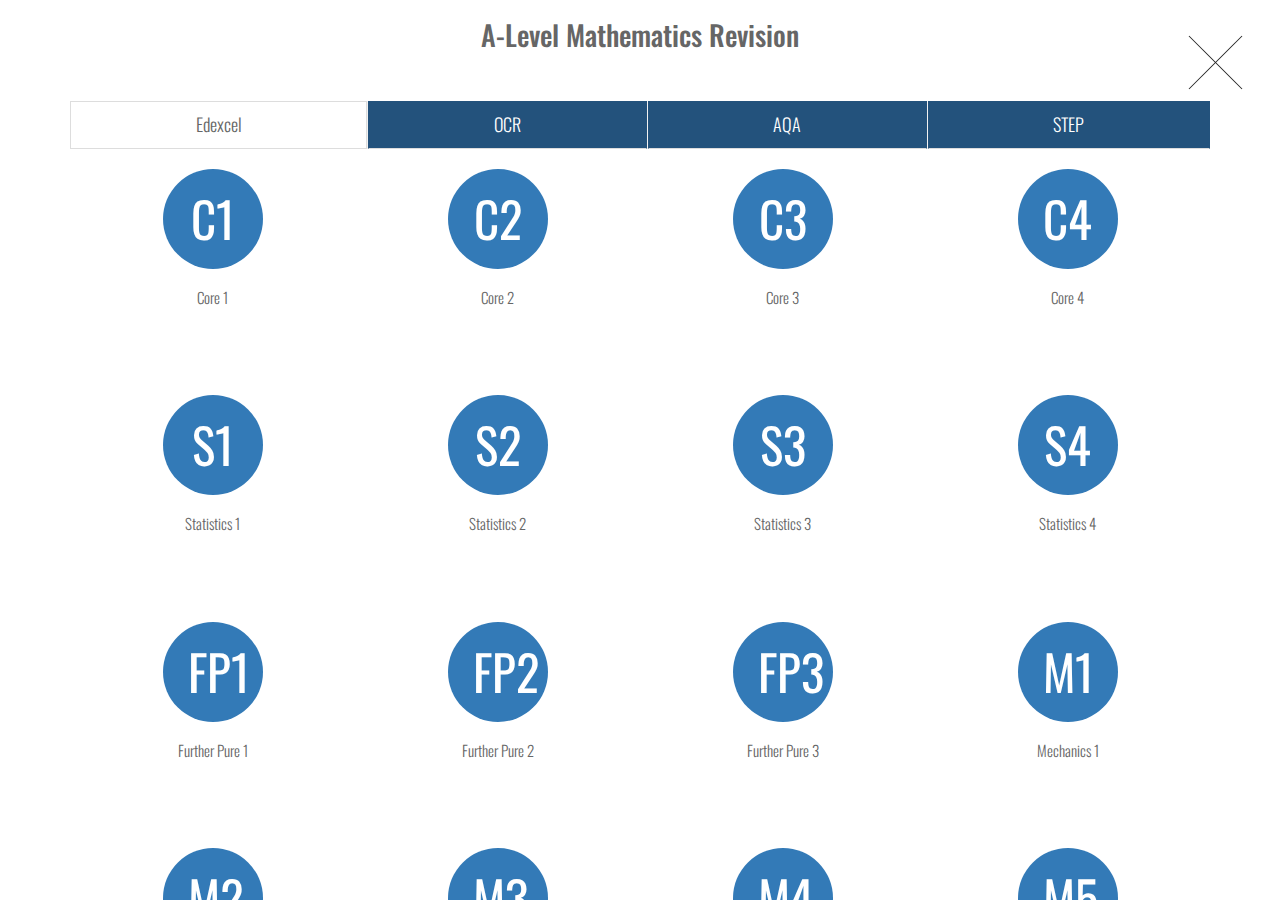
<file: html/MathematicsRevision.html>
<html>

<head>
    <!-- Bootstrap Core CSS -->
    <link href="../bootstrap/css/bootstrap.min.css" rel="stylesheet">

    <!-- Font Awesome CSS -->
    <link href="../css/font-awesome.min.css" rel="stylesheet">

    <!-- Custom CSS -->
    <link href="../css/animate.css" rel="stylesheet">

    <!-- Custom CSS -->
    <link href="../css/style.css" rel="stylesheet">

    <!-- Custom Fonts -->
    <link href='http://fonts.googleapis.com/css?family=Lobster' rel='stylesheet' type='text/css'>

    <!-- Template js -->
    <script src="../js/jquery-2.1.1.min.js"></script>
    <script src="../bootstrap/js/bootstrap.min.js"></script>
    <script src="../js/jquery.appear.js"></script>
    <script src="../js/contact_me.js"></script>
    <script src="../js/jqBootstrapValidation.js"></script>
    <script src="../js/modernizr.custom.js"></script>
    <script src="../js/script.js"></script>

    <!--[if lt IE 9]>
          <script src="https://oss.maxcdn.com/libs/html5shiv/3.7.0/html5shiv.js"></script>
          <script src="https://oss.maxcdn.com/libs/respond.js/1.4.2/respond.min.js"></script>
      <![endif]-->

    <script src="https://apis.google.com/js/platform.js" async defer>
        {
            lang: 'en-GB'
        }
    </script>
</head>

<body>
  <!--Fix Scroll Bar Issue with multiple Modal Windows Clarified as Bootstrap BUG-->
  <!--Validation of open modal adding modal-open class to css <style></style>-->
  <script>
      $(document).on('hidden.bs.modal', function(event) {
          if ($('.modal:visible').length) //check if any modal is open
          {
              $('body').addClass('modal-open'); //add class to body
          }
      });
  </script>

    <!--Activate Modal-->
    <script type="text/javascript">
        $(document).ready(function() {
            $("#mathematicsrevision").modal('show');
        });
    </script>
    <!--End Activate Modal-->

    <!-- Start Mathematics Revision Section -->
    <div class="section-modal modal fade" id="mathematicsrevision" tabindex="-1" role="dialog" aria-hidden="true">
        <div class="modal-content">
            <div class="close-modal" value="Back" onclick="history.go(-1);">
                <div class="lr">
                    <div class="rl">
                    </div>
                </div>
            </div>
            <div class="row">
                <div class="section-title text-center">
                    <h3>A-Level Mathematics Revision</h3>
                    <br>
                    <br>
                </div>
            </div>

            <div class="mathematics-tab">
                <div class="container">
                    <ul class="nav nav-tabs nav-justified" role="tablist">
                        <li class="active"><a href="#edexcel-mr" role="tab" data-toggle="tab">Edexcel</a></li>
                        <li><a href="#ocr-mr" role="tab" data-toggle="tab">OCR</a></li>
                        <li><a href="#aqa-mr" role="tab" data-toggle="tab">AQA</a></li>
                        <li><a href="#step-mr" role="tab" data-toggle="tab">STEP</a></li>
                    </ul>

                    <div class="tab-content">

                        <div class="tab-pane active" id="edexcel-mr">
                            <!--First Row-->
                            <!--First Division-->
                            <div class="col-lg-3">
                                <!--Core 1 Modal-->
                                <div class="mathematics">
                                    <i class="fa" data-toggle="modal" href="#c1r">C1</i>
                                    <div class="feature-content">
                                        <h4>Core 1</h4>
                                    </div>
                                </div>
                                <div id="c1r" class="second-modal modal fade" role="dialog">
                                    <div class="modal-dialog">
                                        <!-- Modal content-->
                                        <div class="modal-content">
                                            <div class="close-modal" data-toggle="modal" data-target="#c1r">
                                                <div class="lr">
                                                    <div class="rl">
                                                    </div>
                                                </div>
                                            </div>
                                            <div class="row">
                                                <div class="section-title text-center">
                                                    <h3>Core 1</h3>
                                                    <br>
                                                    <br>
                                                </div>
                                            </div>
                                            <div class="modal-body">
                                                <div class="col-lg-6">
                                                    <p style="text-align:left">
                                                        <h4>Core 1 Questions</h4>
                                                        <hr>
                                                        <a href="" target="_blank">2015 Core 1 QP</a>
                                                        <br>
                                                        <a href="" target="_blank">2014 Core 1 QP</a>
                                                        <br>
                                                        <a href="" target="_blank">2013 Core 1 QP</a>
                                                        <br>
                                                        <a href="" target="_blank">2012 Core 1 QP</a>
                                                        <br>
                                                        <a href="" target="_blank">2011 Core 1 QP</a>
                                                        <br>
                                                        <a href="" target="_blank">2010 Core 1 QP</a>
                                                        <br>
                                                        <a href="" target="_blank">2009 Core 1 QP</a>
                                                        <br>
                                                        <a href="" target="_blank">2008 Core 1 QP</a>
                                                        <br>
                                                        <a href="" target="_blank">2007 Core 1 QP</a>
                                                        <br>
                                                        <a href="" target="_blank">2006 Core 1 QP</a>
                                                        <br>
                                                        <a href="" target="_blank">2005 Core 1 QP</a>
                                                        <br>
                                                        <a href="" target="_blank">2004 Core 1 QP</a>
                                                        <br>
                                                        <a href="" target="_blank">2003 Core 1 QP</a>
                                                        <br>
                                                        <a href="" target="_blank">2002 Core 1 QP</a>
                                                        <br>
                                                        <a href="" target="_blank">2001 Core 1 QP</a>
                                                        <br>
                                                        <a href="" target="_blank">2000 Core 1 QP</a>
                                                        <br>
                                                    </p>
                                                </div>
                                                <div class="col-lg-6">
                                                    <p style="text-align:right">
                                                        <h4>Core 1 Markscheme</h4>
                                                        <hr>
                                                        <a href="" target="_blank">2015 Core 1 MS</a>
                                                        <br>
                                                        <a href="" target="_blank">2014 Core 1 MS</a>
                                                        <br>
                                                        <a href="" target="_blank">2013 Core 1 MS</a>
                                                        <br>
                                                        <a href="" target="_blank">2012 Core 1 MS</a>
                                                        <br>
                                                        <a href="" target="_blank">2011 Core 1 MS</a>
                                                        <br>
                                                        <a href="" target="_blank">2010 Core 1 MS</a>
                                                        <br>
                                                        <a href="" target="_blank">2009 Core 1 MS</a>
                                                        <br>
                                                        <a href="" target="_blank">2008 Core 1 MS</a>
                                                        <br>
                                                        <a href="" target="_blank">2007 Core 1 MS</a>
                                                        <br>
                                                        <a href="" target="_blank">2006 Core 1 MS</a>
                                                        <br>
                                                        <a href="" target="_blank">2005 Core 1 MS</a>
                                                        <br>
                                                        <a href="" target="_blank">2004 Core 1 MS</a>
                                                        <br>
                                                        <a href="" target="_blank">2003 Core 1 MS</a>
                                                        <br>
                                                        <a href="" target="_blank">2002 Core 1 MS</a>
                                                        <br>
                                                        <a href="" target="_blank">2001 Core 1 MS</a>
                                                        <br>
                                                        <a href="" target="_blank">2000 Core 1 MS</a>
                                                        <br>
                                                    </p>
                                                </div>
                                            </div>
                                        </div>

                                    </div>
                                </div>
                            </div>
                            <!--Second Division-->
                            <div class="col-lg-3">
                                <!--Core 2 Modal-->
                                <div class="mathematics">
                                    <i class="fa" data-toggle="modal" href="#c2r">C2</i>
                                    <div class="feature-content">
                                        <h4>Core 2</h4>
                                    </div>
                                </div>
                                <div id="c2r" class="second-modal modal fade" role="dialog">
                                    <div class="modal-dialog">
                                        <!-- Modal content-->
                                        <div class="modal-content">
                                            <div class="close-modal" data-toggle="modal" data-target="#c2r">
                                                <div class="lr">
                                                    <div class="rl">
                                                    </div>
                                                </div>
                                            </div>
                                            <div class="row">
                                                <div class="section-title text-center">
                                                    <h3>Core 2</h3>
                                                    <br>
                                                    <br>
                                                </div>
                                            </div>
                                            <div class="modal-body">
                                                <div class="col-lg-6">
                                                    <p style="text-align:left">
                                                        <h4>Core 2 Questions</h4>
                                                        <hr>
                                                        <a href="" target="_blank">2015 Core 2 QP</a>
                                                        <br>
                                                        <a href="" target="_blank">2014 Core 2 QP</a>
                                                        <br>
                                                        <a href="" target="_blank">2013 Core 2 QP</a>
                                                        <br>
                                                        <a href="" target="_blank">2012 Core 2 QP</a>
                                                        <br>
                                                        <a href="" target="_blank">2011 Core 2 QP</a>
                                                        <br>
                                                        <a href="" target="_blank">2010 Core 2 QP</a>
                                                        <br>
                                                        <a href="" target="_blank">2009 Core 2 QP</a>
                                                        <br>
                                                        <a href="" target="_blank">2008 Core 2 QP</a>
                                                        <br>
                                                        <a href="" target="_blank">2007 Core 2 QP</a>
                                                        <br>
                                                        <a href="" target="_blank">2006 Core 2 QP</a>
                                                        <br>
                                                        <a href="" target="_blank">2005 Core 2 QP</a>
                                                        <br>
                                                        <a href="" target="_blank">2004 Core 2 QP</a>
                                                        <br>
                                                        <a href="" target="_blank">2003 Core 2 QP</a>
                                                        <br>
                                                        <a href="" target="_blank">2002 Core 2 QP</a>
                                                        <br>
                                                        <a href="" target="_blank">2001 Core 2 QP</a>
                                                        <br>
                                                        <a href="" target="_blank">2000 Core 2 QP</a>
                                                        <br>
                                                    </p>
                                                </div>
                                                <div class="col-lg-6">
                                                    <p style="text-align:right">
                                                        <h4>Core 2 Markscheme</h4>
                                                        <hr>
                                                        <a href="" target="_blank">2015 Core 2 MS</a>
                                                        <br>
                                                        <a href="" target="_blank">2014 Core 2 MS</a>
                                                        <br>
                                                        <a href="" target="_blank">2013 Core 2 MS</a>
                                                        <br>
                                                        <a href="" target="_blank">2012 Core 2 MS</a>
                                                        <br>
                                                        <a href="" target="_blank">2011 Core 2 MS</a>
                                                        <br>
                                                        <a href="" target="_blank">2010 Core 2 MS</a>
                                                        <br>
                                                        <a href="" target="_blank">2009 Core 2 MS</a>
                                                        <br>
                                                        <a href="" target="_blank">2008 Core 2 MS</a>
                                                        <br>
                                                        <a href="" target="_blank">2007 Core 2 MS</a>
                                                        <br>
                                                        <a href="" target="_blank">2006 Core 2 MS</a>
                                                        <br>
                                                        <a href="" target="_blank">2005 Core 2 MS</a>
                                                        <br>
                                                        <a href="" target="_blank">2004 Core 2 MS</a>
                                                        <br>
                                                        <a href="" target="_blank">2003 Core 2 MS</a>
                                                        <br>
                                                        <a href="" target="_blank">2002 Core 2 MS</a>
                                                        <br>
                                                        <a href="" target="_blank">2001 Core 2 MS</a>
                                                        <br>
                                                        <a href="" target="_blank">2000 Core 2 MS</a>
                                                        <br>
                                                    </p>
                                                </div>
                                            </div>
                                        </div>

                                    </div>
                                </div>
                            </div>
                            <!--Third Division-->
                            <div class="col-lg-3">
                                <!--Core 3 Modal-->
                                <div class="mathematics">
                                    <i class="fa" data-toggle="modal" href="#c3r">C3</i>
                                    <div class="feature-content">
                                        <h4>Core 3</h4>
                                    </div>
                                </div>
                                <div id="c3r" class="second-modal modal fade" role="dialog">
                                    <div class="modal-dialog">
                                        <!-- Modal content-->
                                        <div class="modal-content">
                                            <div class="close-modal" data-toggle="modal" data-target="#c3r">
                                                <div class="lr">
                                                    <div class="rl">
                                                    </div>
                                                </div>
                                            </div>
                                            <div class="row">
                                                <div class="section-title text-center">
                                                    <h3>Core 3</h3>
                                                    <br>
                                                    <br>
                                                </div>
                                            </div>
                                            <div class="modal-body">
                                                <div class="col-lg-6">
                                                    <p style="text-align:left">
                                                        <h4>Core 3 Questions Set 1</h4>
                                                        <hr>
                                                        <a href="../files/Mathematics Revision/Edexcel/Core 3/C3 Edexcel Functions QP.pdf" target="_blank">Core 3 Functions QP</a>
                                                        <br>
                                                        <a href="../files/Mathematics Revision/Edexcel/Core 3/C3 Edexcel Logs QP.pdf" target="_blank">Core 3 Logs QP</a>
                                                        <br>
                                                        <a href="../files/Mathematics Revision/Edexcel/Core 3/C3 Edexcel Numerical_Methods QP.pdf" target="_blank">Core 3 Numerical_Methods QP</a>
                                                        <br>
                                                        <a href="../files/Mathematics Revision/Edexcel/Core 3/C3 Edexcel Trigonometry QP.pdf" target="_blank">Core 3 Trigonometry QP</a>
                                                        <br>
                                                        <a href="../files/Mathematics Revision/Edexcel/Core 3/C3 Edexcel Differentiation QP.pdf" target="_blank">Core 3 Differentiation QP</a>
                                                        <br>

                                                        <hr>

                                                        <h4>Core 3 Questions Set 2</h4>
                                                        <hr>
                                                        <a href="../files/Mathematics Revision/Edexcel/Core 3/Ch.1 Algebra.pdf" target="_blank">Chapter 1 Algebreic Fractions QP</a>
                                                        <br>
                                                        <a href="../files/Mathematics Revision/Edexcel/Core 3/Ch.2 Functions.pdf" target="_blank">Chapter 2 Functions QP</a>
                                                        <br>
                                                        <a href="../files/Mathematics Revision/Edexcel/Core 3/Ch.3 Expodentials & Logarithms.pdf" target="_blank">Chapter 3 Logs QP</a>
                                                        <br>
                                                        <a href="../files/Mathematics Revision/Edexcel/Core 3/Ch.4 Numerical Methods.pdf" target="_blank">Chapter 4 Numerical_Methods QP</a>
                                                        <br>
                                                        <a href="../files/Mathematics Revision/Edexcel/Core 3/Ch.5 Transformations.pdf" target="_blank">Chapter 5 Transformations QP</a>
                                                        <br>
                                                        <a href="../files/Mathematics Revision/Edexcel/Core 3/Ch.6-7 Trigonometry.pdf" target="_blank">Chapter 6/7 Trigonometry QP</a>
                                                        <br>
                                                        <a href="../files/Mathematics Revision/Edexcel/Core 3/Ch.8 Differentiation.pdf" target="_blank">Chapter 8 Differentiation QP</a>
                                                        <br>

                                                    </p>
                                                </div>
                                                <div class="col-lg-6">
                                                    <p style="text-align:right">
                                                        <h4>Core 3 Markscheme Set 1</h4>
                                                        <hr>
                                                        <!--
                                                        <a href="../files/Mathematics Revision/Edexcel/Core 3/" target="_blank">Core 3 Algebreic_Fractions MS</a>
                                                        <br>
                                                      -->
                                                        <a href="../files/Mathematics Revision/Edexcel/Core 3/C3 Edexcel Functions MS.pdf" target="_blank">Core 3 Functions MS</a>
                                                        <br>
                                                        <a href="../files/Mathematics Revision/Edexcel/Core 3/C3 Edexcel Logs MS.pdf" target="_blank">Core 3 Logs MS</a>
                                                        <br>
                                                        <a href="../files/Mathematics Revision/Edexcel/Core 3/C3 Edexcel Numerical_Methods MS.pdf" target="_blank">Core 3 Numerical_Methods MS</a>
                                                        <br>
                                                        <a href="../files/Mathematics Revision/Edexcel/Core 3/C3 Edexcel Trigonometry MS.pdf" target="_blank">Core 3 Trigonometry MS</a>
                                                        <br>
                                                        <a href="../files/Mathematics Revision/Edexcel/Core 3/C3 Edexcel Differentiation MS.pdf" target="_blank">Core 3 Differentiation MS</a>
                                                        <br>

                                                        <hr>
                                                        <!--
                                                        <h4>Core 3 Markscheme Set 2</h4>
                                                        <hr>
                                                        <a href="../files/Mathematics Revision/Edexcel/Core 3/Ch.1 Algebra.pdf" target="_blank">Chapter 1 Algebreic_Fractions QP</a>
                                                        <br>
                                                        <a href="../files/Mathematics Revision/Edexcel/Core 3/Ch.2 Functions.pdf" target="_blank">Chapter 2 Functions QP</a>
                                                        <br>
                                                        <a href="../files/Mathematics Revision/Edexcel/Core 3/C3 Edexcel Logs QP.pdf" target="_blank">Core 3 Logs QP</a>
                                                        <br>
                                                        <a href="../files/Mathematics Revision/Edexcel/Core 3/C3 Edexcel Numerical_Methods QP.pdf" target="_blank">Core 3 Numerical_Methods QP</a>
                                                        <br>
                                                        <a href="../files/Mathematics Revision/Edexcel/Core 3/C3 Edexcel Trigonometry QP.pdf" target="_blank">Core 3 Trigonometry QP</a>
                                                        <br>
                                                        <a href="../files/Mathematics Revision/Edexcel/Core 3/C3 Edexcel Differentiation QP.pdf" target="_blank">Core 3 Differentiation QP</a>
                                                        <br>
                                                      -->
                                                    </p>
                                                </div>
                                            </div>
                                        </div>

                                    </div>
                                </div>
                            </div>
                            <!--Fourth Division-->
                            <div class="col-lg-3">
                                <!--Core 4 Modal-->
                                <div class="mathematics">
                                    <i class="fa" data-toggle="modal" href="#c4r">C4</i>
                                    <div class="feature-content">
                                        <h4>Core 4</h4>
                                    </div>
                                </div>
                                <div id="c4r" class="second-modal modal fade" role="dialog">
                                    <div class="modal-dialog">
                                        <!-- Modal content-->
                                        <div class="modal-content">
                                            <div class="close-modal" data-toggle="modal" data-target="#c4r">
                                                <div class="lr">
                                                    <div class="rl">
                                                    </div>
                                                </div>
                                            </div>
                                            <div class="row">
                                                <div class="section-title text-center">
                                                    <h3>Core 4</h3>
                                                    <br>
                                                    <br>
                                                </div>
                                            </div>
                                            <div class="modal-body">
                                                <div class="col-lg-6">
                                                    <p style="text-align:left">
                                                        <h4>Core 4 Questions</h4>
                                                        <hr>
                                                        <a href="" target="_blank">2015 Core 4 QP</a>
                                                        <br>
                                                        <a href="" target="_blank">2014 Core 4 QP</a>
                                                        <br>
                                                        <a href="" target="_blank">2013 Core 4 QP</a>
                                                        <br>
                                                        <a href="" target="_blank">2012 Core 4 QP</a>
                                                        <br>
                                                        <a href="" target="_blank">2011 Core 4 QP</a>
                                                        <br>
                                                        <a href="" target="_blank">2010 Core 4 QP</a>
                                                        <br>
                                                        <a href="" target="_blank">2009 Core 4 QP</a>
                                                        <br>
                                                        <a href="" target="_blank">2008 Core 4 QP</a>
                                                        <br>
                                                        <a href="" target="_blank">2007 Core 4 QP</a>
                                                        <br>
                                                        <a href="" target="_blank">2006 Core 4 QP</a>
                                                        <br>
                                                        <a href="" target="_blank">2005 Core 4 QP</a>
                                                        <br>
                                                        <a href="" target="_blank">2004 Core 4 QP</a>
                                                        <br>
                                                        <a href="" target="_blank">2003 Core 4 QP</a>
                                                        <br>
                                                        <a href="" target="_blank">2002 Core 4 QP</a>
                                                        <br>
                                                        <a href="" target="_blank">2001 Core 4 QP</a>
                                                        <br>
                                                        <a href="" target="_blank">2000 Core 4 QP</a>
                                                        <br>
                                                    </p>
                                                </div>
                                                <div class="col-lg-6">
                                                    <p style="text-align:right">
                                                        <h4>Core 4 Markscheme</h4>
                                                        <hr>
                                                        <a href="" target="_blank">2015 Core 4 MS</a>
                                                        <br>
                                                        <a href="" target="_blank">2014 Core 4 MS</a>
                                                        <br>
                                                        <a href="" target="_blank">2013 Core 4 MS</a>
                                                        <br>
                                                        <a href="" target="_blank">2012 Core 4 MS</a>
                                                        <br>
                                                        <a href="" target="_blank">2011 Core 4 MS</a>
                                                        <br>
                                                        <a href="" target="_blank">2010 Core 4 MS</a>
                                                        <br>
                                                        <a href="" target="_blank">2009 Core 4 MS</a>
                                                        <br>
                                                        <a href="" target="_blank">2008 Core 4 MS</a>
                                                        <br>
                                                        <a href="" target="_blank">2007 Core 4 MS</a>
                                                        <br>
                                                        <a href="" target="_blank">2006 Core 4 MS</a>
                                                        <br>
                                                        <a href="" target="_blank">2005 Core 4 MS</a>
                                                        <br>
                                                        <a href="" target="_blank">2004 Core 4 MS</a>
                                                        <br>
                                                        <a href="" target="_blank">2003 Core 4 MS</a>
                                                        <br>
                                                        <a href="" target="_blank">2002 Core 4 MS</a>
                                                        <br>
                                                        <a href="" target="_blank">2001 Core 4 MS</a>
                                                        <br>
                                                        <a href="" target="_blank">2000 Core 4 MS</a>
                                                        <br>
                                                    </p>
                                                </div>
                                            </div>
                                        </div>

                                    </div>
                                </div>
                            </div>
                            <!--Second Row-->
                            <!--First Division-->
                            <div class="col-lg-3">
                                <!--Stats 1 Modal-->
                                <div class="mathematics">
                                    <i class="fa" data-toggle="modal" href="#s1r">S1</i>
                                    <div class="feature-content">
                                        <h4>Statistics 1</h4>
                                    </div>
                                </div>
                                <div id="s1r" class="second-modal modal fade" role="dialog">
                                    <div class="modal-dialog">
                                        <!-- Modal content-->
                                        <div class="modal-content">
                                            <div class="close-modal" data-toggle="modal" data-target="#s1r">
                                                <div class="lr">
                                                    <div class="rl">
                                                    </div>
                                                </div>
                                            </div>
                                            <div class="row">
                                                <div class="section-title text-center">
                                                    <h3>Statistics 1</h3>
                                                    <br>
                                                    <br>
                                                </div>
                                            </div>
                                            <div class="modal-body">
                                                <div class="col-lg-6">
                                                    <p style="text-align:left">
                                                        <h4>Statistics 1 Questions</h4>
                                                        <hr>
                                                        <a href="" target="_blank">2015 Statistics 1 QP</a>
                                                        <br>
                                                        <a href="" target="_blank">2014 Statistics 1 QP</a>
                                                        <br>
                                                        <a href="" target="_blank">2013 Statistics 1 QP</a>
                                                        <br>
                                                        <a href="" target="_blank">2012 Statistics 1 QP</a>
                                                        <br>
                                                        <a href="" target="_blank">2011 Statistics 1 QP</a>
                                                        <br>
                                                        <a href="" target="_blank">2010 Statistics 1 QP</a>
                                                        <br>
                                                        <a href="" target="_blank">2009 Statistics 1 QP</a>
                                                        <br>
                                                        <a href="" target="_blank">2008 Statistics 1 QP</a>
                                                        <br>
                                                        <a href="" target="_blank">2007 Statistics 1 QP</a>
                                                        <br>
                                                        <a href="" target="_blank">2006 Statistics 1 QP</a>
                                                        <br>
                                                        <a href="" target="_blank">2005 Statistics 1 QP</a>
                                                        <br>
                                                        <a href="" target="_blank">2004 Statistics 1 QP</a>
                                                        <br>
                                                        <a href="" target="_blank">2003 Statistics 1 QP</a>
                                                        <br>
                                                        <a href="" target="_blank">2002 Statistics 1 QP</a>
                                                        <br>
                                                        <a href="" target="_blank">2001 Statistics 1 QP</a>
                                                        <br>
                                                        <a href="" target="_blank">2000 Statistics 1 QP</a>
                                                        <br>
                                                    </p>
                                                </div>
                                                <div class="col-lg-6">
                                                    <p style="text-align:right">
                                                        <h4>Statistics 1 Markscheme</h4>
                                                        <hr>
                                                        <a href="" target="_blank">2015 Statistics 1 MS</a>
                                                        <br>
                                                        <a href="" target="_blank">2014 Statistics 1 MS</a>
                                                        <br>
                                                        <a href="" target="_blank">2013 Statistics 1 MS</a>
                                                        <br>
                                                        <a href="" target="_blank">2012 Statistics 1 MS</a>
                                                        <br>
                                                        <a href="" target="_blank">2011 Statistics 1 MS</a>
                                                        <br>
                                                        <a href="" target="_blank">2010 Statistics 1 MS</a>
                                                        <br>
                                                        <a href="" target="_blank">2009 Statistics 1 MS</a>
                                                        <br>
                                                        <a href="" target="_blank">2008 Statistics 1 MS</a>
                                                        <br>
                                                        <a href="" target="_blank">2007 Statistics 1 MS</a>
                                                        <br>
                                                        <a href="" target="_blank">2006 Statistics 1 MS</a>
                                                        <br>
                                                        <a href="" target="_blank">2005 Statistics 1 MS</a>
                                                        <br>
                                                        <a href="" target="_blank">2004 Statistics 1 MS</a>
                                                        <br>
                                                        <a href="" target="_blank">2003 Statistics 1 MS</a>
                                                        <br>
                                                        <a href="" target="_blank">2002 Statistics 1 MS</a>
                                                        <br>
                                                        <a href="" target="_blank">2001 Statistics 1 MS</a>
                                                        <br>
                                                        <a href="" target="_blank">2000 Statistics 1 MS</a>
                                                        <br>
                                                    </p>
                                                </div>
                                            </div>
                                        </div>

                                    </div>
                                </div>
                            </div>
                            <!--Second Division-->
                            <div class="col-lg-3">
                                <!--Stats 2 Modal-->
                                <div class="mathematics">
                                    <i class="fa" data-toggle="modal" href="#s2r">S2</i>
                                    <div class="feature-content">
                                        <h4>Statistics 2</h4>
                                    </div>
                                </div>
                                <div id="s2r" class="second-modal modal fade" role="dialog">
                                    <div class="modal-dialog">
                                        <!-- Modal content-->
                                        <div class="modal-content">
                                            <div class="close-modal" data-toggle="modal" data-target="#s2r">
                                                <div class="lr">
                                                    <div class="rl">
                                                    </div>
                                                </div>
                                            </div>
                                            <div class="row">
                                                <div class="section-title text-center">
                                                    <h3>Statistics 2</h3>
                                                    <br>
                                                    <br>
                                                </div>
                                            </div>
                                            <div class="modal-body">
                                                <div class="col-lg-6">
                                                    <p style="text-align:left">
                                                        <h4>Statistics 2 Questions Set 1</h4>
                                                        <hr>
                                                        <a href="../files/Mathematics Revision/Edexcel/Statistics 2/Ch.1 Binomial Distribution.pdf" target="_blank">Chapter 1 Binomial Distribution QP</a>
                                                        <br>
                                                        <a href="../files/Mathematics Revision/Edexcel/Statistics 2/Ch.2 Poisson Distribution.pdf" target="_blank">Chapter 2 Poisson Distribution QP</a>
                                                        <br>
                                                        <a href="../files/Mathematics Revision/Edexcel/Statistics 2/Ch.3 Continuous Random Variables.pdf" target="_blank">Chapter 3 Continuous Random Variables QP</a>
                                                        <br>
                                                        <a href="../files/Mathematics Revision/Edexcel/Statistics 2/Ch.4 Continuous Uniform Distribution.pdf" target="_blank">Chapter 4 Continuous Uniform Distrubution QP</a>
                                                        <br>
                                                        <a href="../files/Mathematics Revision/Edexcel/Statistics 2/Ch.6 Population and Samples.pdf" target="_blank">Chapter 6 Populations and Samples QP</a>
                                                        <br>
                                                        <a href="../files/Mathematics Revision/Edexcel/Statistics 2/Ch.7 Hypothesis Testing.pdf" target="_blank">Chapter 7 Hypothesis Testing QP</a>
                                                        <br>

                                                    </p>
                                                </div>
                                                <div class="col-lg-6">
                                                    <p style="text-align:right">
                                                        <h4>Statistics 2 Markscheme</h4>
                                                        <hr>
                                                        <a href="" target="_blank">2015 Statistics 2 MS</a>
                                                        <br>
                                                        <a href="" target="_blank">2014 Statistics 2 MS</a>
                                                        <br>
                                                        <a href="" target="_blank">2013 Statistics 2 MS</a>
                                                        <br>
                                                        <a href="" target="_blank">2012 Statistics 2 MS</a>
                                                        <br>
                                                        <a href="" target="_blank">2011 Statistics 2 MS</a>
                                                        <br>
                                                        <a href="" target="_blank">2010 Statistics 2 MS</a>
                                                        <br>
                                                        <a href="" target="_blank">2009 Statistics 2 MS</a>
                                                        <br>
                                                        <a href="" target="_blank">2008 Statistics 2 MS</a>
                                                        <br>
                                                        <a href="" target="_blank">2007 Statistics 2 MS</a>
                                                        <br>
                                                        <a href="" target="_blank">2006 Statistics 2 MS</a>
                                                        <br>
                                                        <a href="" target="_blank">2005 Statistics 2 MS</a>
                                                        <br>
                                                        <a href="" target="_blank">2004 Statistics 2 MS</a>
                                                        <br>
                                                        <a href="" target="_blank">2003 Statistics 2 MS</a>
                                                        <br>
                                                        <a href="" target="_blank">2002 Statistics 2 MS</a>
                                                        <br>
                                                        <a href="" target="_blank">2001 Statistics 2 MS</a>
                                                        <br>
                                                        <a href="" target="_blank">2000 Statistics 2 MS</a>
                                                        <br>
                                                    </p>
                                                </div>
                                            </div>
                                        </div>

                                    </div>
                                </div>
                            </div>
                            <!--Third Division-->
                            <div class="col-lg-3">
                                <!--Stats 3 Modal-->
                                <div class="mathematics">
                                    <i class="fa" data-toggle="modal" href="#s3r">S3</i>
                                    <div class="feature-content">
                                        <h4>Statistics 3</h4>
                                    </div>
                                </div>
                                <div id="s3r" class="second-modal modal fade" role="dialog">
                                    <div class="modal-dialog">
                                        <!-- Modal content-->
                                        <div class="modal-content">
                                            <div class="close-modal" data-toggle="modal" data-target="#s3r">
                                                <div class="lr">
                                                    <div class="rl">
                                                    </div>
                                                </div>
                                            </div>
                                            <div class="row">
                                                <div class="section-title text-center">
                                                    <h3>Statistics 3</h3>
                                                    <br>
                                                    <br>
                                                </div>
                                            </div>
                                            <div class="modal-body">
                                                <div class="col-lg-6">
                                                    <p style="text-align:left">
                                                        <h4>Statistics 3 Questions</h4>
                                                        <hr>
                                                        <a href="" target="_blank">2015 Statistics 3 QP</a>
                                                        <br>
                                                        <a href="" target="_blank">2014 Statistics 3 QP</a>
                                                        <br>
                                                        <a href="" target="_blank">2013 Statistics 3 QP</a>
                                                        <br>
                                                        <a href="" target="_blank">2012 Statistics 3 QP</a>
                                                        <br>
                                                        <a href="" target="_blank">2011 Statistics 3 QP</a>
                                                        <br>
                                                        <a href="" target="_blank">2010 Statistics 3 QP</a>
                                                        <br>
                                                        <a href="" target="_blank">2009 Statistics 3 QP</a>
                                                        <br>
                                                        <a href="" target="_blank">2008 Statistics 3 QP</a>
                                                        <br>
                                                        <a href="" target="_blank">2007 Statistics 3 QP</a>
                                                        <br>
                                                        <a href="" target="_blank">2006 Statistics 3 QP</a>
                                                        <br>
                                                        <a href="" target="_blank">2005 Statistics 3 QP</a>
                                                        <br>
                                                        <a href="" target="_blank">2004 Statistics 3 QP</a>
                                                        <br>
                                                        <a href="" target="_blank">2003 Statistics 3 QP</a>
                                                        <br>
                                                        <a href="" target="_blank">2002 Statistics 3 QP</a>
                                                        <br>
                                                        <a href="" target="_blank">2001 Statistics 3 QP</a>
                                                        <br>
                                                        <a href="" target="_blank">2000 Statistics 3 QP</a>
                                                        <br>
                                                    </p>
                                                </div>
                                                <div class="col-lg-6">
                                                    <p style="text-align:right">
                                                        <h4>Statistics 3 Markscheme</h4>
                                                        <hr>
                                                        <a href="" target="_blank">2015 Statistics 3 MS</a>
                                                        <br>
                                                        <a href="" target="_blank">2014 Statistics 3 MS</a>
                                                        <br>
                                                        <a href="" target="_blank">2013 Statistics 3 MS</a>
                                                        <br>
                                                        <a href="" target="_blank">2012 Statistics 3 MS</a>
                                                        <br>
                                                        <a href="" target="_blank">2011 Statistics 3 MS</a>
                                                        <br>
                                                        <a href="" target="_blank">2010 Statistics 3 MS</a>
                                                        <br>
                                                        <a href="" target="_blank">2009 Statistics 3 MS</a>
                                                        <br>
                                                        <a href="" target="_blank">2008 Statistics 3 MS</a>
                                                        <br>
                                                        <a href="" target="_blank">2007 Statistics 3 MS</a>
                                                        <br>
                                                        <a href="" target="_blank">2006 Statistics 3 MS</a>
                                                        <br>
                                                        <a href="" target="_blank">2005 Statistics 3 MS</a>
                                                        <br>
                                                        <a href="" target="_blank">2004 Statistics 3 MS</a>
                                                        <br>
                                                        <a href="" target="_blank">2003 Statistics 3 MS</a>
                                                        <br>
                                                        <a href="" target="_blank">2002 Statistics 3 MS</a>
                                                        <br>
                                                        <a href="" target="_blank">2001 Statistics 3 MS</a>
                                                        <br>
                                                        <a href="" target="_blank">2000 Statistics 3 MS</a>
                                                        <br>
                                                    </p>
                                                </div>
                                            </div>
                                        </div>

                                    </div>
                                </div>
                            </div>
                            <!--Fourth Division-->
                            <div class="col-lg-3">
                                <!--Stats 4 Modal-->
                                <div class="mathematics">
                                    <i class="fa" data-toggle="modal" href="#s4r">S4</i>
                                    <div class="feature-content">
                                        <h4>Statistics 4</h4>
                                    </div>
                                </div>
                                <div id="s4r" class="second-modal modal fade" role="dialog">
                                    <div class="modal-dialog">
                                        <!-- Modal content-->
                                        <div class="modal-content">
                                            <div class="close-modal" data-toggle="modal" data-target="#s4r">
                                                <div class="lr">
                                                    <div class="rl">
                                                    </div>
                                                </div>
                                            </div>
                                            <div class="row">
                                                <div class="section-title text-center">
                                                    <h3>Statistics 4</h3>
                                                    <br>
                                                    <br>
                                                </div>
                                            </div>
                                            <div class="modal-body">
                                                <div class="col-lg-6">
                                                    <p style="text-align:left">
                                                        <h4>Statistics 4 Questions</h4>
                                                        <hr>
                                                        <a href="" target="_blank">2015 Statistics 4 QP</a>
                                                        <br>
                                                        <a href="" target="_blank">2014 Statistics 4 QP</a>
                                                        <br>
                                                        <a href="" target="_blank">2013 Statistics 4 QP</a>
                                                        <br>
                                                        <a href="" target="_blank">2012 Statistics 4 QP</a>
                                                        <br>
                                                        <a href="" target="_blank">2011 Statistics 4 QP</a>
                                                        <br>
                                                        <a href="" target="_blank">2010 Statistics 4 QP</a>
                                                        <br>
                                                        <a href="" target="_blank">2009 Statistics 4 QP</a>
                                                        <br>
                                                        <a href="" target="_blank">2008 Statistics 4 QP</a>
                                                        <br>
                                                        <a href="" target="_blank">2007 Statistics 4 QP</a>
                                                        <br>
                                                        <a href="" target="_blank">2006 Statistics 4 QP</a>
                                                        <br>
                                                        <a href="" target="_blank">2005 Statistics 4 QP</a>
                                                        <br>
                                                        <a href="" target="_blank">2004 Statistics 4 QP</a>
                                                        <br>
                                                        <a href="" target="_blank">2003 Statistics 4 QP</a>
                                                        <br>
                                                        <a href="" target="_blank">2002 Statistics 4 QP</a>
                                                        <br>
                                                        <a href="" target="_blank">2001 Statistics 4 QP</a>
                                                        <br>
                                                        <a href="" target="_blank">2000 Statistics 4 QP</a>
                                                        <br>
                                                    </p>
                                                </div>
                                                <div class="col-lg-6">
                                                    <p style="text-align:right">
                                                        <h4>Statistics 4 Markscheme</h4>
                                                        <hr>
                                                        <a href="" target="_blank">2015 Statistics 4 MS</a>
                                                        <br>
                                                        <a href="" target="_blank">2014 Statistics 4 MS</a>
                                                        <br>
                                                        <a href="" target="_blank">2013 Statistics 4 MS</a>
                                                        <br>
                                                        <a href="" target="_blank">2012 Statistics 4 MS</a>
                                                        <br>
                                                        <a href="" target="_blank">2011 Statistics 4 MS</a>
                                                        <br>
                                                        <a href="" target="_blank">2010 Statistics 4 MS</a>
                                                        <br>
                                                        <a href="" target="_blank">2009 Statistics 4 MS</a>
                                                        <br>
                                                        <a href="" target="_blank">2008 Statistics 4 MS</a>
                                                        <br>
                                                        <a href="" target="_blank">2007 Statistics 4 MS</a>
                                                        <br>
                                                        <a href="" target="_blank">2006 Statistics 4 MS</a>
                                                        <br>
                                                        <a href="" target="_blank">2005 Statistics 4 MS</a>
                                                        <br>
                                                        <a href="" target="_blank">2004 Statistics 4 MS</a>
                                                        <br>
                                                        <a href="" target="_blank">2003 Statistics 4 MS</a>
                                                        <br>
                                                        <a href="" target="_blank">2002 Statistics 4 MS</a>
                                                        <br>
                                                        <a href="" target="_blank">2001 Statistics 4 MS</a>
                                                        <br>
                                                        <a href="" target="_blank">2000 Statistics 4 MS</a>
                                                        <br>
                                                    </p>
                                                </div>
                                            </div>
                                        </div>

                                    </div>
                                </div>
                            </div>
                            <!--Third Row-->
                            <div class="col-lg-3">
                                <!--FP1 Modal-->
                                <div class="mathematics">
                                    <i class="fa" data-toggle="modal" href="#fp1r">FP1</i>
                                    <div class="feature-content">
                                        <h4>Further Pure 1</h4>
                                    </div>
                                </div>
                                <div id="fp1r" class="second-modal modal fade" role="dialog">
                                    <div class="modal-dialog">
                                        <!-- Modal content-->
                                        <div class="modal-content">
                                            <div class="close-modal" data-toggle="modal" data-target="#fp1r">
                                                <div class="lr">
                                                    <div class="rl">
                                                    </div>
                                                </div>
                                            </div>
                                            <div class="row">
                                                <div class="section-title text-center">
                                                    <h3>Further Pure 1</h3>
                                                    <br>
                                                    <br>
                                                </div>
                                            </div>
                                            <div class="modal-body">
                                                <div class="col-lg-6">
                                                    <p style="text-align:left">
                                                        <h4>Further Pure 1 Questions</h4>
                                                        <hr>
                                                        <a href="" target="_blank">2015 Further Pure 1 QP</a>
                                                        <br>
                                                        <a href="" target="_blank">2014 Further Pure 1 QP</a>
                                                        <br>
                                                        <a href="" target="_blank">2013 Further Pure 1 QP</a>
                                                        <br>
                                                        <a href="" target="_blank">2012 Further Pure 1 QP</a>
                                                        <br>
                                                        <a href="" target="_blank">2011 Further Pure 1 QP</a>
                                                        <br>
                                                        <a href="" target="_blank">2010 Further Pure 1 QP</a>
                                                        <br>
                                                        <a href="" target="_blank">2009 Further Pure 1 QP</a>
                                                        <br>
                                                        <a href="" target="_blank">2008 Further Pure 1 QP</a>
                                                        <br>
                                                        <a href="" target="_blank">2007 Further Pure 1 QP</a>
                                                        <br>
                                                        <a href="" target="_blank">2006 Further Pure 1 QP</a>
                                                        <br>
                                                        <a href="" target="_blank">2005 Further Pure 1 QP</a>
                                                        <br>
                                                        <a href="" target="_blank">2004 Further Pure 1 QP</a>
                                                        <br>
                                                        <a href="" target="_blank">2003 Further Pure 1 QP</a>
                                                        <br>
                                                        <a href="" target="_blank">2002 Further Pure 1 QP</a>
                                                        <br>
                                                        <a href="" target="_blank">2001 Further Pure 1 QP</a>
                                                        <br>
                                                        <a href="" target="_blank">2000 Further Pure 1 QP</a>
                                                        <br>
                                                    </p>
                                                </div>
                                                <div class="col-lg-6">
                                                    <p style="text-align:right">
                                                        <h4>Further Pure 1 Markscheme</h4>
                                                        <hr>
                                                        <a href="" target="_blank">2015 Further Pure 1 MS</a>
                                                        <br>
                                                        <a href="" target="_blank">2014 Further Pure 1 MS</a>
                                                        <br>
                                                        <a href="" target="_blank">2013 Further Pure 1 MS</a>
                                                        <br>
                                                        <a href="" target="_blank">2012 Further Pure 1 MS</a>
                                                        <br>
                                                        <a href="" target="_blank">2011 Further Pure 1 MS</a>
                                                        <br>
                                                        <a href="" target="_blank">2010 Further Pure 1 MS</a>
                                                        <br>
                                                        <a href="" target="_blank">2009 Further Pure 1 MS</a>
                                                        <br>
                                                        <a href="" target="_blank">2008 Further Pure 1 MS</a>
                                                        <br>
                                                        <a href="" target="_blank">2007 Further Pure 1 MS</a>
                                                        <br>
                                                        <a href="" target="_blank">2006 Further Pure 1 MS</a>
                                                        <br>
                                                        <a href="" target="_blank">2005 Further Pure 1 MS</a>
                                                        <br>
                                                        <a href="" target="_blank">2004 Further Pure 1 MS</a>
                                                        <br>
                                                        <a href="" target="_blank">2003 Further Pure 1 MS</a>
                                                        <br>
                                                        <a href="" target="_blank">2002 Further Pure 1 MS</a>
                                                        <br>
                                                        <a href="" target="_blank">2001 Further Pure 1 MS</a>
                                                        <br>
                                                        <a href="" target="_blank">2000 Further Pure 1 MS</a>
                                                        <br>
                                                    </p>
                                                </div>
                                            </div>
                                        </div>

                                    </div>
                                </div>
                            </div>
                            <!--Second Division-->
                            <div class="col-lg-3">
                                <!--FP2 Modal-->
                                <div class="mathematics">
                                    <i class="fa" data-toggle="modal" href="#fp2r">FP2</i>
                                    <div class="feature-content">
                                        <h4>Further Pure 2</h4>
                                    </div>
                                </div>
                                <div id="fp2r" class="second-modal modal fade" role="dialog">
                                    <div class="modal-dialog">
                                        <!-- Modal content-->
                                        <div class="modal-content">
                                            <div class="close-modal" data-toggle="modal" data-target="#fp2r">
                                                <div class="lr">
                                                    <div class="rl">
                                                    </div>
                                                </div>
                                            </div>
                                            <div class="row">
                                                <div class="section-title text-center">
                                                    <h3>Further Pure 2</h3>
                                                    <br>
                                                    <br>
                                                </div>
                                            </div>
                                            <div class="modal-body">
                                                <div class="col-lg-6">
                                                    <p style="text-align:left">
                                                        <h4>Further Pure 2 Questions</h4>
                                                        <hr>
                                                        <a href="" target="_blank">2015 Further Pure 2 QP</a>
                                                        <br>
                                                        <a href="" target="_blank">2014 Further Pure 2 QP</a>
                                                        <br>
                                                        <a href="" target="_blank">2013 Further Pure 2 QP</a>
                                                        <br>
                                                        <a href="" target="_blank">2012 Further Pure 2 QP</a>
                                                        <br>
                                                        <a href="" target="_blank">2011 Further Pure 2 QP</a>
                                                        <br>
                                                        <a href="" target="_blank">2010 Further Pure 2 QP</a>
                                                        <br>
                                                        <a href="" target="_blank">2009 Further Pure 2 QP</a>
                                                        <br>
                                                        <a href="" target="_blank">2008 Further Pure 2 QP</a>
                                                        <br>
                                                        <a href="" target="_blank">2007 Further Pure 2 QP</a>
                                                        <br>
                                                        <a href="" target="_blank">2006 Further Pure 2 QP</a>
                                                        <br>
                                                        <a href="" target="_blank">2005 Further Pure 2 QP</a>
                                                        <br>
                                                        <a href="" target="_blank">2004 Further Pure 2 QP</a>
                                                        <br>
                                                        <a href="" target="_blank">2003 Further Pure 2 QP</a>
                                                        <br>
                                                        <a href="" target="_blank">2002 Further Pure 2 QP</a>
                                                        <br>
                                                        <a href="" target="_blank">2001 Further Pure 2 QP</a>
                                                        <br>
                                                        <a href="" target="_blank">2000 Further Pure 2 QP</a>
                                                        <br>
                                                    </p>
                                                </div>
                                                <div class="col-lg-6">
                                                    <p style="text-align:right">
                                                        <h4>Further Pure 2 Markscheme</h4>
                                                        <hr>
                                                        <a href="" target="_blank">2015 Further Pure 2 MS</a>
                                                        <br>
                                                        <a href="" target="_blank">2014 Further Pure 2 MS</a>
                                                        <br>
                                                        <a href="" target="_blank">2013 Further Pure 2 MS</a>
                                                        <br>
                                                        <a href="" target="_blank">2012 Further Pure 2 MS</a>
                                                        <br>
                                                        <a href="" target="_blank">2011 Further Pure 2 MS</a>
                                                        <br>
                                                        <a href="" target="_blank">2010 Further Pure 2 MS</a>
                                                        <br>
                                                        <a href="" target="_blank">2009 Further Pure 2 MS</a>
                                                        <br>
                                                        <a href="" target="_blank">2008 Further Pure 2 MS</a>
                                                        <br>
                                                        <a href="" target="_blank">2007 Further Pure 2 MS</a>
                                                        <br>
                                                        <a href="" target="_blank">2006 Further Pure 2 MS</a>
                                                        <br>
                                                        <a href="" target="_blank">2005 Further Pure 2 MS</a>
                                                        <br>
                                                        <a href="" target="_blank">2004 Further Pure 2 MS</a>
                                                        <br>
                                                        <a href="" target="_blank">2003 Further Pure 2 MS</a>
                                                        <br>
                                                        <a href="" target="_blank">2002 Further Pure 2 MS</a>
                                                        <br>
                                                        <a href="" target="_blank">2001 Further Pure 2 MS</a>
                                                        <br>
                                                        <a href="" target="_blank">2000 Further Pure 2 MS</a>
                                                        <br>
                                                    </p>
                                                </div>
                                            </div>
                                        </div>

                                    </div>
                                </div>
                            </div>
                            <!--Third Division-->
                            <div class="col-lg-3">
                                <!--FP3 Modal-->
                                <div class="mathematics">
                                    <i class="fa" data-toggle="modal" href="#fp3r">FP3</i>
                                    <div class="feature-content">
                                        <h4>Further Pure 3</h4>
                                    </div>
                                </div>
                                <div id="fp3r" class="second-modal modal fade" role="dialog">
                                    <div class="modal-dialog">
                                        <!-- Modal content-->
                                        <div class="modal-content">
                                            <div class="close-modal" data-toggle="modal" data-target="#fp3r">
                                                <div class="lr">
                                                    <div class="rl">
                                                    </div>
                                                </div>
                                            </div>
                                            <div class="row">
                                                <div class="section-title text-center">
                                                    <h3>Further Pure 3</h3>
                                                    <br>
                                                    <br>
                                                </div>
                                            </div>
                                            <div class="modal-body">
                                                <div class="col-lg-6">
                                                    <p style="text-align:left">
                                                        <h4>Further Pure 3 Questions</h4>
                                                        <hr>
                                                        <a href="" target="_blank">2015 Further Pure 3 QP</a>
                                                        <br>
                                                        <a href="" target="_blank">2014 Further Pure 3 QP</a>
                                                        <br>
                                                        <a href="" target="_blank">2013 Further Pure 3 QP</a>
                                                        <br>
                                                        <a href="" target="_blank">2012 Further Pure 3 QP</a>
                                                        <br>
                                                        <a href="" target="_blank">2011 Further Pure 3 QP</a>
                                                        <br>
                                                        <a href="" target="_blank">2010 Further Pure 3 QP</a>
                                                        <br>
                                                        <a href="" target="_blank">2009 Further Pure 3 QP</a>
                                                        <br>
                                                        <a href="" target="_blank">2008 Further Pure 3 QP</a>
                                                        <br>
                                                        <a href="" target="_blank">2007 Further Pure 3 QP</a>
                                                        <br>
                                                        <a href="" target="_blank">2006 Further Pure 3 QP</a>
                                                        <br>
                                                        <a href="" target="_blank">2005 Further Pure 3 QP</a>
                                                        <br>
                                                        <a href="" target="_blank">2004 Further Pure 3 QP</a>
                                                        <br>
                                                        <a href="" target="_blank">2003 Further Pure 3 QP</a>
                                                        <br>
                                                        <a href="" target="_blank">2002 Further Pure 3 QP</a>
                                                        <br>
                                                        <a href="" target="_blank">2001 Further Pure 3 QP</a>
                                                        <br>
                                                        <a href="" target="_blank">2000 Further Pure 3 QP</a>
                                                        <br>
                                                    </p>
                                                </div>
                                                <div class="col-lg-6">
                                                    <p style="text-align:right">
                                                        <h4>Further Pure 3 Markscheme</h4>
                                                        <hr>
                                                        <a href="" target="_blank">2015 Further Pure 3 MS</a>
                                                        <br>
                                                        <a href="" target="_blank">2014 Further Pure 3 MS</a>
                                                        <br>
                                                        <a href="" target="_blank">2013 Further Pure 3 MS</a>
                                                        <br>
                                                        <a href="" target="_blank">2012 Further Pure 3 MS</a>
                                                        <br>
                                                        <a href="" target="_blank">2011 Further Pure 3 MS</a>
                                                        <br>
                                                        <a href="" target="_blank">2010 Further Pure 3 MS</a>
                                                        <br>
                                                        <a href="" target="_blank">2009 Further Pure 3 MS</a>
                                                        <br>
                                                        <a href="" target="_blank">2008 Further Pure 3 MS</a>
                                                        <br>
                                                        <a href="" target="_blank">2007 Further Pure 3 MS</a>
                                                        <br>
                                                        <a href="" target="_blank">2006 Further Pure 3 MS</a>
                                                        <br>
                                                        <a href="" target="_blank">2005 Further Pure 3 MS</a>
                                                        <br>
                                                        <a href="" target="_blank">2004 Further Pure 3 MS</a>
                                                        <br>
                                                        <a href="" target="_blank">2003 Further Pure 3 MS</a>
                                                        <br>
                                                        <a href="" target="_blank">2002 Further Pure 3 MS</a>
                                                        <br>
                                                        <a href="" target="_blank">2001 Further Pure 3 MS</a>
                                                        <br>
                                                        <a href="" target="_blank">2000 Further Pure 3 MS</a>
                                                        <br>
                                                    </p>
                                                </div>
                                            </div>
                                        </div>

                                    </div>
                                </div>
                            </div>
                            <!--Fourth Division-->
                            <div class="col-lg-3">
                                <!--M1 Modal-->
                                <div class="mathematics">
                                    <i class="fa" data-toggle="modal" href="#m1r">M1</i>
                                    <div class="feature-content">
                                        <h4>Mechanics 1</h4>
                                    </div>
                                </div>
                                <div id="m1r" class="second-modal modal fade" role="dialog">
                                    <div class="modal-dialog">
                                        <!-- Modal content-->
                                        <div class="modal-content">
                                            <div class="close-modal" data-toggle="modal" data-target="#m1r">
                                                <div class="lr">
                                                    <div class="rl">
                                                    </div>
                                                </div>
                                            </div>
                                            <div class="row">
                                                <div class="section-title text-center">
                                                    <h3>Mechanics 1</h3>
                                                    <br>
                                                    <br>
                                                </div>
                                            </div>
                                            <div class="modal-body">
                                                <div class="col-lg-6">
                                                    <p style="text-align:left">
                                                        <h4>Mechanics 1 Questions</h4>
                                                        <hr>
                                                        <a href="" target="_blank">2015 Mechanics 1 QP</a>
                                                        <br>
                                                        <a href="" target="_blank">2014 Mechanics 1 QP</a>
                                                        <br>
                                                        <a href="" target="_blank">2013 Mechanics 1 QP</a>
                                                        <br>
                                                        <a href="" target="_blank">2012 Mechanics 1 QP</a>
                                                        <br>
                                                        <a href="" target="_blank">2011 Mechanics 1 QP</a>
                                                        <br>
                                                        <a href="" target="_blank">2010 Mechanics 1 QP</a>
                                                        <br>
                                                        <a href="" target="_blank">2009 Mechanics 1 QP</a>
                                                        <br>
                                                        <a href="" target="_blank">2008 Mechanics 1 QP</a>
                                                        <br>
                                                        <a href="" target="_blank">2007 Mechanics 1 QP</a>
                                                        <br>
                                                        <a href="" target="_blank">2006 Mechanics 1 QP</a>
                                                        <br>
                                                        <a href="" target="_blank">2005 Mechanics 1 QP</a>
                                                        <br>
                                                        <a href="" target="_blank">2004 Mechanics 1 QP</a>
                                                        <br>
                                                        <a href="" target="_blank">2003 Mechanics 1 QP</a>
                                                        <br>
                                                        <a href="" target="_blank">2002 Mechanics 1 QP</a>
                                                        <br>
                                                        <a href="" target="_blank">2001 Mechanics 1 QP</a>
                                                        <br>
                                                        <a href="" target="_blank">2000 Mechanics 1 QP</a>
                                                        <br>
                                                    </p>
                                                </div>
                                                <div class="col-lg-6">
                                                    <p style="text-align:right">
                                                        <h4>Mechanics 1 Markscheme</h4>
                                                        <hr>
                                                        <a href="" target="_blank">2015 Mechanics 1 MS</a>
                                                        <br>
                                                        <a href="" target="_blank">2014 Mechanics 1 MS</a>
                                                        <br>
                                                        <a href="" target="_blank">2013 Mechanics 1 MS</a>
                                                        <br>
                                                        <a href="" target="_blank">2012 Mechanics 1 MS</a>
                                                        <br>
                                                        <a href="" target="_blank">2011 Mechanics 1 MS</a>
                                                        <br>
                                                        <a href="" target="_blank">2010 Mechanics 1 MS</a>
                                                        <br>
                                                        <a href="" target="_blank">2009 Mechanics 1 MS</a>
                                                        <br>
                                                        <a href="" target="_blank">2008 Mechanics 1 MS</a>
                                                        <br>
                                                        <a href="" target="_blank">2007 Mechanics 1 MS</a>
                                                        <br>
                                                        <a href="" target="_blank">2006 Mechanics 1 MS</a>
                                                        <br>
                                                        <a href="" target="_blank">2005 Mechanics 1 MS</a>
                                                        <br>
                                                        <a href="" target="_blank">2004 Mechanics 1 MS</a>
                                                        <br>
                                                        <a href="" target="_blank">2003 Mechanics 1 MS</a>
                                                        <br>
                                                        <a href="" target="_blank">2002 Mechanics 1 MS</a>
                                                        <br>
                                                        <a href="" target="_blank">2001 Mechanics 1 MS</a>
                                                        <br>
                                                        <a href="" target="_blank">2000 Mechanics 1 MS</a>
                                                        <br>
                                                    </p>
                                                </div>
                                            </div>
                                        </div>

                                    </div>
                                </div>
                            </div>
                            <!--Forth Row-->
                            <div class="col-lg-3">
                                <!--M2 Modal-->
                                <div class="mathematics">
                                    <i class="fa" data-toggle="modal" href="#m2r">M2</i>
                                    <div class="feature-content">
                                        <h4>Mechanics 2</h4>
                                    </div>
                                </div>
                                <div id="m2r" class="second-modal modal fade" role="dialog">
                                    <div class="modal-dialog">
                                        <!-- Modal content-->
                                        <div class="modal-content">
                                            <div class="close-modal" data-toggle="modal" data-target="#m2r">
                                                <div class="lr">
                                                    <div class="rl">
                                                    </div>
                                                </div>
                                            </div>
                                            <div class="row">
                                                <div class="section-title text-center">
                                                    <h3>Mechanics 2</h3>
                                                    <br>
                                                    <br>
                                                </div>
                                            </div>
                                            <div class="modal-body">
                                                <div class="col-lg-6">
                                                    <p style="text-align:left">
                                                        <h4>Mechanics 2 Questions</h4>
                                                        <hr>
                                                        <a href="" target="_blank">2015 Mechanics 2 QP</a>
                                                        <br>
                                                        <a href="" target="_blank">2014 Mechanics 2 QP</a>
                                                        <br>
                                                        <a href="" target="_blank">2013 Mechanics 2 QP</a>
                                                        <br>
                                                        <a href="" target="_blank">2012 Mechanics 2 QP</a>
                                                        <br>
                                                        <a href="" target="_blank">2011 Mechanics 2 QP</a>
                                                        <br>
                                                        <a href="" target="_blank">2010 Mechanics 2 QP</a>
                                                        <br>
                                                        <a href="" target="_blank">2009 Mechanics 2 QP</a>
                                                        <br>
                                                        <a href="" target="_blank">2008 Mechanics 2 QP</a>
                                                        <br>
                                                        <a href="" target="_blank">2007 Mechanics 2 QP</a>
                                                        <br>
                                                        <a href="" target="_blank">2006 Mechanics 2 QP</a>
                                                        <br>
                                                        <a href="" target="_blank">2005 Mechanics 2 QP</a>
                                                        <br>
                                                        <a href="" target="_blank">2004 Mechanics 2 QP</a>
                                                        <br>
                                                        <a href="" target="_blank">2003 Mechanics 2 QP</a>
                                                        <br>
                                                        <a href="" target="_blank">2002 Mechanics 2 QP</a>
                                                        <br>
                                                        <a href="" target="_blank">2001 Mechanics 2 QP</a>
                                                        <br>
                                                        <a href="" target="_blank">2000 Mechanics 2 QP</a>
                                                        <br>
                                                    </p>
                                                </div>
                                                <div class="col-lg-6">
                                                    <p style="text-align:right">
                                                        <h4>Mechanics 2 Markscheme</h4>
                                                        <hr>
                                                        <a href="" target="_blank">2015 Mechanics 2 MS</a>
                                                        <br>
                                                        <a href="" target="_blank">2014 Mechanics 2 MS</a>
                                                        <br>
                                                        <a href="" target="_blank">2013 Mechanics 2 MS</a>
                                                        <br>
                                                        <a href="" target="_blank">2012 Mechanics 2 MS</a>
                                                        <br>
                                                        <a href="" target="_blank">2011 Mechanics 2 MS</a>
                                                        <br>
                                                        <a href="" target="_blank">2010 Mechanics 2 MS</a>
                                                        <br>
                                                        <a href="" target="_blank">2009 Mechanics 2 MS</a>
                                                        <br>
                                                        <a href="" target="_blank">2008 Mechanics 2 MS</a>
                                                        <br>
                                                        <a href="" target="_blank">2007 Mechanics 2 MS</a>
                                                        <br>
                                                        <a href="" target="_blank">2006 Mechanics 2 MS</a>
                                                        <br>
                                                        <a href="" target="_blank">2005 Mechanics 2 MS</a>
                                                        <br>
                                                        <a href="" target="_blank">2004 Mechanics 2 MS</a>
                                                        <br>
                                                        <a href="" target="_blank">2003 Mechanics 2 MS</a>
                                                        <br>
                                                        <a href="" target="_blank">2002 Mechanics 2 MS</a>
                                                        <br>
                                                        <a href="" target="_blank">2001 Mechanics 2 MS</a>
                                                        <br>
                                                        <a href="" target="_blank">2000 Mechanics 2 MS</a>
                                                        <br>
                                                    </p>
                                                </div>
                                            </div>
                                        </div>

                                    </div>
                                </div>
                            </div>
                            <!--Second Division-->
                            <div class="col-lg-3">
                                <!--M3 Modal-->
                                <div class="mathematics">
                                    <i class="fa" data-toggle="modal" href="#m3r">M3</i>
                                    <div class="feature-content">
                                        <h4>Mechanics 3</h4>
                                    </div>
                                </div>
                                <div id="m3r" class="second-modal modal fade" role="dialog">
                                    <div class="modal-dialog">
                                        <!-- Modal content-->
                                        <div class="modal-content">
                                            <div class="close-modal" data-toggle="modal" data-target="#m3r">
                                                <div class="lr">
                                                    <div class="rl">
                                                    </div>
                                                </div>
                                            </div>
                                            <div class="row">
                                                <div class="section-title text-center">
                                                    <h3>Mechanics 3</h3>
                                                    <br>
                                                    <br>
                                                </div>
                                            </div>
                                            <div class="modal-body">
                                                <div class="col-lg-6">
                                                    <p style="text-align:left">
                                                        <h4>Mechanics 3 Questions</h4>
                                                        <hr>
                                                        <a href="" target="_blank">2015 Mechanics 3 QP</a>
                                                        <br>
                                                        <a href="" target="_blank">2014 Mechanics 3 QP</a>
                                                        <br>
                                                        <a href="" target="_blank">2013 Mechanics 3 QP</a>
                                                        <br>
                                                        <a href="" target="_blank">2012 Mechanics 3 QP</a>
                                                        <br>
                                                        <a href="" target="_blank">2011 Mechanics 3 QP</a>
                                                        <br>
                                                        <a href="" target="_blank">2010 Mechanics 3 QP</a>
                                                        <br>
                                                        <a href="" target="_blank">2009 Mechanics 3 QP</a>
                                                        <br>
                                                        <a href="" target="_blank">2008 Mechanics 3 QP</a>
                                                        <br>
                                                        <a href="" target="_blank">2007 Mechanics 3 QP</a>
                                                        <br>
                                                        <a href="" target="_blank">2006 Mechanics 3 QP</a>
                                                        <br>
                                                        <a href="" target="_blank">2005 Mechanics 3 QP</a>
                                                        <br>
                                                        <a href="" target="_blank">2004 Mechanics 3 QP</a>
                                                        <br>
                                                        <a href="" target="_blank">2003 Mechanics 3 QP</a>
                                                        <br>
                                                        <a href="" target="_blank">2002 Mechanics 3 QP</a>
                                                        <br>
                                                        <a href="" target="_blank">2001 Mechanics 3 QP</a>
                                                        <br>
                                                        <a href="" target="_blank">2000 Mechanics 3 QP</a>
                                                        <br>
                                                    </p>
                                                </div>
                                                <div class="col-lg-6">
                                                    <p style="text-align:right">
                                                        <h4>Mechanics 3 Markscheme</h4>
                                                        <hr>
                                                        <a href="" target="_blank">2015 Mechanics 3 MS</a>
                                                        <br>
                                                        <a href="" target="_blank">2014 Mechanics 3 MS</a>
                                                        <br>
                                                        <a href="" target="_blank">2013 Mechanics 3 MS</a>
                                                        <br>
                                                        <a href="" target="_blank">2012 Mechanics 3 MS</a>
                                                        <br>
                                                        <a href="" target="_blank">2011 Mechanics 3 MS</a>
                                                        <br>
                                                        <a href="" target="_blank">2010 Mechanics 3 MS</a>
                                                        <br>
                                                        <a href="" target="_blank">2009 Mechanics 3 MS</a>
                                                        <br>
                                                        <a href="" target="_blank">2008 Mechanics 3 MS</a>
                                                        <br>
                                                        <a href="" target="_blank">2007 Mechanics 3 MS</a>
                                                        <br>
                                                        <a href="" target="_blank">2006 Mechanics 3 MS</a>
                                                        <br>
                                                        <a href="" target="_blank">2005 Mechanics 3 MS</a>
                                                        <br>
                                                        <a href="" target="_blank">2004 Mechanics 3 MS</a>
                                                        <br>
                                                        <a href="" target="_blank">2003 Mechanics 3 MS</a>
                                                        <br>
                                                        <a href="" target="_blank">2002 Mechanics 3 MS</a>
                                                        <br>
                                                        <a href="" target="_blank">2001 Mechanics 3 MS</a>
                                                        <br>
                                                        <a href="" target="_blank">2000 Mechanics 3 MS</a>
                                                        <br>
                                                    </p>
                                                </div>
                                            </div>
                                        </div>

                                    </div>
                                </div>
                            </div>
                            <!--Third Division-->
                            <div class="col-lg-3">
                                <!--m4 Modal-->
                                <div class="mathematics">
                                    <i class="fa" data-toggle="modal" href="#m4r">M4</i>
                                    <div class="feature-content">
                                        <h4>Mechanics 4</h4>
                                    </div>
                                </div>
                                <div id="m4r" class="second-modal modal fade" role="dialog">
                                    <div class="modal-dialog">
                                        <!-- Modal content-->
                                        <div class="modal-content">
                                            <div class="close-modal" data-toggle="modal" data-target="#m4r">
                                                <div class="lr">
                                                    <div class="rl">
                                                    </div>
                                                </div>
                                            </div>
                                            <div class="row">
                                                <div class="section-title text-center">
                                                    <h3>Mechanics 4</h3>
                                                    <br>
                                                    <br>
                                                </div>
                                            </div>
                                            <div class="modal-body">
                                                <div class="col-lg-6">
                                                    <p style="text-align:left">
                                                        <h4>Mechanics 4 Questions</h4>
                                                        <hr>
                                                        <a href="" target="_blank">2015 Mechanics 4 QP</a>
                                                        <br>
                                                        <a href="" target="_blank">2014 Mechanics 4 QP</a>
                                                        <br>
                                                        <a href="" target="_blank">2013 Mechanics 4 QP</a>
                                                        <br>
                                                        <a href="" target="_blank">2012 Mechanics 4 QP</a>
                                                        <br>
                                                        <a href="" target="_blank">2011 Mechanics 4 QP</a>
                                                        <br>
                                                        <a href="" target="_blank">2010 Mechanics 4 QP</a>
                                                        <br>
                                                        <a href="" target="_blank">2009 Mechanics 4 QP</a>
                                                        <br>
                                                        <a href="" target="_blank">2008 Mechanics 4 QP</a>
                                                        <br>
                                                        <a href="" target="_blank">2007 Mechanics 4 QP</a>
                                                        <br>
                                                        <a href="" target="_blank">2006 Mechanics 4 QP</a>
                                                        <br>
                                                        <a href="" target="_blank">2005 Mechanics 4 QP</a>
                                                        <br>
                                                        <a href="" target="_blank">2004 Mechanics 4 QP</a>
                                                        <br>
                                                        <a href="" target="_blank">2003 Mechanics 4 QP</a>
                                                        <br>
                                                        <a href="" target="_blank">2002 Mechanics 4 QP</a>
                                                        <br>
                                                        <a href="" target="_blank">2001 Mechanics 4 QP</a>
                                                        <br>
                                                        <a href="" target="_blank">2000 Mechanics 4 QP</a>
                                                        <br>
                                                    </p>
                                                </div>
                                                <div class="col-lg-6">
                                                    <p style="text-align:right">
                                                        <h4>Mechanics 4 Markscheme</h4>
                                                        <hr>
                                                        <a href="" target="_blank">2015 Mechanics 4 MS</a>
                                                        <br>
                                                        <a href="" target="_blank">2014 Mechanics 4 MS</a>
                                                        <br>
                                                        <a href="" target="_blank">2013 Mechanics 4 MS</a>
                                                        <br>
                                                        <a href="" target="_blank">2012 Mechanics 4 MS</a>
                                                        <br>
                                                        <a href="" target="_blank">2011 Mechanics 4 MS</a>
                                                        <br>
                                                        <a href="" target="_blank">2010 Mechanics 4 MS</a>
                                                        <br>
                                                        <a href="" target="_blank">2009 Mechanics 4 MS</a>
                                                        <br>
                                                        <a href="" target="_blank">2008 Mechanics 4 MS</a>
                                                        <br>
                                                        <a href="" target="_blank">2007 Mechanics 4 MS</a>
                                                        <br>
                                                        <a href="" target="_blank">2006 Mechanics 4 MS</a>
                                                        <br>
                                                        <a href="" target="_blank">2005 Mechanics 4 MS</a>
                                                        <br>
                                                        <a href="" target="_blank">2004 Mechanics 4 MS</a>
                                                        <br>
                                                        <a href="" target="_blank">2003 Mechanics 4 MS</a>
                                                        <br>
                                                        <a href="" target="_blank">2002 Mechanics 4 MS</a>
                                                        <br>
                                                        <a href="" target="_blank">2001 Mechanics 4 MS</a>
                                                        <br>
                                                        <a href="" target="_blank">2000 Mechanics 4 MS</a>
                                                        <br>
                                                    </p>
                                                </div>
                                            </div>
                                        </div>

                                    </div>
                                </div>
                            </div>
                            <!--Forth Division-->
                            <div class="col-lg-3">
                                <!--m5 Modal-->
                                <div class="mathematics">
                                    <i class="fa" data-toggle="modal" href="#m5r">M5</i>
                                    <div class="feature-content">
                                        <h4>Mechanics 5</h4>
                                    </div>
                                </div>
                                <div id="m5r" class="second-modal modal fade" role="dialog">
                                    <div class="modal-dialog">
                                        <!-- Modal content-->
                                        <div class="modal-content">
                                            <div class="close-modal" data-toggle="modal" data-target="#m5r">
                                                <div class="lr">
                                                    <div class="rl">
                                                    </div>
                                                </div>
                                            </div>
                                            <div class="row">
                                                <div class="section-title text-center">
                                                    <h3>Mechanics 5</h3>
                                                    <br>
                                                    <br>
                                                </div>
                                            </div>
                                            <div class="modal-body">
                                                <div class="col-lg-6">
                                                    <p style="text-align:left">
                                                        <h4>Mechanics 5 Questions</h4>
                                                        <hr>
                                                        <a href="" target="_blank">2015 Mechanics 5 QP</a>
                                                        <br>
                                                        <a href="" target="_blank">2014 Mechanics 5 QP</a>
                                                        <br>
                                                        <a href="" target="_blank">2013 Mechanics 5 QP</a>
                                                        <br>
                                                        <a href="" target="_blank">2012 Mechanics 5 QP</a>
                                                        <br>
                                                        <a href="" target="_blank">2011 Mechanics 5 QP</a>
                                                        <br>
                                                        <a href="" target="_blank">2010 Mechanics 5 QP</a>
                                                        <br>
                                                        <a href="" target="_blank">2009 Mechanics 5 QP</a>
                                                        <br>
                                                        <a href="" target="_blank">2008 Mechanics 5 QP</a>
                                                        <br>
                                                        <a href="" target="_blank">2007 Mechanics 5 QP</a>
                                                        <br>
                                                        <a href="" target="_blank">2006 Mechanics 5 QP</a>
                                                        <br>
                                                        <a href="" target="_blank">2005 Mechanics 5 QP</a>
                                                        <br>
                                                        <a href="" target="_blank">2004 Mechanics 5 QP</a>
                                                        <br>
                                                        <a href="" target="_blank">2003 Mechanics 5 QP</a>
                                                        <br>
                                                        <a href="" target="_blank">2002 Mechanics 5 QP</a>
                                                        <br>
                                                        <a href="" target="_blank">2001 Mechanics 5 QP</a>
                                                        <br>
                                                        <a href="" target="_blank">2000 Mechanics 5 QP</a>
                                                        <br>
                                                    </p>
                                                </div>
                                                <div class="col-lg-6">
                                                    <p style="text-align:right">
                                                        <h4>Mechanics 5 Markscheme</h4>
                                                        <hr>
                                                        <a href="" target="_blank">2015 Mechanics 5 MS</a>
                                                        <br>
                                                        <a href="" target="_blank">2014 Mechanics 5 MS</a>
                                                        <br>
                                                        <a href="" target="_blank">2013 Mechanics 5 MS</a>
                                                        <br>
                                                        <a href="" target="_blank">2012 Mechanics 5 MS</a>
                                                        <br>
                                                        <a href="" target="_blank">2011 Mechanics 5 MS</a>
                                                        <br>
                                                        <a href="" target="_blank">2010 Mechanics 5 MS</a>
                                                        <br>
                                                        <a href="" target="_blank">2009 Mechanics 5 MS</a>
                                                        <br>
                                                        <a href="" target="_blank">2008 Mechanics 5 MS</a>
                                                        <br>
                                                        <a href="" target="_blank">2007 Mechanics 5 MS</a>
                                                        <br>
                                                        <a href="" target="_blank">2006 Mechanics 5 MS</a>
                                                        <br>
                                                        <a href="" target="_blank">2005 Mechanics 5 MS</a>
                                                        <br>
                                                        <a href="" target="_blank">2004 Mechanics 5 MS</a>
                                                        <br>
                                                        <a href="" target="_blank">2003 Mechanics 5 MS</a>
                                                        <br>
                                                        <a href="" target="_blank">2002 Mechanics 5 MS</a>
                                                        <br>
                                                        <a href="" target="_blank">2001 Mechanics 5 MS</a>
                                                        <br>
                                                        <a href="" target="_blank">2000 Mechanics 5 MS</a>
                                                        <br>
                                                    </p>
                                                </div>
                                            </div>
                                        </div>

                                    </div>
                                </div>
                            </div>
                            <!--Fith Row-->
                            <!--First Division-->
                            <div class="col-lg-3">
                                <!--D1 Modal-->
                                <div class="mathematics">
                                    <i class="fa" data-toggle="modal" href="#d1r">D1</i>
                                    <div class="feature-content">
                                        <h4>Decision 1</h4>
                                    </div>
                                </div>
                                <div id="d1r" class="second-modal modal fade" role="dialog">
                                    <div class="modal-dialog">
                                        <!-- Modal content-->
                                        <div class="modal-content">
                                            <div class="close-modal" data-toggle="modal" data-target="#d1r">
                                                <div class="lr">
                                                    <div class="rl">
                                                    </div>
                                                </div>
                                            </div>
                                            <div class="row">
                                                <div class="section-title text-center">
                                                    <h3>Decision 1</h3>
                                                    <br>
                                                    <br>
                                                </div>
                                            </div>
                                            <div class="modal-body">
                                                <div class="col-lg-6">
                                                    <p style="text-align:left">
                                                        <h4>Decision 1 Questions</h4>
                                                        <hr>
                                                        <a href="" target="_blank">2015 Decision 1 QP</a>
                                                        <br>
                                                        <a href="" target="_blank">2014 Decision 1 QP</a>
                                                        <br>
                                                        <a href="" target="_blank">2013 Decision 1 QP</a>
                                                        <br>
                                                        <a href="" target="_blank">2012 Decision 1 QP</a>
                                                        <br>
                                                        <a href="" target="_blank">2011 Decision 1 QP</a>
                                                        <br>
                                                        <a href="" target="_blank">2010 Decision 1 QP</a>
                                                        <br>
                                                        <a href="" target="_blank">2009 Decision 1 QP</a>
                                                        <br>
                                                        <a href="" target="_blank">2008 Decision 1 QP</a>
                                                        <br>
                                                        <a href="" target="_blank">2007 Decision 1 QP</a>
                                                        <br>
                                                        <a href="" target="_blank">2006 Decision 1 QP</a>
                                                        <br>
                                                        <a href="" target="_blank">2005 Decision 1 QP</a>
                                                        <br>
                                                        <a href="" target="_blank">2004 Decision 1 QP</a>
                                                        <br>
                                                        <a href="" target="_blank">2003 Decision 1 QP</a>
                                                        <br>
                                                        <a href="" target="_blank">2002 Decision 1 QP</a>
                                                        <br>
                                                        <a href="" target="_blank">2001 Decision 1 QP</a>
                                                        <br>
                                                        <a href="" target="_blank">2000 Decision 1 QP</a>
                                                        <br>
                                                    </p>
                                                </div>
                                                <div class="col-lg-6">
                                                    <p style="text-align:right">
                                                        <h4>Decision 1 Markscheme</h4>
                                                        <hr>
                                                        <a href="" target="_blank">2015 Decision 1 MS</a>
                                                        <br>
                                                        <a href="" target="_blank">2014 Decision 1 MS</a>
                                                        <br>
                                                        <a href="" target="_blank">2013 Decision 1 MS</a>
                                                        <br>
                                                        <a href="" target="_blank">2012 Decision 1 MS</a>
                                                        <br>
                                                        <a href="" target="_blank">2011 Decision 1 MS</a>
                                                        <br>
                                                        <a href="" target="_blank">2010 Decision 1 MS</a>
                                                        <br>
                                                        <a href="" target="_blank">2009 Decision 1 MS</a>
                                                        <br>
                                                        <a href="" target="_blank">2008 Decision 1 MS</a>
                                                        <br>
                                                        <a href="" target="_blank">2007 Decision 1 MS</a>
                                                        <br>
                                                        <a href="" target="_blank">2006 Decision 1 MS</a>
                                                        <br>
                                                        <a href="" target="_blank">2005 Decision 1 MS</a>
                                                        <br>
                                                        <a href="" target="_blank">2004 Decision 1 MS</a>
                                                        <br>
                                                        <a href="" target="_blank">2003 Decision 1 MS</a>
                                                        <br>
                                                        <a href="" target="_blank">2002 Decision 1 MS</a>
                                                        <br>
                                                        <a href="" target="_blank">2001 Decision 1 MS</a>
                                                        <br>
                                                        <a href="" target="_blank">2000 Decision 1 MS</a>
                                                        <br>
                                                    </p>
                                                </div>
                                            </div>
                                        </div>

                                    </div>
                                </div>
                            </div>
                            <!--Second Division-->
                            <div class="col-lg-3">
                                <!--D2 Modal-->
                                <div class="mathematics">
                                    <i class="fa" data-toggle="modal" href="#d2r">D2</i>
                                    <div class="feature-content">
                                        <h4>Decision 2</h4>
                                    </div>
                                </div>
                                <div id="d2r" class="second-modal modal fade" role="dialog">
                                    <div class="modal-dialog">
                                        <!-- Modal content-->
                                        <div class="modal-content">
                                            <div class="close-modal" data-toggle="modal" data-target="#d2r">
                                                <div class="lr">
                                                    <div class="rl">
                                                    </div>
                                                </div>
                                            </div>
                                            <div class="row">
                                                <div class="section-title text-center">
                                                    <h3>Decision 2</h3>
                                                    <br>
                                                    <br>
                                                </div>
                                            </div>
                                            <div class="modal-body">
                                                <div class="col-lg-6">
                                                    <p style="text-align:left">
                                                        <h4>Decision 2 Questions</h4>
                                                        <hr>
                                                        <a href="" target="_blank">2015 Decision 2 QP</a>
                                                        <br>
                                                        <a href="" target="_blank">2014 Decision 2 QP</a>
                                                        <br>
                                                        <a href="" target="_blank">2013 Decision 2 QP</a>
                                                        <br>
                                                        <a href="" target="_blank">2012 Decision 2 QP</a>
                                                        <br>
                                                        <a href="" target="_blank">2011 Decision 2 QP</a>
                                                        <br>
                                                        <a href="" target="_blank">2010 Decision 2 QP</a>
                                                        <br>
                                                        <a href="" target="_blank">2009 Decision 2 QP</a>
                                                        <br>
                                                        <a href="" target="_blank">2008 Decision 2 QP</a>
                                                        <br>
                                                        <a href="" target="_blank">2007 Decision 2 QP</a>
                                                        <br>
                                                        <a href="" target="_blank">2006 Decision 2 QP</a>
                                                        <br>
                                                        <a href="" target="_blank">2005 Decision 2 QP</a>
                                                        <br>
                                                        <a href="" target="_blank">2004 Decision 2 QP</a>
                                                        <br>
                                                        <a href="" target="_blank">2003 Decision 2 QP</a>
                                                        <br>
                                                        <a href="" target="_blank">2002 Decision 2 QP</a>
                                                        <br>
                                                        <a href="" target="_blank">2001 Decision 2 QP</a>
                                                        <br>
                                                        <a href="" target="_blank">2000 Decision 2 QP</a>
                                                        <br>
                                                    </p>
                                                </div>
                                                <div class="col-lg-6">
                                                    <p style="text-align:right">
                                                        <h4>Decision 2 Markscheme</h4>
                                                        <hr>
                                                        <a href="" target="_blank">2015 Decision 2 MS</a>
                                                        <br>
                                                        <a href="" target="_blank">2014 Decision 2 MS</a>
                                                        <br>
                                                        <a href="" target="_blank">2013 Decision 2 MS</a>
                                                        <br>
                                                        <a href="" target="_blank">2012 Decision 2 MS</a>
                                                        <br>
                                                        <a href="" target="_blank">2011 Decision 2 MS</a>
                                                        <br>
                                                        <a href="" target="_blank">2010 Decision 2 MS</a>
                                                        <br>
                                                        <a href="" target="_blank">2009 Decision 2 MS</a>
                                                        <br>
                                                        <a href="" target="_blank">2008 Decision 2 MS</a>
                                                        <br>
                                                        <a href="" target="_blank">2007 Decision 2 MS</a>
                                                        <br>
                                                        <a href="" target="_blank">2006 Decision 2 MS</a>
                                                        <br>
                                                        <a href="" target="_blank">2005 Decision 2 MS</a>
                                                        <br>
                                                        <a href="" target="_blank">2004 Decision 2 MS</a>
                                                        <br>
                                                        <a href="" target="_blank">2003 Decision 2 MS</a>
                                                        <br>
                                                        <a href="" target="_blank">2002 Decision 2 MS</a>
                                                        <br>
                                                        <a href="" target="_blank">2001 Decision 2 MS</a>
                                                        <br>
                                                        <a href="" target="_blank">2000 Decision 2 MS</a>
                                                        <br>
                                                    </p>
                                                </div>
                                            </div>
                                        </div>

                                    </div>
                                </div>
                            </div>
                        </div>


                        <div class="tab-pane" id="ocr-mr">
                            <p>
                                <div class="mathematics">
                                    <i class="fa fa-file-pdf-o"></i>
                                    <div class="feature-content">
                                        <h4>N/A</h4>
                                        <p style="text-align:center"></p>
                                    </div>
                                </div>
                            </p>
                        </div>


                        <div class="tab-pane" id="aqa-mr">
                            <p>
                                <div class="mathematics">
                                    <i class="fa fa-file-pdf-o"></i>
                                    <div class="feature-content">
                                        <h4>N/A</h4>
                                        <p style="text-align:center"></p>
                                    </div>
                                </div>
                            </p>
                        </div>

                        <!-- STEP MODULES-->
                        <div class="tab-pane" id="step-mr">
                            <div class="col-lg-3">
                                <!--Step 1 Modal-->
                                <div class="mathematics">
                                    <i class="fa" data-toggle="modal" href="#sp1r">S1</i>
                                    <div class="feature-content">
                                        <h4>Step Revision</h4>
                                    </div>
                                </div>
                                <div id="sp1r" class="second-modal modal fade" role="dialog">
                                    <div class="modal-dialog">
                                        <!-- Modal content-->
                                        <div class="modal-content">
                                            <div class="close-modal" data-toggle="modal" data-target="#sp1r">
                                                <div class="lr">
                                                    <div class="rl">
                                                    </div>
                                                </div>
                                            </div>
                                            <div class="row">
                                                <div class="section-title text-center">
                                                    <h3>Step Revision</h3>
                                                    <br>
                                                    <br>
                                                </div>
                                            </div>
                                            <div class="modal-body">
                                                <div class="col-lg-6">
                                                    <p style="text-align:left">
                                                        <h4>Step Practice Questions</h4>
                                                        <hr>
                                                        <a href="" target="_blank">STEP 1 Advanced Problems in Core Mathematics</a>
                                                        <br>
                                                        <a href="" target="_blank">STEP 1 Advanced Problems in Core Mathematics Solutions</a>
                                                        <br>
                                                        <a href="" target="_blank">2013 STEP 1 QP</a>
                                                        <br>
                                                        <a href="" target="_blank">2012 STEP 1 QP</a>
                                                        <br>
                                                        <a href="" target="_blank">2011 STEP 1 QP</a>
                                                        <br>
                                                        <a href="" target="_blank">2010 STEP 1 QP</a>
                                                        <br>
                                                        <a href="" target="_blank">2009 STEP 1 QP</a>
                                                        <br>
                                                        <a href="" target="_blank">2008 STEP 1 QP</a>
                                                        <br>
                                                        <a href="" target="_blank">2007 STEP 1 QP</a>
                                                        <br>
                                                        <a href="" target="_blank">2006 STEP 1 QP</a>
                                                        <br>
                                                        <a href="" target="_blank">2005 STEP 1 QP</a>
                                                        <br>
                                                        <a href="" target="_blank">2004 STEP 1 QP</a>
                                                        <br>
                                                        <a href="" target="_blank">2003 STEP 1 QP</a>
                                                        <br>
                                                        <a href="" target="_blank">2002 STEP 1 QP</a>
                                                        <br>
                                                        <a href="" target="_blank">2001 STEP 1 QP</a>
                                                        <br>
                                                        <a href="" target="_blank">2000 STEP 1 QP</a>
                                                        <br>
                                                    </p>
                                                </div>
                                                <div class="col-lg-6">
                                                    <p style="text-align:right">
                                                        <h4>Step Notes</h4>
                                                        <hr>
                                                        <a href="" target="_blank">STEP 1 Specification</a>
                                                        <br>
                                                        <a href="" target="_blank">STEP 1 Formula Booklet</a>
                                                        <br>
                                                        <a href="" target="_blank">STEP 1 MS</a>
                                                        <br>
                                                        <a href="" target="_blank">STEP 1 MS</a>
                                                        <br>
                                                    </p>
                                                </div>
                                            </div>
                                        </div>

                                    </div>
                                </div>
                            </div>
                        </div>
                    </div>

                </div>
                <!-- /.tab-content -->
            </div>
        </div>
    </div>
    </div>
    <!-- End Mathematics Revision Section -->

</body>

</html>
</file>
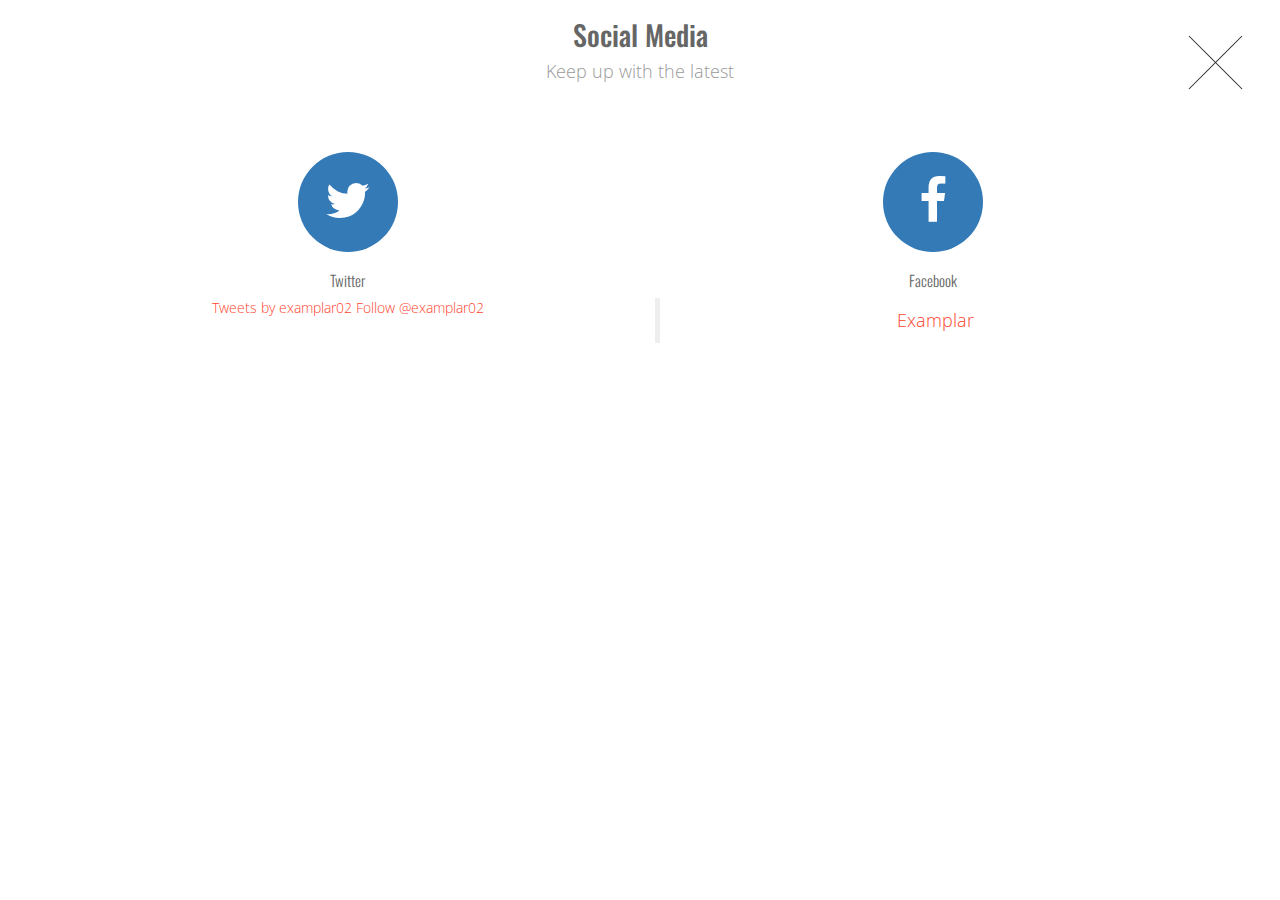
<file: html/News.html>
<html>

<head>
    <!-- Bootstrap Core CSS -->
    <link href="../bootstrap/css/bootstrap.min.css" rel="stylesheet">

    <!-- Font Awesome CSS -->
    <link href="../css/font-awesome.min.css" rel="stylesheet">

    <!-- Custom CSS -->
    <link href="../css/animate.css" rel="stylesheet">

    <!-- Custom CSS -->
    <link href="../css/style.css" rel="stylesheet">

    <!-- Custom Fonts -->
    <link href='http://fonts.googleapis.com/css?family=Lobster' rel='stylesheet' type='text/css'>

    <!-- Template js -->
    <script src="../js/jquery-2.1.1.min.js"></script>
    <script src="../bootstrap/js/bootstrap.min.js"></script>
    <script src="../js/jquery.appear.js"></script>
    <script src="../js/contact_me.js"></script>
    <script src="../js/jqBootstrapValidation.js"></script>
    <script src="../js/modernizr.custom.js"></script>
    <script src="../js/script.js"></script>

    <!--[if lt IE 9]>
          <script src="https://oss.maxcdn.com/libs/html5shiv/3.7.0/html5shiv.js"></script>
          <script src="https://oss.maxcdn.com/libs/respond.js/1.4.2/respond.min.js"></script>
      <![endif]-->

    <script src="https://apis.google.com/js/platform.js" async defer>
        {
            lang: 'en-GB'
        }
    </script>
</head>

<body>
    <!--Fix Scroll Bar Issue with multiple Modal Windows Clarified as Bootstrap BUG-->
    <!--Validation of open modal adding modal-open class to css <style></style>-->
    <script>
        $(document).on('hidden.bs.modal', function(event) {
            if ($('.modal:visible').length) //check if any modal is open
            {
                $('body').addClass('modal-open'); //add class to body
            }
        });
    </script>

    <!--Google plus .js API Google plus Required!!-->
    <script src="https://apis.google.com/js/platform.js" async defer>
        {
            lang: 'en-GB'
        }
    </script>

    <!--Facebook JS API-->
    <div id="fb-root"></div>
    <script>
        (function(d, s, id) {
            var js, fjs = d.getElementsByTagName(s)[0];
            if (d.getElementById(id)) return;
            js = d.createElement(s);
            js.id = id;
            js.src = "//connect.facebook.net/en_GB/sdk.js#xfbml=1&version=v2.7";
            fjs.parentNode.insertBefore(js, fjs);
        }(document, 'script', 'facebook-jssdk'));
    </script>

    <!--Activate Modal-->
    <script type="text/javascript">
        $(document).ready(function() {
            $("#news").modal('show');
        });
    </script>
    <!--End Activate Modal-->

    <!-- Start Latest News Section -->
    <div class="section-modal modal fade" id="news" tabindex="-1" role="dialog" aria-hidden="true">
        <div class="modal-content">
            <div class="close-modal" value="Back" onclick="history.go(-1);">
                <div class="lr">
                    <div class="rl">
                    </div>
                </div>
            </div>

            <div class="container">
                <div class="row">
                    <div class="section-title text-center">
                        <h3>Social Media</h3>
                        <p>Keep up with the latest</p>
                    </div>
                </div>
                <div class="row">
                    <div class="col-lg-6">
                        <div class="about">
                            <i class="fa fa-twitter"></i>
                            <div class="feature-content">
                                <h4>Twitter</h4>
                                <a class="twitter-timeline" href="https://twitter.com/examplar02">Tweets by examplar02</a>
                                <a href="https://twitter.com/examplar02" class="twitter-follow-button" data-show-count="false">Follow @examplar02</a>
                                <script async src="//platform.twitter.com/widgets.js" charset="utf-8"></script>
                            </div>
                        </div>
                    </div>
                    <!-- Facebook Page -->
                    <div class="col-lg-6">
                        <div class="about">
                            <i class="fa fa-facebook"></i>
                            <div class="feature-content">
                                <h4>Facebook</h4>
                                <div class="fb-page" data-href="https://www.facebook.com/examplar02/" data-tabs="timeline" data-small-header="false" data-adapt-container-width="true" data-hide-cover="false" data-show-facepile="true">
                                    <blockquote cite="https://www.facebook.com/examplar02/" class="fb-xfbml-parse-ignore"><a href="https://www.facebook.com/examplar02/">Examplar</a></blockquote>
                                </div>
                            </div>
                        </div>
                    </div>

                </div>

            </div>
        </div>
    </div>
    <!-- End Latest News Section -->

</body>

</html>
</file>
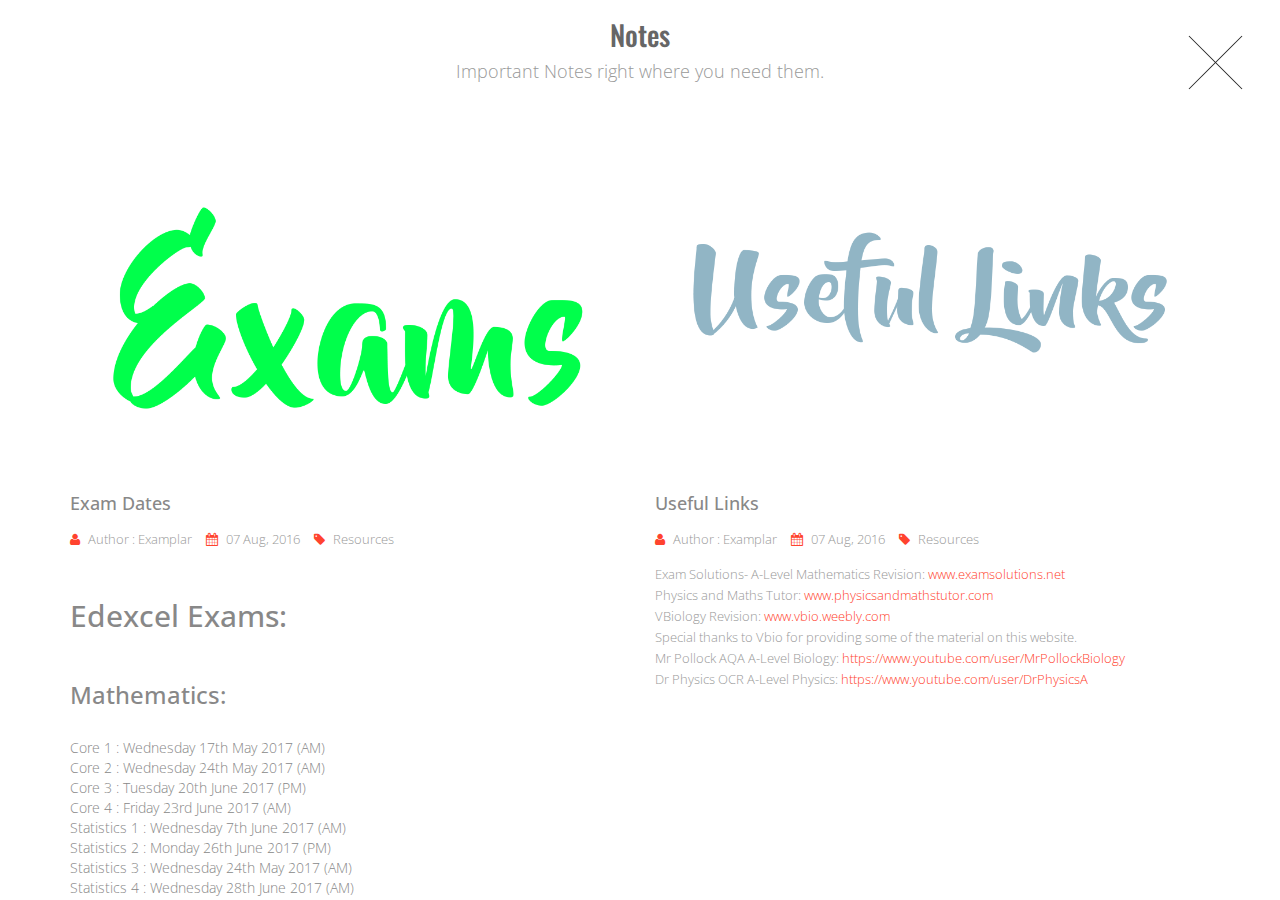
<file: html/Notes.html>
<html>

<head>
    <!-- Bootstrap Core CSS -->
    <link href="../bootstrap/css/bootstrap.min.css" rel="stylesheet">

    <!-- Font Awesome CSS -->
    <link href="../css/font-awesome.min.css" rel="stylesheet">

    <!-- Custom CSS -->
    <link href="../css/animate.css" rel="stylesheet">

    <!-- Custom CSS -->
    <link href="../css/style.css" rel="stylesheet">

    <!-- Custom Fonts -->
    <link href='http://fonts.googleapis.com/css?family=Lobster' rel='stylesheet' type='text/css'>

    <!-- Template js -->
    <script src="../js/jquery-2.1.1.min.js"></script>
    <script src="../bootstrap/js/bootstrap.min.js"></script>
    <script src="../js/jquery.appear.js"></script>
    <script src="../js/contact_me.js"></script>
    <script src="../js/jqBootstrapValidation.js"></script>
    <script src="../js/modernizr.custom.js"></script>
    <script src="../js/script.js"></script>

    <!--[if lt IE 9]>
          <script src="https://oss.maxcdn.com/libs/html5shiv/3.7.0/html5shiv.js"></script>
          <script src="https://oss.maxcdn.com/libs/respond.js/1.4.2/respond.min.js"></script>
      <![endif]-->

    <script src="https://apis.google.com/js/platform.js" async defer>
        {
            lang: 'en-GB'
        }
    </script>
</head>

<body>
  <!--Fix Scroll Bar Issue with multiple Modal Windows Clarified as Bootstrap BUG-->
  <!--Validation of open modal adding modal-open class to css <style></style>-->
  <script>
      $(document).on('hidden.bs.modal', function(event) {
          if ($('.modal:visible').length) //check if any modal is open
          {
              $('body').addClass('modal-open'); //add class to body
          }
      });
  </script>

    <!--Activate Modal-->
    <script type="text/javascript">
        $(document).ready(function() {
            $("#notes").modal('show');
        });
    </script>
    <!--End Activate Modal-->

    <!-- Start Notes Section -->
    <div class="section-modal modal fade" id="notes" tabindex="-1" role="dialog" aria-hidden="true">
        <div class="modal-content">
            <div class="close-modal" value="Back" onclick="history.go(-1);">
                <div class="lr">
                    <div class="rl">
                    </div>
                </div>
            </div>
            <div class="container">
                <div class="row">
                    <div class="section-title text-center">
                        <h3>Notes</h3>
                        <p>Important Notes right where you need them.</p>
                    </div>
                </div>
                <div class="row">
                    <div class="col-md-6">
                        <div class="latest-post">
                            <img src='../Important Notes/Exams.png' class="img-responsive" alt="">
                            <h4>Exam Dates</h4>
                            <div class="post-details">
                                <ul>
                                    <li><i class="fa fa-user"></i> Author : Examplar</li>
                                    <li><i class="fa fa-calendar"></i> 07 Aug, 2016</li>
                                    <li><i class="fa fa-tag"></i> Resources</li>
                                </ul>
                            </div>
                            <p>
                                <h2>Edexcel Exams:</h2>
                                <br>
                                <h3>Mathematics:</h3>
                                <br>
                                Core 1 : Wednesday 17th May 2017 (AM)
                                <br>
                                Core 2 : Wednesday 24th May 2017 (AM)
                                <br>
                                Core 3 : Tuesday 20th June 2017 (PM)
                                <br>
                                Core 4 : Friday 23rd June 2017 (AM)
                                <br>
                                Statistics 1 : Wednesday 7th June 2017 (AM)
                                <br>
                                Statistics 2 : Monday 26th June 2017 (PM)
                                <br>
                                Statistics 3 : Wednesday 24th May 2017 (AM)
                                <br>
                                Statistics 4 : Wednesday 28th June 2017 (AM)
                                <br>
                                Further Pure 1 : Friday 19th May 2017 (AM)
                                <br>
                                Further Pure 2 : Wednesday 7th June 2017 (AM)
                                <br>
                                Further Pure 3 : Monday 26th June 2017 (PM)
                                <br>
                                <hr>
                                <a href="../files/Mathematics/Edexcel/Edexcel 2017 Exam Timetable.pdf" target="_blank">Edexcel 2017 Exam Timetable </a>
                                <br>
                            </p>

                        </div>
                    </div>

                    <div class="col-md-6">
                        <div class="latest-post">
                            <img src='../Important Notes/Useful Links.png' class="img-responsive" alt="">
                            <h4>Useful Links</h4>
                            <div class="post-details">
                                <ul>
                                    <li><i class="fa fa-user"></i> Author : Examplar</li>
                                    <li><i class="fa fa-calendar"></i> 07 Aug, 2016</li>
                                    <li><i class="fa fa-tag"></i> Resources</li>
                                </ul>
                            </div>
                            <p>
                                Exam Solutions- A-Level Mathematics Revision: <a href="http://www.examsolutions.net/" target="_blank">www.examsolutions.net</a>
                                <br>
                                Physics and Maths Tutor: <a href="http://www.physicsandmathstutor.com/" target="_blank">www.physicsandmathstutor.com</a>
                                <br>
                                VBiology Revision: <a href="http://vbio.weebly.com/" target="_blank">www.vbio.weebly.com</a><br>
                                Special thanks to Vbio for providing some of the material on this website.
                                <br>
                                Mr Pollock AQA A-Level Biology: <a href="https://www.youtube.com/user/MrPollockBiology" target="_blank">https://www.youtube.com/user/MrPollockBiology</a>
                                <br>
                                Dr Physics OCR A-Level Physics: <a href="https://www.youtube.com/user/DrPhysicsA" target="_blank">https://www.youtube.com/user/DrPhysicsA</a>
                            </p>

                        </div>
                    </div>
                </div>
            </div>
        </div>
    </div>
    <!-- End Notes Section -->

</body>

</html>
</file>
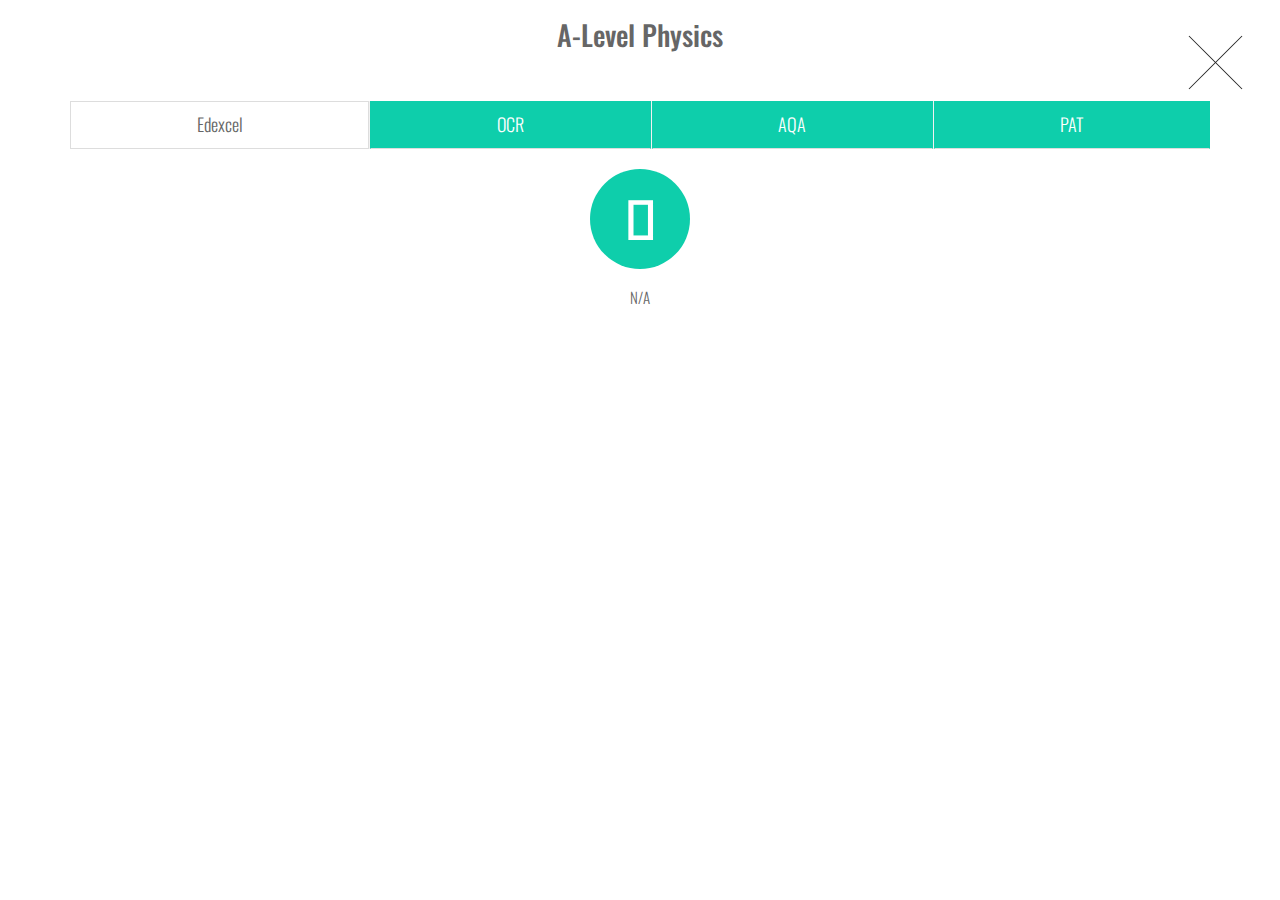
<file: html/Physics.html>
<html>

<head>
    <!-- Bootstrap Core CSS -->
    <link href="../bootstrap/css/bootstrap.min.css" rel="stylesheet">

    <!-- Font Awesome CSS -->
    <link href="../css/font-awesome.min.css" rel="stylesheet">

    <!-- Custom CSS -->
    <link href="../css/animate.css" rel="stylesheet">

    <!-- Custom CSS -->
    <link href="../css/style.css" rel="stylesheet">

    <!-- Custom Fonts -->
    <link href='http://fonts.googleapis.com/css?family=Lobster' rel='stylesheet' type='text/css'>

    <!-- Template js -->
    <script src="../js/jquery-2.1.1.min.js"></script>
    <script src="../bootstrap/js/bootstrap.min.js"></script>
    <script src="../js/jquery.appear.js"></script>
    <script src="../js/contact_me.js"></script>
    <script src="../js/jqBootstrapValidation.js"></script>
    <script src="../js/modernizr.custom.js"></script>
    <script src="../js/script.js"></script>

    <!--[if lt IE 9]>
          <script src="https://oss.maxcdn.com/libs/html5shiv/3.7.0/html5shiv.js"></script>
          <script src="https://oss.maxcdn.com/libs/respond.js/1.4.2/respond.min.js"></script>
      <![endif]-->

    <script src="https://apis.google.com/js/platform.js" async defer>
        {
            lang: 'en-GB'
        }
    </script>
</head>

<body>
  <!--Fix Scroll Bar Issue with multiple Modal Windows Clarified as Bootstrap BUG-->
  <!--Validation of open modal adding modal-open class to css <style></style>-->
  <script>
      $(document).on('hidden.bs.modal', function(event) {
          if ($('.modal:visible').length) //check if any modal is open
          {
              $('body').addClass('modal-open'); //add class to body
          }
      });
  </script>

    <!--Activate Modal-->
    <script type="text/javascript">
        $(document).ready(function() {
            $("#physics").modal('show');
        });
    </script>
    <!--End Activate Modal-->

    <!-- Start Physics Section -->
    <div class="section-modal modal fade" id="physics" tabindex="-1" role="dialog" aria-hidden="true">
        <div class="modal-content">
            <div class="close-modal" value="Back" onclick="history.go(-1);">
                <div class="lr">
                    <div class="rl">
                    </div>
                </div>
            </div>
            <div class="row">
                <div class="section-title text-center">
                    <h3>A-Level Physics</h3>
                    <br>
                    <br>
                </div>
            </div>

            <div class="physics-tab">
                <div class="container">
                    <ul class="nav nav-tabs nav-justified" role="tablist">
                        <li class="active"><a href="#edexcel-p" role="tab" data-toggle="tab">Edexcel</a></li>
                        <li><a href="#ocr-p" role="tab" data-toggle="tab">OCR</a></li>
                        <li><a href="#aqa-p" role="tab" data-toggle="tab">AQA</a></li>
                        <li><a href="#pat-p" role="tab" data-toggle="tab">PAT</a></li>
                    </ul>

                    <div class="tab-content">

                        <div class="tab-pane active" id="edexcel-p">
                            <p>
                                <div class="physics">
                                    <i class="fa fa-file-pdf-o"></i>
                                    <div class="feature-content">
                                        <h4>N/A</h4>
                                        <p style="text-align:center"></p>
                                    </div>
                                </div>
                            </p>
                        </div>

                        <div class="tab-pane" id="ocr-p">

                            <!--First Row-->
                            <div class="col-lg-6">
                                <div class="section-title text-center">
                                    <h4>OCR A From 2015</h4>
                                    <br>
                                    <br>
                                </div>
                                <div class="col-lg-3">
                                    <!--AS1 Modal-->
                                    <div class="physics">
                                        <i class="fa" data-toggle="modal" href="#as1p">AS1</i>
                                        <div class="feature-content">
                                            <h4>AS Paper 1</h4>
                                        </div>
                                    </div>
                                    <div id="as1p" class="second-modal modal fade" role="dialog">
                                        <div class="modal-dialog">
                                            <!-- Modal content-->
                                            <div class="modal-content">
                                                <div class="close-modal" data-toggle="modal" data-target="#as1p">
                                                    <div class="lr">
                                                        <div class="rl">
                                                        </div>
                                                    </div>
                                                </div>
                                                <div class="row">
                                                    <div class="section-title text-center">
                                                        <h3>AS Paper 1</h3>
                                                        <br>
                                                        <br>
                                                    </div>
                                                </div>
                                                <div class="modal-body">
                                                    <div class="col-lg-6">
                                                        <p style="text-align:left">
                                                            <h4>AS 1 Questions</h4>
                                                            <hr>
                                                            <a href="../files/Physics/OCR/AS1/Specimen AS1 QP.pdf" target="_blank">Specimen AS 1 QP</a>
                                                            <br>

                                                        </p>
                                                    </div>
                                                    <div class="col-lg-6">
                                                        <p style="text-align:right">
                                                            <h4>AS 1 Markscheme</h4>
                                                            <hr>
                                                            <a href="../files/Physics/OCR/AS1/Specimen AS1 MS.pdf" target="_blank">Specimen AS 1 MS</a>
                                                            <br>

                                                        </p>
                                                    </div>
                                                </div>
                                            </div>

                                        </div>
                                    </div>
                                </div>
                                <!--Second Division-->
                                <div class="col-lg-3">
                                    <!--AS2 Modal-->
                                    <div class="physics">
                                        <i class="fa" data-toggle="modal" href="#as2p">AS2</i>
                                        <div class="feature-content">
                                            <h4>AS Paper 2</h4>
                                        </div>
                                    </div>
                                    <div id="as2p" class="second-modal modal fade" role="dialog">
                                        <div class="modal-dialog">
                                            <!-- Modal content-->
                                            <div class="modal-content">
                                                <div class="close-modal" data-toggle="modal" data-target="#as2p">
                                                    <div class="lr">
                                                        <div class="rl">
                                                        </div>
                                                    </div>
                                                </div>
                                                <div class="row">
                                                    <div class="section-title text-center">
                                                        <h3>AS Paper 2</h3>
                                                        <br>
                                                        <br>
                                                    </div>
                                                </div>
                                                <div class="modal-body">
                                                    <div class="col-lg-6">
                                                        <p style="text-align:left">
                                                            <h4>AS 2 Questions</h4>
                                                            <hr>
                                                            <a href="../files/Physics/OCR/AS2/Specimen AS2 QP.pdf" target="_blank">Specimen AS 2 QP</a>
                                                            <br>
                                                        </p>
                                                    </div>
                                                    <div class="col-lg-6">
                                                        <p style="text-align:right">
                                                            <h4>AS 2 Markscheme</h4>
                                                            <hr>
                                                            <a href="../files/Physics/OCR/AS2/Specimen AS2 MS.pdf" target="_blank">Specimen AS 2 MS</a>
                                                            <br>
                                                        </p>
                                                    </div>
                                                </div>
                                            </div>

                                        </div>
                                    </div>
                                </div>
                                <!--Third Division-->
                                <div class="col-lg-3">
                                    <!--A1 Modal-->
                                    <div class="physics">
                                        <i class="fa" data-toggle="modal" href="#a1p">A1</i>
                                        <div class="feature-content">
                                            <h4>A-Level Paper 1</h4>
                                        </div>
                                    </div>
                                    <div id="a1p" class="second-modal modal fade" role="dialog">
                                        <div class="modal-dialog">
                                            <!-- Modal content-->
                                            <div class="modal-content">
                                                <div class="close-modal" data-toggle="modal" data-target="#a1p">
                                                    <div class="lr">
                                                        <div class="rl">
                                                        </div>
                                                    </div>
                                                </div>
                                                <div class="row">
                                                    <div class="section-title text-center">
                                                        <h3>A-Level Paper 1</h3>
                                                        <br>
                                                        <br>
                                                    </div>
                                                </div>
                                                <div class="modal-body">
                                                    <div class="col-lg-6">
                                                        <p style="text-align:left">
                                                            <h4>A 1 Questions</h4>
                                                            <hr>
                                                            <a href="../files/Physics/OCR/A1/Specimen A1 QP.pdf" target="_blank">Specimen A 1 QP</a>
                                                            <br>

                                                        </p>
                                                    </div>
                                                    <div class="col-lg-6">
                                                        <p style="text-align:right">
                                                            <h4>A 1 Markscheme</h4>
                                                            <hr>
                                                            <a href="../files/Physics/OCR/A1/Specimen A1 MS.pdf" target="_blank">Specimen A 1 MS</a>
                                                            <br>

                                                        </p>
                                                    </div>
                                                </div>
                                            </div>

                                        </div>
                                    </div>
                                </div>
                                <!--Forth Division-->
                                <div class="col-lg-3">
                                    <!--A2 Modal-->
                                    <div class="physics">
                                        <i class="fa" data-toggle="modal" href="#a2p">A2</i>
                                        <div class="feature-content">
                                            <h4>A-Level Paper 2</h4>
                                        </div>
                                    </div>
                                    <div id="a2p" class="second-modal modal fade" role="dialog">
                                        <div class="modal-dialog">
                                            <!-- Modal content-->
                                            <div class="modal-content">
                                                <div class="close-modal" data-toggle="modal" data-target="#a2p">
                                                    <div class="lr">
                                                        <div class="rl">
                                                        </div>
                                                    </div>
                                                </div>
                                                <div class="row">
                                                    <div class="section-title text-center">
                                                        <h3>A-Level Paper 2</h3>
                                                        <br>
                                                        <br>
                                                    </div>
                                                </div>
                                                <div class="modal-body">
                                                    <div class="col-lg-6">
                                                        <p style="text-align:left">
                                                            <h4>A 2 Questions</h4>
                                                            <hr>
                                                            <a href="../files/Physics/OCR/A2/Specimen A2 QP.pdf" target="_blank">Specimen A 2 QP</a>
                                                            <br>

                                                        </p>
                                                    </div>
                                                    <div class="col-lg-6">
                                                        <p style="text-align:right">
                                                            <h4>A 2 Markscheme</h4>
                                                            <hr>
                                                            <a href="../files/Physics/OCR/A2/Specimen A2 MS.pdf" target="_blank">Specimen A 2 MS</a>
                                                            <br>

                                                        </p>
                                                    </div>
                                                </div>
                                            </div>

                                        </div>
                                    </div>
                                </div>
                                <!--Fith Division-->
                                <div class="col-lg-3">
                                    <!--A3 Modal-->
                                    <div class="physics">
                                        <i class="fa" data-toggle="modal" href="#a3p">A3</i>
                                        <div class="feature-content">
                                            <h4>A-Level Paper 3</h4>
                                        </div>
                                    </div>
                                    <div id="a3p" class="second-modal modal fade" role="dialog">
                                        <div class="modal-dialog">
                                            <!-- Modal content-->
                                            <div class="modal-content">
                                                <div class="close-modal" data-toggle="modal" data-target="#a3p">
                                                    <div class="lr">
                                                        <div class="rl">
                                                        </div>
                                                    </div>
                                                </div>
                                                <div class="row">
                                                    <div class="section-title text-center">
                                                        <h3>A-Level Paper 3</h3>
                                                        <br>
                                                        <br>
                                                    </div>
                                                </div>
                                                <div class="modal-body">
                                                    <div class="col-lg-6">
                                                        <p style="text-align:left">
                                                            <h4>A 3 Questions</h4>
                                                            <hr>
                                                            <a href="../files/Physics/OCR/A3/Specimen A3 QP.pdf" target="_blank">Specimen A 3 QP</a>
                                                            <br>
                                                        </p>
                                                    </div>
                                                    <div class="col-lg-6">
                                                        <p style="text-align:right">
                                                            <h4>A 3 Markscheme</h4>
                                                            <hr>
                                                            <a href="../files/Physics/OCR/A3/Specimen A3 MS.pdf" target="_blank">Specimen A 3 MS</a>
                                                            <br>
                                                        </p>
                                                    </div>
                                                </div>
                                            </div>

                                        </div>
                                    </div>
                                </div>
                            </div>

                            <!--This is the second section for papers before 2015-->
                            <div class="col-lg-6">
                                <div class="section-title text-center">
                                    <h4>OCR A Before 2015</h4>
                                    <br>
                                    <br>
                                </div>
                                <div class="col-lg-3">
                                    <!--Unit1 Modal-->
                                    <div class="physics">
                                        <i class="fa" data-toggle="modal" href="#unit1p">U1</i>
                                        <div class="feature-content">
                                            <h4>Unit 1</h4>
                                        </div>
                                    </div>
                                    <div id="unit1p" class="second-modal modal fade" role="dialog">
                                        <div class="modal-dialog">
                                            <!-- Modal content-->
                                            <div class="modal-content">
                                                <div class="close-modal" data-toggle="modal" data-target="#unit1p">
                                                    <div class="lr">
                                                        <div class="rl">
                                                        </div>
                                                    </div>
                                                </div>
                                                <div class="row">
                                                    <div class="section-title text-center">
                                                        <h3>Unit 1</h3>
                                                        <br>
                                                        <br>
                                                    </div>
                                                </div>
                                                <div class="modal-body">
                                                    <div class="col-lg-6">
                                                        <p style="text-align:left">
                                                            <h4>Unit 1 Questions</h4>
                                                            <hr>
                                                            <a href="" target="_blank">2015 Unit 1 QP</a>
                                                            <br>
                                                            <a href="" target="_blank">2014 Unit 1 QP</a>
                                                            <br>
                                                            <a href="" target="_blank">2013 Unit 1 QP</a>
                                                            <br>
                                                            <a href="" target="_blank">2012 Unit 1 QP</a>
                                                            <br>
                                                            <a href="" target="_blank">2011 Unit 1 QP</a>
                                                            <br>
                                                            <a href="" target="_blank">2010 Unit 1 QP</a>
                                                            <br>
                                                            <a href="" target="_blank">2009 Unit 1 QP</a>
                                                            <br>
                                                            <a href="" target="_blank">2008 Unit 1 QP</a>
                                                            <br>
                                                            <a href="" target="_blank">2007 Unit 1 QP</a>
                                                            <br>
                                                            <a href="" target="_blank">2006 Unit 1 QP</a>
                                                            <br>
                                                            <a href="" target="_blank">2005 Unit 1 QP</a>
                                                            <br>
                                                            <a href="" target="_blank">2004 Unit 1 QP</a>
                                                            <br>
                                                            <a href="" target="_blank">2003 Unit 1 QP</a>
                                                            <br>
                                                            <a href="" target="_blank">2002 Unit 1 QP</a>
                                                            <br>
                                                            <a href="" target="_blank">2001 Unit 1 QP</a>
                                                            <br>
                                                            <a href="" target="_blank">2000 Unit 1 QP</a>
                                                            <br>
                                                        </p>
                                                    </div>
                                                    <div class="col-lg-6">
                                                        <p style="text-align:right">
                                                            <h4>Unit 1 Markscheme</h4>
                                                            <hr>
                                                            <a href="" target="_blank">2015 Unit 1 MS</a>
                                                            <br>
                                                            <a href="" target="_blank">2014 Unit 1 MS</a>
                                                            <br>
                                                            <a href="" target="_blank">2013 Unit 1 MS</a>
                                                            <br>
                                                            <a href="" target="_blank">2012 Unit 1 MS</a>
                                                            <br>
                                                            <a href="" target="_blank">2011 Unit 1 MS</a>
                                                            <br>
                                                            <a href="" target="_blank">2010 Unit 1 MS</a>
                                                            <br>
                                                            <a href="" target="_blank">2009 Unit 1 MS</a>
                                                            <br>
                                                            <a href="" target="_blank">2008 Unit 1 MS</a>
                                                            <br>
                                                            <a href="" target="_blank">2007 Unit 1 MS</a>
                                                            <br>
                                                            <a href="" target="_blank">2006 Unit 1 MS</a>
                                                            <br>
                                                            <a href="" target="_blank">2005 Unit 1 MS</a>
                                                            <br>
                                                            <a href="" target="_blank">2004 Unit 1 MS</a>
                                                            <br>
                                                            <a href="" target="_blank">2003 Unit 1 MS</a>
                                                            <br>
                                                            <a href="" target="_blank">2002 Unit 1 MS</a>
                                                            <br>
                                                            <a href="" target="_blank">2001 Unit 1 MS</a>
                                                            <br>
                                                            <a href="" target="_blank">2000 Unit 1 MS</a>
                                                            <br>
                                                        </p>
                                                    </div>
                                                </div>
                                            </div>

                                        </div>
                                    </div>
                                </div>
                                <!--Second Division-->
                                <div class="col-lg-3">
                                    <!--unit2 Modal-->
                                    <div class="physics">
                                        <i class="fa" data-toggle="modal" href="#unit2p">U2</i>
                                        <div class="feature-content">
                                            <h4>Unit 2</h4>
                                        </div>
                                    </div>
                                    <div id="unit2p" class="second-modal modal fade" role="dialog">
                                        <div class="modal-dialog">
                                            <!-- Modal content-->
                                            <div class="modal-content">
                                                <div class="close-modal" data-toggle="modal" data-target="#unit2p">
                                                    <div class="lr">
                                                        <div class="rl">
                                                        </div>
                                                    </div>
                                                </div>
                                                <div class="row">
                                                    <div class="section-title text-center">
                                                        <h3>Unit 2</h3>
                                                        <br>
                                                        <br>
                                                    </div>
                                                </div>
                                                <div class="modal-body">
                                                    <div class="col-lg-6">
                                                        <p style="text-align:left">
                                                            <h4>Unit 2 Questions</h4>
                                                            <hr>
                                                            <a href="" target="_blank">2015 Unit 2 QP</a>
                                                            <br>
                                                            <a href="" target="_blank">2014 Unit 2 QP</a>
                                                            <br>
                                                            <a href="" target="_blank">2013 Unit 2 QP</a>
                                                            <br>
                                                            <a href="" target="_blank">2012 Unit 2 QP</a>
                                                            <br>
                                                            <a href="" target="_blank">2011 Unit 2 QP</a>
                                                            <br>
                                                            <a href="" target="_blank">2010 Unit 2 QP</a>
                                                            <br>
                                                            <a href="" target="_blank">2009 Unit 2 QP</a>
                                                            <br>
                                                            <a href="" target="_blank">2008 Unit 2 QP</a>
                                                            <br>
                                                            <a href="" target="_blank">2007 Unit 2 QP</a>
                                                            <br>
                                                            <a href="" target="_blank">2006 Unit 2 QP</a>
                                                            <br>
                                                            <a href="" target="_blank">2005 Unit 2 QP</a>
                                                            <br>
                                                            <a href="" target="_blank">2004 Unit 2 QP</a>
                                                            <br>
                                                            <a href="" target="_blank">2003 Unit 2 QP</a>
                                                            <br>
                                                            <a href="" target="_blank">2002 Unit 2 QP</a>
                                                            <br>
                                                            <a href="" target="_blank">2001 Unit 2 QP</a>
                                                            <br>
                                                            <a href="" target="_blank">2000 Unit 2 QP</a>
                                                            <br>
                                                        </p>
                                                    </div>
                                                    <div class="col-lg-6">
                                                        <p style="text-align:right">
                                                            <h4>Unit 2 Markscheme</h4>
                                                            <hr>
                                                            <a href="" target="_blank">2015 Unit 2 MS</a>
                                                            <br>
                                                            <a href="" target="_blank">2014 Unit 2 MS</a>
                                                            <br>
                                                            <a href="" target="_blank">2013 Unit 2 MS</a>
                                                            <br>
                                                            <a href="" target="_blank">2012 Unit 2 MS</a>
                                                            <br>
                                                            <a href="" target="_blank">2011 Unit 2 MS</a>
                                                            <br>
                                                            <a href="" target="_blank">2010 Unit 2 MS</a>
                                                            <br>
                                                            <a href="" target="_blank">2009 Unit 2 MS</a>
                                                            <br>
                                                            <a href="" target="_blank">2008 Unit 2 MS</a>
                                                            <br>
                                                            <a href="" target="_blank">2007 Unit 2 MS</a>
                                                            <br>
                                                            <a href="" target="_blank">2006 Unit 2 MS</a>
                                                            <br>
                                                            <a href="" target="_blank">2005 Unit 2 MS</a>
                                                            <br>
                                                            <a href="" target="_blank">2004 Unit 2 MS</a>
                                                            <br>
                                                            <a href="" target="_blank">2003 Unit 2 MS</a>
                                                            <br>
                                                            <a href="" target="_blank">2002 Unit 2 MS</a>
                                                            <br>
                                                            <a href="" target="_blank">2001 Unit 2 MS</a>
                                                            <br>
                                                            <a href="" target="_blank">2000 Unit 2 MS</a>
                                                            <br>
                                                        </p>
                                                    </div>
                                                </div>
                                            </div>

                                        </div>
                                    </div>
                                </div>
                                <!--Third Division-->
                                <div class="col-lg-3">
                                    <!--unit3 Modal-->
                                    <div class="physics">
                                        <i class="fa" data-toggle="modal" href="#unit3p">U3</i>
                                        <div class="feature-content">
                                            <h4>Unit 3</h4>
                                        </div>
                                    </div>
                                    <div id="unit3p" class="second-modal modal fade" role="dialog">
                                        <div class="modal-dialog">
                                            <!-- Modal content-->
                                            <div class="modal-content">
                                                <div class="close-modal" data-toggle="modal" data-target="#unit3p">
                                                    <div class="lr">
                                                        <div class="rl">
                                                        </div>
                                                    </div>
                                                </div>
                                                <div class="row">
                                                    <div class="section-title text-center">
                                                        <h3>Unit 3</h3>
                                                        <br>
                                                        <br>
                                                    </div>
                                                </div>
                                                <div class="modal-body">
                                                    <div class="col-lg-6">
                                                        <p style="text-align:left">
                                                            <h4>Unit 3 Questions</h4>
                                                            <hr>
                                                            <a href="" target="_blank">2015 Unit 3 QP</a>
                                                            <br>
                                                            <a href="" target="_blank">2014 Unit 3 QP</a>
                                                            <br>
                                                            <a href="" target="_blank">2013 Unit 3 QP</a>
                                                            <br>
                                                            <a href="" target="_blank">2012 Unit 3 QP</a>
                                                            <br>
                                                            <a href="" target="_blank">2011 Unit 3 QP</a>
                                                            <br>
                                                            <a href="" target="_blank">2010 Unit 3 QP</a>
                                                            <br>
                                                            <a href="" target="_blank">2009 Unit 3 QP</a>
                                                            <br>
                                                            <a href="" target="_blank">2008 Unit 3 QP</a>
                                                            <br>
                                                            <a href="" target="_blank">2007 Unit 3 QP</a>
                                                            <br>
                                                            <a href="" target="_blank">2006 Unit 3 QP</a>
                                                            <br>
                                                            <a href="" target="_blank">2005 Unit 3 QP</a>
                                                            <br>
                                                            <a href="" target="_blank">2004 Unit 3 QP</a>
                                                            <br>
                                                            <a href="" target="_blank">2003 Unit 3 QP</a>
                                                            <br>
                                                            <a href="" target="_blank">2002 Unit 3 QP</a>
                                                            <br>
                                                            <a href="" target="_blank">2001 Unit 3 QP</a>
                                                            <br>
                                                            <a href="" target="_blank">2000 Unit 3 QP</a>
                                                            <br>
                                                        </p>
                                                    </div>
                                                    <div class="col-lg-6">
                                                        <p style="text-align:right">
                                                            <h4>Unit 3 Markscheme</h4>
                                                            <hr>
                                                            <a href="" target="_blank">2015 Unit 3 MS</a>
                                                            <br>
                                                            <a href="" target="_blank">2014 Unit 3 MS</a>
                                                            <br>
                                                            <a href="" target="_blank">2013 Unit 3 MS</a>
                                                            <br>
                                                            <a href="" target="_blank">2012 Unit 3 MS</a>
                                                            <br>
                                                            <a href="" target="_blank">2011 Unit 3 MS</a>
                                                            <br>
                                                            <a href="" target="_blank">2010 Unit 3 MS</a>
                                                            <br>
                                                            <a href="" target="_blank">2009 Unit 3 MS</a>
                                                            <br>
                                                            <a href="" target="_blank">2008 Unit 3 MS</a>
                                                            <br>
                                                            <a href="" target="_blank">2007 Unit 3 MS</a>
                                                            <br>
                                                            <a href="" target="_blank">2006 Unit 3 MS</a>
                                                            <br>
                                                            <a href="" target="_blank">2005 Unit 3 MS</a>
                                                            <br>
                                                            <a href="" target="_blank">2004 Unit 3 MS</a>
                                                            <br>
                                                            <a href="" target="_blank">2003 Unit 3 MS</a>
                                                            <br>
                                                            <a href="" target="_blank">2002 Unit 3 MS</a>
                                                            <br>
                                                            <a href="" target="_blank">2001 Unit 3 MS</a>
                                                            <br>
                                                            <a href="" target="_blank">2000 Unit 3 MS</a>
                                                            <br>
                                                        </p>
                                                    </div>
                                                </div>
                                            </div>

                                        </div>
                                    </div>
                                </div>
                                <!--Forth Division-->
                                <div class="col-lg-3">
                                    <!--unit4 Modal-->
                                    <div class="physics">
                                        <i class="fa" data-toggle="modal" href="#unit4p">U4</i>
                                        <div class="feature-content">
                                            <h4>Unit 4</h4>
                                        </div>
                                    </div>
                                    <div id="unit4p" class="second-modal modal fade" role="dialog">
                                        <div class="modal-dialog">
                                            <!-- Modal content-->
                                            <div class="modal-content">
                                                <div class="close-modal" data-toggle="modal" data-target="#unit4p">
                                                    <div class="lr">
                                                        <div class="rl">
                                                        </div>
                                                    </div>
                                                </div>
                                                <div class="row">
                                                    <div class="section-title text-center">
                                                        <h3>Unit 4</h3>
                                                        <br>
                                                        <br>
                                                    </div>
                                                </div>
                                                <div class="modal-body">
                                                    <div class="col-lg-6">
                                                        <p style="text-align:left">
                                                            <h4>Unit 4 Questions</h4>
                                                            <hr>
                                                            <a href="" target="_blank">2015 Unit 4 QP</a>
                                                            <br>
                                                            <a href="" target="_blank">2014 Unit 4 QP</a>
                                                            <br>
                                                            <a href="" target="_blank">2013 Unit 4 QP</a>
                                                            <br>
                                                            <a href="" target="_blank">2012 Unit 4 QP</a>
                                                            <br>
                                                            <a href="" target="_blank">2011 Unit 4 QP</a>
                                                            <br>
                                                            <a href="" target="_blank">2010 Unit 4 QP</a>
                                                            <br>
                                                            <a href="" target="_blank">2009 Unit 4 QP</a>
                                                            <br>
                                                            <a href="" target="_blank">2008 Unit 4 QP</a>
                                                            <br>
                                                            <a href="" target="_blank">2007 Unit 4 QP</a>
                                                            <br>
                                                            <a href="" target="_blank">2006 Unit 4 QP</a>
                                                            <br>
                                                            <a href="" target="_blank">2005 Unit 4 QP</a>
                                                            <br>
                                                            <a href="" target="_blank">2004 Unit 4 QP</a>
                                                            <br>
                                                            <a href="" target="_blank">2003 Unit 4 QP</a>
                                                            <br>
                                                            <a href="" target="_blank">2002 Unit 4 QP</a>
                                                            <br>
                                                            <a href="" target="_blank">2001 Unit 4 QP</a>
                                                            <br>
                                                            <a href="" target="_blank">2000 Unit 4 QP</a>
                                                            <br>
                                                        </p>
                                                    </div>
                                                    <div class="col-lg-6">
                                                        <p style="text-align:right">
                                                            <h4>Unit 4 Markscheme</h4>
                                                            <hr>
                                                            <a href="" target="_blank">2015 Unit 4 MS</a>
                                                            <br>
                                                            <a href="" target="_blank">2014 Unit 4 MS</a>
                                                            <br>
                                                            <a href="" target="_blank">2013 Unit 4 MS</a>
                                                            <br>
                                                            <a href="" target="_blank">2012 Unit 4 MS</a>
                                                            <br>
                                                            <a href="" target="_blank">2011 Unit 4 MS</a>
                                                            <br>
                                                            <a href="" target="_blank">2010 Unit 4 MS</a>
                                                            <br>
                                                            <a href="" target="_blank">2009 Unit 4 MS</a>
                                                            <br>
                                                            <a href="" target="_blank">2008 Unit 4 MS</a>
                                                            <br>
                                                            <a href="" target="_blank">2007 Unit 4 MS</a>
                                                            <br>
                                                            <a href="" target="_blank">2006 Unit 4 MS</a>
                                                            <br>
                                                            <a href="" target="_blank">2005 Unit 4 MS</a>
                                                            <br>
                                                            <a href="" target="_blank">2004 Unit 4 MS</a>
                                                            <br>
                                                            <a href="" target="_blank">2003 Unit 4 MS</a>
                                                            <br>
                                                            <a href="" target="_blank">2002 Unit 4 MS</a>
                                                            <br>
                                                            <a href="" target="_blank">2001 Unit 4 MS</a>
                                                            <br>
                                                            <a href="" target="_blank">2000 Unit 4 MS</a>
                                                            <br>
                                                        </p>
                                                    </div>
                                                </div>
                                            </div>

                                        </div>
                                    </div>
                                </div>
                                <!--Fith Division-->
                                <div class="col-lg-3">
                                    <!--unit5 Modal-->
                                    <div class="physics">
                                        <i class="fa" data-toggle="modal" href="#unit5p">U5</i>
                                        <div class="feature-content">
                                            <h4>Unit 5</h4>
                                        </div>
                                    </div>
                                    <div id="unit5p" class="second-modal modal fade" role="dialog">
                                        <div class="modal-dialog">
                                            <!-- Modal content-->
                                            <div class="modal-content">
                                                <div class="close-modal" data-toggle="modal" data-target="#unit5p">
                                                    <div class="lr">
                                                        <div class="rl">
                                                        </div>
                                                    </div>
                                                </div>
                                                <div class="row">
                                                    <div class="section-title text-center">
                                                        <h3>Unit 5</h3>
                                                        <br>
                                                        <br>
                                                    </div>
                                                </div>
                                                <div class="modal-body">
                                                    <div class="col-lg-6">
                                                        <p style="text-align:left">
                                                            <h4>Unit 5 Questions</h4>
                                                            <hr>
                                                            <a href="" target="_blank">2015 Unit 5 QP</a>
                                                            <br>
                                                            <a href="" target="_blank">2014 Unit 5 QP</a>
                                                            <br>
                                                            <a href="" target="_blank">2013 Unit 5 QP</a>
                                                            <br>
                                                            <a href="" target="_blank">2012 Unit 5 QP</a>
                                                            <br>
                                                            <a href="" target="_blank">2011 Unit 5 QP</a>
                                                            <br>
                                                            <a href="" target="_blank">2010 Unit 5 QP</a>
                                                            <br>
                                                            <a href="" target="_blank">2009 Unit 5 QP</a>
                                                            <br>
                                                            <a href="" target="_blank">2008 Unit 5 QP</a>
                                                            <br>
                                                            <a href="" target="_blank">2007 Unit 5 QP</a>
                                                            <br>
                                                            <a href="" target="_blank">2006 Unit 5 QP</a>
                                                            <br>
                                                            <a href="" target="_blank">2005 Unit 5 QP</a>
                                                            <br>
                                                            <a href="" target="_blank">2004 Unit 5 QP</a>
                                                            <br>
                                                            <a href="" target="_blank">2003 Unit 5 QP</a>
                                                            <br>
                                                            <a href="" target="_blank">2002 Unit 5 QP</a>
                                                            <br>
                                                            <a href="" target="_blank">2001 Unit 5 QP</a>
                                                            <br>
                                                            <a href="" target="_blank">2000 Unit 5 QP</a>
                                                            <br>
                                                        </p>
                                                    </div>
                                                    <div class="col-lg-6">
                                                        <p style="text-align:right">
                                                            <h4>Unit 5 Markscheme</h4>
                                                            <hr>
                                                            <a href="" target="_blank">2015 Unit 5 MS</a>
                                                            <br>
                                                            <a href="" target="_blank">2014 Unit 5 MS</a>
                                                            <br>
                                                            <a href="" target="_blank">2013 Unit 5 MS</a>
                                                            <br>
                                                            <a href="" target="_blank">2012 Unit 5 MS</a>
                                                            <br>
                                                            <a href="" target="_blank">2011 Unit 5 MS</a>
                                                            <br>
                                                            <a href="" target="_blank">2010 Unit 5 MS</a>
                                                            <br>
                                                            <a href="" target="_blank">2009 Unit 5 MS</a>
                                                            <br>
                                                            <a href="" target="_blank">2008 Unit 5 MS</a>
                                                            <br>
                                                            <a href="" target="_blank">2007 Unit 5 MS</a>
                                                            <br>
                                                            <a href="" target="_blank">2006 Unit 5 MS</a>
                                                            <br>
                                                            <a href="" target="_blank">2005 Unit 5 MS</a>
                                                            <br>
                                                            <a href="" target="_blank">2004 Unit 5 MS</a>
                                                            <br>
                                                            <a href="" target="_blank">2003 Unit 5 MS</a>
                                                            <br>
                                                            <a href="" target="_blank">2002 Unit 5 MS</a>
                                                            <br>
                                                            <a href="" target="_blank">2001 Unit 5 MS</a>
                                                            <br>
                                                            <a href="" target="_blank">2000 Unit 5 MS</a>
                                                            <br>
                                                        </p>
                                                    </div>
                                                </div>
                                            </div>

                                        </div>
                                    </div>
                                </div>
                                <!--Sixth Division-->
                                <div class="col-lg-3">
                                    <!--unit6 Modal-->
                                    <div class="physics">
                                        <i class="fa" data-toggle="modal" href="#unit6p">U6</i>
                                        <div class="feature-content">
                                            <h4>Unit 6</h4>
                                        </div>
                                    </div>
                                    <div id="unit6p" class="second-modal modal fade" role="dialog">
                                        <div class="modal-dialog">
                                            <!-- Modal content-->
                                            <div class="modal-content">
                                                <div class="close-modal" data-toggle="modal" data-target="#unit6p">
                                                    <div class="lr">
                                                        <div class="rl">
                                                        </div>
                                                    </div>
                                                </div>
                                                <div class="row">
                                                    <div class="section-title text-center">
                                                        <h3>Unit 6</h3>
                                                        <br>
                                                        <br>
                                                    </div>
                                                </div>
                                                <div class="modal-body">
                                                    <div class="col-lg-6">
                                                        <p style="text-align:left">
                                                            <h4>Unit 6 Questions</h4>
                                                            <hr>
                                                            <a href="" target="_blank">2015 Unit 6 QP</a>
                                                            <br>
                                                            <a href="" target="_blank">2014 Unit 6 QP</a>
                                                            <br>
                                                            <a href="" target="_blank">2013 Unit 6 QP</a>
                                                            <br>
                                                            <a href="" target="_blank">2012 Unit 6 QP</a>
                                                            <br>
                                                            <a href="" target="_blank">2011 Unit 6 QP</a>
                                                            <br>
                                                            <a href="" target="_blank">2010 Unit 6 QP</a>
                                                            <br>
                                                            <a href="" target="_blank">2009 Unit 6 QP</a>
                                                            <br>
                                                            <a href="" target="_blank">2008 Unit 6 QP</a>
                                                            <br>
                                                            <a href="" target="_blank">2007 Unit 6 QP</a>
                                                            <br>
                                                            <a href="" target="_blank">2006 Unit 6 QP</a>
                                                            <br>
                                                            <a href="" target="_blank">2005 Unit 6 QP</a>
                                                            <br>
                                                            <a href="" target="_blank">2004 Unit 6 QP</a>
                                                            <br>
                                                            <a href="" target="_blank">2003 Unit 6 QP</a>
                                                            <br>
                                                            <a href="" target="_blank">2002 Unit 6 QP</a>
                                                            <br>
                                                            <a href="" target="_blank">2001 Unit 6 QP</a>
                                                            <br>
                                                            <a href="" target="_blank">2000 Unit 6 QP</a>
                                                            <br>
                                                        </p>
                                                    </div>
                                                    <div class="col-lg-6">
                                                        <p style="text-align:right">
                                                            <h4>Unit 6 Markscheme</h4>
                                                            <hr>
                                                            <a href="" target="_blank">2015 Unit 6 MS</a>
                                                            <br>
                                                            <a href="" target="_blank">2014 Unit 6 MS</a>
                                                            <br>
                                                            <a href="" target="_blank">2013 Unit 6 MS</a>
                                                            <br>
                                                            <a href="" target="_blank">2012 Unit 6 MS</a>
                                                            <br>
                                                            <a href="" target="_blank">2011 Unit 6 MS</a>
                                                            <br>
                                                            <a href="" target="_blank">2010 Unit 6 MS</a>
                                                            <br>
                                                            <a href="" target="_blank">2009 Unit 6 MS</a>
                                                            <br>
                                                            <a href="" target="_blank">2008 Unit 6 MS</a>
                                                            <br>
                                                            <a href="" target="_blank">2007 Unit 6 MS</a>
                                                            <br>
                                                            <a href="" target="_blank">2006 Unit 6 MS</a>
                                                            <br>
                                                            <a href="" target="_blank">2005 Unit 6 MS</a>
                                                            <br>
                                                            <a href="" target="_blank">2004 Unit 6 MS</a>
                                                            <br>
                                                            <a href="" target="_blank">2003 Unit 6 MS</a>
                                                            <br>
                                                            <a href="" target="_blank">2002 Unit 6 MS</a>
                                                            <br>
                                                            <a href="" target="_blank">2001 Unit 6 MS</a>
                                                            <br>
                                                            <a href="" target="_blank">2000 Unit 6 MS</a>
                                                            <br>
                                                        </p>
                                                    </div>
                                                </div>
                                            </div>

                                        </div>
                                    </div>
                                </div>
                            </div>
                        </div>

                        <div class="tab-pane" id="aqa-p">
                            <p>
                                <div class="physics">
                                    <i class="fa fa-file-pdf-o"></i>
                                    <div class="feature-content">
                                        <h4>N/A</h4>
                                        <p style="text-align:center"></p>
                                    </div>
                                </div>
                            </p>
                        </div>

                        <div class="tab-pane" id="pat-p">
                            <p>
                                <div class="physics">
                                    <i class="fa fa-file-pdf-o"></i>
                                    <div class="feature-content">
                                        <h4>N/A</h4>
                                        <p style="text-align:center"></p>
                                    </div>
                                </div>
                            </p>
                        </div>

                    </div>
                    <!-- /.tab-content -->
                </div>
            </div>
        </div>
    </div>
    <!-- End Physics Section -->
</body>

</html>
</file>
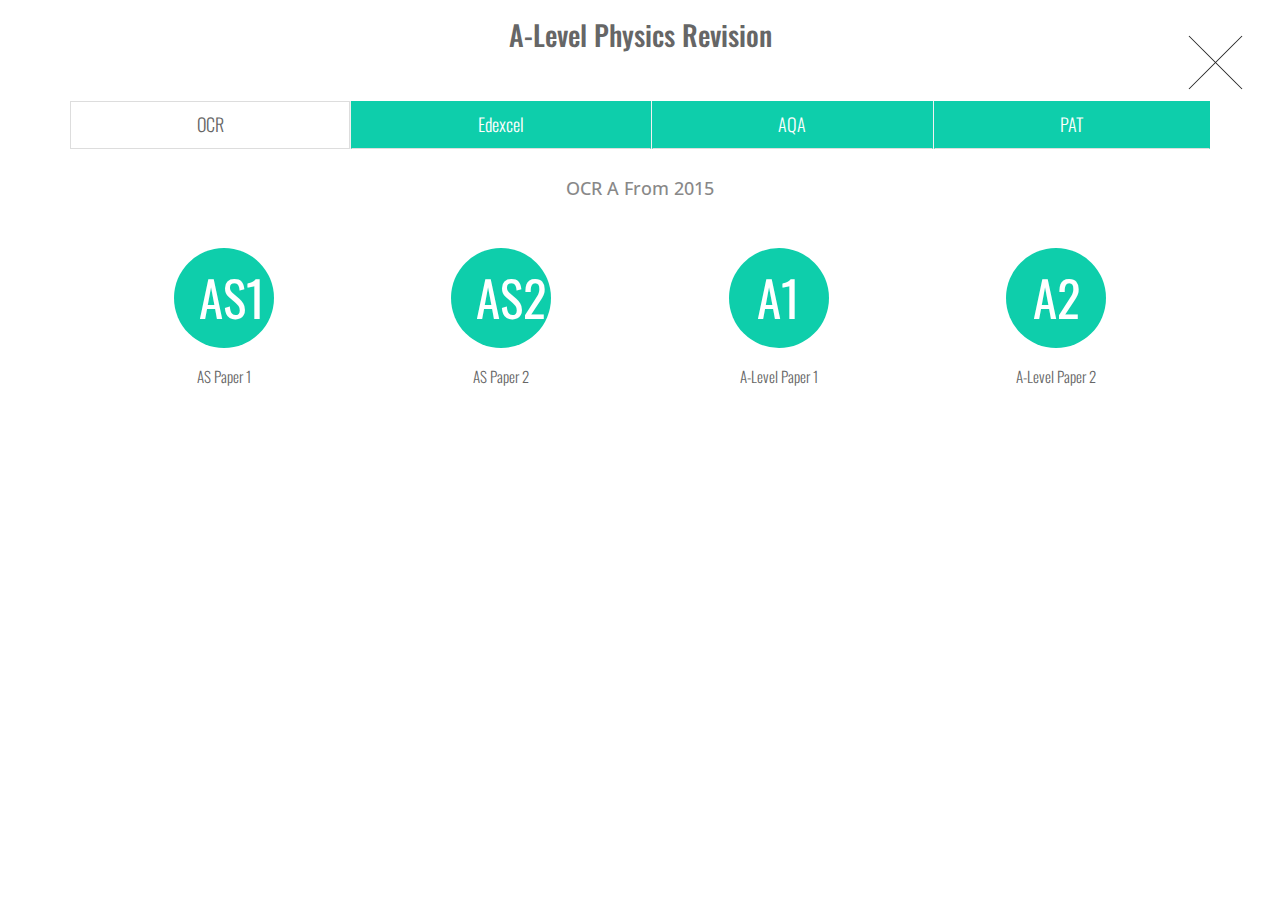
<file: html/PhysicsRevision.html>
<html>

<head>
    <!-- Bootstrap Core CSS -->
    <link href="../bootstrap/css/bootstrap.min.css" rel="stylesheet">

    <!-- Font Awesome CSS -->
    <link href="../css/font-awesome.min.css" rel="stylesheet">

    <!-- Custom CSS -->
    <link href="../css/animate.css" rel="stylesheet">

    <!-- Custom CSS -->
    <link href="../css/style.css" rel="stylesheet">

    <!-- Custom Fonts -->
    <link href='http://fonts.googleapis.com/css?family=Lobster' rel='stylesheet' type='text/css'>

    <!-- Template js -->
    <script src="../js/jquery-2.1.1.min.js"></script>
    <script src="../bootstrap/js/bootstrap.min.js"></script>
    <script src="../js/jquery.appear.js"></script>
    <script src="../js/contact_me.js"></script>
    <script src="../js/jqBootstrapValidation.js"></script>
    <script src="../js/modernizr.custom.js"></script>
    <script src="../js/script.js"></script>

    <!--[if lt IE 9]>
          <script src="https://oss.maxcdn.com/libs/html5shiv/3.7.0/html5shiv.js"></script>
          <script src="https://oss.maxcdn.com/libs/respond.js/1.4.2/respond.min.js"></script>
      <![endif]-->

    <script src="https://apis.google.com/js/platform.js" async defer>
        {
            lang: 'en-GB'
        }
    </script>
</head>

<body>
  <!--Fix Scroll Bar Issue with multiple Modal Windows Clarified as Bootstrap BUG-->
  <!--Validation of open modal adding modal-open class to css <style></style>-->
  <script>
      $(document).on('hidden.bs.modal', function(event) {
          if ($('.modal:visible').length) //check if any modal is open
          {
              $('body').addClass('modal-open'); //add class to body
          }
      });
  </script>

    <!--Activate Modal-->
    <script type="text/javascript">
        $(document).ready(function() {
            $("#physicsrevision").modal('show');
        });
    </script>
    <!--End Activate Modal-->


    <!-- Start Physics Revision Section -->
    <div class="section-modal modal fade" id="physicsrevision" tabindex="-1" role="dialog" aria-hidden="true">
        <div class="modal-content">
            <div class="close-modal" value="Back" onclick="history.go(-1);">
                <div class="lr">
                    <div class="rl">
                    </div>
                </div>
            </div>
            <div class="row">
                <div class="section-title text-center">
                    <h3>A-Level Physics Revision</h3>
                    <br>
                    <br>
                </div>
            </div>

            <div class="physics-tab">
                <div class="container">
                    <ul class="nav nav-tabs nav-justified" role="tablist">
                        <li class="active"><a href="#ocr-pr" role="tab" data-toggle="tab">OCR</a></li>
                        <li><a href="#edexcel" role="tab" data-toggle="tab">Edexcel</a></li>
                        <li><a href="#aqa-pr" role="tab" data-toggle="tab">AQA</a></li>
                        <li><a href="#pat-pr" role="tab" data-toggle="tab">PAT</a></li>
                    </ul>

                    <div class="tab-content">

                        <div class="tab-pane active" id="ocr-pr">
                            <!--First Row-->
                            <div class="col-lg-12">
                                <div class="section-title text-center">
                                    <h4>OCR A From 2015</h4>
                                    <br>
                                    <br>
                                </div>
                                <div class="col-lg-3">
                                    <!--AS1 Modal-->
                                    <div class="physics">
                                        <i class="fa" data-toggle="modal" href="#as1pr">AS1</i>
                                        <div class="feature-content">
                                            <h4>AS Paper 1</h4>
                                        </div>
                                    </div>
                                    <div id="as1pr" class="second-modal modal fade" role="dialog">
                                        <div class="modal-dialog">
                                            <!-- Modal content-->
                                            <div class="modal-content">
                                                <div class="close-modal" data-toggle="modal" data-target="#as1pr">
                                                    <div class="lr">
                                                        <div class="rl">
                                                        </div>
                                                    </div>
                                                </div>
                                                <div class="row">
                                                    <div class="section-title text-center">
                                                        <h3>AS Paper 1</h3>
                                                        <br>
                                                        <br>
                                                    </div>
                                                </div>
                                                <div class="modal-body">
                                                    <div class="col-lg-6">
                                                        <p style="text-align:left">
                                                            <h4>AS 1 Questions</h4>
                                                            <hr>
                                                            <a href="" target="_blank">2015 AS 1 QP</a>
                                                            <br>
                                                            <a href="" target="_blank">2014 AS 1 QP</a>
                                                            <br>
                                                            <a href="" target="_blank">2013 AS 1 QP</a>
                                                            <br>
                                                            <a href="" target="_blank">2012 AS 1 QP</a>
                                                            <br>
                                                            <a href="" target="_blank">2011 AS 1 QP</a>
                                                            <br>
                                                            <a href="" target="_blank">2010 AS 1 QP</a>
                                                            <br>
                                                            <a href="" target="_blank">2009 AS 1 QP</a>
                                                            <br>
                                                            <a href="" target="_blank">2008 AS 1 QP</a>
                                                            <br>
                                                            <a href="" target="_blank">2007 AS 1 QP</a>
                                                            <br>
                                                            <a href="" target="_blank">2006 AS 1 QP</a>
                                                            <br>
                                                            <a href="" target="_blank">2005 AS 1 QP</a>
                                                            <br>
                                                            <a href="" target="_blank">2004 AS 1 QP</a>
                                                            <br>
                                                            <a href="" target="_blank">2003 AS 1 QP</a>
                                                            <br>
                                                            <a href="" target="_blank">2002 AS 1 QP</a>
                                                            <br>
                                                            <a href="" target="_blank">2001 AS 1 QP</a>
                                                            <br>
                                                            <a href="" target="_blank">2000 AS 1 QP</a>
                                                            <br>
                                                        </p>
                                                    </div>
                                                    <div class="col-lg-6">
                                                        <p style="text-align:right">
                                                            <h4>AS 1 Markscheme</h4>
                                                            <hr>
                                                            <a href="" target="_blank">2015 AS 1 MS</a>
                                                            <br>
                                                            <a href="" target="_blank">2014 AS 1 MS</a>
                                                            <br>
                                                            <a href="" target="_blank">2013 AS 1 MS</a>
                                                            <br>
                                                            <a href="" target="_blank">2012 AS 1 MS</a>
                                                            <br>
                                                            <a href="" target="_blank">2011 AS 1 MS</a>
                                                            <br>
                                                            <a href="" target="_blank">2010 AS 1 MS</a>
                                                            <br>
                                                            <a href="" target="_blank">2009 AS 1 MS</a>
                                                            <br>
                                                            <a href="" target="_blank">2008 AS 1 MS</a>
                                                            <br>
                                                            <a href="" target="_blank">2007 AS 1 MS</a>
                                                            <br>
                                                            <a href="" target="_blank">2006 AS 1 MS</a>
                                                            <br>
                                                            <a href="" target="_blank">2005 AS 1 MS</a>
                                                            <br>
                                                            <a href="" target="_blank">2004 AS 1 MS</a>
                                                            <br>
                                                            <a href="" target="_blank">2003 AS 1 MS</a>
                                                            <br>
                                                            <a href="" target="_blank">2002 AS 1 MS</a>
                                                            <br>
                                                            <a href="" target="_blank">2001 AS 1 MS</a>
                                                            <br>
                                                            <a href="" target="_blank">2000 AS 1 MS</a>
                                                            <br>
                                                        </p>
                                                    </div>
                                                </div>
                                            </div>

                                        </div>
                                    </div>
                                </div>
                                <!--Second Division-->
                                <div class="col-lg-3">
                                    <!--AS2 Modal-->
                                    <div class="physics">
                                        <i class="fa" data-toggle="modal" href="#as2pr">AS2</i>
                                        <div class="feature-content">
                                            <h4>AS Paper 2</h4>
                                        </div>
                                    </div>
                                    <div id="as2pr" class="second-modal modal fade" role="dialog">
                                        <div class="modal-dialog">
                                            <!-- Modal content-->
                                            <div class="modal-content">
                                                <div class="close-modal" data-toggle="modal" data-target="#as2pr">
                                                    <div class="lr">
                                                        <div class="rl">
                                                        </div>
                                                    </div>
                                                </div>
                                                <div class="row">
                                                    <div class="section-title text-center">
                                                        <h3>AS Paper 2</h3>
                                                        <br>
                                                        <br>
                                                    </div>
                                                </div>
                                                <div class="modal-body">
                                                    <div class="col-lg-6">
                                                        <p style="text-align:left">
                                                            <h4>AS 2 Questions</h4>
                                                            <hr>
                                                            <a href="" target="_blank">2015 AS 2 QP</a>
                                                            <br>
                                                            <a href="" target="_blank">2014 AS 2 QP</a>
                                                            <br>
                                                            <a href="" target="_blank">2013 AS 2 QP</a>
                                                            <br>
                                                            <a href="" target="_blank">2012 AS 2 QP</a>
                                                            <br>
                                                            <a href="" target="_blank">2011 AS 2 QP</a>
                                                            <br>
                                                            <a href="" target="_blank">2010 AS 2 QP</a>
                                                            <br>
                                                            <a href="" target="_blank">2009 AS 2 QP</a>
                                                            <br>
                                                            <a href="" target="_blank">2008 AS 2 QP</a>
                                                            <br>
                                                            <a href="" target="_blank">2007 AS 2 QP</a>
                                                            <br>
                                                            <a href="" target="_blank">2006 AS 2 QP</a>
                                                            <br>
                                                            <a href="" target="_blank">2005 AS 2 QP</a>
                                                            <br>
                                                            <a href="" target="_blank">2004 AS 2 QP</a>
                                                            <br>
                                                            <a href="" target="_blank">2003 AS 2 QP</a>
                                                            <br>
                                                            <a href="" target="_blank">2002 AS 2 QP</a>
                                                            <br>
                                                            <a href="" target="_blank">2001 AS 2 QP</a>
                                                            <br>
                                                            <a href="" target="_blank">2000 AS 2 QP</a>
                                                            <br>
                                                        </p>
                                                    </div>
                                                    <div class="col-lg-6">
                                                        <p style="text-align:right">
                                                            <h4>AS 2 Markscheme</h4>
                                                            <hr>
                                                            <a href="" target="_blank">2015 AS 2 MS</a>
                                                            <br>
                                                            <a href="" target="_blank">2014 AS 2 MS</a>
                                                            <br>
                                                            <a href="" target="_blank">2013 AS 2 MS</a>
                                                            <br>
                                                            <a href="" target="_blank">2012 AS 2 MS</a>
                                                            <br>
                                                            <a href="" target="_blank">2011 AS 2 MS</a>
                                                            <br>
                                                            <a href="" target="_blank">2010 AS 2 MS</a>
                                                            <br>
                                                            <a href="" target="_blank">2009 AS 2 MS</a>
                                                            <br>
                                                            <a href="" target="_blank">2008 AS 2 MS</a>
                                                            <br>
                                                            <a href="" target="_blank">2007 AS 2 MS</a>
                                                            <br>
                                                            <a href="" target="_blank">2006 AS 2 MS</a>
                                                            <br>
                                                            <a href="" target="_blank">2005 AS 2 MS</a>
                                                            <br>
                                                            <a href="" target="_blank">2004 AS 2 MS</a>
                                                            <br>
                                                            <a href="" target="_blank">2003 AS 2 MS</a>
                                                            <br>
                                                            <a href="" target="_blank">2002 AS 2 MS</a>
                                                            <br>
                                                            <a href="" target="_blank">2001 AS 2 MS</a>
                                                            <br>
                                                            <a href="" target="_blank">2000 AS 2 MS</a>
                                                            <br>
                                                        </p>
                                                    </div>
                                                </div>
                                            </div>

                                        </div>
                                    </div>
                                </div>
                                <!--Third Division-->
                                <div class="col-lg-3">
                                    <!--A1 Modal-->
                                    <div class="physics">
                                        <i class="fa" data-toggle="modal" href="#a1pr">A1</i>
                                        <div class="feature-content">
                                            <h4>A-Level Paper 1</h4>
                                        </div>
                                    </div>
                                    <div id="a1pr" class="second-modal modal fade" role="dialog">
                                        <div class="modal-dialog">
                                            <!-- Modal content-->
                                            <div class="modal-content">
                                                <div class="close-modal" data-toggle="modal" data-target="#a1pr">
                                                    <div class="lr">
                                                        <div class="rl">
                                                        </div>
                                                    </div>
                                                </div>
                                                <div class="row">
                                                    <div class="section-title text-center">
                                                        <h3>A-Level Paper 1</h3>
                                                        <br>
                                                        <br>
                                                    </div>
                                                </div>
                                                <div class="modal-body">
                                                    <div class="col-lg-6">
                                                        <p style="text-align:left">
                                                            <h4>A 1 Worksheets Set 1</h4>
                                                            <hr>
                                                            <a href="../files/Physics Revision/OCR/A1/18 - Newton's Laws QP.pdf" target="_blank">Newtons Laws A1 QP</a>
                                                            <br>
                                                            <a href="../files/Physics Revision/OCR/A1/19 - Collisions QP.pdf" target="_blank">Collisions A1 QP</a>
                                                            <br>
                                                            <a href="../files/Physics Revision/OCR/A1/20 - Circular Motion QP.pdf" target="_blank">Circular Motion A1 QP</a>
                                                            <br>
                                                            <a href="../files/Physics Revision/OCR/A1/21 - Gravitational Fields QP.pdf" target="_blank">Gravitational Fields A1 QP</a>
                                                            <br>
                                                            <a href="../files/Physics Revision/OCR/A1/22 - Oscillations QP.pdf" target="_blank">Oscillations A1 QP</a>
                                                            <br>
                                                            <a href="../files/Physics Revision/OCR/A1/23 - Heat and Thermodynamics QP.pdf" target="_blank">Heat and Thermodynamics A1 QP</a>
                                                            <br>
                                                            <a href="../files/Physics Revision/OCR/A1/24 - The Kinetic Theory of Gases QP.pdf" target="_blank">The Kinetic Theory of Gases A1 QP</a>
                                                            <br>


                                                        </p>
                                                    </div>
                                                    <div class="col-lg-6">
                                                        <p style="text-align:right">
                                                          <h4>A 1 Modeled Answers Set 1</h4>
                                                          <hr>
                                                          <a href="../files/Physics Revision/OCR/A1/18 - Newton's Laws MA.pdf" target="_blank">Newtons Laws A1 MA</a>
                                                          <br>
                                                          <a href="../files/Physics Revision/OCR/A1/19 - Collisions MA.pdf" target="_blank">Collisions A1 MA</a>
                                                          <br>
                                                          <a href="../files/Physics Revision/OCR/A1/20 - Circular Motion MA.pdf" target="_blank">Circular Motion A1 MA</a>
                                                          <br>
                                                          <a href="../files/Physics Revision/OCR/A1/21 - Gravitational Fields MA.pdf" target="_blank">Gravitational Fields A1 MA</a>
                                                          <br>
                                                          <a href="../files/Physics Revision/OCR/A1/22 - Oscillations MA.pdf" target="_blank">Oscillations A1 MA</a>
                                                          <br>
                                                          <a href="../files/Physics Revision/OCR/A1/23 - Heat and Thermodynamics MA.pdf" target="_blank">Heat and Thermodynamics A1 MA</a>
                                                          <br>
                                                          <a href="../files/Physics Revision/OCR/A1/24 - The Kinetic Theory of Gases MA.pdf" target="_blank">The Kinetic Theory of Gases A1 MA</a>
                                                          <br>
                                                        </p>
                                                    </div>
                                                </div>
                                            </div>

                                        </div>
                                    </div>
                                </div>
                                <!--Forth Division-->
                                <div class="col-lg-3">
                                    <!--A2 Modal-->
                                    <div class="physics">
                                        <i class="fa" data-toggle="modal" href="#a2pr">A2</i>
                                        <div class="feature-content">
                                            <h4>A-Level Paper 2</h4>
                                        </div>
                                    </div>
                                    <div id="a2pr" class="second-modal modal fade" role="dialog">
                                        <div class="modal-dialog">
                                            <!-- Modal content-->
                                            <div class="modal-content">
                                                <div class="close-modal" data-toggle="modal" data-target="#a2pr">
                                                    <div class="lr">
                                                        <div class="rl">
                                                        </div>
                                                    </div>
                                                </div>
                                                <div class="row">
                                                    <div class="section-title text-center">
                                                        <h3>A-Level Paper 2</h3>
                                                        <br>
                                                        <br>
                                                    </div>
                                                </div>
                                                <div class="modal-body">
                                                    <div class="col-lg-6">
                                                        <p style="text-align:left">
                                                            <h4>A 2 Questions</h4>
                                                            <hr>
                                                            <a href="" target="_blank">2015 A 2 QP</a>
                                                            <br>
                                                            <a href="" target="_blank">2014 A 2 QP</a>
                                                            <br>
                                                            <a href="" target="_blank">2013 A 2 QP</a>
                                                            <br>
                                                            <a href="" target="_blank">2012 A 2 QP</a>
                                                            <br>
                                                            <a href="" target="_blank">2011 A 2 QP</a>
                                                            <br>
                                                            <a href="" target="_blank">2010 A 2 QP</a>
                                                            <br>
                                                            <a href="" target="_blank">2009 A 2 QP</a>
                                                            <br>
                                                            <a href="" target="_blank">2008 A 2 QP</a>
                                                            <br>
                                                            <a href="" target="_blank">2007 A 2 QP</a>
                                                            <br>
                                                            <a href="" target="_blank">2006 A 2 QP</a>
                                                            <br>
                                                            <a href="" target="_blank">2005 A 2 QP</a>
                                                            <br>
                                                            <a href="" target="_blank">2004 A 2 QP</a>
                                                            <br>
                                                            <a href="" target="_blank">2003 A 2 QP</a>
                                                            <br>
                                                            <a href="" target="_blank">2002 A 2 QP</a>
                                                            <br>
                                                            <a href="" target="_blank">2001 A 2 QP</a>
                                                            <br>
                                                            <a href="" target="_blank">2000 A 2 QP</a>
                                                            <br>
                                                        </p>
                                                    </div>
                                                    <div class="col-lg-6">
                                                        <p style="text-align:right">
                                                            <h4>A 2 Markscheme</h4>
                                                            <hr>
                                                            <a href="" target="_blank">2015 A 2 MS</a>
                                                            <br>
                                                            <a href="" target="_blank">2014 A 2 MS</a>
                                                            <br>
                                                            <a href="" target="_blank">2013 A 2 MS</a>
                                                            <br>
                                                            <a href="" target="_blank">2012 A 2 MS</a>
                                                            <br>
                                                            <a href="" target="_blank">2011 A 2 MS</a>
                                                            <br>
                                                            <a href="" target="_blank">2010 A 2 MS</a>
                                                            <br>
                                                            <a href="" target="_blank">2009 A 2 MS</a>
                                                            <br>
                                                            <a href="" target="_blank">2008 A 2 MS</a>
                                                            <br>
                                                            <a href="" target="_blank">2007 A 2 MS</a>
                                                            <br>
                                                            <a href="" target="_blank">2006 A 2 MS</a>
                                                            <br>
                                                            <a href="" target="_blank">2005 A 2 MS</a>
                                                            <br>
                                                            <a href="" target="_blank">2004 A 2 MS</a>
                                                            <br>
                                                            <a href="" target="_blank">2003 A 2 MS</a>
                                                            <br>
                                                            <a href="" target="_blank">2002 A 2 MS</a>
                                                            <br>
                                                            <a href="" target="_blank">2001 A 2 MS</a>
                                                            <br>
                                                            <a href="" target="_blank">2000 A 2 MS</a>
                                                            <br>
                                                        </p>
                                                    </div>
                                                </div>
                                            </div>

                                        </div>
                                    </div>
                                </div>
                            </div>
                        </div>

                        <div class="tab-pane" id="edexcel-pr">
                            <p>
                                <div class="physics">
                                    <i class="fa fa-file-pdf-o"></i>
                                    <div class="feature-content">
                                        <h4>N/A</h4>
                                        <p style="text-align:center"></p>
                                    </div>
                                </div>
                            </p>
                        </div>

                        <div class="tab-pane" id="aqa-pr">
                            <p>
                                <div class="physics">
                                    <i class="fa fa-file-pdf-o"></i>
                                    <div class="feature-content">
                                        <h4>N/A</h4>
                                        <p style="text-align:center"></p>
                                    </div>
                                </div>
                            </p>
                        </div>

                    </div>
                    <!-- /.tab-content -->
                </div>
            </div>
        </div>
    </div>
    <!-- End Physics Revision Section -->

</body>

</html>
</file>
<file: css/style.css>
@import url(http://fonts.googleapis.com/css?family=Open+Sans:400,300,700,600);
@import url(http://fonts.googleapis.com/css?family=Oswald:400,300);

@font-face {
    font-family: 'la_cithareregular';
    src: url('../fonts/la_cithare-webfont.woff2') format('woff2'), url('../fonts/la_cithare-webfont.woff') format('woff'), url('../fonts/La Cithare.ttf') format('truetype');
    font-weight: normal;
    font-style: normal;
}
body {
    background: url(../images/background2.png) no-repeat center center fixed;
    background-attachment: fixed;
    background-size: cover;
    background-position: 50% 50%;
    font-family: 'Open Sans', sans-serif;
    -webkit-background-size: cover;
    -moz-background-size: cover;
    -o-background-size: cover;
}
a, a:hover, a:focus, a:active, a.active {
    outline: 0;
}
ul, ol {
    margin: 0;
    padding: 0;
}
li {
    list-style: none;
}
a {
    color: #FF432E;
    text-decoration: none;
}
a:hover {
    text-decoration: none;
}
p {
    font-family: 'Open Sans', sans-serif;
    font-size: 13px;
    line-height: 21px;
}
.btn-primary {
    border-color: #FF432E;
    background-color: #FF432E;
    text-transform: uppercase;
    font-weight: 300;
    color: #fff;
    -webkit-border-radius: 3px;
    -moz-border-radius: 3px;
    -o-border-radius: 3px;
    border-radius: 3px;
    -webkit-transition: all 0.3s;
    -moz-transition: all 0.3s;
    -o-transition: all 0.3s;
    transition: all 0.3s;
}
.btn-primary:hover, .btn-primary:focus, .btn-primary:active, .btn-primary.active, .open .dropdown-toggle.btn-primary {
    color: #fff;
    border-color: #ea321e;
    background-color: none !important;
}
.btn-primary.disabled, .btn-primary[disabled], fieldset[disabled] .btn-primary, .btn-primary.disabled:hover, .btn-primary[disabled]:hover, fieldset[disabled] .btn-primary:hover, .btn-primary.disabled:focus, .btn-primary[disabled]:focus, fieldset[disabled] .btn-primary:focus, .btn-primary.disabled:active, .btn-primary[disabled]:active, fieldset[disabled] .btn-primary:active, .btn-primary.disabled.active, .btn-primary[disabled].active, fieldset[disabled] .btn-primary.active {
    border-color: #FF432E;
    background-color: #FF432E;
}

/**** Start Section Title Section ****/

.section-title h3 {
    color: #666 !important;
    //font-style: italic;
    font-size: 28px;
    font-family: 'Oswald', sans-serif;
    text-transform: none;
}
.section-title p {
    padding-bottom: 60px;
    color: #999;
    font-size: 18px;
    //font-style: italic;
    font-weight: 300;
}

/**** Start Logo Section ****/

#logo-section {}
.logo h1 {
    font-family: 'la_cithareregular';
    color: #fff;
    font-size: 150px;
}
.logo span {
    color: #fff;
}

/**** Start Background Color ****/

.blue {
    background: #28ABE3;
}
.green {
    background: #72bf48;
}
.red {
    background: #FF432E;
}
.light-red {
    background: #FB6648;
}
.light-orange {
    background: #FA6900;
}
.color {
    background: #0ECEAB;
}

/**** Start Main Body Section ****/

.mainbody-section {
    padding-top: 50px;
    padding-bottom: 30px;
}
.menu-item {
    color: #fff;
    padding-top: 20px;
    padding-bottom: 20px;
    margin-bottom: 30px;
    -webkit-transition: all 0.3s;
    transition: all 0.3s;
}
.menu-item a {
    color: #fff;
    display: block;
    -webkit-transition: all 0.3s;
    transition: all 0.3s;
}
.menu-item a p {
    font-family: 'Oswald', sans-serif;
    font-weight: 300;
    font-size: 20px;
}
.menu-item a i {
    font-size: 50px;
    padding-bottom: 20px;
}
.menu-item:hover a {
    text-decoration: none;
    //color: #333;
    animation: wobble;
    -webkit-animation: wobble;
    animation-duration: 1000ms;
    -webkit-animation-duration: 1000ms;
}
@media only screen and (min-width: 600px) and (max-width: 991px) {
    .menu-item {
        display: inline-block;
        width: 32.8%;
    }
    .menu-item.responsive {
        width: 49.5%;
        float: left;
        margin-right: 3px;
    }
    .menu-item.responsive-2 {
        width: 49.5%;
        float: right;
    }
}
@media only screen and (min-width: 992px) and (max-width: 1199px) {
    .menu-item {
        padding-top: 15px;
        padding-bottom: 15px;
    }
    .menu-item a i {
        font-size: 32px;
    }
    .menu-item a p {
        font-size: 16px;
    }
}
.home-slider img {
    width: 100%;
    height: auto;
}
.home-slider .carousel-indicators {
    position: absolute;
    bottom: 10%;
}
.home-slider .carousel-indicators .active {
    background-color: #FF432E;
}
.copyright {
    background: rgba( 0, 0, 0, 0.7);
    color: #fff;
    padding-top: 20px;
    padding-bottom: 20px;
}

/**** Start Modal Section ****/

.section-modal .modal-content {
    /*padding: 100px 0 !important;*/
    min-height: 100%;
    border: 0 !important;
    border-radius: 0;
    background-clip: border-box;
    -webkit-box-shadow: none !important;
    -moz-box-shadow: none !important;
    box-shadow: none !important;
    color: #888;
    font-weight: 300;
    position: relative;
    overflow-x: hidden;
    overflow-y: hidden;
    width: auto;
    min-width: 300px;
}

/****Start Specific Modal Section****/

.second-modal {
    padding: 150px 0 !important;
    min-height: 100%;
    border: 0 !important;
    border-radius: 0;
    background-clip: border-box;
    -webkit-box-shadow: none !important;
    -moz-box-shadow: none !important;
    box-shadow: none !important;
    color: #888;
}

.second-modal .close-modal {
    position: absolute;
    top: 25px;
    right: 25px;
    width: 75px;
    height: 75px;
    background-color: transparent;
    cursor: pointer;
    position: absolute;
}
.second-modal .close-modal:hover {
    opacity: .3;
}
.second-modal .close-modal .lr {
    z-index: 1051;
    width: 1px;
    height: 75px;
    margin-left: 35px;
    background-color: #222;
    -webkit-transform: rotate(45deg);
    -ms-transform: rotate(45deg);
    transform: rotate(45deg);
}
.second-modal .close-modal .lr .rl {
    z-index: 1052;
    width: 1px;
    height: 75px;
    background-color: #222;
    -webkit-transform: rotate(90deg);
    -ms-transform: rotate(90deg);
    transform: rotate(90deg);
}

/****End Specific Modal Section****/

.section-modal .close-modal {
    position: absolute;
    top: 25px;
    right: 25px;
    width: 75px;
    height: 75px;
    background-color: transparent;
    cursor: pointer;
    position: absolute;
}
.section-modal .close-modal:hover {
    opacity: .3;
}
.section-modal .close-modal .lr {
    z-index: 1051;
    width: 1px;
    height: 75px;
    margin-left: 35px;
    background-color: #222;
    -webkit-transform: rotate(45deg);
    -ms-transform: rotate(45deg);
    transform: rotate(45deg);
}
.section-modal .close-modal .lr .rl {
    z-index: 1052;
    width: 1px;
    height: 75px;
    background-color: #222;
    -webkit-transform: rotate(90deg);
    -ms-transform: rotate(90deg);
    transform: rotate(90deg);
}

/**** Start Feature Section ****/


/* Mathematics Feature */

.mathematics, .mathematics-2 {
    padding-bottom: 80px;
}
.mathematics {
    text-align: center;
}
.mathematics h4 {
    font-size: 15px;
    color: #666;
    font-weight: 300;
    font-family: 'Oswald', sans-serif;
}
.mathematics-2 h4 {
    font-size: 15px;
    color: #444;
    padding-bottom: 10px;
    font-weight: 300;
    font-family: 'Oswald', sans-serif;
}
.mathematics p, .mathematics-2 p {
    color: #444;
    font-size: 13px;
    line-height: 20px;
    font-weight: 300;
}
.mathematics i {
    font-size: 3.5em;
    color: #fff;
    background: #337ab7;
    width: 100px;
    height: 100px;
    padding: 25px;
    margin-bottom: 10px;
    -webkit-border-radius: 70%;
    -moz-border-radius: 70%;
    -o-border-radius: 70%;
    border-radius: 70%;
    position: relative;
    box-shadow: 0 0 0 30px transparent;
    -webkit-transform: translate3d(2, 2, 2);
    -moz-transform: translate3d(2, 2, 2);
    -o-transform: translate3d(2, 2, 2);
    transform: translate3d(2, 2, 2);
    -webkit-transition: box-shadow .6s ease-in-out;
    -moz-transition: box-shadow .6s ease-in-out;
    -o-transition: box-shadow .6s ease-in-out;
    transition: box-shadow .6s ease-in-out;
    font-family: 'Oswald', sans-serif;
}
.no-touch .mathematics:hover i, .no-touch .mathematics:active i, .no-touch .mathematics:focus i {
    -webkit-transition: box-shadow .4s ease-in-out;
    -moz-transition: box-shadow .4s ease-in-out;
    -o-transition: box-shadow .4s ease-in-out;
    transition: box-shadow .4s ease-in-out;
    box-shadow: 0 0 0 0 #337ab7;
}
.mathematics-2 i {
    color: #337ab7;
    font-size: 3em;
    padding: 1px 10px 0 1px;
    position: relative;
}

/* Physics Feature */

.physics, .physics-2 {
    padding-bottom: 80px;
}
.physics {
    text-align: center;
}
.physics h4 {
    font-size: 15px;
    color: #666;
    font-weight: 300;
    font-family: 'Oswald', sans-serif;
}
.physics-2 h4 {
    font-size: 15px;
    color: #444;
    padding-bottom: 10px;
    font-weight: 300;
    font-family: 'Oswald', sans-serif;
}
.physics p, .physics-2 p {
    color: #444;
    font-size: 13px;
    line-height: 20px;
    font-weight: 300;
}
.physics i {
    font-size: 3.5em;
    color: #fff;
    background: #0ECEAB;
    width: 100px;
    height: 100px;
    padding: 25px;
    margin-bottom: 10px;
    -webkit-border-radius: 70%;
    -moz-border-radius: 70%;
    -o-border-radius: 70%;
    border-radius: 70%;
    position: relative;
    box-shadow: 0 0 0 30px transparent;
    -webkit-transform: translate3d(2, 2, 2);
    -moz-transform: translate3d(2, 2, 2);
    -o-transform: translate3d(2, 2, 2);
    transform: translate3d(2, 2, 2);
    -webkit-transition: box-shadow .6s ease-in-out;
    -moz-transition: box-shadow .6s ease-in-out;
    -o-transition: box-shadow .6s ease-in-out;
    transition: box-shadow .6s ease-in-out;
    font-family: 'Oswald', sans-serif;
}
.no-touch .physics:hover i, .no-touch .physics:active i, .no-touch .physics:focus i {
    -webkit-transition: box-shadow .4s ease-in-out;
    -moz-transition: box-shadow .4s ease-in-out;
    -o-transition: box-shadow .4s ease-in-out;
    transition: box-shadow .4s ease-in-out;
    box-shadow: 0 0 0 0 #0ECEAB;
}
.physics-2 i {
    color: #0ECEAB;
    font-size: 3em;
    padding: 1px 10px 0 1px;
    position: relative;
}

/* Chemistry Feature */

.chemistry, .chemistry-2 {
    padding-bottom: 80px;
}
.chemistry {
    text-align: center;
}
.chemistry h4 {
    font-size: 15px;
    color: #666;
    font-weight: 300;
    font-family: 'Oswald', sans-serif;
}
.chemistry-2 h4 {
    font-size: 15px;
    color: #444;
    padding-bottom: 10px;
    font-weight: 300;
    font-family: 'Oswald', sans-serif;
}
.chemistry p, .chemistry-2 p {
    color: #444;
    font-size: 13px;
    line-height: 20px;
    font-weight: 300;
}
.chemistry i {
    font-size: 3.5em;
    color: #fff;
    background: #FF432E;
    width: 100px;
    height: 100px;
    padding: 25px;
    margin-bottom: 10px;
    -webkit-border-radius: 70%;
    -moz-border-radius: 70%;
    -o-border-radius: 70%;
    border-radius: 70%;
    position: relative;
    box-shadow: 0 0 0 30px transparent;
    -webkit-transform: translate3d(2, 2, 2);
    -moz-transform: translate3d(2, 2, 2);
    -o-transform: translate3d(2, 2, 2);
    transform: translate3d(2, 2, 2);
    -webkit-transition: box-shadow .6s ease-in-out;
    -moz-transition: box-shadow .6s ease-in-out;
    -o-transition: box-shadow .6s ease-in-out;
    transition: box-shadow .6s ease-in-out;
    font-family: 'Oswald', sans-serif;
}
.no-touch .chemistry:hover i, .no-touch .chemistry:active i, .no-touch .chemistry:focus i {
    -webkit-transition: box-shadow .4s ease-in-out;
    -moz-transition: box-shadow .4s ease-in-out;
    -o-transition: box-shadow .4s ease-in-out;
    transition: box-shadow .4s ease-in-out;
    box-shadow: 0 0 0 0 #FF432E;
}
.chemistry-2 i {
    color: #FF432E;
    font-size: 3em;
    padding: 1px 10px 0 1px;
    position: relative;
}

/* Biology Feature */

.biology, .biology-2 {
    padding-bottom: 80px;
}
.biology {
    text-align: center;
}
.biology h4 {
    font-size: 15px;
    color: #666;
    font-weight: 300;
    font-family: 'Oswald', sans-serif;
}
.biology-2 h4 {
    font-size: 15px;
    color: #444;
    padding-bottom: 10px;
    font-weight: 300;
    font-family: 'Oswald', sans-serif;
}
.biology p, .biology-2 p {
    color: #444;
    font-size: 13px;
    line-height: 20px;
    font-weight: 300;
}
.biology i {
    font-size: 3.5em;
    color: #fff;
    background: #72bf48;
    width: 100px;
    height: 100px;
    padding: 25px;
    margin-bottom: 10px;
    -webkit-border-radius: 70%;
    -moz-border-radius: 70%;
    -o-border-radius: 70%;
    border-radius: 70%;
    position: relative;
    box-shadow: 0 0 0 30px transparent;
    -webkit-transform: translate3d(2, 2, 2);
    -moz-transform: translate3d(2, 2, 2);
    -o-transform: translate3d(2, 2, 2);
    transform: translate3d(2, 2, 2);
    -webkit-transition: box-shadow .6s ease-in-out;
    -moz-transition: box-shadow .6s ease-in-out;
    -o-transition: box-shadow .6s ease-in-out;
    transition: box-shadow .6s ease-in-out;
    font-family: 'Oswald', sans-serif;
}
.no-touch .biology:hover i, .no-touch .biology:active i, .no-touch .biology:focus i {
    -webkit-transition: box-shadow .4s ease-in-out;
    -moz-transition: box-shadow .4s ease-in-out;
    -o-transition: box-shadow .4s ease-in-out;
    transition: box-shadow .4s ease-in-out;
    box-shadow: 0 0 0 0 #72bf48;
}
.biology-2 i {
    color: #72bf48;
    font-size: 3em;
    padding: 1px 10px 0 1px;
    position: relative;
}

/**** Start Portfolio Section ****/

.portfolio-item {
    position: relative;
    margin-bottom: 30px;
}
.portfolio-item .portfolio-details {
    background: rgba(0, 0, 0, 0.8);
    position: absolute;
    top: 0;
    width: 100%;
    height: 100%;
    opacity: 0;
}
.portfolio-item .portfolio-details h4 {
    padding-top: 20%;
    padding-bottom: 10%;
    color: #fff;
    font-family: 'Oswald', sans-serif;
    font-weight: 300;
    font-size: 20px;
}
.portfolio-item .portfolio-details a i {
    font-size: 30px;
}
.portfolio-item:hover .portfolio-details {
    opacity: 1;
    animation: pulse;
    -webkit-animation: pulse;
    animation-duration: 300ms;
    -webkit-animation-duration: 300ms;
}

/**** End Portfolio Section ****/


/**** Start About Us Section ****/

.about-text {
    padding-bottom: 50px;
}
.about-text p {
    color: #777;
    text-align: justify;
}
.about-text ul {
    margin-top: 30px;
    font-size: 13px;
}
.about-text li {
    margin-bottom: 10px;
    color: #999;
}
.about-text li i {
    padding-right: 10px;
    color: #FF432E;
}

/* progress bar */

.skill {
    padding-bottom: 5px;
}
.skill p {
    margin-bottom: 7px;
}
.progress {
    background: #fff;
    overflow: visible;
    height: 20px;
    margin-bottom: 10px;
    background-color: #f9f9f9;
    border-radius: 0px;
    -webkit-box-shadow: none;
    box-shadow: none;
}
.progress-bar {
    background: #FF432E;
    float: left;
    height: 100%;
    font-size: 12px;
    color: #ffffff;
    text-align: center;
    -webkit-box-shadow: none;
    box-shadow: none;
    -webkit-transition: width 0.6s ease;
    transition: width 0.6s ease;
    position: relative;
}
.progress-bar-span {
    opacity: 1;
    position: absolute;
    top: -5px;
    background: #ACB2B8;
    padding: 3px 10px;
    color: #FFF;
    border-radius: 0px;
    right: 0px;
    -webkit-transition: all .5s ease-in-out;
    -moz-transition: all .5s ease-in-out;
    -o-transition: all .5s ease-in-out;
    -ms-transition: all .5s ease-in-out;
    transition: all .5s ease-in-out;
}
.skill:hover .progress-bar-span {
    opacity: 1;
    -webkit-transition: all .5s ease-in-out;
    -moz-transition: all .5s ease-in-out;
    -o-transition: all .5s ease-in-out;
    -ms-transition: all .5s ease-in-out;
    transition: all .5s ease-in-out;
}

/* Mathematics Tab */

.mathematics-tab .nav-tabs.nav-justified> .active> a, .mathematics-tab .nav-tabs.nav-justified> .active> a:hover, .mathematics-tab .nav-tabs.nav-justified> .active> a:focus {
    border-radius: 0;
    //border-left-color: transparent;
    color: #666;
    border-bottom-color: #ddd;
}
.mathematics-tab .nav-tabs.nav-justified {
    margin-bottom: 20px;
    background: #23527c;
}
.mathematics-tab .nav-tabs.nav-justified> li {
    border-right: 1px solid #f1f1f1;
}
.mathematics-tab .nav-tabs.nav-justified> li:last-child {
    border-right: none;
}
.mathematics-tab .nav-tabs.nav-justified> li> a {
    padding: 10px;
    font-size: 18px;
    color: #fff;
    font-family: 'Oswald', sans-serif;
    font-weight: 300;
}
.mathematics-tab .nav-tabs.nav-justified> li> a:hover {
    border-radius: 0;
    color: #333;
}
.mathematics-tab .tab-content .tab-pane p {
    text-align: justify;
    color: #777;
}
@media only screen and (min-width: 320px) and (max-width: 991px) {
    .mathematics-tab {
        margin-top: 30px;
    }
}

/* physics Tab */

.physics-tab .nav-tabs.nav-justified> .active> a, .physics-tab .nav-tabs.nav-justified> .active> a:hover, .physics-tab .nav-tabs.nav-justified> .active> a:focus {
    border-radius: 0;
    //border-left-color: transparent;
    color: #666;
    border-bottom-color: #ddd;
}
.physics-tab .nav-tabs.nav-justified {
    margin-bottom: 20px;
    background: #0ECEAB;
}
.physics-tab .nav-tabs.nav-justified> li {
    border-right: 1px solid #f1f1f1;
}
.physics-tab .nav-tabs.nav-justified> li:last-child {
    border-right: none;
}
.physics-tab .nav-tabs.nav-justified> li> a {
    padding: 10px;
    font-size: 18px;
    color: #fff;
    font-family: 'Oswald', sans-serif;
    font-weight: 300;
}
.physics-tab .nav-tabs.nav-justified> li> a:hover {
    border-radius: 0;
    color: #333;
}
.physics-tab .tab-content .tab-pane p {
    text-align: justify;
    color: #777;
}
@media only screen and (min-width: 320px) and (max-width: 991px) {
    .physics-tab {
        margin-top: 30px;
    }
}

/* Chemistry Tab */

.chemistry-tab .nav-tabs.nav-justified> .active> a, .chemistry-tab .nav-tabs.nav-justified> .active> a:hover, .chemistry-tab .nav-tabs.nav-justified> .active> a:focus {
    border-radius: 0;
    //border-left-color: transparent;
    color: #666;
    border-bottom-color: #ddd;
}
.chemistry-tab .nav-tabs.nav-justified {
    margin-bottom: 20px;
    background: #FF432E;
}
.chemistry-tab .nav-tabs.nav-justified> li {
    border-right: 1px solid #f1f1f1;
}
.chemistry-tab .nav-tabs.nav-justified> li:last-child {
    border-right: none;
}
.chemistry-tab .nav-tabs.nav-justified> li> a {
    padding: 10px;
    font-size: 18px;
    color: #fff;
    font-family: 'Oswald', sans-serif;
    font-weight: 300;
}
.chemistry-tab .nav-tabs.nav-justified> li> a:hover {
    border-radius: 0;
    color: #333;
}
.chemistry-tab .tab-content .tab-pane p {
    text-align: justify;
    color: #777;
}
@media only screen and (min-width: 320px) and (max-width: 991px) {
    .chemistry-tab {
        margin-top: 30px;
    }
}

/* Biology Tab */

.biology-tab .nav-tabs.nav-justified> .active> a, .biology-tab .nav-tabs.nav-justified> .active> a:hover, .biology-tab .nav-tabs.nav-justified> .active> a:focus {
    border-radius: 0;
    //border-left-color: transparent;
    color: #666;
    border-bottom-color: #ddd;
}
.biology-tab .nav-tabs.nav-justified {
    margin-bottom: 20px;
    background: #72bf48;
}
.biology-tab .nav-tabs.nav-justified> li {
    border-right: 1px solid #f1f1f1;
}
.biology-tab .nav-tabs.nav-justified> li:last-child {
    border-right: none;
}
.biology-tab .nav-tabs.nav-justified> li> a {
    padding: 10px;
    font-size: 18px;
    color: #fff;
    font-family: 'Oswald', sans-serif;
    font-weight: 300;
}
.biology-tab .nav-tabs.nav-justified> li> a:hover {
    border-radius: 0;
    color: #333;
}
.biology-tab .tab-content .tab-pane p {
    text-align: justify;
    color: #777;
}
@media only screen and (min-width: 320px) and (max-width: 991px) {
    .biology-tab {
        margin-top: 30px;
    }
}

/* Custom Tab */

.custom-tab .nav-tabs.nav-justified> .active> a, .custom-tab .nav-tabs.nav-justified> .active> a:hover, .custom-tab .nav-tabs.nav-justified> .active> a:focus {
    border-radius: 0;
    //border-left-color: transparent;
    color: #666;
    border-bottom-color: #ddd;
}
.custom-tab .nav-tabs.nav-justified {
    margin-bottom: 20px;
    background: #FF432E;
}
.custom-tab .nav-tabs.nav-justified> li {
    border-right: 1px solid #f1f1f1;
}
.custom-tab .nav-tabs.nav-justified> li:last-child {
    border-right: none;
}
.custom-tab .nav-tabs.nav-justified> li> a {
    padding: 10px;
    font-size: 18px;
    color: #fff;
    font-family: 'Oswald', sans-serif;
    font-weight: 300;
}
.custom-tab .nav-tabs.nav-justified> li> a:hover {
    border-radius: 0;
    color: #333;
}
.custom-tab .tab-content .tab-pane p {
    text-align: justify;
    color: #777;
}
@media only screen and (min-width: 320px) and (max-width: 991px) {
    .custom-tab {
        margin-top: 30px;
    }
}

/* About Feature */

.about, .about-2 {
    padding-bottom: 80px;
}
.about {
    text-align: center;
}
.about h4 {
    font-size: 15px;
    color: #666;
    font-weight: 300;
    font-family: 'Oswald', sans-serif;
}
.about-2 h4 {
    font-size: 15px;
    color: #444;
    padding-bottom: 10px;
    font-weight: 300;
    font-family: 'Oswald', sans-serif;
}
.about p, .about-2 p {
    color: #444;
    font-size: 13px;
    line-height: 20px;
    font-weight: 300;
}
.about i {
    font-size: 3.5em;
    color: #fff;
    background: #337ab7;
    width: 100px;
    height: 100px;
    padding: 25px;
    margin-bottom: 10px;
    -webkit-border-radius: 70%;
    -moz-border-radius: 70%;
    -o-border-radius: 70%;
    border-radius: 70%;
    position: relative;
    box-shadow: 0 0 0 30px transparent;
    -webkit-transform: translate3d(2, 2, 2);
    -moz-transform: translate3d(2, 2, 2);
    -o-transform: translate3d(2, 2, 2);
    transform: translate3d(2, 2, 2);
    -webkit-transition: box-shadow .6s ease-in-out;
    -moz-transition: box-shadow .6s ease-in-out;
    -o-transition: box-shadow .6s ease-in-out;
    transition: box-shadow .6s ease-in-out;
}
.no-touch .about:hover i, .no-touch .about:active i, .no-touch .about:focus i {
    -webkit-transition: box-shadow .4s ease-in-out;
    -moz-transition: box-shadow .4s ease-in-out;
    -o-transition: box-shadow .4s ease-in-out;
    transition: box-shadow .4s ease-in-out;
    box-shadow: 0 0 0 0 #337ab7;
}
.about-2 i {
    color: #337ab7;
    font-size: 3em;
    padding: 1px 10px 0 1px;
    position: relative;
}

/*** Start Pricing Section ****/

.pricing-section {
    padding: 80px 0;
    background: #f5f5f5;
}
.pricing-table {
    text-align: center;
    background: #fff;
}
@media only screen and (min-width: 320px) and (max-width: 991px) {
    .pricing-table {
        margin-bottom: 30px;
    }
}
.plan-name {
    padding: 15px 0;
    background: #FF432E;
}
.plan-name h3 {
    font-weight: 300;
    color: #fff;
}
.plan-price {
    padding: 25px 0;
}
.plan-price .price-value {
    font-size: 38px;
    line-height: 40px;
    font-weight: 600;
    color: #444;
}
.plan-price .price-value span {
    font-size: 18px;
    font-weight: 300;
    line-height: 18px;
}
.plan-price .interval {
    line-height: 14px;
}
.plan-list li {
    padding: 13px;
    font-size: 14px;
    border-bottom: 1px solid #eee;
}
.plan-list li:first-child {
    border-top: 1px solid #eee;
}
.plan-signup {
    padding: 25px 0;
    background: #FF432E;
}
.plan-signup a {
    text-transform: uppercase;
    color: #fff;
}

/**** Start Team Member Section ****/

.team-member {
    position: relative;
    width: 100%;
    margin-bottom: 30px;
}
.team-details {
    font-family: 'Open Sans', sans-serif;
    padding-left: 10px;
    position: absolute;
    top: 0;
    width: 100%;
    height: 100%;
    background: rgba(0, 0, 0, 0.8);
    opacity: 0;
}
.team-member img {
    width: 100%;
    height: auto;
}
.team-details h4 {
    font-size: 25px;
    font-weight: 300;
    color: #FF432E;
    font-family: 'Oswald', sans-serif;
    text-transform: none;
    text-align: center;
    padding-top: 20%;
}
.team-details .designation {
    font-size: 16px;
    font-weight: 300;
    color: #fff;
    text-align: center;
}
.team-details ul {
    padding-top: 40%;
}
.team-details li {
    display: inline-block;
    list-style: none;
    padding-right: 10px;
}
.team-details li a {
    padding: 5px 8px;
    background: #FF432E;
    color: #fff;
    -webkit-border-radius: 2px;
    -moz-border-radius: 2px;
    -o-border-radius: 2px;
    border-radius: 2px;
}
.team-member:hover .team-details {
    opacity: 1;
    -webkit-animation: pulse;
    animation: pulse;
    animation-duration: 300ms;
    -webkit-animation-duration: 300ms;
}

/**** Start Latest News Section ****/

.latest-post {
    padding-bottom: 20px;
}
.latest-post h4 {
    padding-top: 20px;
    padding-bottom: 5px;
}
.latest-post h4 a {
    color: #FF432E;
}
.latest-post .post-details li {
    color: #FF432E;
    display: inline;
    font-size: 13px;
    color: #999;
    padding-right: 10px;
}
.latest-post .post-details li i {
    padding-right: 5px;
    color: #FF432E;
}
.latest-post p {
    padding: 15px 0;
    color: #999;
    font-weight: 300;
    text-align: justify;
}

/**** Start Contact Section ****/

.footer-contact-info {
    background: #FF432E;
    color: #fff;
    padding: 20px 30px;
    //margin-top: 80px;
    -webkit-border-radius: 3px;
    -moz-border-radius: 3px;
    -o-border-radius: 3px;
    border-radius: 3px;
}
@media only screen and (min-width: 320px) and (max-width: 991px) {
    .footer-contact-info {
        margin-bottom: 30px;
        margin-top: 30px;
    }
}
.footer-contact-info ul {
    padding-bottom: 10px;
}
.footer-contact-info h4 {
    padding-bottom: 10px;
}
.footer-contact-info li strong {
    font-weight: 600;
}
.footer-social {
    padding: 78px 0;
    border: 1px solid #FF432E;
    -webkit-border-radius: 3px;
    -moz-border-radius: 3px;
    -o-border-radius: 3px;
    border-radius: 3px;
}
.footer-social li {
    display: inline-block;
    padding: 0 10px;
}
@media only screen and (max-width: 360px) {
    .footer-social li {
        padding: 0 5px;
    }
}
.footer-social li a {
    background: #FF432E;
    padding: 8px;
    color: #fff;
    -webkit-border-radius: 2px;
    -moz-border-radius: 2px;
    -o-border-radius: 2px;
    border-radius: 2px;
    border: 1px solid #FF432E;
}
.footer-social li i {
    font-size: 15px;
    width: 20px;
    height: 20px;
}
.footer-social li:hover a {
    background: #fff;
    //border: 1px solid #FF432E;
    color: #666;
}
.contact .btn-primary {
    padding: 20px;
    font-size: 16px;
}
.contact .btn-primary:hover {
    background: transparent;
}
.contact .section-title h3 {
    color: #fff;
}
.contact .section-heading {
    color: #fff;
}
.contact .form-group {
    margin-bottom: 25px;
}
.contact .form-group input, .contact .form-group textarea {
    padding: 20px;
}
.contact .form-group input.form-control {
    height: auto;
}
.contact .form-group textarea.form-control {
    height: 236px;
}
.contact::-webkit-input-placeholder {
    text-transform: uppercase;
    font-family: Montserrat, "Helvetica Neue", Helvetica, Arial, sans-serif;
    font-weight: 700;
    color: #bbb;
}
.contact:-moz-placeholder {
    text-transform: uppercase;
    font-family: Montserrat, "Helvetica Neue", Helvetica, Arial, sans-serif;
    font-weight: 700;
    color: #bbb;
}
.contact::-moz-placeholder {
    text-transform: uppercase;
    font-family: Montserrat, "Helvetica Neue", Helvetica, Arial, sans-serif;
    font-weight: 700;
    color: #bbb;
}
.contact:-ms-input-placeholder {
    text-transform: uppercase;
    font-family: Montserrat, "Helvetica Neue", Helvetica, Arial, sans-serif;
    font-weight: 700;
    color: #bbb;
}
.contact .text-danger {
    color: #e74c3c;
}
.contact button {
    font-weight: 400;
    margin-top: 30px;
}
.contact .btn-primary {
    padding: 20px;
    font-size: 16px;
}
.contact .btn-primary:hover {
    background: transparent;
    color: #FF432E;
}

/**** Start Testimonial Section ****/

.testimonial {
    margin-bottom: 80px;
}
.testimonial h4 {
    font-family: 'Oswald', sans-serif;
    font-weight: 300;
    padding-top: 20px;
    padding-bottom: 20px;
}
.testimonial .speech {
    background: #FF432E;
    padding: 20px;
    color: #fff;
}
</file>
